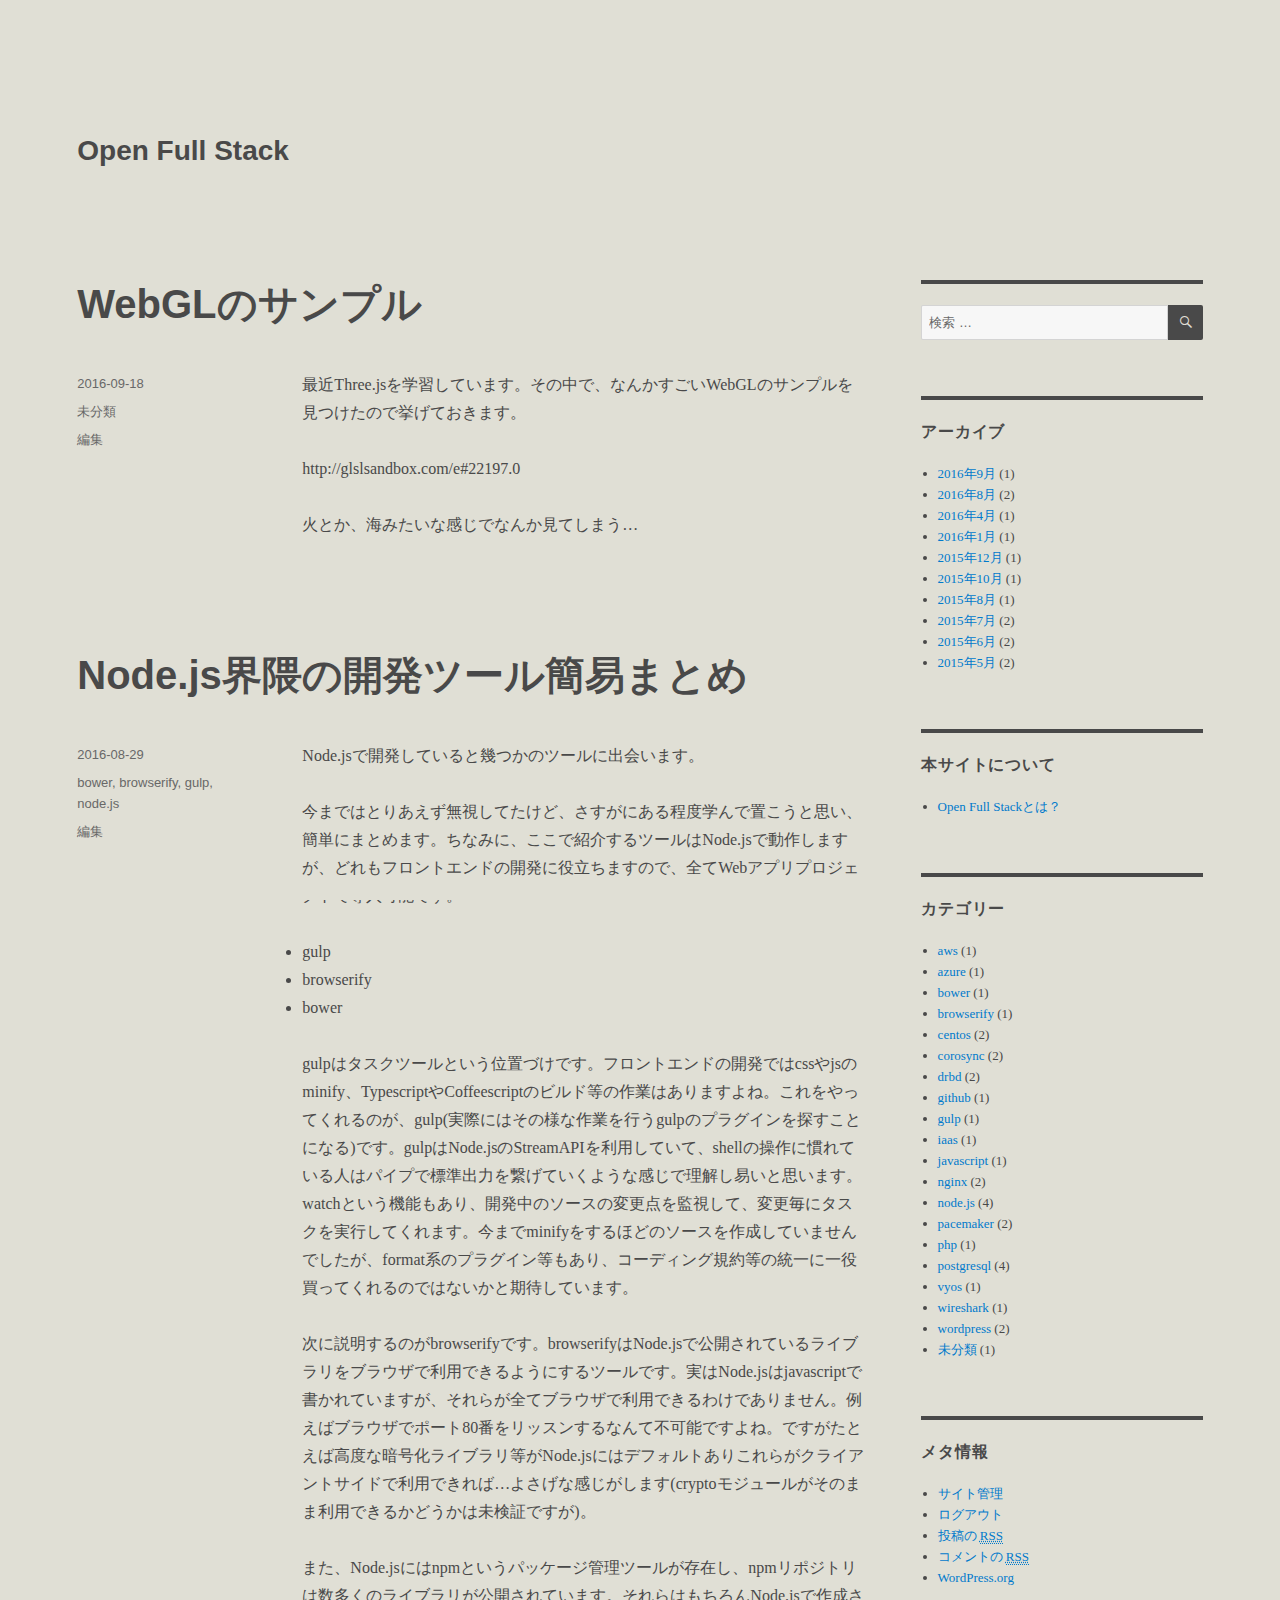
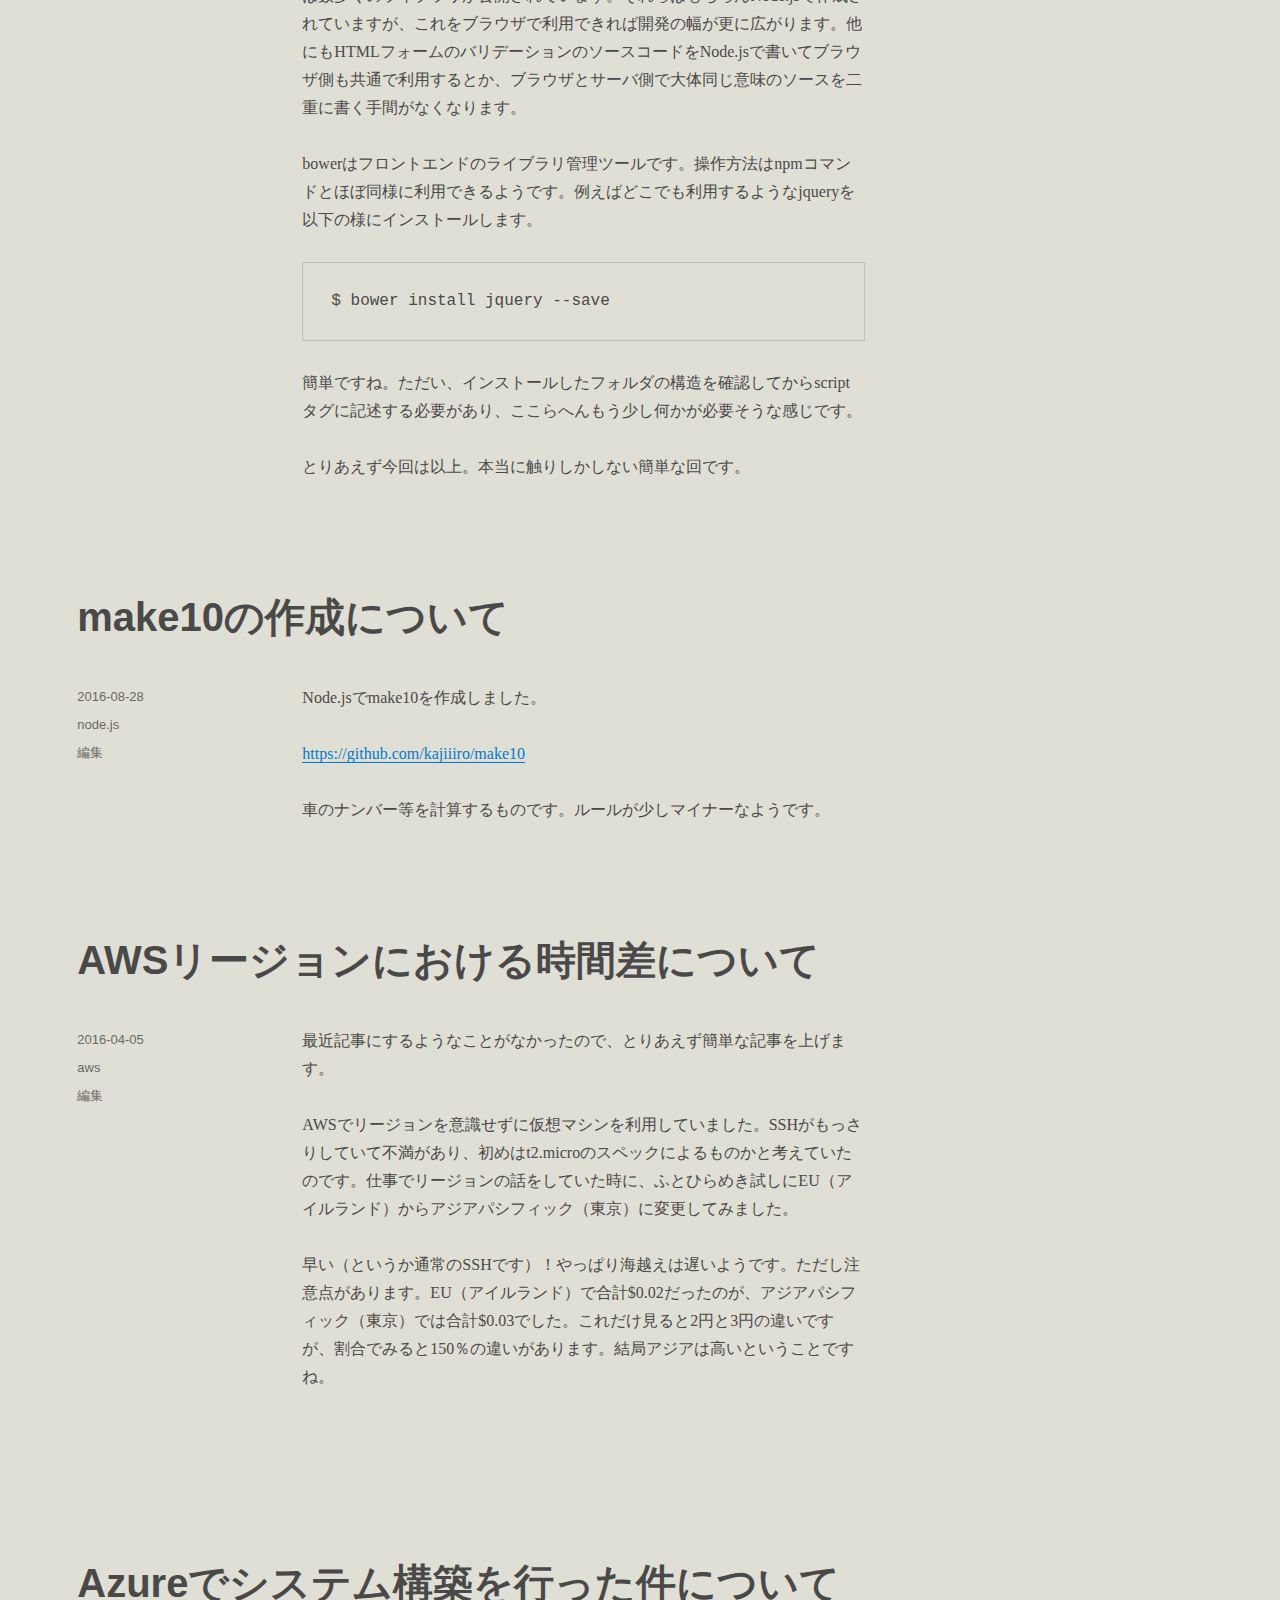
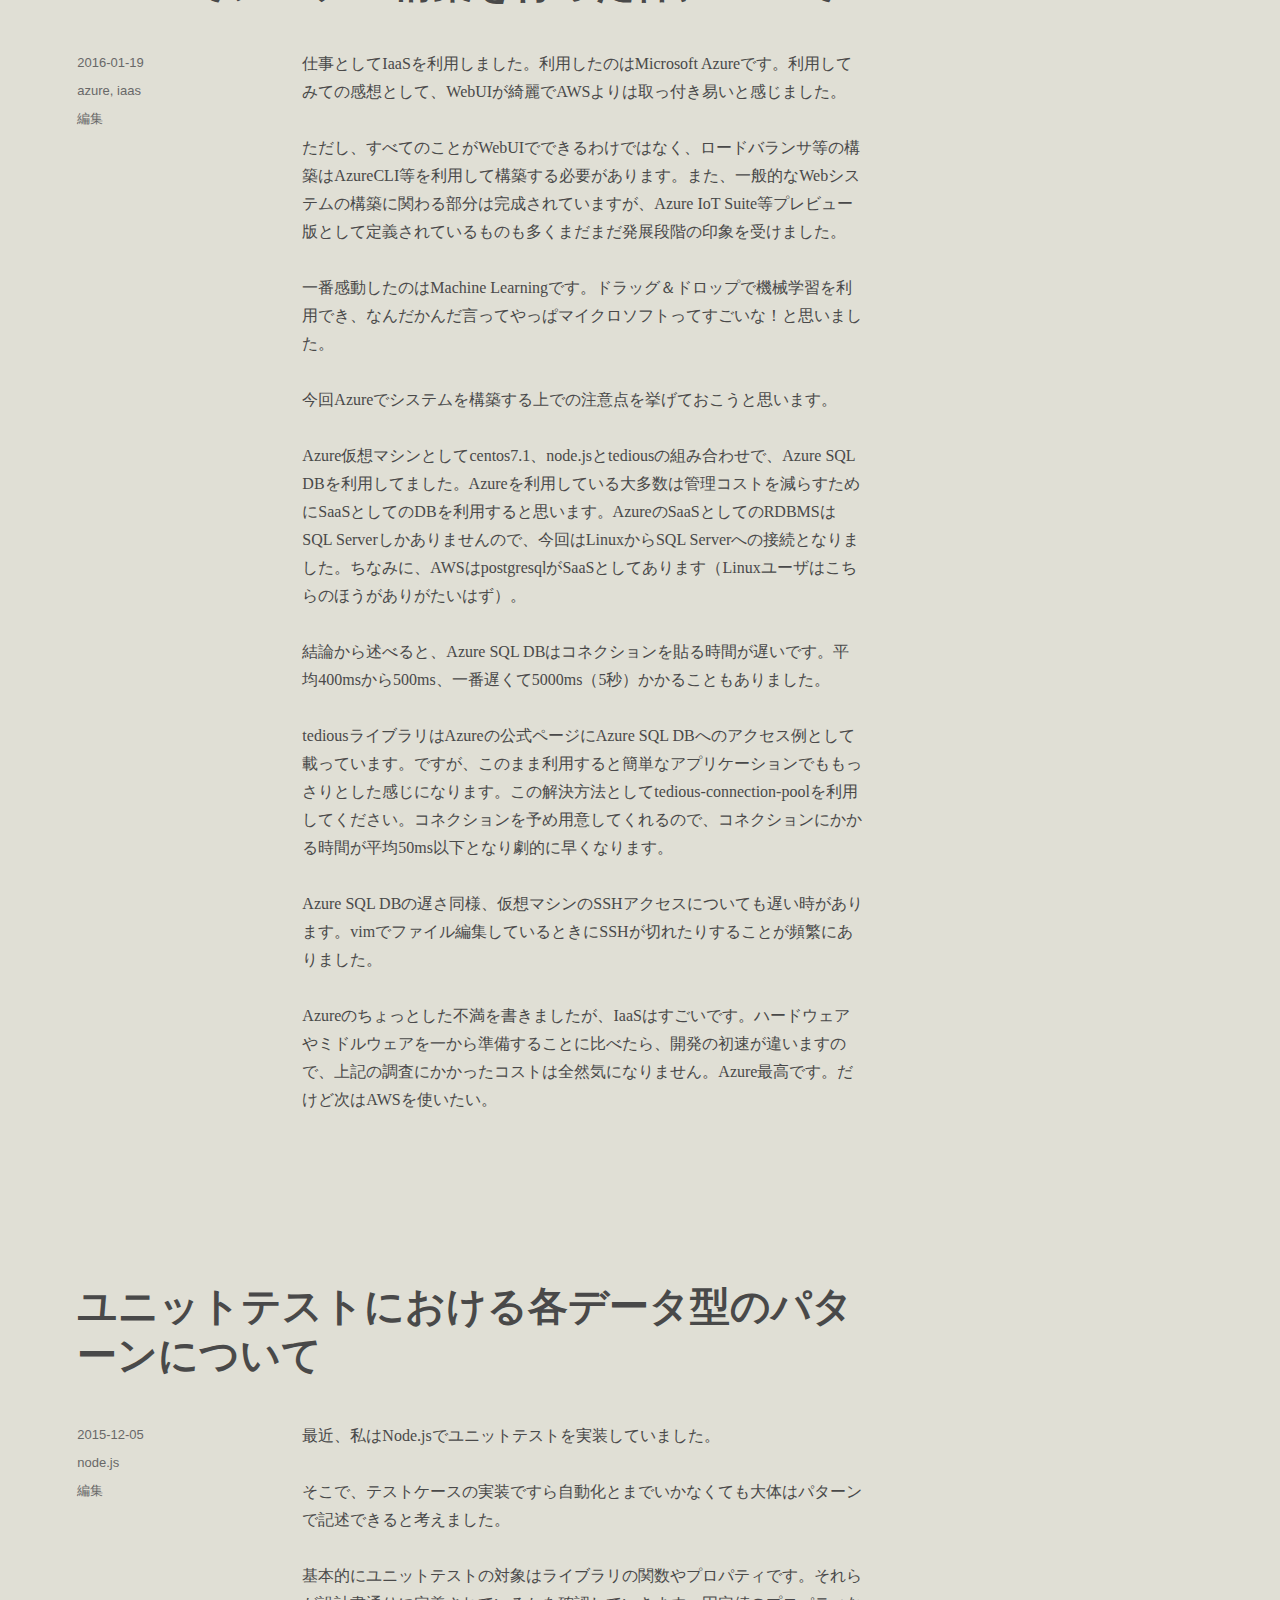
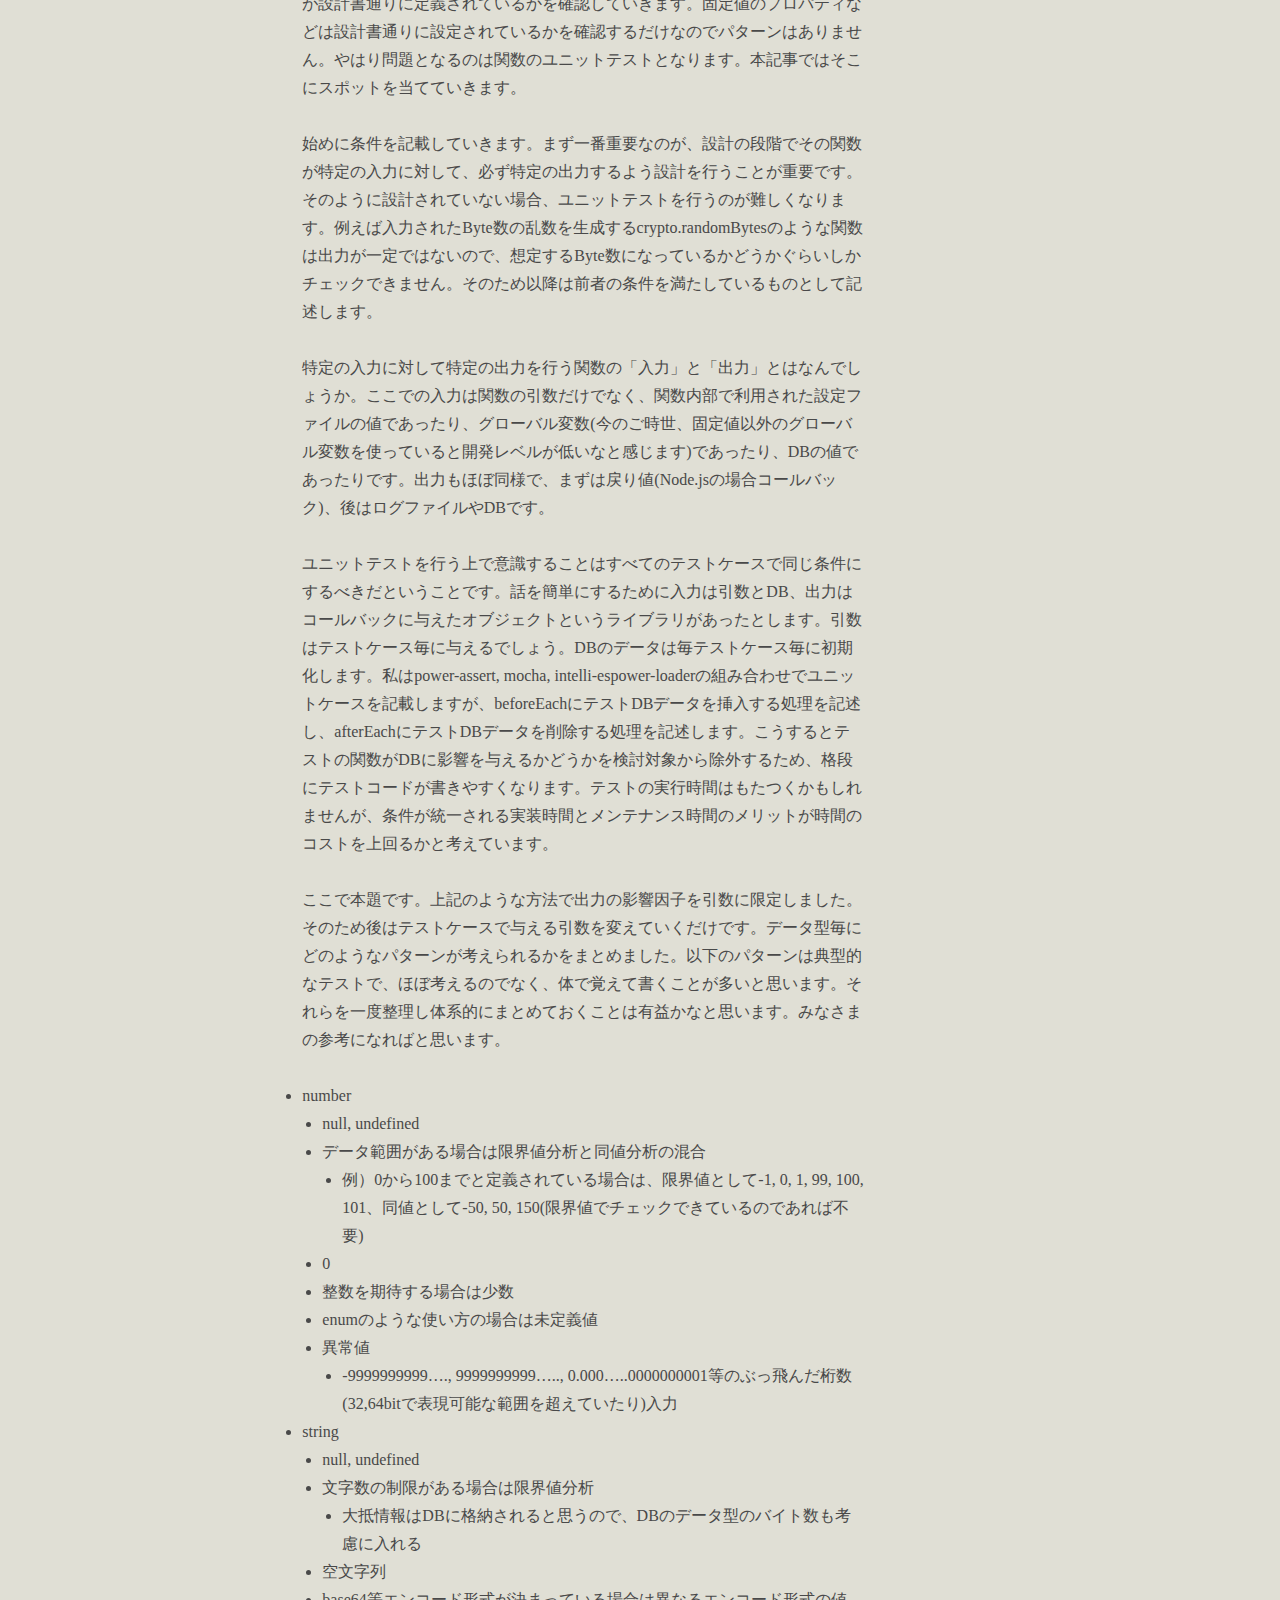
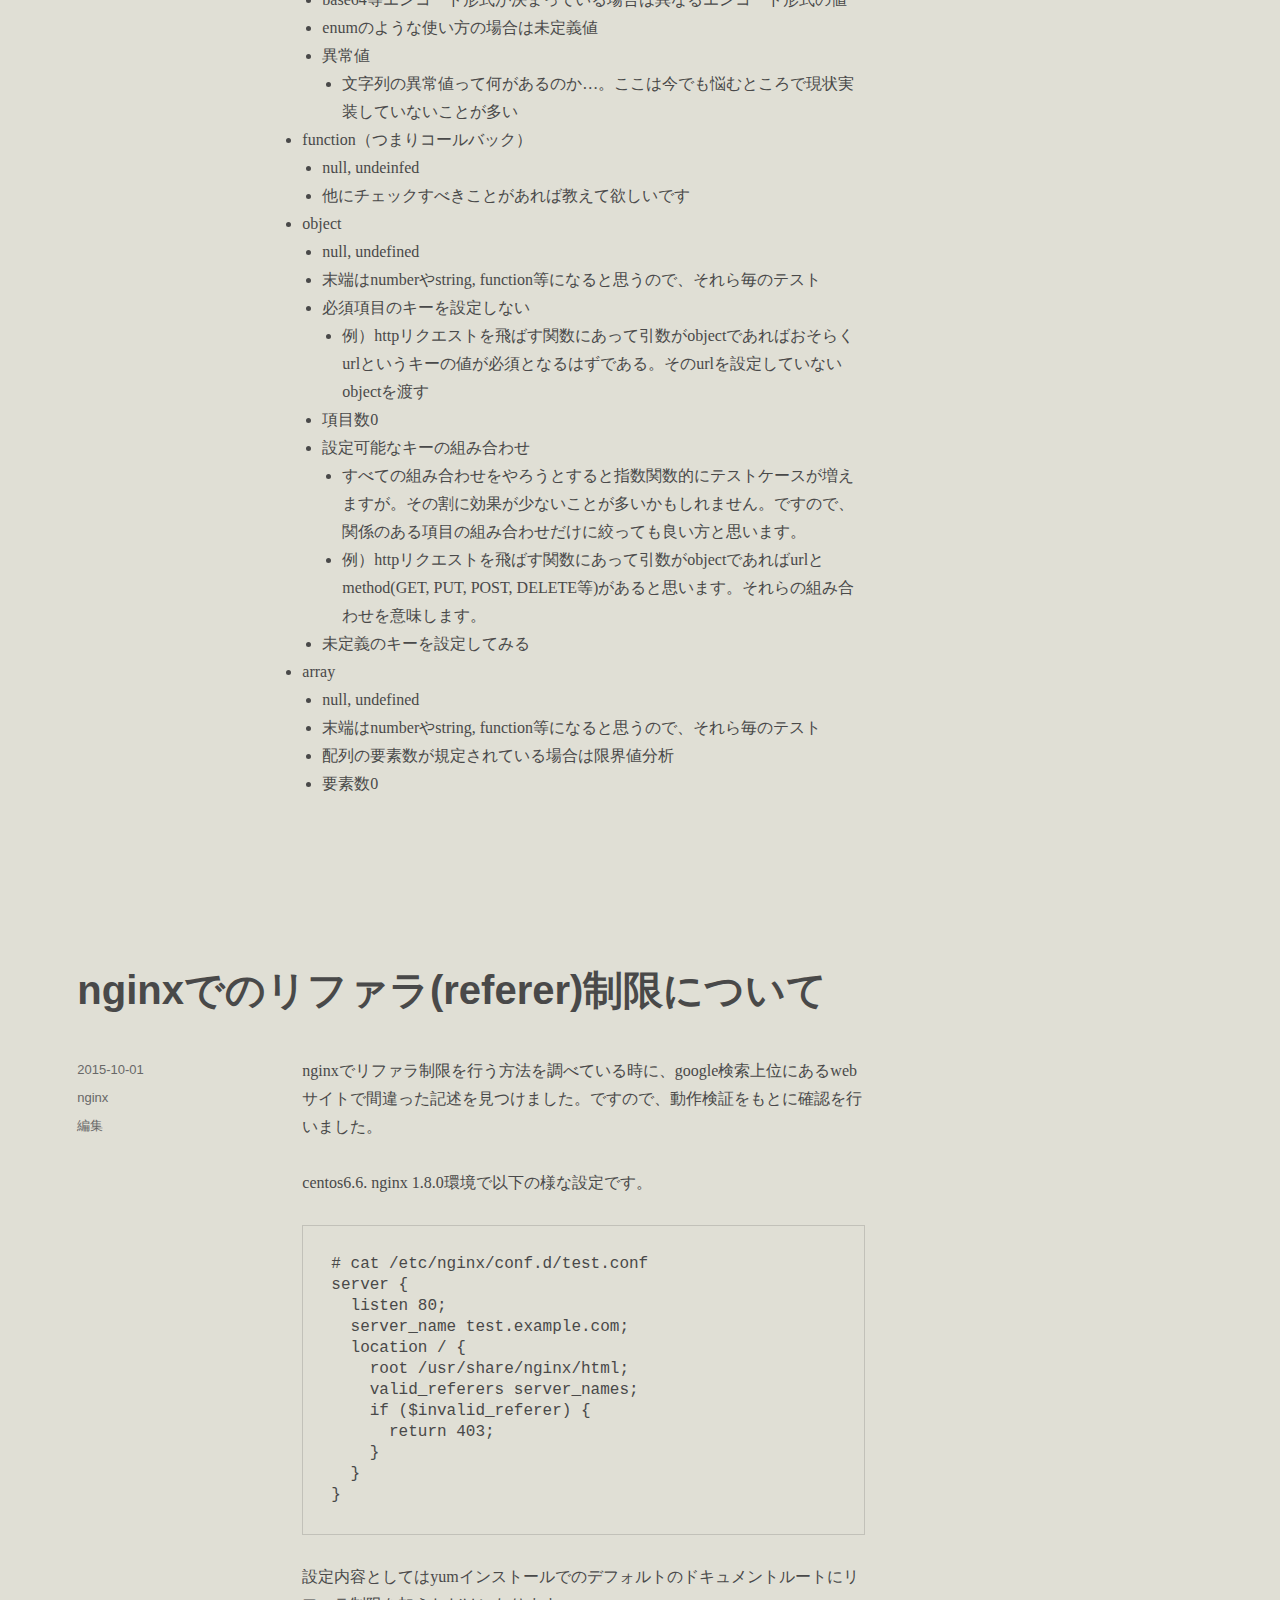
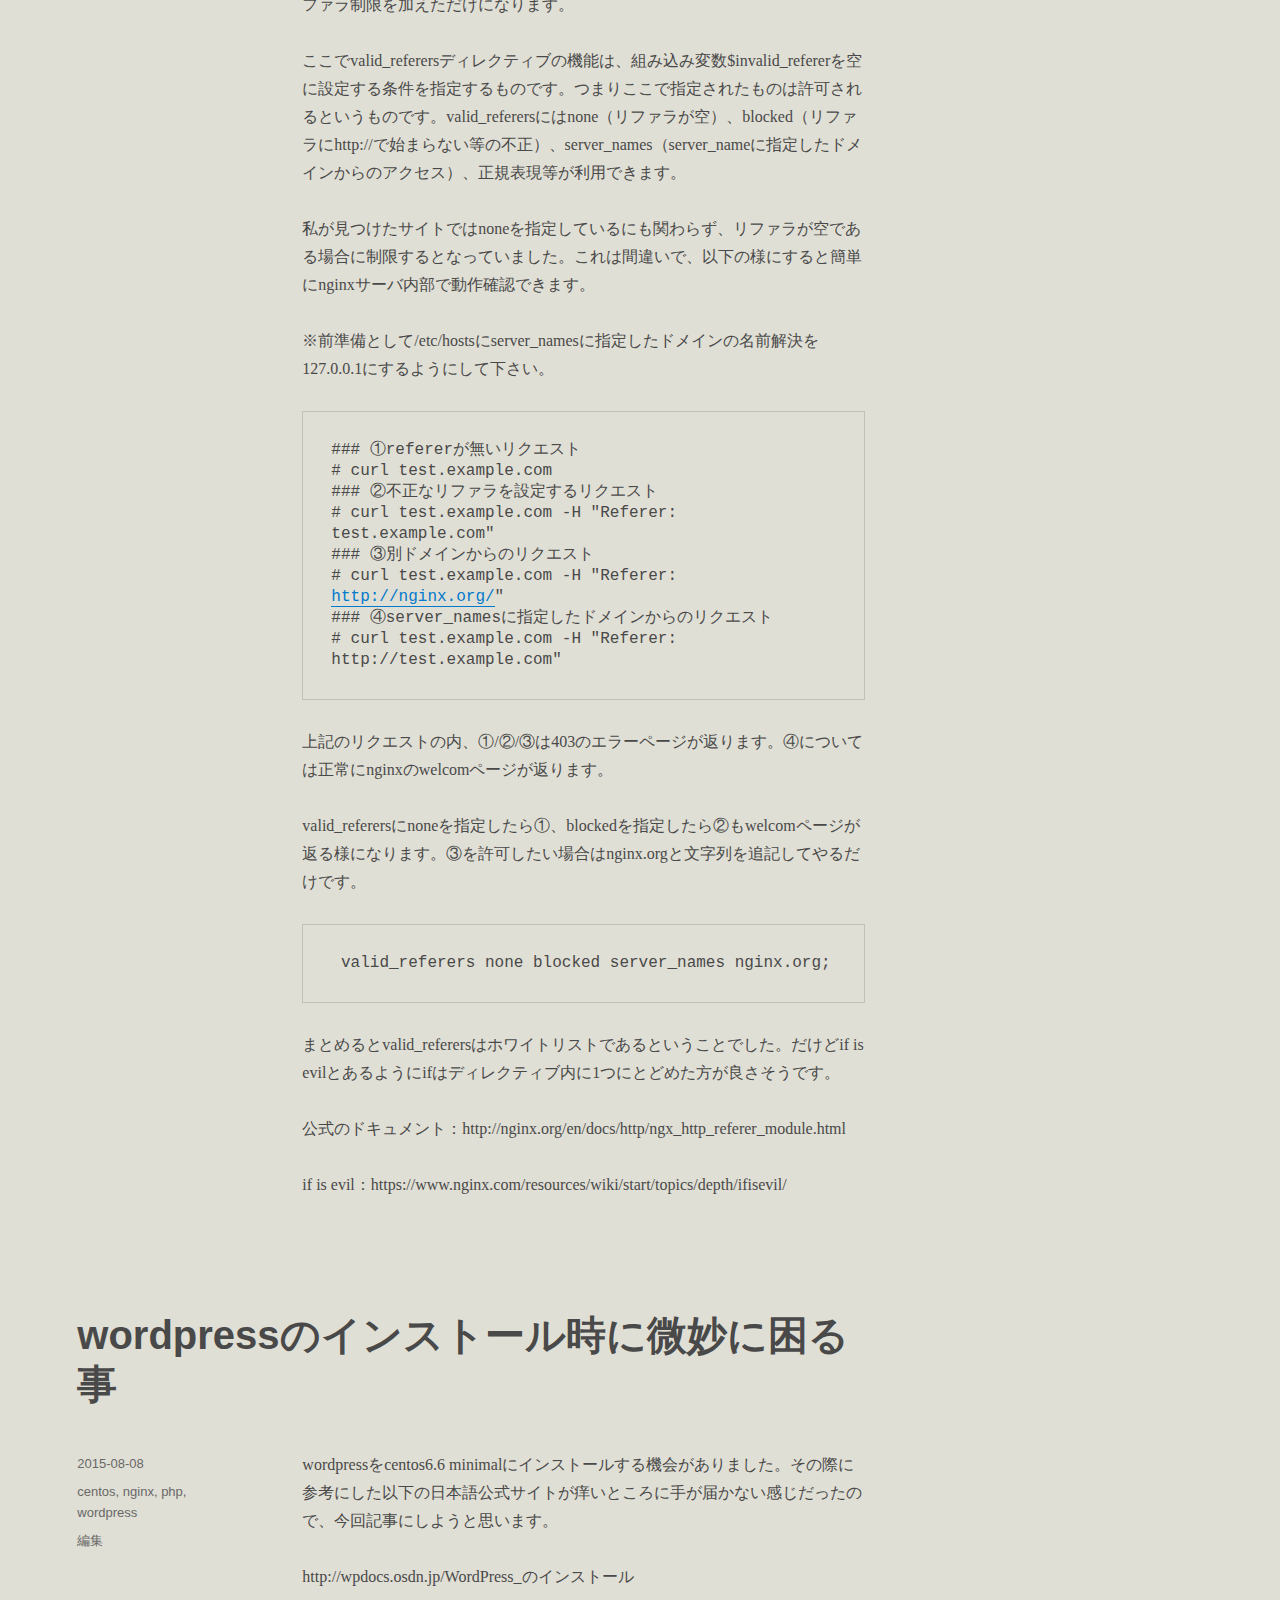
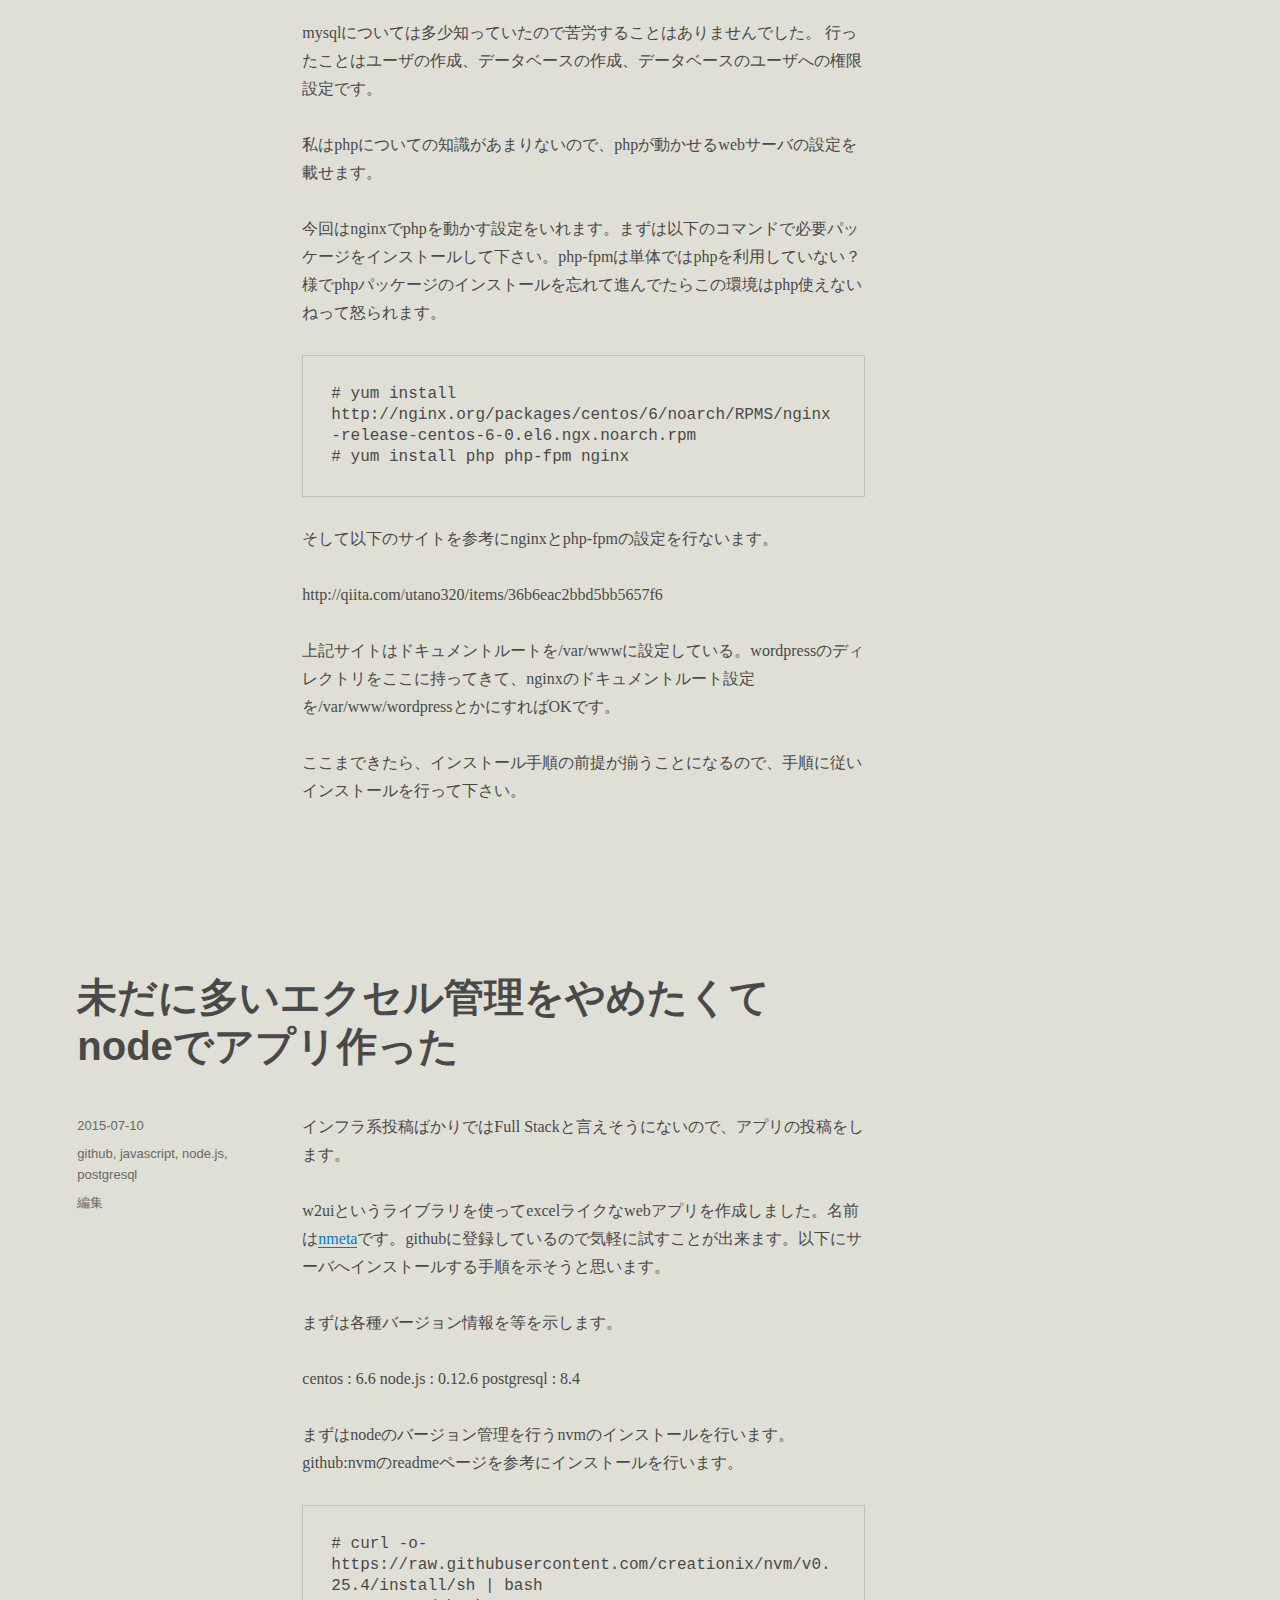
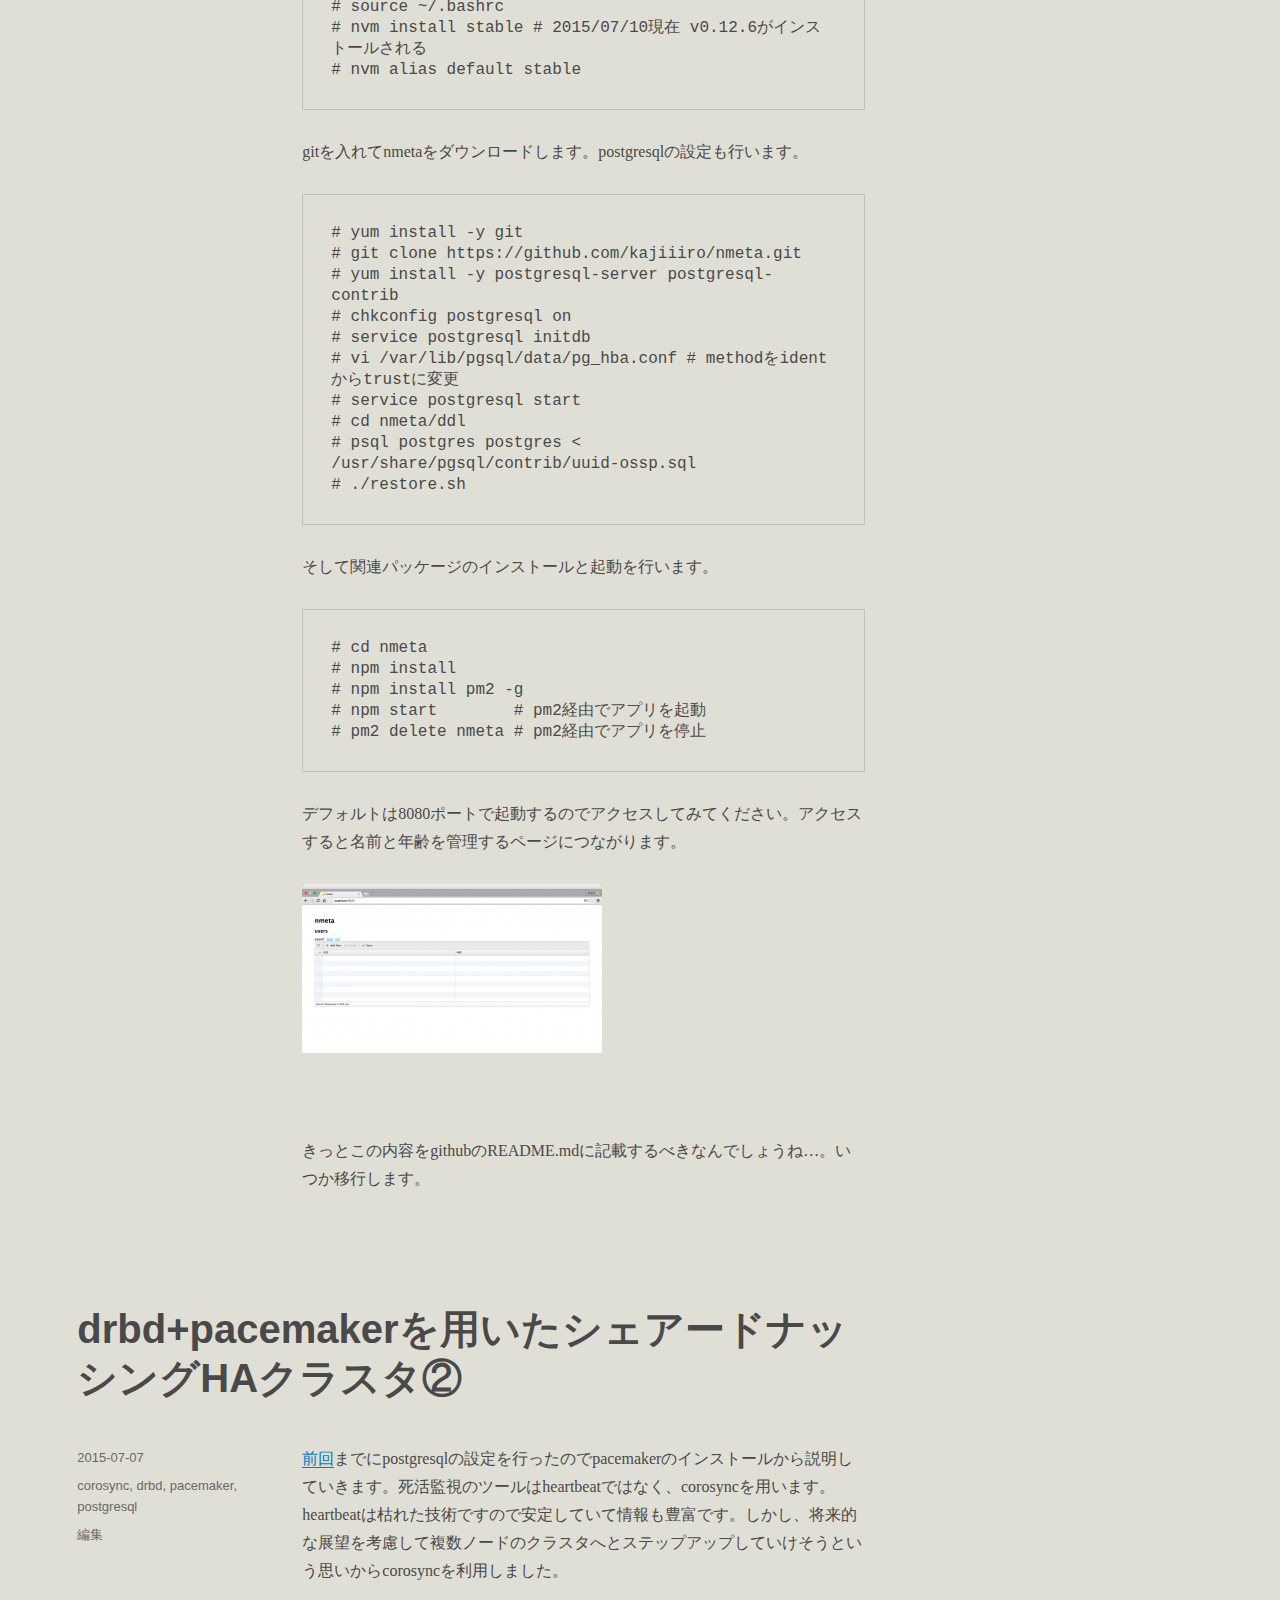
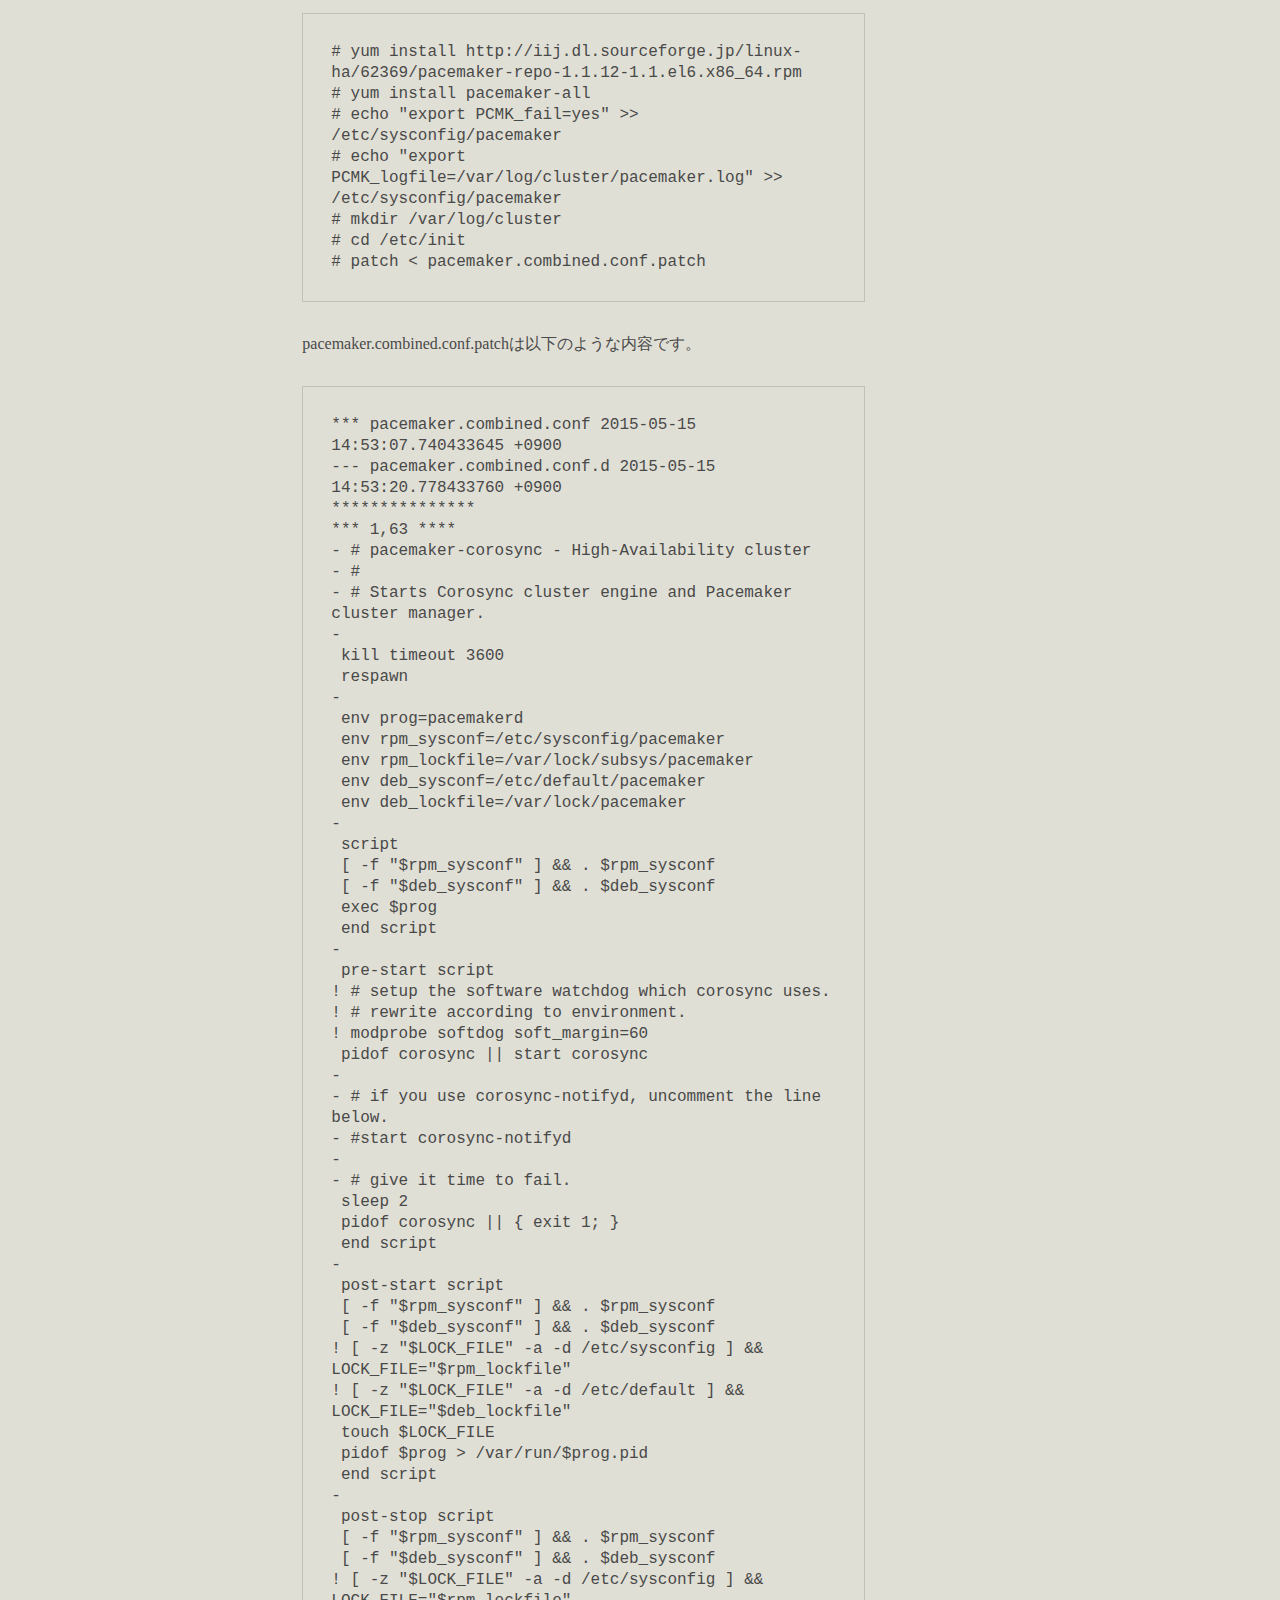
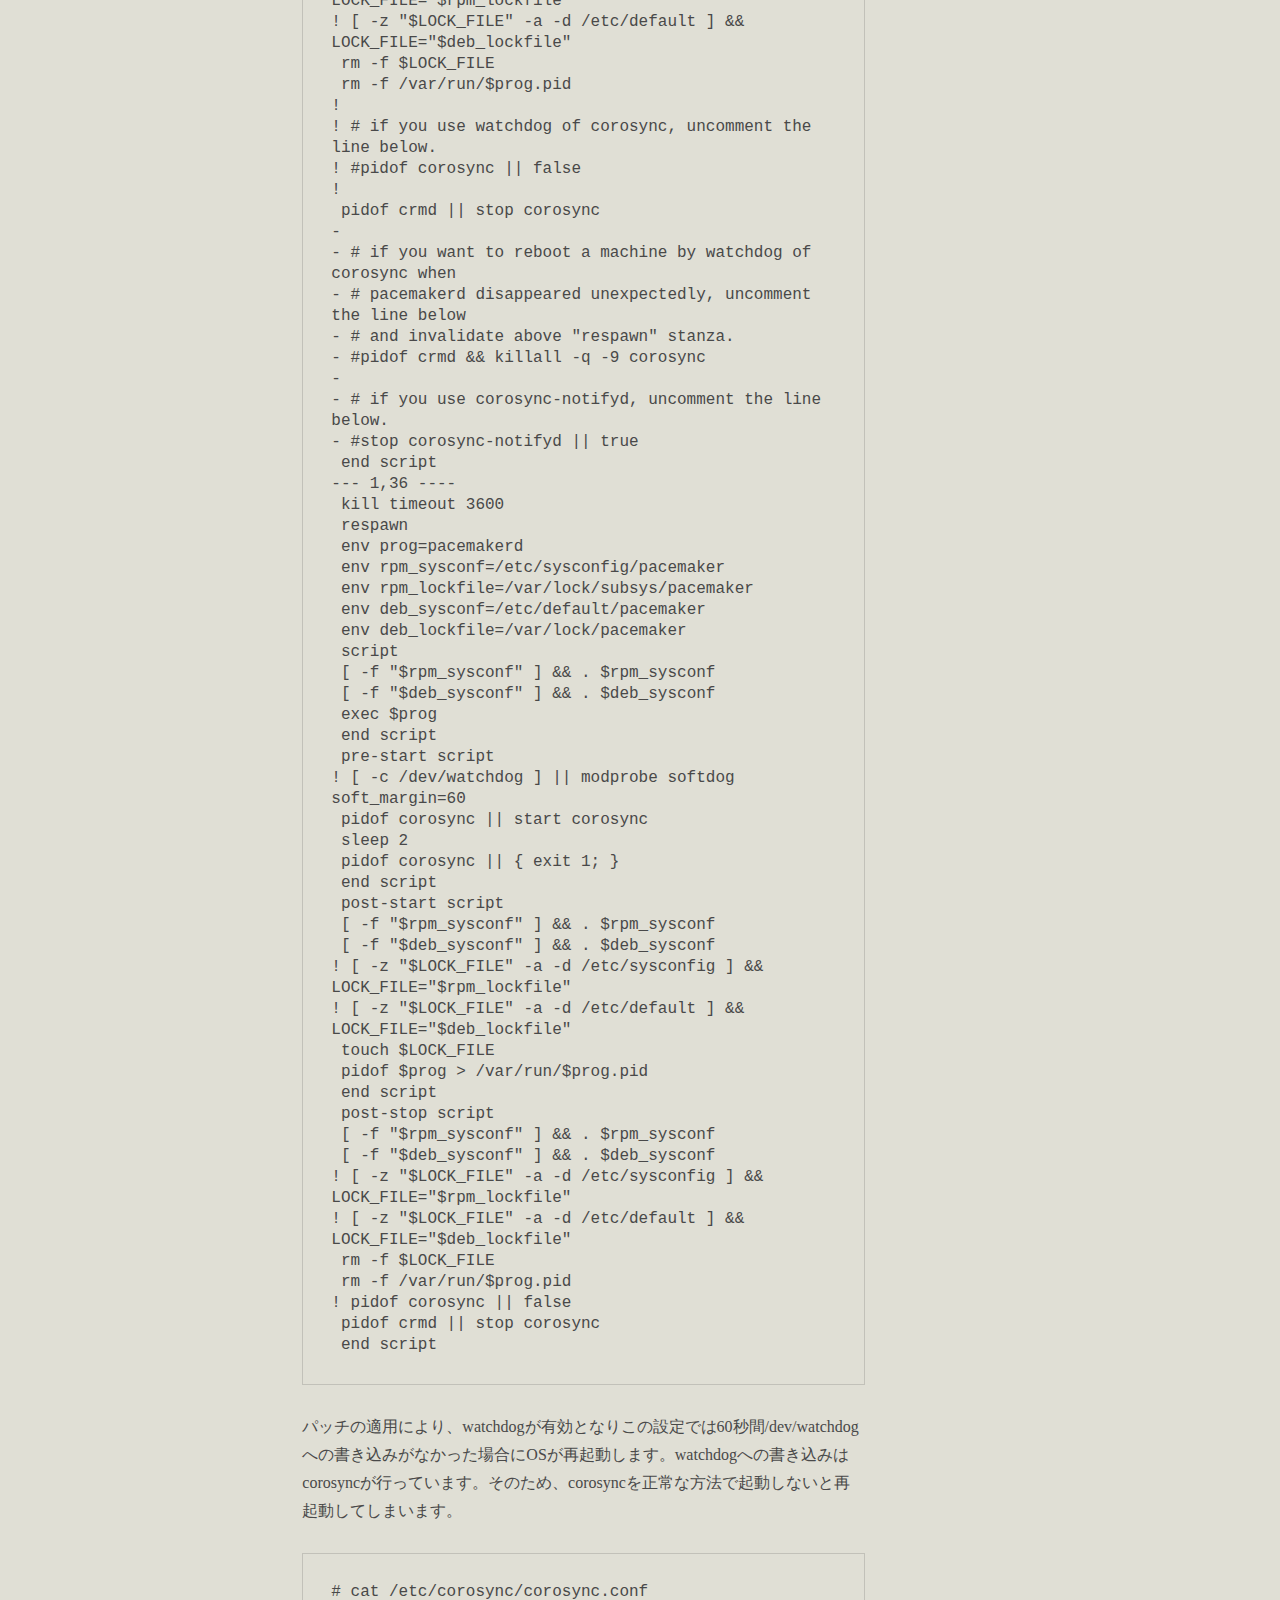
<file: public/archive/1.html>
<!DOCTYPE html>
<!-- saved from url=(0022)http://www.yota.tokyo/ -->
<html lang="ja" class="js"><head><meta http-equiv="Content-Type" content="text/html; charset=UTF-8">
	
	<meta name="viewport" content="width=device-width, initial-scale=1">
	<link rel="profile" href="http://gmpg.org/xfn/11">
		<script>(function(html){html.className = html.className.replace(/\bno-js\b/,'js')})(document.documentElement);</script>
<title>Open Full Stack</title>
<link rel="dns-prefetch" href="http://www.yota.tokyo/">
<link rel="dns-prefetch" href="http://fonts.googleapis.com/">
<link rel="dns-prefetch" href="http://s.w.org/">
<link rel="alternate" type="application/rss+xml" title="Open Full Stack » フィード" href="http://www.yota.tokyo/?feed=rss2">
<link rel="alternate" type="application/rss+xml" title="Open Full Stack » コメントフィード" href="http://www.yota.tokyo/?feed=comments-rss2">
		<script type="text/javascript">
			window._wpemojiSettings = {"baseUrl":"https:\/\/s.w.org\/images\/core\/emoji\/2\/72x72\/","ext":".png","svgUrl":"https:\/\/s.w.org\/images\/core\/emoji\/2\/svg\/","svgExt":".svg","source":{"concatemoji":".\/1\/wp-emoji-release.min.js"}};
			!function(a,b,c){function d(a){var c,d,e,f,g,h=b.createElement("canvas"),i=h.getContext&&h.getContext("2d"),j=String.fromCharCode;if(!i||!i.fillText)return!1;switch(i.textBaseline="top",i.font="600 32px Arial",a){case"flag":return i.fillText(j(55356,56806,55356,56826),0,0),!(h.toDataURL().length<3e3)&&(i.clearRect(0,0,h.width,h.height),i.fillText(j(55356,57331,65039,8205,55356,57096),0,0),c=h.toDataURL(),i.clearRect(0,0,h.width,h.height),i.fillText(j(55356,57331,55356,57096),0,0),d=h.toDataURL(),c!==d);case"diversity":return i.fillText(j(55356,57221),0,0),e=i.getImageData(16,16,1,1).data,f=e[0]+","+e[1]+","+e[2]+","+e[3],i.fillText(j(55356,57221,55356,57343),0,0),e=i.getImageData(16,16,1,1).data,g=e[0]+","+e[1]+","+e[2]+","+e[3],f!==g;case"simple":return i.fillText(j(55357,56835),0,0),0!==i.getImageData(16,16,1,1).data[0];case"unicode8":return i.fillText(j(55356,57135),0,0),0!==i.getImageData(16,16,1,1).data[0];case"unicode9":return i.fillText(j(55358,56631),0,0),0!==i.getImageData(16,16,1,1).data[0]}return!1}function e(a){var c=b.createElement("script");c.src=a,c.type="text/javascript",b.getElementsByTagName("head")[0].appendChild(c)}var f,g,h,i;for(i=Array("simple","flag","unicode8","diversity","unicode9"),c.supports={everything:!0,everythingExceptFlag:!0},h=0;h<i.length;h++)c.supports[i[h]]=d(i[h]),c.supports.everything=c.supports.everything&&c.supports[i[h]],"flag"!==i[h]&&(c.supports.everythingExceptFlag=c.supports.everythingExceptFlag&&c.supports[i[h]]);c.supports.everythingExceptFlag=c.supports.everythingExceptFlag&&!c.supports.flag,c.DOMReady=!1,c.readyCallback=function(){c.DOMReady=!0},c.supports.everything||(g=function(){c.readyCallback()},b.addEventListener?(b.addEventListener("DOMContentLoaded",g,!1),a.addEventListener("load",g,!1)):(a.attachEvent("onload",g),b.attachEvent("onreadystatechange",function(){"complete"===b.readyState&&c.readyCallback()})),f=c.source||{},f.concatemoji?e(f.concatemoji):f.wpemoji&&f.twemoji&&(e(f.twemoji),e(f.wpemoji)))}(window,document,window._wpemojiSettings);
		</script><script src="./1/wp-emoji-release.min.js" type="text/javascript"></script>
		<style type="text/css">
img.wp-smiley,
img.emoji {
	display: inline !important;
	border: none !important;
	box-shadow: none !important;
	height: 1em !important;
	width: 1em !important;
	margin: 0 .07em !important;
	vertical-align: -0.1em !important;
	background: none !important;
	padding: 0 !important;
}
</style>
<link rel="stylesheet" id="twentysixteen-fonts-css" href="./1/css" type="text/css" media="all">
<link rel="stylesheet" id="genericons-css" href="./1/genericons.css" type="text/css" media="all">
<link rel="stylesheet" id="twentysixteen-style-css" href="./1/style.css" type="text/css" media="all">
<style id="twentysixteen-style-inline-css" type="text/css">

		/* Custom Page Background Color */
		.site {
			background-color: #e0dfd5;
		}

		mark,
		ins,
		button,
		button[disabled]:hover,
		button[disabled]:focus,
		input[type="button"],
		input[type="button"][disabled]:hover,
		input[type="button"][disabled]:focus,
		input[type="reset"],
		input[type="reset"][disabled]:hover,
		input[type="reset"][disabled]:focus,
		input[type="submit"],
		input[type="submit"][disabled]:hover,
		input[type="submit"][disabled]:focus,
		.menu-toggle.toggled-on,
		.menu-toggle.toggled-on:hover,
		.menu-toggle.toggled-on:focus,
		.pagination .prev,
		.pagination .next,
		.pagination .prev:hover,
		.pagination .prev:focus,
		.pagination .next:hover,
		.pagination .next:focus,
		.pagination .nav-links:before,
		.pagination .nav-links:after,
		.widget_calendar tbody a,
		.widget_calendar tbody a:hover,
		.widget_calendar tbody a:focus,
		.page-links a,
		.page-links a:hover,
		.page-links a:focus {
			color: #e0dfd5;
		}

		@media screen and (min-width: 56.875em) {
			.main-navigation ul ul li {
				background-color: #e0dfd5;
			}

			.main-navigation ul ul:after {
				border-top-color: #e0dfd5;
				border-bottom-color: #e0dfd5;
			}
		}
	

		/* Custom Main Text Color */
		body,
		blockquote cite,
		blockquote small,
		.main-navigation a,
		.menu-toggle,
		.dropdown-toggle,
		.social-navigation a,
		.post-navigation a,
		.pagination a:hover,
		.pagination a:focus,
		.widget-title a,
		.site-branding .site-title a,
		.entry-title a,
		.page-links > .page-links-title,
		.comment-author,
		.comment-reply-title small a:hover,
		.comment-reply-title small a:focus {
			color: #494949
		}

		blockquote,
		.menu-toggle.toggled-on,
		.menu-toggle.toggled-on:hover,
		.menu-toggle.toggled-on:focus,
		.post-navigation,
		.post-navigation div + div,
		.pagination,
		.widget,
		.page-header,
		.page-links a,
		.comments-title,
		.comment-reply-title {
			border-color: #494949;
		}

		button,
		button[disabled]:hover,
		button[disabled]:focus,
		input[type="button"],
		input[type="button"][disabled]:hover,
		input[type="button"][disabled]:focus,
		input[type="reset"],
		input[type="reset"][disabled]:hover,
		input[type="reset"][disabled]:focus,
		input[type="submit"],
		input[type="submit"][disabled]:hover,
		input[type="submit"][disabled]:focus,
		.menu-toggle.toggled-on,
		.menu-toggle.toggled-on:hover,
		.menu-toggle.toggled-on:focus,
		.pagination:before,
		.pagination:after,
		.pagination .prev,
		.pagination .next,
		.page-links a {
			background-color: #494949;
		}

		/* Border Color */
		fieldset,
		pre,
		abbr,
		acronym,
		table,
		th,
		td,
		input[type="date"],
		input[type="time"],
		input[type="datetime-local"],
		input[type="week"],
		input[type="month"],
		input[type="text"],
		input[type="email"],
		input[type="url"],
		input[type="password"],
		input[type="search"],
		input[type="tel"],
		input[type="number"],
		textarea,
		.main-navigation li,
		.main-navigation .primary-menu,
		.menu-toggle,
		.dropdown-toggle:after,
		.social-navigation a,
		.image-navigation,
		.comment-navigation,
		.tagcloud a,
		.entry-content,
		.entry-summary,
		.page-links a,
		.page-links > span,
		.comment-list article,
		.comment-list .pingback,
		.comment-list .trackback,
		.comment-reply-link,
		.no-comments,
		.widecolumn .mu_register .mu_alert {
			border-color: #494949; /* Fallback for IE7 and IE8 */
			border-color: rgba( 73, 73, 73, 0.2);
		}

		hr,
		code {
			background-color: #494949; /* Fallback for IE7 and IE8 */
			background-color: rgba( 73, 73, 73, 0.2);
		}

		@media screen and (min-width: 56.875em) {
			.main-navigation ul ul,
			.main-navigation ul ul li {
				border-color: rgba( 73, 73, 73, 0.2);
			}

			.main-navigation ul ul:before {
				border-top-color: rgba( 73, 73, 73, 0.2);
				border-bottom-color: rgba( 73, 73, 73, 0.2);
			}
		}
	
</style>
<!--[if lt IE 10]>
<link rel='stylesheet' id='twentysixteen-ie-css'  href='http://www.yota.tokyo/wp-content/themes/twentysixteen/css/ie.css?ver=20160816' type='text/css' media='all' />
<![endif]-->
<!--[if lt IE 9]>
<link rel='stylesheet' id='twentysixteen-ie8-css'  href='http://www.yota.tokyo/wp-content/themes/twentysixteen/css/ie8.css?ver=20160816' type='text/css' media='all' />
<![endif]-->
<!--[if lt IE 8]>
<link rel='stylesheet' id='twentysixteen-ie7-css'  href='http://www.yota.tokyo/wp-content/themes/twentysixteen/css/ie7.css?ver=20160816' type='text/css' media='all' />
<![endif]-->
<!--[if lt IE 9]>
<script type='text/javascript' src='http://www.yota.tokyo/wp-content/themes/twentysixteen/js/html5.js?ver=3.7.3'></script>
<![endif]-->
<script type="text/javascript" src="./1/jquery.js"></script>
<script type="text/javascript" src="./1/jquery-migrate.min.js"></script>
<link rel="https://api.w.org/" href="http://www.yota.tokyo/?rest_route=/">
<link rel="EditURI" type="application/rsd+xml" title="RSD" href="http://www.yota.tokyo/xmlrpc.php?rsd">
<link rel="wlwmanifest" type="application/wlwmanifest+xml" href="http://www.yota.tokyo/wp-includes/wlwmanifest.xml"> 
<meta name="generator" content="WordPress 4.6.1">
<style type="text/css" id="custom-background-css">
body.custom-background { background-color: #e0dfd5; }
</style>
<link rel="icon" href="http://www.yota.tokyo/wp-content/uploads/2016/02/cropped-sun-32x32.png" sizes="32x32">
<link rel="icon" href="http://www.yota.tokyo/wp-content/uploads/2016/02/cropped-sun-192x192.png" sizes="192x192">
<link rel="apple-touch-icon-precomposed" href="http://www.yota.tokyo/wp-content/uploads/2016/02/cropped-sun-180x180.png">
<meta name="msapplication-TileImage" content="http://www.yota.tokyo/wp-content/uploads/2016/02/cropped-sun-270x270.png">
</head>

<body class="home blog logged-in custom-background hfeed">
<div id="page" class="site">
	<div class="site-inner">
		<a class="skip-link screen-reader-text" href="http://www.yota.tokyo/#content">コンテンツへスキップ</a>

		<header id="masthead" class="site-header" role="banner">
			<div class="site-header-main">
				<div class="site-branding">
					
											<h1 class="site-title"><a href="http://www.yota.tokyo/" rel="home">Open Full Stack</a></h1>
									</div><!-- .site-branding -->

							</div><!-- .site-header-main -->

					</header><!-- .site-header -->

		<div id="content" class="site-content">

	<div id="primary" class="content-area">
		<main id="main" class="site-main" role="main">

		
			
			
<article id="post-106" class="post-106 post type-post status-publish format-standard hentry category-1">
	<header class="entry-header">
		
		<h2 class="entry-title"><a href="http://www.yota.tokyo/?p=106" rel="bookmark">WebGLのサンプル</a></h2>	</header><!-- .entry-header -->

	
	
	<div class="entry-content">
		<p>最近Three.jsを学習しています。その中で、なんかすごいWebGLのサンプルを見つけたので挙げておきます。</p>
<p>http://glslsandbox.com/e#22197.0</p>
<p>火とか、海みたいな感じでなんか見てしまう…</p>
	</div><!-- .entry-content -->

	<footer class="entry-footer">
		<span class="byline"><span class="author vcard"><img alt="" src="./1/b448a72e3f30e454f7a55ac06a67e448" srcset="http://2.gravatar.com/avatar/b448a72e3f30e454f7a55ac06a67e448?s=98&amp;r=g 2x" class="avatar avatar-49 photo" height="49" width="49"><span class="screen-reader-text">投稿者 </span> <a class="url fn n" href="http://www.yota.tokyo/?author=1">yota</a></span></span><span class="posted-on"><span class="screen-reader-text">投稿日: </span><a href="http://www.yota.tokyo/?p=106" rel="bookmark"><time class="entry-date published updated" datetime="2016-09-18T18:40:09+00:00">2016-09-18</time></a></span><span class="cat-links"><span class="screen-reader-text">カテゴリー </span><a href="http://www.yota.tokyo/?cat=1" rel="category">未分類</a></span>		<span class="edit-link"><a class="post-edit-link" href="http://www.yota.tokyo/wp-admin/post.php?post=106&amp;action=edit"><span class="screen-reader-text">"WebGLのサンプル"を</span>編集</a></span>	</footer><!-- .entry-footer -->
</article><!-- #post-## -->

<article id="post-102" class="post-102 post type-post status-publish format-standard hentry category-bower category-browserify category-gulp category-node-js">
	<header class="entry-header">
		
		<h2 class="entry-title"><a href="http://www.yota.tokyo/?p=102" rel="bookmark">Node.js界隈の開発ツール簡易まとめ</a></h2>	</header><!-- .entry-header -->

	
	
	<div class="entry-content">
		<p>Node.jsで開発していると幾つかのツールに出会います。</p>
<p>今まではとりあえず無視してたけど、さすがにある程度学んで置こうと思い、簡単にまとめます。ちなみに、ここで紹介するツールはNode.jsで動作しますが、どれもフロントエンドの開発に役立ちますので、全てWebアプリプロジェクトで導入可能です。</p>
<ul>
<li>gulp</li>
<li>browserify</li>
<li>bower</li>
</ul>
<p>gulpはタスクツールという位置づけです。フロントエンドの開発ではcssやjsのminify、TypescriptやCoffeescriptのビルド等の作業はありますよね。これをやってくれるのが、gulp(実際にはその様な作業を行うgulpのプラグインを探すことになる)です。gulpはNode.jsのStreamAPIを利用していて、shellの操作に慣れている人はパイプで標準出力を繋げていくような感じで理解し易いと思います。watchという機能もあり、開発中のソースの変更点を監視して、変更毎にタスクを実行してくれます。今までminifyをするほどのソースを作成していませんでしたが、format系のプラグイン等もあり、コーディング規約等の統一に一役買ってくれるのではないかと期待しています。</p>
<p>次に説明するのがbrowserifyです。browserifyはNode.jsで公開されているライブラリをブラウザで利用できるようにするツールです。実はNode.jsはjavascriptで書かれていますが、それらが全てブラウザで利用できるわけでありません。例えばブラウザでポート80番をリッスンするなんて不可能ですよね。ですがたとえば高度な暗号化ライブラリ等がNode.jsにはデフォルトありこれらがクライアントサイドで利用できれば…よさげな感じがします(cryptoモジュールがそのまま利用できるかどうかは未検証ですが)。</p>
<p>また、Node.jsにはnpmというパッケージ管理ツールが存在し、npmリポジトリは数多くのライブラリが公開されています。それらはもちろんNode.jsで作成されていますが、これをブラウザで利用できれば開発の幅が更に広がります。他にもHTMLフォームのバリデーションのソースコードをNode.jsで書いてブラウザ側も共通で利用するとか、ブラウザとサーバ側で大体同じ意味のソースを二重に書く手間がなくなります。</p>
<p>bowerはフロントエンドのライブラリ管理ツールです。操作方法はnpmコマンドとほぼ同様に利用できるようです。例えばどこでも利用するようなjqueryを以下の様にインストールします。</p>
<pre class="code" data-unlink="">$ bower install jquery --save</pre>
<p>簡単ですね。ただい、インストールしたフォルダの構造を確認してからscriptタグに記述する必要があり、ここらへんもう少し何かが必要そうな感じです。</p>
<p>とりあえず今回は以上。本当に触りしかしない簡単な回です。</p>
	</div><!-- .entry-content -->

	<footer class="entry-footer">
		<span class="byline"><span class="author vcard"><img alt="" src="./1/b448a72e3f30e454f7a55ac06a67e448" srcset="http://2.gravatar.com/avatar/b448a72e3f30e454f7a55ac06a67e448?s=98&amp;r=g 2x" class="avatar avatar-49 photo" height="49" width="49"><span class="screen-reader-text">投稿者 </span> <a class="url fn n" href="http://www.yota.tokyo/?author=1">yota</a></span></span><span class="posted-on"><span class="screen-reader-text">投稿日: </span><a href="http://www.yota.tokyo/?p=102" rel="bookmark"><time class="entry-date published updated" datetime="2016-08-29T22:26:25+00:00">2016-08-29</time></a></span><span class="cat-links"><span class="screen-reader-text">カテゴリー </span><a href="http://www.yota.tokyo/?cat=21" rel="category">bower</a>, <a href="http://www.yota.tokyo/?cat=22" rel="category">browserify</a>, <a href="http://www.yota.tokyo/?cat=20" rel="category">gulp</a>, <a href="http://www.yota.tokyo/?cat=13" rel="category">node.js</a></span>		<span class="edit-link"><a class="post-edit-link" href="http://www.yota.tokyo/wp-admin/post.php?post=102&amp;action=edit"><span class="screen-reader-text">"Node.js界隈の開発ツール簡易まとめ"を</span>編集</a></span>	</footer><!-- .entry-footer -->
</article><!-- #post-## -->

<article id="post-99" class="post-99 post type-post status-publish format-standard hentry category-node-js">
	<header class="entry-header">
		
		<h2 class="entry-title"><a href="http://www.yota.tokyo/?p=99" rel="bookmark">make10の作成について</a></h2>	</header><!-- .entry-header -->

	
	
	<div class="entry-content">
		<p>Node.jsでmake10を作成しました。</p>
<p><a href="https://github.com/kajiiiro/make10">https://github.com/kajiiiro/make10</a></p>
<p>車のナンバー等を計算するものです。ルールが少しマイナーなようです。</p>
	</div><!-- .entry-content -->

	<footer class="entry-footer">
		<span class="byline"><span class="author vcard"><img alt="" src="./1/b448a72e3f30e454f7a55ac06a67e448" srcset="http://2.gravatar.com/avatar/b448a72e3f30e454f7a55ac06a67e448?s=98&amp;r=g 2x" class="avatar avatar-49 photo" height="49" width="49"><span class="screen-reader-text">投稿者 </span> <a class="url fn n" href="http://www.yota.tokyo/?author=1">yota</a></span></span><span class="posted-on"><span class="screen-reader-text">投稿日: </span><a href="http://www.yota.tokyo/?p=99" rel="bookmark"><time class="entry-date published" datetime="2016-08-28T22:05:14+00:00">2016-08-28</time><time class="updated" datetime="2016-08-28T22:05:42+00:00">2016-08-28</time></a></span><span class="cat-links"><span class="screen-reader-text">カテゴリー </span><a href="http://www.yota.tokyo/?cat=13" rel="category">node.js</a></span>		<span class="edit-link"><a class="post-edit-link" href="http://www.yota.tokyo/wp-admin/post.php?post=99&amp;action=edit"><span class="screen-reader-text">"make10の作成について"を</span>編集</a></span>	</footer><!-- .entry-footer -->
</article><!-- #post-## -->

<article id="post-96" class="post-96 post type-post status-publish format-standard hentry category-aws">
	<header class="entry-header">
		
		<h2 class="entry-title"><a href="http://www.yota.tokyo/?p=96" rel="bookmark">AWSリージョンにおける時間差について</a></h2>	</header><!-- .entry-header -->

	
	
	<div class="entry-content">
		<p>最近記事にするようなことがなかったので、とりあえず簡単な記事を上げます。</p>
<p>AWSでリージョンを意識せずに仮想マシンを利用していました。SSHがもっさりしていて不満があり、初めはt2.microのスペックによるものかと考えていたのです。仕事でリージョンの話をしていた時に、ふとひらめき試しにEU（アイルランド）からアジアパシフィック（東京）に変更してみました。</p>
<p>早い（というか通常のSSHです）！やっぱり海越えは遅いようです。ただし注意点があります。EU（アイルランド）で合計$0.02だったのが、アジアパシフィック（東京）では合計$0.03でした。これだけ見ると2円と3円の違いですが、割合でみると150％の違いがあります。結局アジアは高いということですね。</p>
<p>&nbsp;</p>
	</div><!-- .entry-content -->

	<footer class="entry-footer">
		<span class="byline"><span class="author vcard"><img alt="" src="./1/b448a72e3f30e454f7a55ac06a67e448" srcset="http://2.gravatar.com/avatar/b448a72e3f30e454f7a55ac06a67e448?s=98&amp;r=g 2x" class="avatar avatar-49 photo" height="49" width="49"><span class="screen-reader-text">投稿者 </span> <a class="url fn n" href="http://www.yota.tokyo/?author=1">yota</a></span></span><span class="posted-on"><span class="screen-reader-text">投稿日: </span><a href="http://www.yota.tokyo/?p=96" rel="bookmark"><time class="entry-date published" datetime="2016-04-05T15:57:22+00:00">2016-04-05</time><time class="updated" datetime="2016-08-28T22:06:36+00:00">2016-08-28</time></a></span><span class="cat-links"><span class="screen-reader-text">カテゴリー </span><a href="http://www.yota.tokyo/?cat=19" rel="category">aws</a></span>		<span class="edit-link"><a class="post-edit-link" href="http://www.yota.tokyo/wp-admin/post.php?post=96&amp;action=edit"><span class="screen-reader-text">"AWSリージョンにおける時間差について"を</span>編集</a></span>	</footer><!-- .entry-footer -->
</article><!-- #post-## -->

<article id="post-83" class="post-83 post type-post status-publish format-standard hentry category-azure category-iaas">
	<header class="entry-header">
		
		<h2 class="entry-title"><a href="http://www.yota.tokyo/?p=83" rel="bookmark">Azureでシステム構築を行った件について</a></h2>	</header><!-- .entry-header -->

	
	
	<div class="entry-content">
		<p>仕事としてIaaSを利用しました。利用したのはMicrosoft Azureです。利用してみての感想として、WebUIが綺麗でAWSよりは取っ付き易いと感じました。</p>
<p>ただし、すべてのことがWebUIでできるわけではなく、ロードバランサ等の構築はAzureCLI等を利用して構築する必要があります。また、一般的なWebシステムの構築に関わる部分は完成されていますが、Azure IoT Suite等プレビュー版として定義されているものも多くまだまだ発展段階の印象を受けました。</p>
<p>一番感動したのはMachine Learningです。ドラッグ＆ドロップで機械学習を利用でき、なんだかんだ言ってやっぱマイクロソフトってすごいな！と思いました。</p>
<p>今回Azureでシステムを構築する上での注意点を挙げておこうと思います。</p>
<p>Azure仮想マシンとしてcentos7.1、node.jsとtediousの組み合わせで、Azure SQL DBを利用してました。Azureを利用している大多数は管理コストを減らすためにSaaSとしてのDBを利用すると思います。AzureのSaaSとしてのRDBMSはSQL Serverしかありませんので、今回はLinuxからSQL Serverへの接続となりました。ちなみに、AWSはpostgresqlがSaaSとしてあります（Linuxユーザはこちらのほうがありがたいはず）。</p>
<p>結論から述べると、Azure SQL DBはコネクションを貼る時間が遅いです。平均400msから500ms、一番遅くて5000ms（5秒）かかることもありました。</p>
<p>tediousライブラリはAzureの公式ページにAzure SQL DBへのアクセス例として載っています。ですが、このまま利用すると簡単なアプリケーションでももっさりとした感じになります。この解決方法としてtedious-connection-poolを利用してください。コネクションを予め用意してくれるので、コネクションにかかる時間が平均50ms以下となり劇的に早くなります。</p>
<p>Azure SQL DBの遅さ同様、仮想マシンのSSHアクセスについても遅い時があります。vimでファイル編集しているときにSSHが切れたりすることが頻繁にありました。</p>
<p>Azureのちょっとした不満を書きましたが、IaaSはすごいです。ハードウェアやミドルウェアを一から準備することに比べたら、開発の初速が違いますので、上記の調査にかかったコストは全然気になりません。Azure最高です。だけど次はAWSを使いたい。</p>
<p>&nbsp;</p>
	</div><!-- .entry-content -->

	<footer class="entry-footer">
		<span class="byline"><span class="author vcard"><img alt="" src="./1/b448a72e3f30e454f7a55ac06a67e448" srcset="http://2.gravatar.com/avatar/b448a72e3f30e454f7a55ac06a67e448?s=98&amp;r=g 2x" class="avatar avatar-49 photo" height="49" width="49"><span class="screen-reader-text">投稿者 </span> <a class="url fn n" href="http://www.yota.tokyo/?author=1">yota</a></span></span><span class="posted-on"><span class="screen-reader-text">投稿日: </span><a href="http://www.yota.tokyo/?p=83" rel="bookmark"><time class="entry-date published" datetime="2016-01-19T23:10:09+00:00">2016-01-19</time><time class="updated" datetime="2016-08-28T20:08:35+00:00">2016-08-28</time></a></span><span class="cat-links"><span class="screen-reader-text">カテゴリー </span><a href="http://www.yota.tokyo/?cat=17" rel="category">azure</a>, <a href="http://www.yota.tokyo/?cat=18" rel="category">iaas</a></span>		<span class="edit-link"><a class="post-edit-link" href="http://www.yota.tokyo/wp-admin/post.php?post=83&amp;action=edit"><span class="screen-reader-text">"Azureでシステム構築を行った件について"を</span>編集</a></span>	</footer><!-- .entry-footer -->
</article><!-- #post-## -->

<article id="post-80" class="post-80 post type-post status-publish format-standard hentry category-node-js">
	<header class="entry-header">
		
		<h2 class="entry-title"><a href="http://www.yota.tokyo/?p=80" rel="bookmark">ユニットテストにおける各データ型のパターンについて</a></h2>	</header><!-- .entry-header -->

	
	
	<div class="entry-content">
		<p>最近、私はNode.jsでユニットテストを実装していました。</p>
<p>そこで、テストケースの実装ですら自動化とまでいかなくても大体はパターンで記述できると考えました。</p>
<p>基本的にユニットテストの対象はライブラリの関数やプロパティです。それらが設計書通りに定義されているかを確認していきます。固定値のプロパティなどは設計書通りに設定されているかを確認するだけなのでパターンはありません。やはり問題となるのは関数のユニットテストとなります。本記事ではそこにスポットを当てていきます。</p>
<p>始めに条件を記載していきます。まず一番重要なのが、設計の段階でその関数が特定の入力に対して、必ず特定の出力するよう設計を行うことが重要です。そのように設計されていない場合、ユニットテストを行うのが難しくなります。例えば入力されたByte数の乱数を生成するcrypto.randomBytesのような関数は出力が一定ではないので、想定するByte数になっているかどうかぐらいしかチェックできません。そのため以降は前者の条件を満たしているものとして記述します。</p>
<p>特定の入力に対して特定の出力を行う関数の「入力」と「出力」とはなんでしょうか。ここでの入力は関数の引数だけでなく、関数内部で利用された設定ファイルの値であったり、グローバル変数(今のご時世、固定値以外のグローバル変数を使っていると開発レベルが低いなと感じます)であったり、DBの値であったりです。出力もほぼ同様で、まずは戻り値(Node.jsの場合コールバック)、後はログファイルやDBです。</p>
<p>ユニットテストを行う上で意識することはすべてのテストケースで同じ条件にするべきだということです。話を簡単にするために入力は引数とDB、出力はコールバックに与えたオブジェクトというライブラリがあったとします。引数はテストケース毎に与えるでしょう。DBのデータは毎テストケース毎に初期化します。私はpower-assert, mocha, intelli-espower-loaderの組み合わせでユニットケースを記載しますが、beforeEachにテストDBデータを挿入する処理を記述し、afterEachにテストDBデータを削除する処理を記述します。こうするとテストの関数がDBに影響を与えるかどうかを検討対象から除外するため、格段にテストコードが書きやすくなります。テストの実行時間はもたつくかもしれませんが、条件が統一される実装時間とメンテナンス時間のメリットが時間のコストを上回るかと考えています。</p>
<p>ここで本題です。上記のような方法で出力の影響因子を引数に限定しました。そのため後はテストケースで与える引数を変えていくだけです。データ型毎にどのようなパターンが考えられるかをまとめました。以下のパターンは典型的なテストで、ほぼ考えるのでなく、体で覚えて書くことが多いと思います。それらを一度整理し体系的にまとめておくことは有益かなと思います。みなさまの参考になればと思います。</p>
<ul>
<li>number
<ul>
<li>null, undefined</li>
<li>データ範囲がある場合は限界値分析と同値分析の混合
<ul>
<li>例）0から100までと定義されている場合は、限界値として-1, 0, 1, 99, 100, 101、同値として-50, 50, 150(限界値でチェックできているのであれば不要)</li>
</ul>
</li>
<li>0</li>
<li>整数を期待する場合は少数</li>
<li>enumのような使い方の場合は未定義値</li>
<li>異常値
<ul>
<li>-9999999999…., 9999999999….., 0.000…..0000000001等のぶっ飛んだ桁数(32,64bitで表現可能な範囲を超えていたり)入力</li>
</ul>
</li>
</ul>
</li>
<li>string
<ul>
<li>null, undefined</li>
<li>文字数の制限がある場合は限界値分析
<ul>
<li>大抵情報はDBに格納されると思うので、DBのデータ型のバイト数も考慮に入れる</li>
</ul>
</li>
<li>空文字列</li>
<li>base64等エンコード形式が決まっている場合は異なるエンコード形式の値</li>
<li>enumのような使い方の場合は未定義値</li>
<li>異常値
<ul>
<li>文字列の異常値って何があるのか…。ここは今でも悩むところで現状実装していないことが多い</li>
</ul>
</li>
</ul>
</li>
<li>function（つまりコールバック）
<ul>
<li>null, undeinfed</li>
<li>他にチェックすべきことがあれば教えて欲しいです</li>
</ul>
</li>
<li>object
<ul>
<li>null, undefined</li>
<li>末端はnumberやstring, function等になると思うので、それら毎のテスト</li>
<li>必須項目のキーを設定しない
<ul>
<li>例）httpリクエストを飛ばす関数にあって引数がobjectであればおそらくurlというキーの値が必須となるはずである。そのurlを設定していないobjectを渡す</li>
</ul>
</li>
<li>項目数0</li>
<li>設定可能なキーの組み合わせ
<ul>
<li>すべての組み合わせをやろうとすると指数関数的にテストケースが増えますが。その割に効果が少ないことが多いかもしれません。ですので、関係のある項目の組み合わせだけに絞っても良い方と思います。</li>
<li>例）httpリクエストを飛ばす関数にあって引数がobjectであればurlとmethod(GET, PUT, POST, DELETE等)があると思います。それらの組み合わせを意味します。</li>
</ul>
</li>
<li>未定義のキーを設定してみる</li>
</ul>
</li>
<li>array
<ul>
<li>null, undefined</li>
<li><span style="line-height: 1.6471;">末端はnumberやstring, function等になると思うので、それら毎のテスト</span></li>
<li>配列の要素数が規定されている場合は限界値分析</li>
<li>要素数0</li>
</ul>
</li>
</ul>
<p>&nbsp;</p>
	</div><!-- .entry-content -->

	<footer class="entry-footer">
		<span class="byline"><span class="author vcard"><img alt="" src="./1/b448a72e3f30e454f7a55ac06a67e448" srcset="http://2.gravatar.com/avatar/b448a72e3f30e454f7a55ac06a67e448?s=98&amp;r=g 2x" class="avatar avatar-49 photo" height="49" width="49"><span class="screen-reader-text">投稿者 </span> <a class="url fn n" href="http://www.yota.tokyo/?author=1">yota</a></span></span><span class="posted-on"><span class="screen-reader-text">投稿日: </span><a href="http://www.yota.tokyo/?p=80" rel="bookmark"><time class="entry-date published" datetime="2015-12-05T21:05:24+00:00">2015-12-05</time><time class="updated" datetime="2016-08-28T20:08:36+00:00">2016-08-28</time></a></span><span class="cat-links"><span class="screen-reader-text">カテゴリー </span><a href="http://www.yota.tokyo/?cat=13" rel="category">node.js</a></span>		<span class="edit-link"><a class="post-edit-link" href="http://www.yota.tokyo/wp-admin/post.php?post=80&amp;action=edit"><span class="screen-reader-text">"ユニットテストにおける各データ型のパターンについて"を</span>編集</a></span>	</footer><!-- .entry-footer -->
</article><!-- #post-## -->

<article id="post-74" class="post-74 post type-post status-publish format-standard hentry category-nginx">
	<header class="entry-header">
		
		<h2 class="entry-title"><a href="http://www.yota.tokyo/?p=74" rel="bookmark">nginxでのリファラ(referer)制限について</a></h2>	</header><!-- .entry-header -->

	
	
	<div class="entry-content">
		<p>nginxでリファラ制限を行う方法を調べている時に、google検索上位にあるwebサイトで間違った記述を見つけました。ですので、動作検証をもとに確認を行いました。</p>
<p>centos6.6. nginx 1.8.0環境で以下の様な設定です。</p>
<pre># cat /etc/nginx/conf.d/test.conf
server {
  listen 80;
  server_name test.example.com;
  location / {
    root /usr/share/nginx/html;
    valid_referers server_names;
    if ($invalid_referer) {
      return 403;
    }
  }
}</pre>
<p>設定内容としてはyumインストールでのデフォルトのドキュメントルートにリファラ制限を加えただけになります。</p>
<p>ここでvalid_referersディレクティブの機能は、組み込み変数$invalid_refererを空に設定する条件を指定するものです。つまりここで指定されたものは許可されるというものです。valid_referersにはnone（リファラが空）、blocked（リファラにhttp://で始まらない等の不正）、server_names（server_nameに指定したドメインからのアクセス）、正規表現等が利用できます。</p>
<p>私が見つけたサイトではnoneを指定しているにも関わらず、リファラが空である場合に制限するとなっていました。これは間違いで、以下の様にすると簡単にnginxサーバ内部で動作確認できます。</p>
<p>※前準備として/etc/hostsにserver_namesに指定したドメインの名前解決を127.0.0.1にするようにして下さい。</p>
<pre>### ①refererが無いリクエスト
# curl test.example.com
### ②不正なリファラを設定するリクエスト
# curl test.example.com -H "Referer: test.example.com"
### ③別ドメインからのリクエスト
# curl test.example.com -H "Referer: <a href="http://nginx.org/">http://nginx.org/</a>"
### ④server_namesに指定したドメインからのリクエスト
# curl test.example.com -H "Referer: http://test.example.com"</pre>
<p>上記のリクエストの内、①/②/③は403のエラーページが返ります。④については正常にnginxのwelcomページが返ります。</p>
<p>valid_referersにnoneを指定したら①、blockedを指定したら②もwelcomページが返る様になります。③を許可したい場合はnginx.orgと文字列を追記してやるだけです。</p>
<pre> valid_referers none blocked server_names nginx.org;</pre>
<p>まとめるとvalid_referersはホワイトリストであるということでした。だけどif is evilとあるようにifはディレクティブ内に1つにとどめた方が良さそうです。</p>
<p>公式のドキュメント：http://nginx.org/en/docs/http/ngx_http_referer_module.html</p>
<p>if is evil：https://www.nginx.com/resources/wiki/start/topics/depth/ifisevil/</p>
	</div><!-- .entry-content -->

	<footer class="entry-footer">
		<span class="byline"><span class="author vcard"><img alt="" src="./1/b448a72e3f30e454f7a55ac06a67e448" srcset="http://2.gravatar.com/avatar/b448a72e3f30e454f7a55ac06a67e448?s=98&amp;r=g 2x" class="avatar avatar-49 photo" height="49" width="49"><span class="screen-reader-text">投稿者 </span> <a class="url fn n" href="http://www.yota.tokyo/?author=1">yota</a></span></span><span class="posted-on"><span class="screen-reader-text">投稿日: </span><a href="http://www.yota.tokyo/?p=74" rel="bookmark"><time class="entry-date published" datetime="2015-10-01T11:13:21+00:00">2015-10-01</time><time class="updated" datetime="2016-08-28T20:08:36+00:00">2016-08-28</time></a></span><span class="cat-links"><span class="screen-reader-text">カテゴリー </span><a href="http://www.yota.tokyo/?cat=16" rel="category">nginx</a></span>		<span class="edit-link"><a class="post-edit-link" href="http://www.yota.tokyo/wp-admin/post.php?post=74&amp;action=edit"><span class="screen-reader-text">"nginxでのリファラ(referer)制限について"を</span>編集</a></span>	</footer><!-- .entry-footer -->
</article><!-- #post-## -->

<article id="post-70" class="post-70 post type-post status-publish format-standard hentry category-centos category-nginx category-php category-wordpress">
	<header class="entry-header">
		
		<h2 class="entry-title"><a href="http://www.yota.tokyo/?p=70" rel="bookmark">wordpressのインストール時に微妙に困る事</a></h2>	</header><!-- .entry-header -->

	
	
	<div class="entry-content">
		<p>wordpressをcentos6.6 minimalにインストールする機会がありました。その際に参考にした以下の日本語公式サイトが痒いところに手が届かない感じだったので、今回記事にしようと思います。</p>
<p>http://wpdocs.osdn.jp/WordPress_のインストール</p>
<p>mysqlについては多少知っていたので苦労することはありませんでした。 行ったことはユーザの作成、データベースの作成、データベースのユーザへの権限設定です。</p>
<p>私はphpについての知識があまりないので、phpが動かせるwebサーバの設定を載せます。</p>
<p>今回はnginxでphpを動かす設定をいれます。まずは以下のコマンドで必要パッケージをインストールして下さい。php-fpmは単体ではphpを利用していない？様でphpパッケージのインストールを忘れて進んでたらこの環境はphp使えないねって怒られます。</p>
<pre># yum install http://nginx.org/packages/centos/6/noarch/RPMS/nginx-release-centos-6-0.el6.ngx.noarch.rpm
# yum install php php-fpm nginx</pre>
<p>そして以下のサイトを参考にnginxとphp-fpmの設定を行ないます。</p>
<p>http://qiita.com/utano320/items/36b6eac2bbd5bb5657f6</p>
<p>上記サイトはドキュメントルートを/var/wwwに設定している。wordpressのディレクトリをここに持ってきて、nginxのドキュメントルート設定を/var/www/wordpressとかにすればOKです。</p>
<p>ここまできたら、インストール手順の前提が揃うことになるので、手順に従いインストールを行って下さい。</p>
<p>&nbsp;</p>
	</div><!-- .entry-content -->

	<footer class="entry-footer">
		<span class="byline"><span class="author vcard"><img alt="" src="./1/b448a72e3f30e454f7a55ac06a67e448" srcset="http://2.gravatar.com/avatar/b448a72e3f30e454f7a55ac06a67e448?s=98&amp;r=g 2x" class="avatar avatar-49 photo" height="49" width="49"><span class="screen-reader-text">投稿者 </span> <a class="url fn n" href="http://www.yota.tokyo/?author=1">yota</a></span></span><span class="posted-on"><span class="screen-reader-text">投稿日: </span><a href="http://www.yota.tokyo/?p=70" rel="bookmark"><time class="entry-date published" datetime="2015-08-08T07:57:36+00:00">2015-08-08</time><time class="updated" datetime="2016-08-28T20:08:36+00:00">2016-08-28</time></a></span><span class="cat-links"><span class="screen-reader-text">カテゴリー </span><a href="http://www.yota.tokyo/?cat=2" rel="category">centos</a>, <a href="http://www.yota.tokyo/?cat=16" rel="category">nginx</a>, <a href="http://www.yota.tokyo/?cat=15" rel="category">php</a>, <a href="http://www.yota.tokyo/?cat=11" rel="category">wordpress</a></span>		<span class="edit-link"><a class="post-edit-link" href="http://www.yota.tokyo/wp-admin/post.php?post=70&amp;action=edit"><span class="screen-reader-text">"wordpressのインストール時に微妙に困る事"を</span>編集</a></span>	</footer><!-- .entry-footer -->
</article><!-- #post-## -->

<article id="post-51" class="post-51 post type-post status-publish format-standard hentry category-github category-javascript category-node-js category-postgresql">
	<header class="entry-header">
		
		<h2 class="entry-title"><a href="http://www.yota.tokyo/?p=51" rel="bookmark">未だに多いエクセル管理をやめたくてnodeでアプリ作った</a></h2>	</header><!-- .entry-header -->

	
	
	<div class="entry-content">
		<p>インフラ系投稿ばかりではFull Stackと言えそうにないので、アプリの投稿をします。</p>
<p>w2uiというライブラリを使ってexcelライクなwebアプリを作成しました。名前は<a href="https://github.com/kajiiiro/nmeta.git" target="_blank">nmeta</a>です。githubに登録しているので気軽に試すことが出来ます。以下にサーバへインストールする手順を示そうと思います。</p>
<p>まずは各種バージョン情報を等を示します。</p>
<p>centos : 6.6 node.js : 0.12.6 postgresql : 8.4</p>
<p>まずはnodeのバージョン管理を行うnvmのインストールを行います。github:nvmのreadmeページを参考にインストールを行います。</p>
<pre># curl -o- https://raw.githubusercontent.com/creationix/nvm/v0.25.4/install/sh | bash
# source ~/.bashrc
# nvm install stable # 2015/07/10現在 v0.12.6がインストールされる
# nvm alias default stable</pre>
<p>gitを入れてnmetaをダウンロードします。postgresqlの設定も行います。</p>
<pre># yum install -y git
# git clone https://github.com/kajiiiro/nmeta.git
# yum install -y postgresql-server postgresql-contrib
# chkconfig postgresql on
# service postgresql initdb
# vi /var/lib/pgsql/data/pg_hba.conf # methodをidentからtrustに変更
# service postgresql start
# cd nmeta/ddl
# psql postgres postgres &lt; /usr/share/pgsql/contrib/uuid-ossp.sql
# ./restore.sh</pre>
<p>そして関連パッケージのインストールと起動を行います。</p>
<pre># cd nmeta
# npm install
# npm install pm2 -g
# npm start        # pm2経由でアプリを起動
# pm2 delete nmeta # pm2経由でアプリを停止</pre>
<p>デフォルトは8080ポートで起動するのでアクセスしてみてください。アクセスすると名前と年齢を管理するページにつながります。</p>
<p><a href="./1/nmeta-sample.png"><img class="alignnone size-medium wp-image-61" src="./1/nmeta-sample-300x169.png" alt="nmeta-sample" width="300" height="169" srcset="./1/nmeta-sample-300x169.png 300w, ./1/nmeta-sample-1024x576.png 1024w, ./1/nmeta-sample.png 1366w" sizes="(max-width: 300px) 85vw, 300px"></a></p>
<p>&nbsp;</p>
<p>きっとこの内容をgithubのREADME.mdに記載するべきなんでしょうね…。いつか移行します。</p>
	</div><!-- .entry-content -->

	<footer class="entry-footer">
		<span class="byline"><span class="author vcard"><img alt="" src="./1/b448a72e3f30e454f7a55ac06a67e448" srcset="http://2.gravatar.com/avatar/b448a72e3f30e454f7a55ac06a67e448?s=98&amp;r=g 2x" class="avatar avatar-49 photo" height="49" width="49"><span class="screen-reader-text">投稿者 </span> <a class="url fn n" href="http://www.yota.tokyo/?author=1">yota</a></span></span><span class="posted-on"><span class="screen-reader-text">投稿日: </span><a href="http://www.yota.tokyo/?p=51" rel="bookmark"><time class="entry-date published" datetime="2015-07-10T00:52:03+00:00">2015-07-10</time><time class="updated" datetime="2016-08-28T20:08:36+00:00">2016-08-28</time></a></span><span class="cat-links"><span class="screen-reader-text">カテゴリー </span><a href="http://www.yota.tokyo/?cat=14" rel="category">github</a>, <a href="http://www.yota.tokyo/?cat=12" rel="category">javascript</a>, <a href="http://www.yota.tokyo/?cat=13" rel="category">node.js</a>, <a href="http://www.yota.tokyo/?cat=9" rel="category">postgresql</a></span>		<span class="edit-link"><a class="post-edit-link" href="http://www.yota.tokyo/wp-admin/post.php?post=51&amp;action=edit"><span class="screen-reader-text">"未だに多いエクセル管理をやめたくてnodeでアプリ作った"を</span>編集</a></span>	</footer><!-- .entry-footer -->
</article><!-- #post-## -->

<article id="post-39" class="post-39 post type-post status-publish format-standard hentry category-corosync category-drbd category-pacemaker category-postgresql">
	<header class="entry-header">
		
		<h2 class="entry-title"><a href="http://www.yota.tokyo/?p=39" rel="bookmark">drbd+pacemakerを用いたシェアードナッシングHAクラスタ②</a></h2>	</header><!-- .entry-header -->

	
	
	<div class="entry-content">
		<p><a href="http://www.yota.tokyo/?p=24">前回</a>までにpostgresqlの設定を行ったのでpacemakerのインストールから説明していきます。死活監視のツールはheartbeatではなく、corosyncを用います。heartbeatは枯れた技術ですので安定していて情報も豊富です。しかし、将来的な展望を考慮して複数ノードのクラスタへとステップアップしていけそうという思いからcorosyncを利用しました。</p>
<pre># yum install http://iij.dl.sourceforge.jp/linux-ha/62369/pacemaker-repo-1.1.12-1.1.el6.x86_64.rpm
# yum install pacemaker-all
# echo "export PCMK_fail=yes" &gt;&gt; /etc/sysconfig/pacemaker
# echo "export PCMK_logfile=/var/log/cluster/pacemaker.log" &gt;&gt; /etc/sysconfig/pacemaker
# mkdir /var/log/cluster
# cd /etc/init
# patch &lt; pacemaker.combined.conf.patch</pre>
<p>pacemaker.combined.conf.patchは以下のような内容です。</p>
<pre>*** pacemaker.combined.conf 2015-05-15 14:53:07.740433645 +0900
--- pacemaker.combined.conf.d 2015-05-15 14:53:20.778433760 +0900
***************
*** 1,63 ****
- # pacemaker-corosync - High-Availability cluster
- #
- # Starts Corosync cluster engine and Pacemaker cluster manager.
-
 kill timeout 3600
 respawn
-
 env prog=pacemakerd
 env rpm_sysconf=/etc/sysconfig/pacemaker
 env rpm_lockfile=/var/lock/subsys/pacemaker
 env deb_sysconf=/etc/default/pacemaker
 env deb_lockfile=/var/lock/pacemaker
-
 script
 [ -f "$rpm_sysconf" ] &amp;&amp; . $rpm_sysconf
 [ -f "$deb_sysconf" ] &amp;&amp; . $deb_sysconf
 exec $prog
 end script
-
 pre-start script
! # setup the software watchdog which corosync uses.
! # rewrite according to environment.
! modprobe softdog soft_margin=60
 pidof corosync || start corosync
-
- # if you use corosync-notifyd, uncomment the line below.
- #start corosync-notifyd
-
- # give it time to fail.
 sleep 2
 pidof corosync || { exit 1; }
 end script
-
 post-start script
 [ -f "$rpm_sysconf" ] &amp;&amp; . $rpm_sysconf
 [ -f "$deb_sysconf" ] &amp;&amp; . $deb_sysconf
! [ -z "$LOCK_FILE" -a -d /etc/sysconfig ] &amp;&amp; LOCK_FILE="$rpm_lockfile"
! [ -z "$LOCK_FILE" -a -d /etc/default ] &amp;&amp; LOCK_FILE="$deb_lockfile"
 touch $LOCK_FILE
 pidof $prog &gt; /var/run/$prog.pid
 end script
-
 post-stop script
 [ -f "$rpm_sysconf" ] &amp;&amp; . $rpm_sysconf
 [ -f "$deb_sysconf" ] &amp;&amp; . $deb_sysconf
! [ -z "$LOCK_FILE" -a -d /etc/sysconfig ] &amp;&amp; LOCK_FILE="$rpm_lockfile"
! [ -z "$LOCK_FILE" -a -d /etc/default ] &amp;&amp; LOCK_FILE="$deb_lockfile"
 rm -f $LOCK_FILE
 rm -f /var/run/$prog.pid
!
! # if you use watchdog of corosync, uncomment the line below.
! #pidof corosync || false
!
 pidof crmd || stop corosync
-
- # if you want to reboot a machine by watchdog of corosync when
- # pacemakerd disappeared unexpectedly, uncomment the line below
- # and invalidate above "respawn" stanza.
- #pidof crmd &amp;&amp; killall -q -9 corosync
-
- # if you use corosync-notifyd, uncomment the line below.
- #stop corosync-notifyd || true
 end script
--- 1,36 ----
 kill timeout 3600
 respawn
 env prog=pacemakerd
 env rpm_sysconf=/etc/sysconfig/pacemaker
 env rpm_lockfile=/var/lock/subsys/pacemaker
 env deb_sysconf=/etc/default/pacemaker
 env deb_lockfile=/var/lock/pacemaker
 script
 [ -f "$rpm_sysconf" ] &amp;&amp; . $rpm_sysconf
 [ -f "$deb_sysconf" ] &amp;&amp; . $deb_sysconf
 exec $prog
 end script
 pre-start script
! [ -c /dev/watchdog ] || modprobe softdog soft_margin=60
 pidof corosync || start corosync
 sleep 2
 pidof corosync || { exit 1; }
 end script
 post-start script
 [ -f "$rpm_sysconf" ] &amp;&amp; . $rpm_sysconf
 [ -f "$deb_sysconf" ] &amp;&amp; . $deb_sysconf
! [ -z "$LOCK_FILE" -a -d /etc/sysconfig ] &amp;&amp; LOCK_FILE="$rpm_lockfile"
! [ -z "$LOCK_FILE" -a -d /etc/default ] &amp;&amp; LOCK_FILE="$deb_lockfile"
 touch $LOCK_FILE
 pidof $prog &gt; /var/run/$prog.pid
 end script
 post-stop script
 [ -f "$rpm_sysconf" ] &amp;&amp; . $rpm_sysconf
 [ -f "$deb_sysconf" ] &amp;&amp; . $deb_sysconf
! [ -z "$LOCK_FILE" -a -d /etc/sysconfig ] &amp;&amp; LOCK_FILE="$rpm_lockfile"
! [ -z "$LOCK_FILE" -a -d /etc/default ] &amp;&amp; LOCK_FILE="$deb_lockfile"
 rm -f $LOCK_FILE
 rm -f /var/run/$prog.pid
! pidof corosync || false
 pidof crmd || stop corosync
 end script</pre>
<p>パッチの適用により、watchdogが有効となりこの設定では60秒間/dev/watchdogへの書き込みがなかった場合にOSが再起動します。watchdogへの書き込みはcorosyncが行っています。そのため、corosyncを正常な方法で起動しないと再起動してしまいます。</p>
<pre># cat /etc/corosync/corosync.conf
compatibility: whitetank
service {
 name: pacemaker
 ver: 0
 use_mgmud: yes
}
totem {
 version: 2
 crypto_cipher: none
 crypto_hash: none
 secauth: off
 rrp_mode: none
 interface {
 ringnumber: 0
 bindnetaddr: 192.168.0.0
 mcastport: 5405
 ttl: 1
 }
 transport: udpu
}
logging {
 fileline: off
 to_stderr: no
 to_logfile: yes
 logfile: /var/log/cluster/corosync.log
 logfile_priority: info
 to_syslog: no
 debug: off
 timestamp: on
 logger_subsys {
 subsys: QUORUM
 debug: off
 }
}
nodelist {
 node {
 ring0_addr: 192.168.0.1
 nodeid: 1
 }
 node {
 ring0_addr: 192.168.0.2
 nodeid: 2
 }
}
quorum {
 provider: corosync_votequorum
 expected_votes: 2
}</pre>
<p>ここまで出来たら起動確認を行います。起動/停止は以下のように行います。また、クラスタの状態を確認するコマンドも以下に載せます。</p>
<pre># initctl start pacemaker.combined
# initctl stop  pacemaker.combined
# crm # topコマンドのように画面が切り替わり、認識したノードやリソース情報がわかる</pre>
<p>pacemakerを起動した状態でcrmコマンドで管理するリソースの設定を行います。以下の内容のファイル(crm.ini)を作成します。</p>
<pre>property stonith-enabled="false" \
 no-quorum-policy="ignore" \
 crmd-transition-delay="2s" 
rsc_defaults resource-stickiness="INFINITY" \
 migration-threshold="1" 
primitive pr_ping2gw ocf:pacemaker:ping \
 params name="ping_to_gateway" host_list="192.168.0.254" multiplier="100" dampen="1" \
 op monitor interval="10s" timeout="60" \
 op start timeout="60" 
primitive pr_vip ocf:heartbeat:IPaddr2 \
 params ip=192.168.0.100 nic="eth0" cidr_netmask="24" \
 op monitor interval="10s" 
primitive pr_postgres_drbd ocf:linbit:drbd \
 params drbd_resource="postgres" \
 op start interval="0s" timeout="240s" \
 op stop interval="0s" timeout="100s" \
 op monitor interval="15s" timeout="60s" role="Master" \
 op monitor interval="30s" timeout="60s" role="Slave" 
primitive pr_fs_postgres_drbd ocf:heartbeat:Filesystem \
 params device="/dev/drbd0" directory="/var/lib/pgsql/9.4/data" fstype="ext4" \
 op start interval="0s" timeout="60s" \
 op stop interval="0s" timeout="60s" \
 op monitor interval="30s" timeout="40s" 
primitive pr_postgres ocf:heartbeat:pgsql \
 params pgctl="/usr/pgsql-9.4/bin/pg_ctl" \
 psql="/usr/pgsql-9.4/bin/psql" \
 pgdata="/var/lib/pgsql/9.4/data" \
 pghost="192.168.0.100" \
 op start interval="0s" timeout="120s" \
 op monitor interval="10s" timeout="60s" \
 op stop interval="0s" timeout="120s" 
ms ms_postgres_drbd pr_postgres_drbd \
 meta master-max="1" master-node-max="1" \
 clone-max="2" clone-node-max="1" notify="true" \
 is-managed="true" target-role="Started" 
group grp_postgres pr_vip pr_fs_postgres_drbd pr_postgres
clone clo_ping2gw pr_ping2gw
location loc_ping grp_postgres \
 rule -inf: not_defined ping_to_gateway or ping_to_gateway lt 100
colocation col_postgres_on_drbd inf: grp_postgres ms_postgres_drbd:Master
order ord_postgres_after_drbd inf: ms_postgres_drbd:promote grp_postgres:start</pre>
<p>上記で作成したcrm.iniを以下のコマンドでpacemakerに登録したら、クラスタの出来上がりです。</p>
<pre># crm configure load update crm.ini</pre>
<p>長い戦いが終わりました。慣れてしまえば意外と早く設定出来ます。</p>
<p>ここで注意点があります。pacemakerに登録できるリソースにlsbというのがあります。これは特定の条件を満たしたinitスクリプトのことを指すのですが、lsb準拠のinitスクリプトはリソース登録できるのです。postgresqlはyumで入れるとinitスクリプトがありますがこれでもクラスタは動きます。ですが試験を行った結果、全くフェールオーバ(“killall -9 postmaster”で強制終了しました)してくれず、冗長化の意味をなさないという問題が起きました。これは監視方法が違うためでinitスクリプトはstatus(“service *** status”)の結果を見るのに対し、ocf:heartbeat:pgsqlはちゃんとサービス監視をしてくれるのです(詳細は失念しました…)。同様にapache等もinitスクリプトではフェールオーバしてくれず、ocf:heartbeatを利用した方が良いです…というかocf:heartbeatにあればそちらを利用した方が良さそうです。</p>
<p>またgatewayへのping監視も注意が必要です。crm.iniの最後の方にlocation指定しポイント付を行っていますが、これがないとgatewayにpingが飛ばなくてもフェールオーバしてくれません。pingの設定してるんだから失敗したらフェールオーバしてほしいものですが、pingの宛先が複数存在した場合の挙動を柔軟に設定するためにこのような方法をとっているのだと解釈しています。</p>
<p>今回は一番利用効果が大きいと思われるdrbdを例に載せました。あくまでもサービスの可用性のみを高める方法なので、性能を上げるためにはLB等が必要になります。この他にも私はnginx、drbd+nfs、drbd+mysql、drbd+apache+zabbixの冗長化を行った経験があります。基本的になんでも冗長化できるということはインフラエンジニアとしては武器になると思いますので、これからも活用していきたいものです。</p>
	</div><!-- .entry-content -->

	<footer class="entry-footer">
		<span class="byline"><span class="author vcard"><img alt="" src="./1/b448a72e3f30e454f7a55ac06a67e448" srcset="http://2.gravatar.com/avatar/b448a72e3f30e454f7a55ac06a67e448?s=98&amp;r=g 2x" class="avatar avatar-49 photo" height="49" width="49"><span class="screen-reader-text">投稿者 </span> <a class="url fn n" href="http://www.yota.tokyo/?author=1">yota</a></span></span><span class="posted-on"><span class="screen-reader-text">投稿日: </span><a href="http://www.yota.tokyo/?p=39" rel="bookmark"><time class="entry-date published" datetime="2015-07-07T23:25:46+00:00">2015-07-07</time><time class="updated" datetime="2016-08-28T20:08:36+00:00">2016-08-28</time></a></span><span class="cat-links"><span class="screen-reader-text">カテゴリー </span><a href="http://www.yota.tokyo/?cat=8" rel="category">corosync</a>, <a href="http://www.yota.tokyo/?cat=6" rel="category">drbd</a>, <a href="http://www.yota.tokyo/?cat=7" rel="category">pacemaker</a>, <a href="http://www.yota.tokyo/?cat=9" rel="category">postgresql</a></span>		<span class="edit-link"><a class="post-edit-link" href="http://www.yota.tokyo/wp-admin/post.php?post=39&amp;action=edit"><span class="screen-reader-text">"drbd+pacemakerを用いたシェアードナッシングHAクラスタ②"を</span>編集</a></span>	</footer><!-- .entry-footer -->
</article><!-- #post-## -->

	<nav class="navigation pagination" role="navigation">
		<h2 class="screen-reader-text">投稿ナビゲーション</h2>
		<div class="nav-links"><span class="page-numbers current"><span class="meta-nav screen-reader-text">ページ </span>1</span>
<a class="page-numbers" href="http://www.yota.tokyo/?paged=2"><span class="meta-nav screen-reader-text">ページ </span>2</a>
<a class="next page-numbers" href="http://www.yota.tokyo/?paged=2">次のページ</a></div>
	</nav>
		</main><!-- .site-main -->
	</div><!-- .content-area -->


	<aside id="secondary" class="sidebar widget-area" role="complementary">
		<section id="search-2" class="widget widget_search">
<form role="search" method="get" class="search-form" action="http://www.yota.tokyo/">
	<label>
		<span class="screen-reader-text">検索対象:</span>
		<input type="search" class="search-field" placeholder="検索 …" value="" name="s">
	</label>
	<button type="submit" class="search-submit"><span class="screen-reader-text">検索</span></button>
</form>
</section><section id="archives-2" class="widget widget_archive"><h2 class="widget-title">アーカイブ</h2>		<ul>
			<li><a href="http://www.yota.tokyo/?m=201609">2016年9月</a>&nbsp;(1)</li>
	<li><a href="http://www.yota.tokyo/?m=201608">2016年8月</a>&nbsp;(2)</li>
	<li><a href="http://www.yota.tokyo/?m=201604">2016年4月</a>&nbsp;(1)</li>
	<li><a href="http://www.yota.tokyo/?m=201601">2016年1月</a>&nbsp;(1)</li>
	<li><a href="http://www.yota.tokyo/?m=201512">2015年12月</a>&nbsp;(1)</li>
	<li><a href="http://www.yota.tokyo/?m=201510">2015年10月</a>&nbsp;(1)</li>
	<li><a href="http://www.yota.tokyo/?m=201508">2015年8月</a>&nbsp;(1)</li>
	<li><a href="http://www.yota.tokyo/?m=201507">2015年7月</a>&nbsp;(2)</li>
	<li><a href="http://www.yota.tokyo/?m=201506">2015年6月</a>&nbsp;(2)</li>
	<li><a href="http://www.yota.tokyo/?m=201505">2015年5月</a>&nbsp;(2)</li>
		</ul>
		</section><section id="pages-3" class="widget widget_pages"><h2 class="widget-title">本サイトについて</h2>		<ul>
			<li class="page_item page-item-15"><a href="http://www.yota.tokyo/?page_id=15">Open Full Stackとは？</a></li>
		</ul>
		</section><section id="categories-2" class="widget widget_categories"><h2 class="widget-title">カテゴリー</h2>		<ul>
	<li class="cat-item cat-item-19"><a href="http://www.yota.tokyo/?cat=19">aws</a> (1)
</li>
	<li class="cat-item cat-item-17"><a href="http://www.yota.tokyo/?cat=17">azure</a> (1)
</li>
	<li class="cat-item cat-item-21"><a href="http://www.yota.tokyo/?cat=21">bower</a> (1)
</li>
	<li class="cat-item cat-item-22"><a href="http://www.yota.tokyo/?cat=22">browserify</a> (1)
</li>
	<li class="cat-item cat-item-2"><a href="http://www.yota.tokyo/?cat=2">centos</a> (2)
</li>
	<li class="cat-item cat-item-8"><a href="http://www.yota.tokyo/?cat=8">corosync</a> (2)
</li>
	<li class="cat-item cat-item-6"><a href="http://www.yota.tokyo/?cat=6">drbd</a> (2)
</li>
	<li class="cat-item cat-item-14"><a href="http://www.yota.tokyo/?cat=14">github</a> (1)
</li>
	<li class="cat-item cat-item-20"><a href="http://www.yota.tokyo/?cat=20">gulp</a> (1)
</li>
	<li class="cat-item cat-item-18"><a href="http://www.yota.tokyo/?cat=18">iaas</a> (1)
</li>
	<li class="cat-item cat-item-12"><a href="http://www.yota.tokyo/?cat=12">javascript</a> (1)
</li>
	<li class="cat-item cat-item-16"><a href="http://www.yota.tokyo/?cat=16">nginx</a> (2)
</li>
	<li class="cat-item cat-item-13"><a href="http://www.yota.tokyo/?cat=13">node.js</a> (4)
</li>
	<li class="cat-item cat-item-7"><a href="http://www.yota.tokyo/?cat=7">pacemaker</a> (2)
</li>
	<li class="cat-item cat-item-15"><a href="http://www.yota.tokyo/?cat=15">php</a> (1)
</li>
	<li class="cat-item cat-item-9"><a href="http://www.yota.tokyo/?cat=9">postgresql</a> (4)
</li>
	<li class="cat-item cat-item-5"><a href="http://www.yota.tokyo/?cat=5">vyos</a> (1)
</li>
	<li class="cat-item cat-item-10"><a href="http://www.yota.tokyo/?cat=10">wireshark</a> (1)
</li>
	<li class="cat-item cat-item-11"><a href="http://www.yota.tokyo/?cat=11">wordpress</a> (2)
</li>
	<li class="cat-item cat-item-1"><a href="http://www.yota.tokyo/?cat=1">未分類</a> (1)
</li>
		</ul>
</section><section id="meta-2" class="widget widget_meta"><h2 class="widget-title">メタ情報</h2>			<ul>
			<li><a href="http://www.yota.tokyo/wp-admin/">サイト管理</a></li>			<li><a href="http://www.yota.tokyo/wp-login.php?action=logout&amp;_wpnonce=54339facdb">ログアウト</a></li>
			<li><a href="http://www.yota.tokyo/?feed=rss2">投稿の <abbr title="Really Simple Syndication">RSS</abbr></a></li>
			<li><a href="http://www.yota.tokyo/?feed=comments-rss2">コメントの <abbr title="Really Simple Syndication">RSS</abbr></a></li>
			<li><a href="https://ja.wordpress.org/" title="Powered by WordPress, state-of-the-art semantic personal publishing platform.">WordPress.org</a></li>			</ul>
			</section>	</aside><!-- .sidebar .widget-area -->

		</div><!-- .site-content -->

		<footer id="colophon" class="site-footer" role="contentinfo">
			
			
			<div class="site-info">
								<span class="site-title"><a href="http://www.yota.tokyo/" rel="home">Open Full Stack</a></span>
				<a href="https://ja.wordpress.org/">Proudly powered by WordPress</a>
			</div><!-- .site-info -->
		</footer><!-- .site-footer -->
	</div><!-- .site-inner -->
</div><!-- .site -->

<script type="text/javascript" src="./1/skip-link-focus-fix.js"></script>
<script type="text/javascript">
/* <![CDATA[ */
var screenReaderText = {"expand":"\u30b5\u30d6\u30e1\u30cb\u30e5\u30fc\u3092\u5c55\u958b","collapse":"\u30b5\u30d6\u30e1\u30cb\u30e5\u30fc\u3092\u9589\u3058\u308b"};
/* ]]> */
</script>
<script type="text/javascript" src="./1/functions.js"></script>
<script type="text/javascript" src="./1/wp-embed.min.js"></script>


</body></html>
</file>
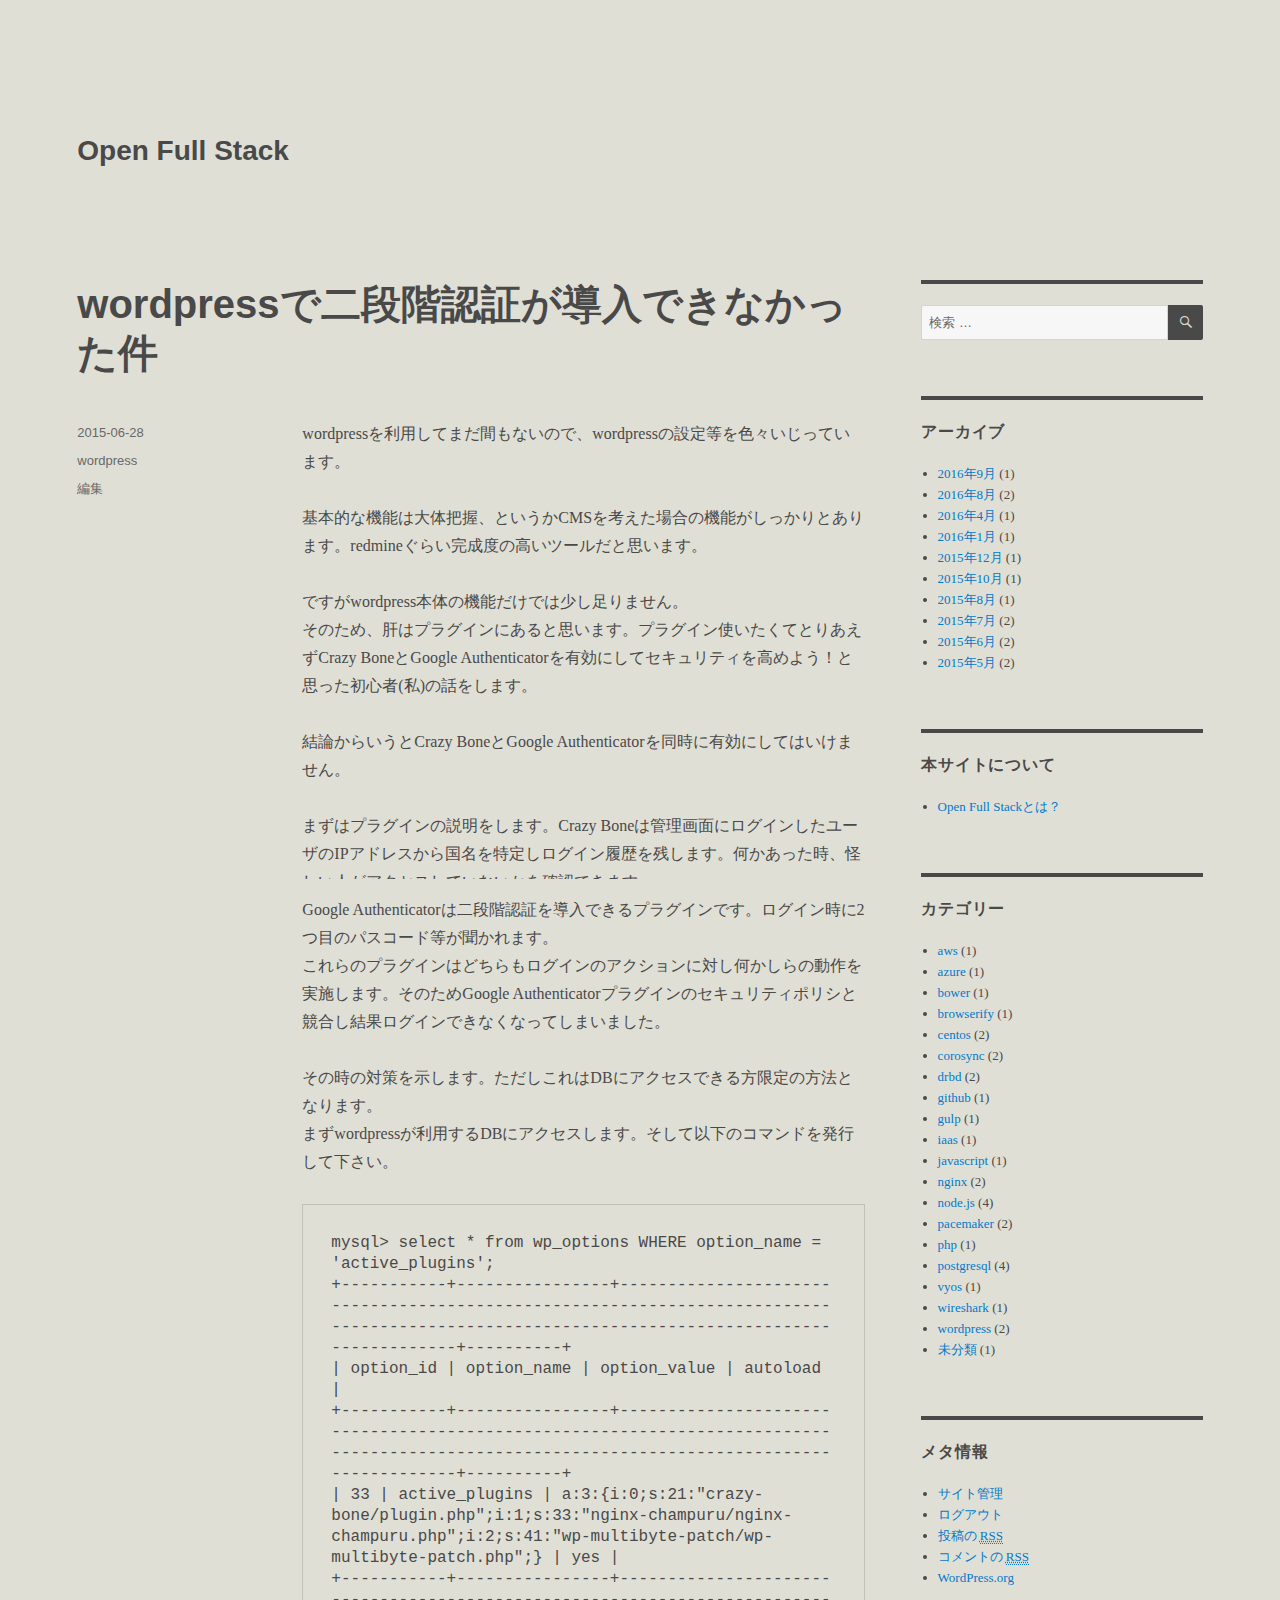
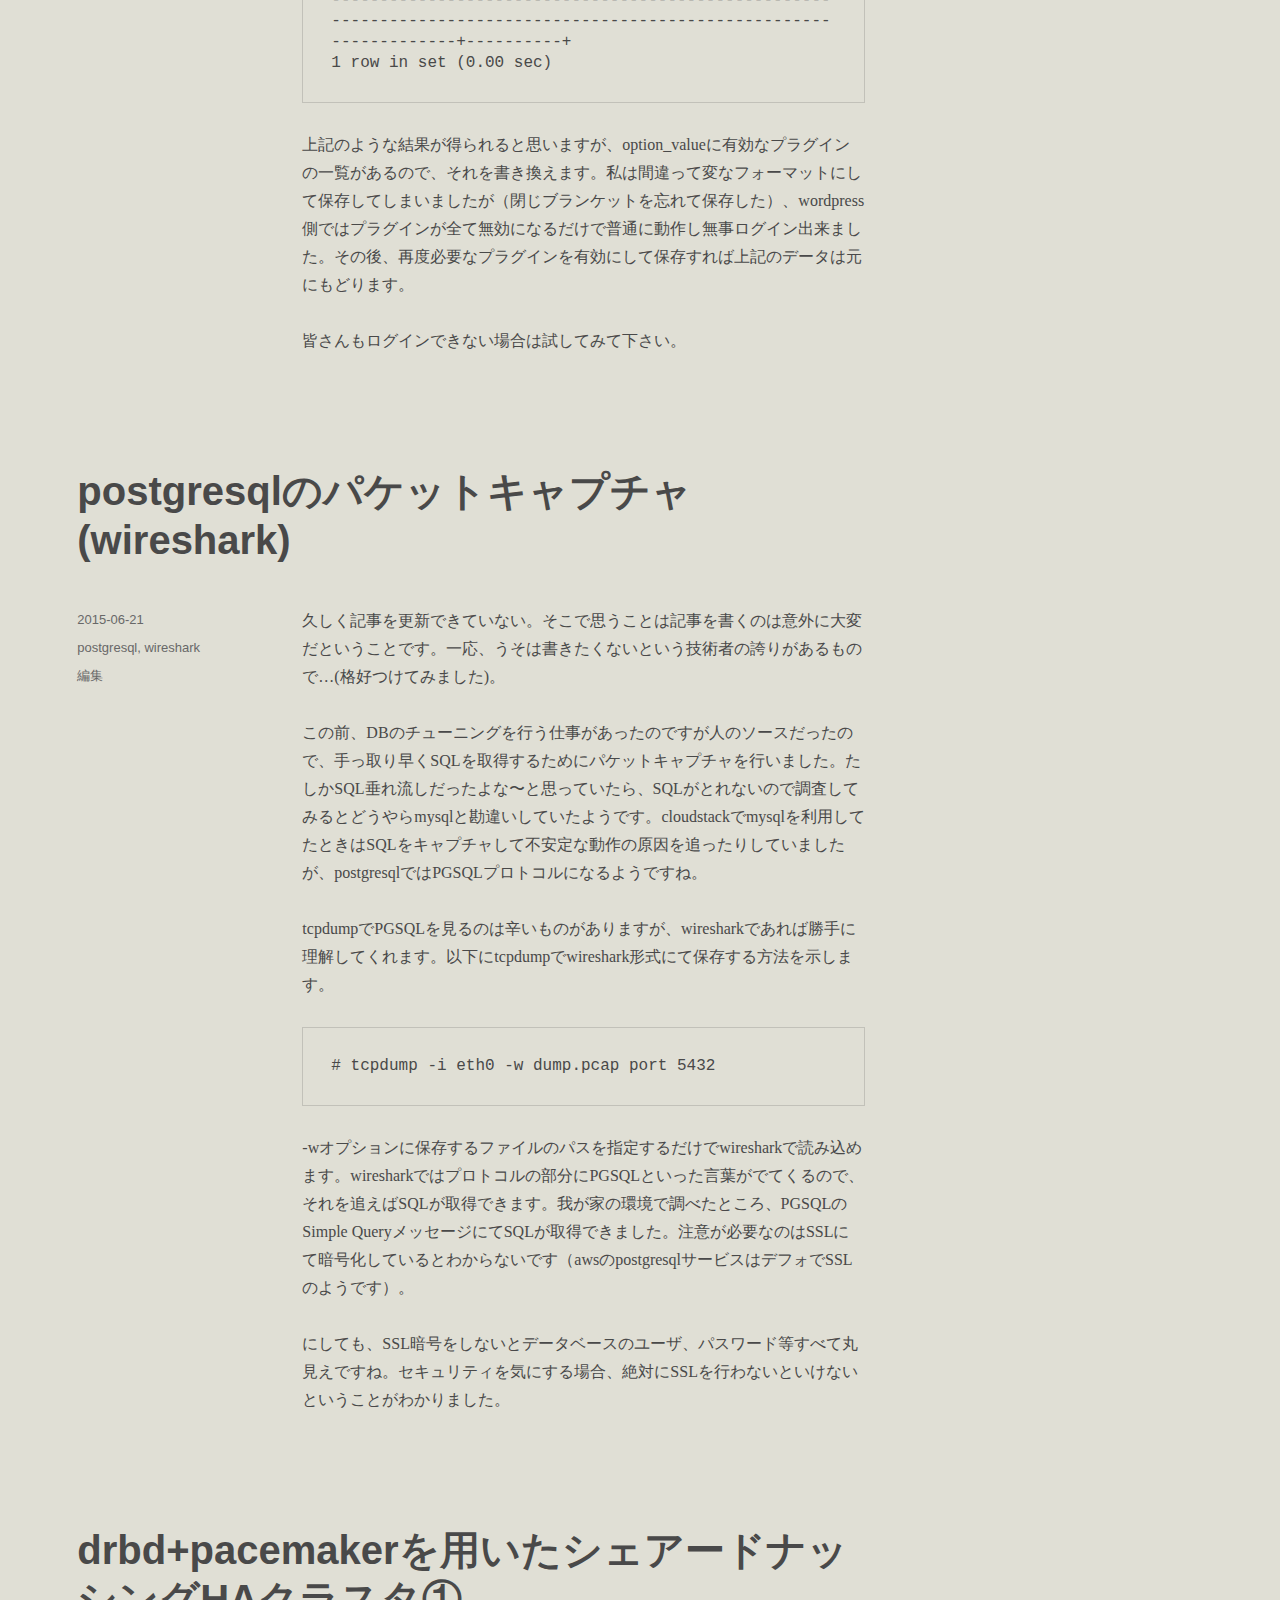
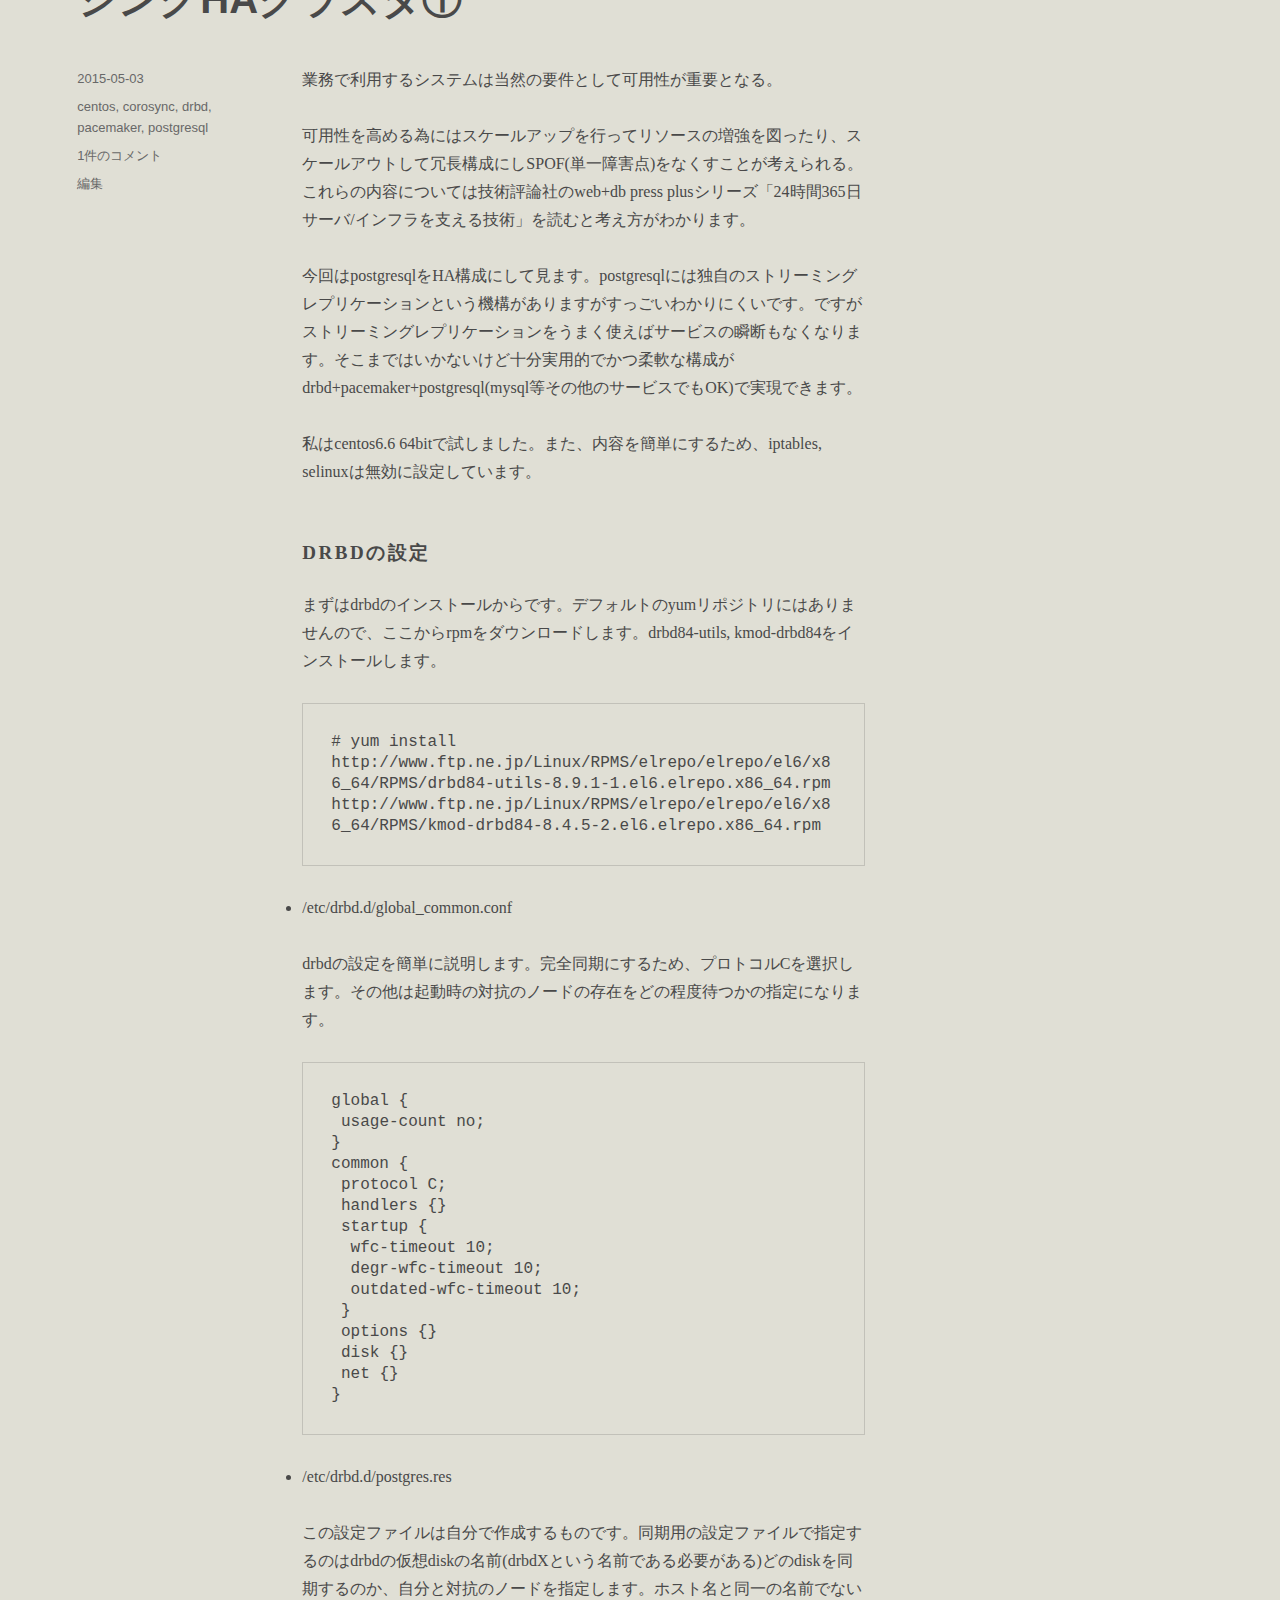
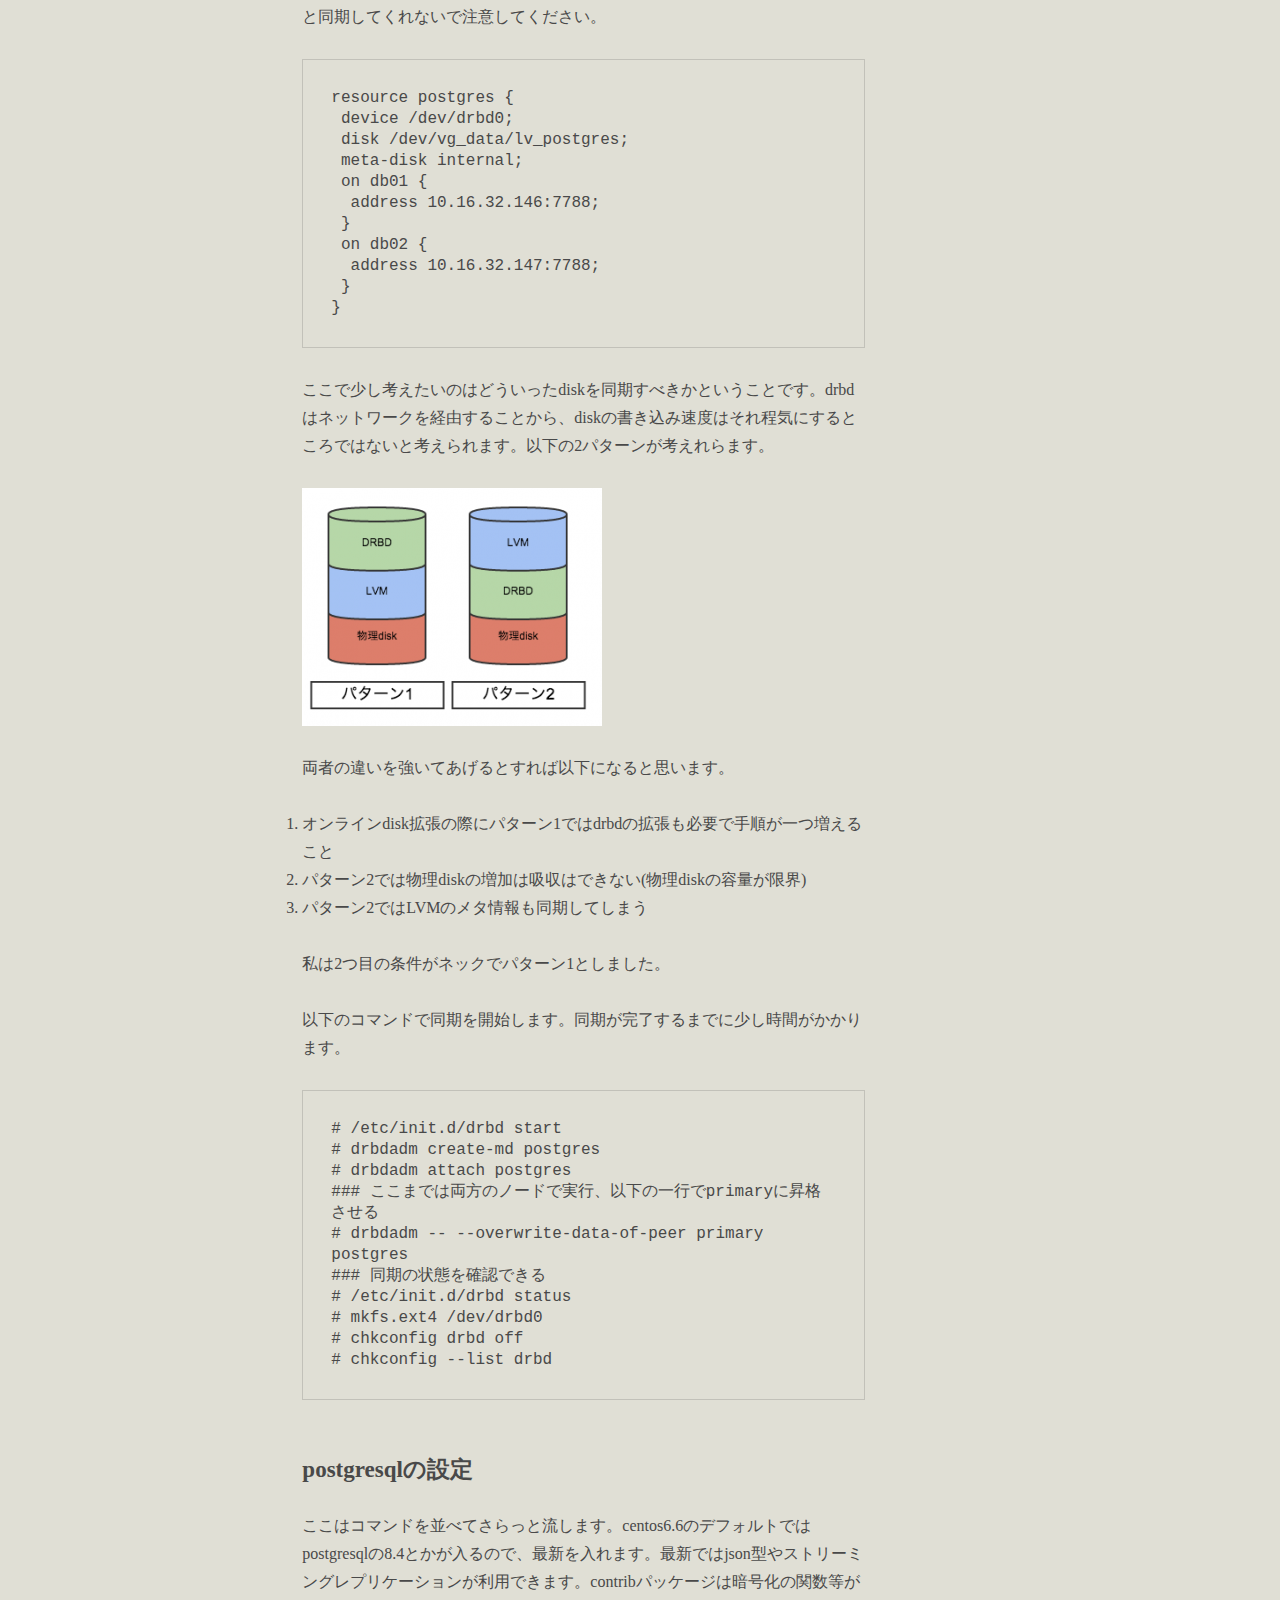
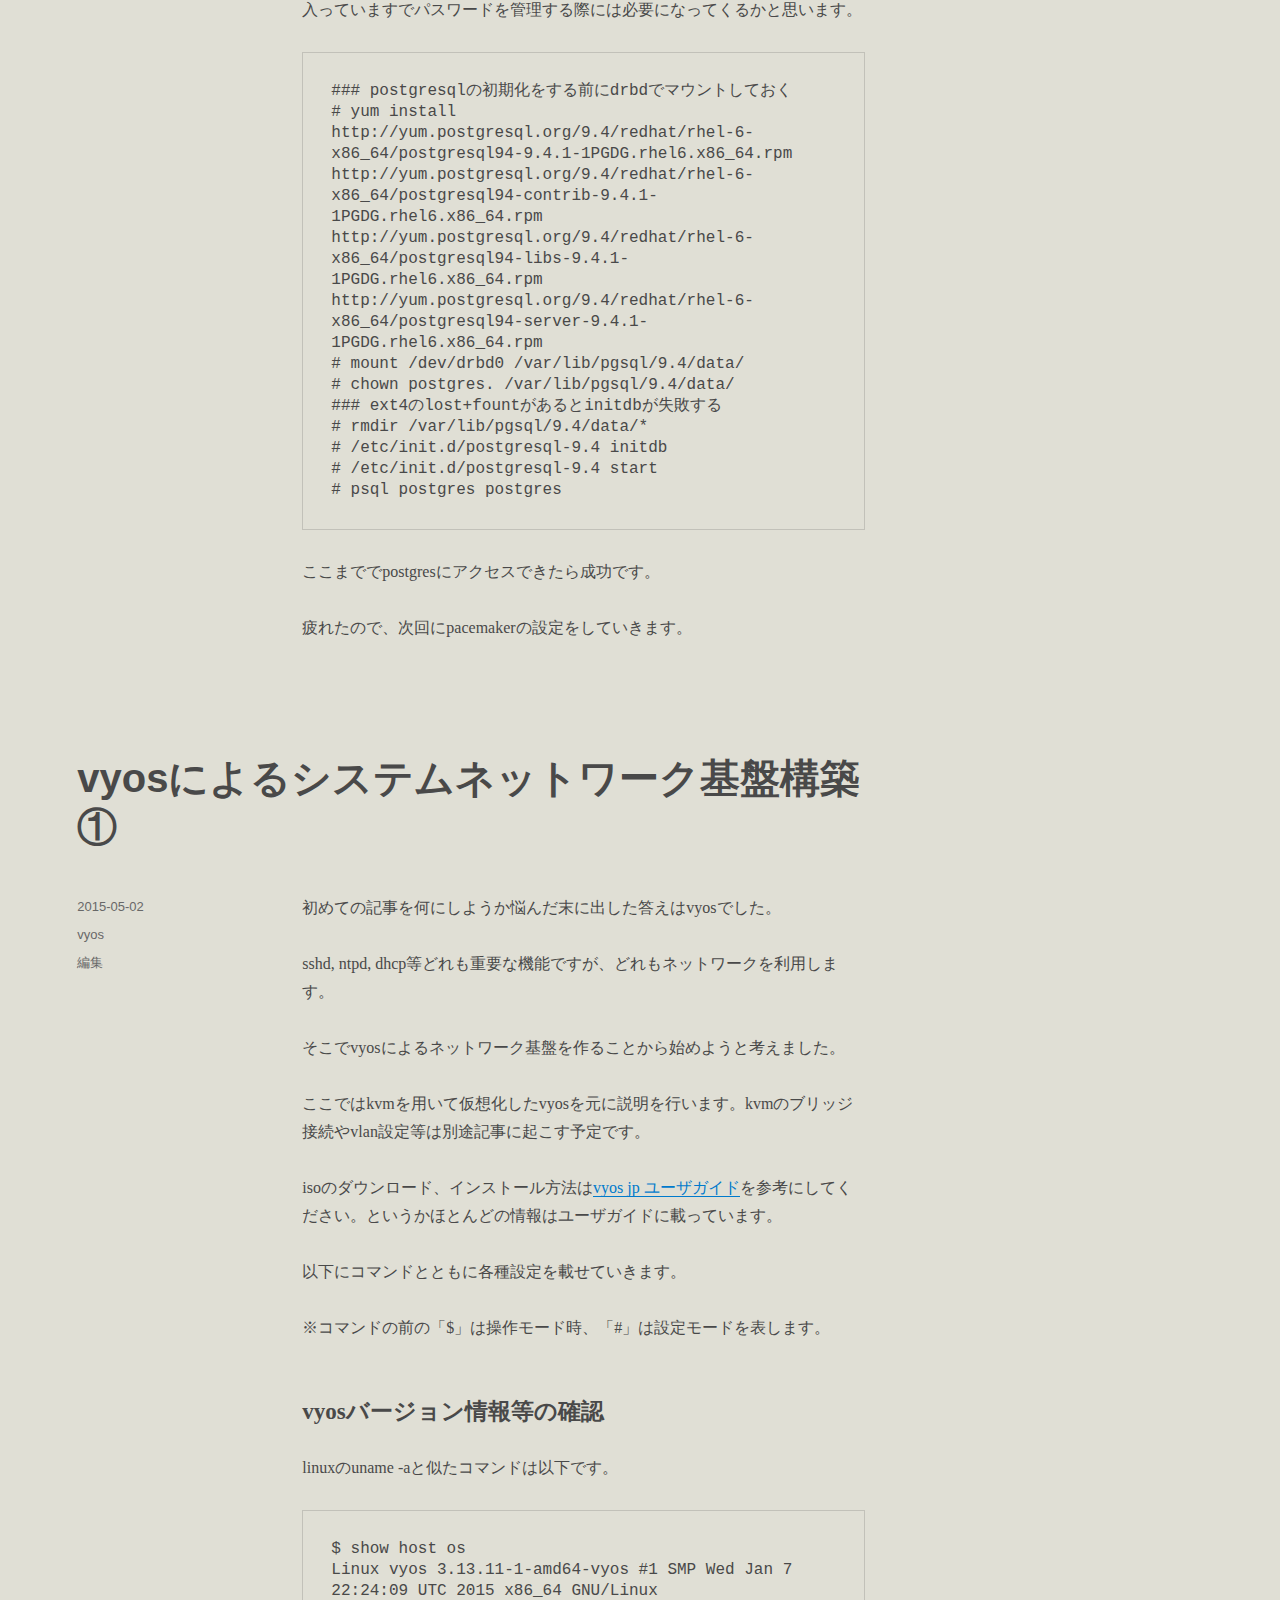
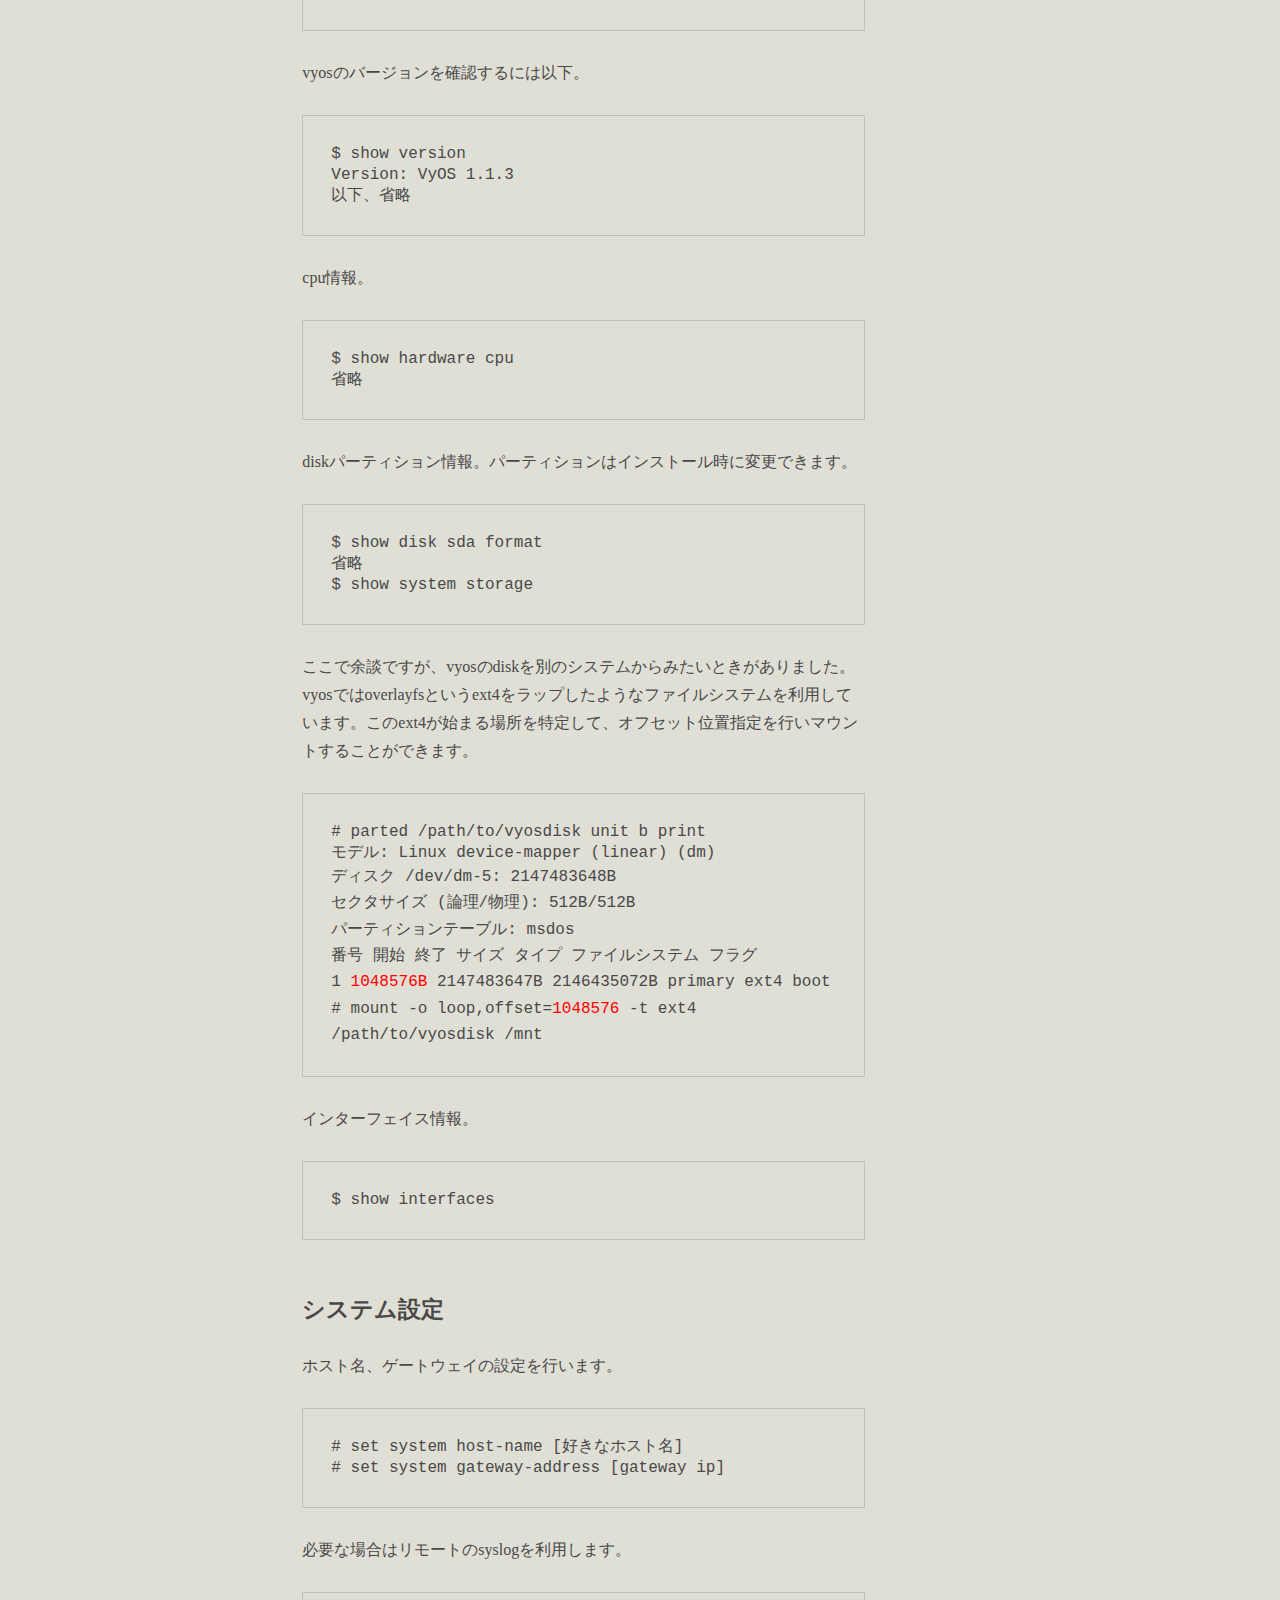
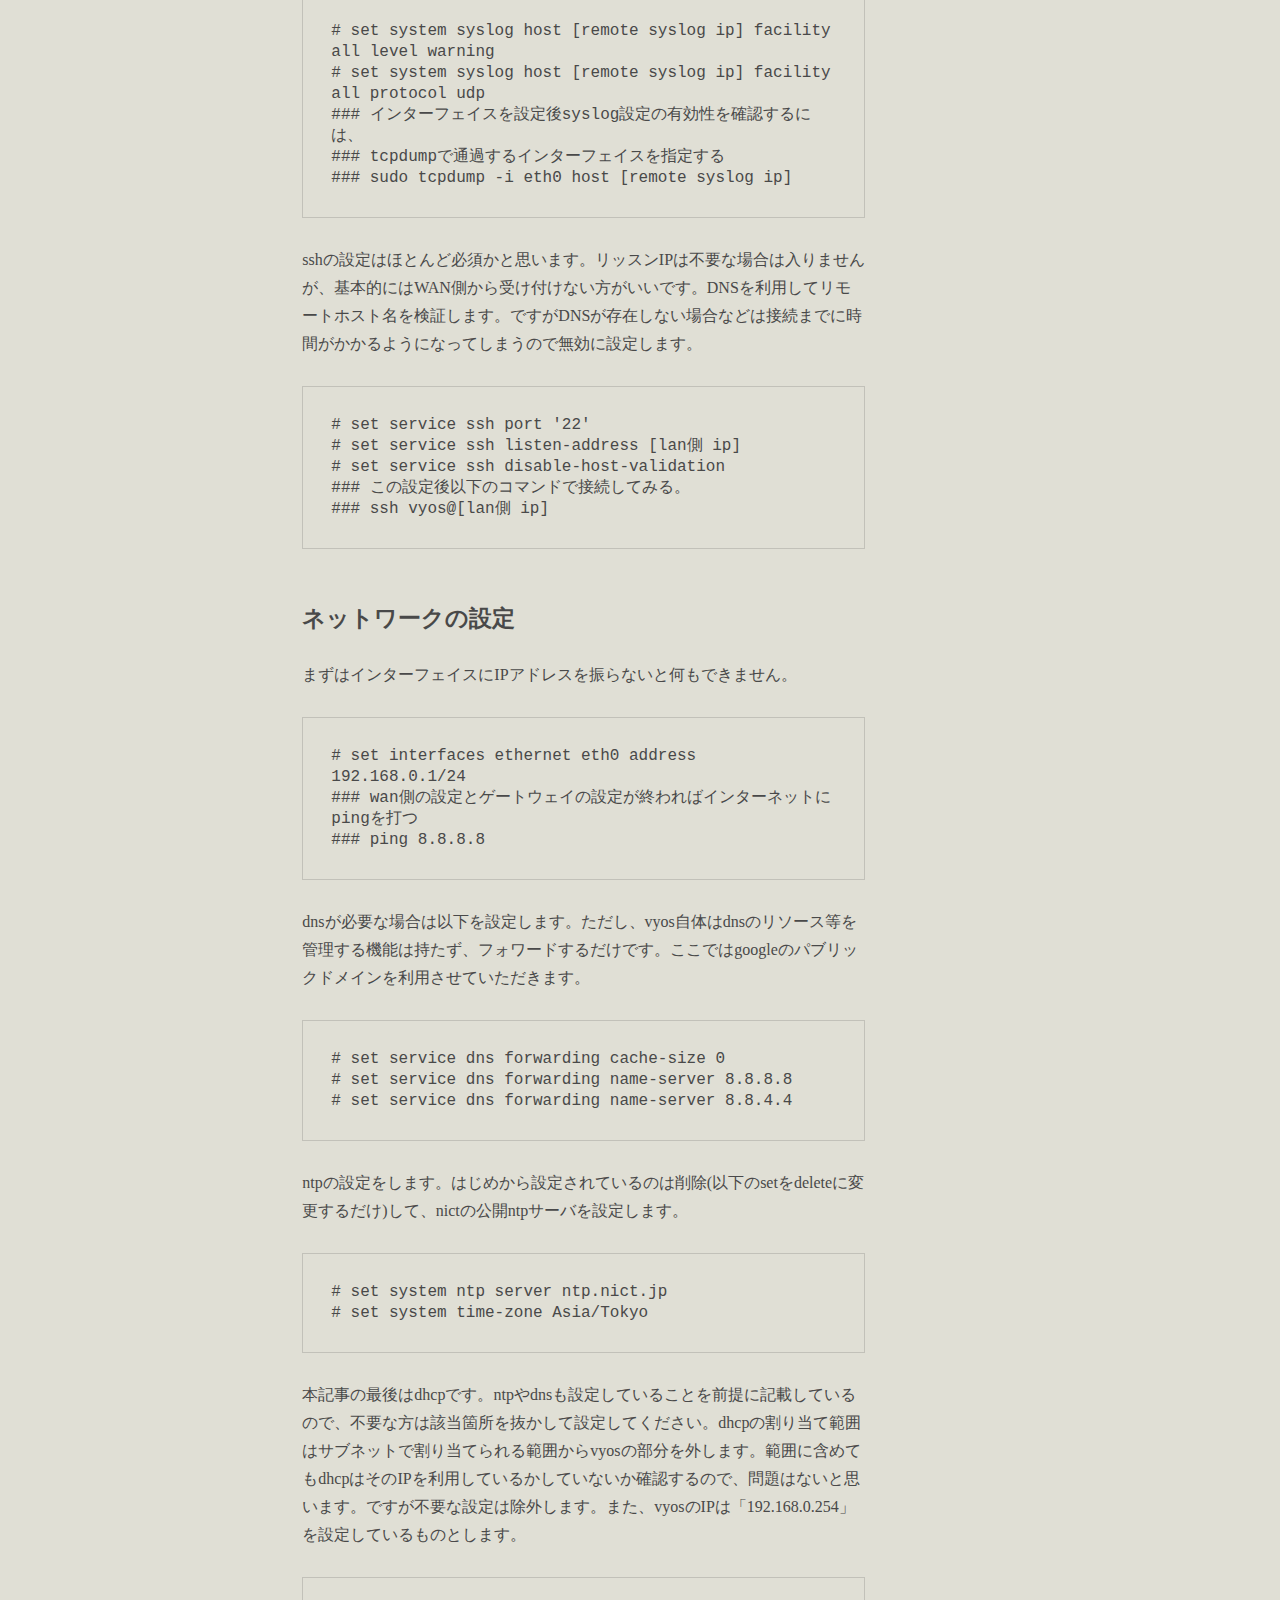
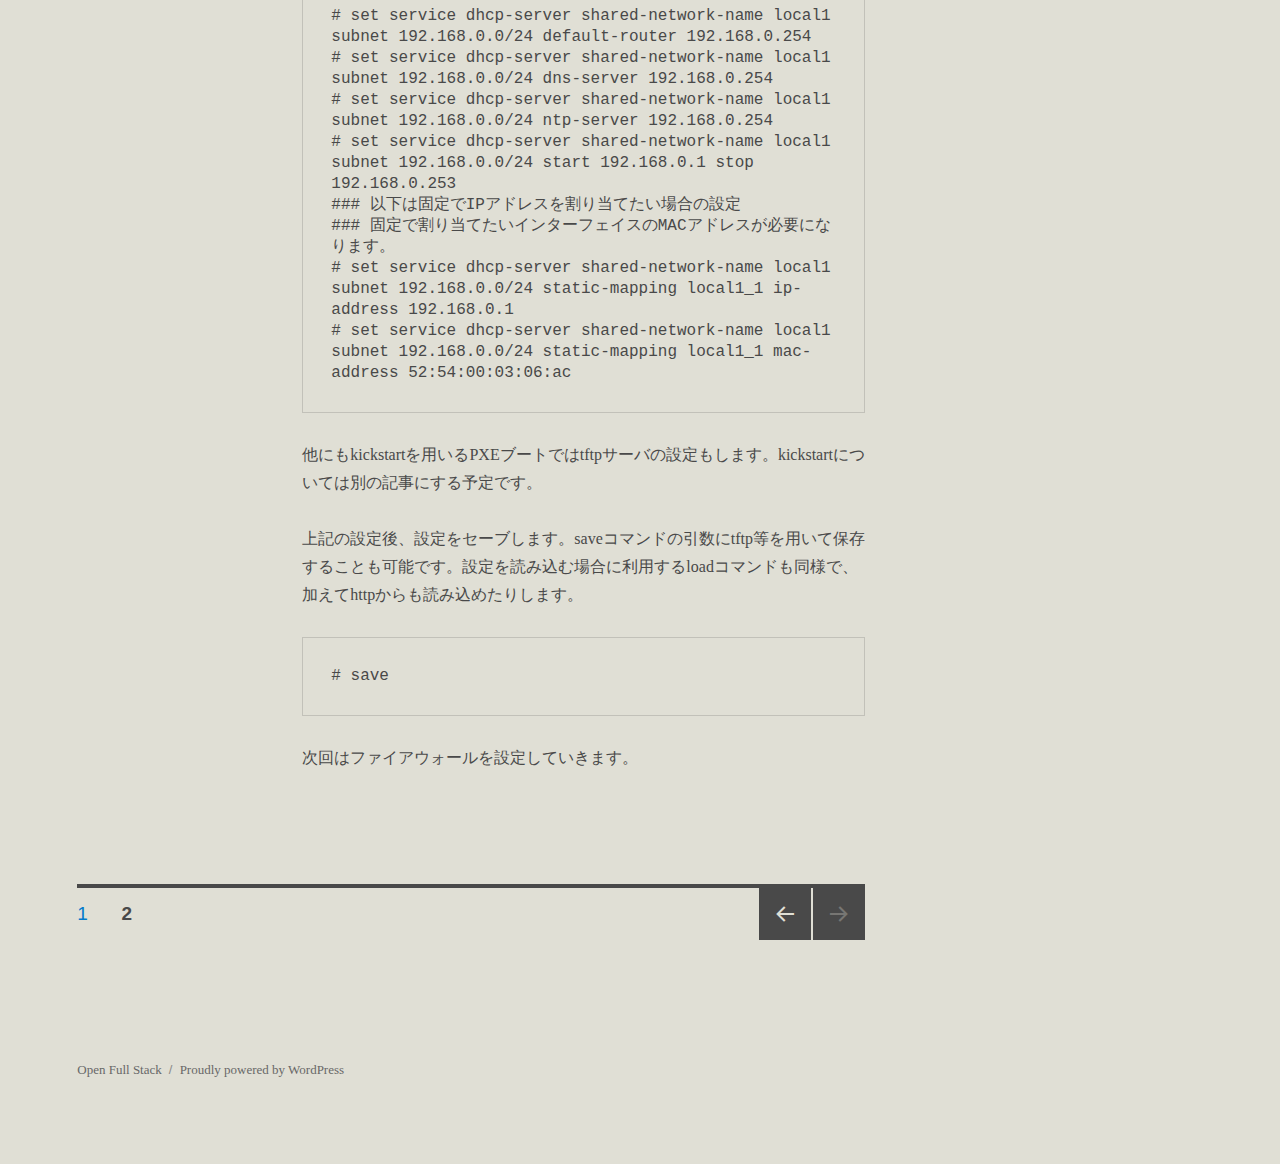
<file: public/archive/2.html>
<!DOCTYPE html>
<!-- saved from url=(0030)http://www.yota.tokyo/?paged=2 -->
<html lang="ja" class="js"><head><meta http-equiv="Content-Type" content="text/html; charset=UTF-8">
	
	<meta name="viewport" content="width=device-width, initial-scale=1">
	<link rel="profile" href="http://gmpg.org/xfn/11">
		<script>(function(html){html.className = html.className.replace(/\bno-js\b/,'js')})(document.documentElement);</script>
<title>Open Full Stack – ページ 2</title>
<link rel="dns-prefetch" href="http://www.yota.tokyo/">
<link rel="dns-prefetch" href="http://fonts.googleapis.com/">
<link rel="dns-prefetch" href="http://s.w.org/">
<link rel="alternate" type="application/rss+xml" title="Open Full Stack » フィード" href="http://www.yota.tokyo/?feed=rss2">
<link rel="alternate" type="application/rss+xml" title="Open Full Stack » コメントフィード" href="http://www.yota.tokyo/?feed=comments-rss2">
		<script type="text/javascript">
			window._wpemojiSettings = {"baseUrl":"https:\/\/s.w.org\/images\/core\/emoji\/2\/72x72\/","ext":".png","svgUrl":"https:\/\/s.w.org\/images\/core\/emoji\/2\/svg\/","svgExt":".svg","source":{"concatemoji":".\/2\/wp-emoji-release.min.js?ver=4.6.1"}};
			!function(a,b,c){function d(a){var c,d,e,f,g,h=b.createElement("canvas"),i=h.getContext&&h.getContext("2d"),j=String.fromCharCode;if(!i||!i.fillText)return!1;switch(i.textBaseline="top",i.font="600 32px Arial",a){case"flag":return i.fillText(j(55356,56806,55356,56826),0,0),!(h.toDataURL().length<3e3)&&(i.clearRect(0,0,h.width,h.height),i.fillText(j(55356,57331,65039,8205,55356,57096),0,0),c=h.toDataURL(),i.clearRect(0,0,h.width,h.height),i.fillText(j(55356,57331,55356,57096),0,0),d=h.toDataURL(),c!==d);case"diversity":return i.fillText(j(55356,57221),0,0),e=i.getImageData(16,16,1,1).data,f=e[0]+","+e[1]+","+e[2]+","+e[3],i.fillText(j(55356,57221,55356,57343),0,0),e=i.getImageData(16,16,1,1).data,g=e[0]+","+e[1]+","+e[2]+","+e[3],f!==g;case"simple":return i.fillText(j(55357,56835),0,0),0!==i.getImageData(16,16,1,1).data[0];case"unicode8":return i.fillText(j(55356,57135),0,0),0!==i.getImageData(16,16,1,1).data[0];case"unicode9":return i.fillText(j(55358,56631),0,0),0!==i.getImageData(16,16,1,1).data[0]}return!1}function e(a){var c=b.createElement("script");c.src=a,c.type="text/javascript",b.getElementsByTagName("head")[0].appendChild(c)}var f,g,h,i;for(i=Array("simple","flag","unicode8","diversity","unicode9"),c.supports={everything:!0,everythingExceptFlag:!0},h=0;h<i.length;h++)c.supports[i[h]]=d(i[h]),c.supports.everything=c.supports.everything&&c.supports[i[h]],"flag"!==i[h]&&(c.supports.everythingExceptFlag=c.supports.everythingExceptFlag&&c.supports[i[h]]);c.supports.everythingExceptFlag=c.supports.everythingExceptFlag&&!c.supports.flag,c.DOMReady=!1,c.readyCallback=function(){c.DOMReady=!0},c.supports.everything||(g=function(){c.readyCallback()},b.addEventListener?(b.addEventListener("DOMContentLoaded",g,!1),a.addEventListener("load",g,!1)):(a.attachEvent("onload",g),b.attachEvent("onreadystatechange",function(){"complete"===b.readyState&&c.readyCallback()})),f=c.source||{},f.concatemoji?e(f.concatemoji):f.wpemoji&&f.twemoji&&(e(f.twemoji),e(f.wpemoji)))}(window,document,window._wpemojiSettings);
		</script><script src="./2/wp-emoji-release.min.js" type="text/javascript"></script>
		<style type="text/css">
img.wp-smiley,
img.emoji {
	display: inline !important;
	border: none !important;
	box-shadow: none !important;
	height: 1em !important;
	width: 1em !important;
	margin: 0 .07em !important;
	vertical-align: -0.1em !important;
	background: none !important;
	padding: 0 !important;
}
</style>
<link rel="stylesheet" id="twentysixteen-fonts-css" href="./2/css" type="text/css" media="all">
<link rel="stylesheet" id="genericons-css" href="./2/genericons.css" type="text/css" media="all">
<link rel="stylesheet" id="twentysixteen-style-css" href="./2/style.css" type="text/css" media="all">
<style id="twentysixteen-style-inline-css" type="text/css">

		/* Custom Page Background Color */
		.site {
			background-color: #e0dfd5;
		}

		mark,
		ins,
		button,
		button[disabled]:hover,
		button[disabled]:focus,
		input[type="button"],
		input[type="button"][disabled]:hover,
		input[type="button"][disabled]:focus,
		input[type="reset"],
		input[type="reset"][disabled]:hover,
		input[type="reset"][disabled]:focus,
		input[type="submit"],
		input[type="submit"][disabled]:hover,
		input[type="submit"][disabled]:focus,
		.menu-toggle.toggled-on,
		.menu-toggle.toggled-on:hover,
		.menu-toggle.toggled-on:focus,
		.pagination .prev,
		.pagination .next,
		.pagination .prev:hover,
		.pagination .prev:focus,
		.pagination .next:hover,
		.pagination .next:focus,
		.pagination .nav-links:before,
		.pagination .nav-links:after,
		.widget_calendar tbody a,
		.widget_calendar tbody a:hover,
		.widget_calendar tbody a:focus,
		.page-links a,
		.page-links a:hover,
		.page-links a:focus {
			color: #e0dfd5;
		}

		@media screen and (min-width: 56.875em) {
			.main-navigation ul ul li {
				background-color: #e0dfd5;
			}

			.main-navigation ul ul:after {
				border-top-color: #e0dfd5;
				border-bottom-color: #e0dfd5;
			}
		}
	

		/* Custom Main Text Color */
		body,
		blockquote cite,
		blockquote small,
		.main-navigation a,
		.menu-toggle,
		.dropdown-toggle,
		.social-navigation a,
		.post-navigation a,
		.pagination a:hover,
		.pagination a:focus,
		.widget-title a,
		.site-branding .site-title a,
		.entry-title a,
		.page-links > .page-links-title,
		.comment-author,
		.comment-reply-title small a:hover,
		.comment-reply-title small a:focus {
			color: #494949
		}

		blockquote,
		.menu-toggle.toggled-on,
		.menu-toggle.toggled-on:hover,
		.menu-toggle.toggled-on:focus,
		.post-navigation,
		.post-navigation div + div,
		.pagination,
		.widget,
		.page-header,
		.page-links a,
		.comments-title,
		.comment-reply-title {
			border-color: #494949;
		}

		button,
		button[disabled]:hover,
		button[disabled]:focus,
		input[type="button"],
		input[type="button"][disabled]:hover,
		input[type="button"][disabled]:focus,
		input[type="reset"],
		input[type="reset"][disabled]:hover,
		input[type="reset"][disabled]:focus,
		input[type="submit"],
		input[type="submit"][disabled]:hover,
		input[type="submit"][disabled]:focus,
		.menu-toggle.toggled-on,
		.menu-toggle.toggled-on:hover,
		.menu-toggle.toggled-on:focus,
		.pagination:before,
		.pagination:after,
		.pagination .prev,
		.pagination .next,
		.page-links a {
			background-color: #494949;
		}

		/* Border Color */
		fieldset,
		pre,
		abbr,
		acronym,
		table,
		th,
		td,
		input[type="date"],
		input[type="time"],
		input[type="datetime-local"],
		input[type="week"],
		input[type="month"],
		input[type="text"],
		input[type="email"],
		input[type="url"],
		input[type="password"],
		input[type="search"],
		input[type="tel"],
		input[type="number"],
		textarea,
		.main-navigation li,
		.main-navigation .primary-menu,
		.menu-toggle,
		.dropdown-toggle:after,
		.social-navigation a,
		.image-navigation,
		.comment-navigation,
		.tagcloud a,
		.entry-content,
		.entry-summary,
		.page-links a,
		.page-links > span,
		.comment-list article,
		.comment-list .pingback,
		.comment-list .trackback,
		.comment-reply-link,
		.no-comments,
		.widecolumn .mu_register .mu_alert {
			border-color: #494949; /* Fallback for IE7 and IE8 */
			border-color: rgba( 73, 73, 73, 0.2);
		}

		hr,
		code {
			background-color: #494949; /* Fallback for IE7 and IE8 */
			background-color: rgba( 73, 73, 73, 0.2);
		}

		@media screen and (min-width: 56.875em) {
			.main-navigation ul ul,
			.main-navigation ul ul li {
				border-color: rgba( 73, 73, 73, 0.2);
			}

			.main-navigation ul ul:before {
				border-top-color: rgba( 73, 73, 73, 0.2);
				border-bottom-color: rgba( 73, 73, 73, 0.2);
			}
		}
	
</style>
<!--[if lt IE 10]>
<link rel='stylesheet' id='twentysixteen-ie-css'  href='http://www.yota.tokyo/wp-content/themes/twentysixteen/css/ie.css?ver=20160816' type='text/css' media='all' />
<![endif]-->
<!--[if lt IE 9]>
<link rel='stylesheet' id='twentysixteen-ie8-css'  href='http://www.yota.tokyo/wp-content/themes/twentysixteen/css/ie8.css?ver=20160816' type='text/css' media='all' />
<![endif]-->
<!--[if lt IE 8]>
<link rel='stylesheet' id='twentysixteen-ie7-css'  href='http://www.yota.tokyo/wp-content/themes/twentysixteen/css/ie7.css?ver=20160816' type='text/css' media='all' />
<![endif]-->
<!--[if lt IE 9]>
<script type='text/javascript' src='http://www.yota.tokyo/wp-content/themes/twentysixteen/js/html5.js?ver=3.7.3'></script>
<![endif]-->
<script type="text/javascript" src="./2/jquery.js"></script>
<script type="text/javascript" src="./2/jquery-migrate.min.js"></script>
<link rel="https://api.w.org/" href="http://www.yota.tokyo/?rest_route=/">
<link rel="EditURI" type="application/rsd+xml" title="RSD" href="http://www.yota.tokyo/xmlrpc.php?rsd">
<link rel="wlwmanifest" type="application/wlwmanifest+xml" href="http://www.yota.tokyo/wp-includes/wlwmanifest.xml"> 
<meta name="generator" content="WordPress 4.6.1">
<style type="text/css" id="custom-background-css">
body.custom-background { background-color: #e0dfd5; }
</style>
<link rel="icon" href="http://www.yota.tokyo/wp-content/uploads/2016/02/cropped-sun-32x32.png" sizes="32x32">
<link rel="icon" href="http://www.yota.tokyo/wp-content/uploads/2016/02/cropped-sun-192x192.png" sizes="192x192">
<link rel="apple-touch-icon-precomposed" href="http://www.yota.tokyo/wp-content/uploads/2016/02/cropped-sun-180x180.png">
<meta name="msapplication-TileImage" content="http://www.yota.tokyo/wp-content/uploads/2016/02/cropped-sun-270x270.png">
</head>

<body class="home blog paged logged-in custom-background paged-2 hfeed">
<div id="page" class="site">
	<div class="site-inner">
		<a class="skip-link screen-reader-text" href="http://www.yota.tokyo/?paged=2#content">コンテンツへスキップ</a>

		<header id="masthead" class="site-header" role="banner">
			<div class="site-header-main">
				<div class="site-branding">
					
											<h1 class="site-title"><a href="http://www.yota.tokyo/" rel="home">Open Full Stack</a></h1>
									</div><!-- .site-branding -->

							</div><!-- .site-header-main -->

					</header><!-- .site-header -->

		<div id="content" class="site-content">

	<div id="primary" class="content-area">
		<main id="main" class="site-main" role="main">

		
			
			
<article id="post-34" class="post-34 post type-post status-publish format-standard hentry category-wordpress">
	<header class="entry-header">
		
		<h2 class="entry-title"><a href="http://www.yota.tokyo/?p=34" rel="bookmark">wordpressで二段階認証が導入できなかった件</a></h2>	</header><!-- .entry-header -->

	
	
	<div class="entry-content">
		<p>wordpressを利用してまだ間もないので、wordpressの設定等を色々いじっています。</p>
<p>基本的な機能は大体把握、というかCMSを考えた場合の機能がしっかりとあります。redmineぐらい完成度の高いツールだと思います。</p>
<p>ですがwordpress本体の機能だけでは少し足りません。<br>
そのため、肝はプラグインにあると思います。プラグイン使いたくてとりあえずCrazy BoneとGoogle Authenticatorを有効にしてセキュリティを高めよう！と思った初心者(私)の話をします。</p>
<p>結論からいうとCrazy BoneとGoogle Authenticatorを同時に有効にしてはいけません。</p>
<p>まずはプラグインの説明をします。Crazy Boneは管理画面にログインしたユーザのIPアドレスから国名を特定しログイン履歴を残します。何かあった時、怪しい人がアクセスしていないかを確認できます。<br>
Google Authenticatorは二段階認証を導入できるプラグインです。ログイン時に2つ目のパスコード等が聞かれます。<br>
これらのプラグインはどちらもログインのアクションに対し何かしらの動作を実施します。そのためGoogle Authenticatorプラグインのセキュリティポリシと競合し結果ログインできなくなってしまいました。</p>
<p>その時の対策を示します。ただしこれはDBにアクセスできる方限定の方法となります。<br>
まずwordpressが利用するDBにアクセスします。そして以下のコマンドを発行して下さい。</p>
<pre>mysql&gt; select * from wp_options WHERE option_name = 'active_plugins';
+-----------+----------------+-------------------------------------------------------------------------------------------------------------------------------------------+----------+
| option_id | option_name | option_value | autoload |
+-----------+----------------+-------------------------------------------------------------------------------------------------------------------------------------------+----------+
| 33 | active_plugins | a:3:{i:0;s:21:"crazy-bone/plugin.php";i:1;s:33:"nginx-champuru/nginx-champuru.php";i:2;s:41:"wp-multibyte-patch/wp-multibyte-patch.php";} | yes |
+-----------+----------------+-------------------------------------------------------------------------------------------------------------------------------------------+----------+
1 row in set (0.00 sec)</pre>
<p>上記のような結果が得られると思いますが、option_valueに有効なプラグインの一覧があるので、それを書き換えます。私は間違って変なフォーマットにして保存してしまいましたが（閉じブランケットを忘れて保存した）、wordpress側ではプラグインが全て無効になるだけで普通に動作し無事ログイン出来ました。その後、再度必要なプラグインを有効にして保存すれば上記のデータは元にもどります。</p>
<p>皆さんもログインできない場合は試してみて下さい。</p>
	</div><!-- .entry-content -->

	<footer class="entry-footer">
		<span class="byline"><span class="author vcard"><img alt="" src="./2/b448a72e3f30e454f7a55ac06a67e448" srcset="http://2.gravatar.com/avatar/b448a72e3f30e454f7a55ac06a67e448?s=98&amp;r=g 2x" class="avatar avatar-49 photo" height="49" width="49"><span class="screen-reader-text">投稿者 </span> <a class="url fn n" href="http://www.yota.tokyo/?author=1">yota</a></span></span><span class="posted-on"><span class="screen-reader-text">投稿日: </span><a href="http://www.yota.tokyo/?p=34" rel="bookmark"><time class="entry-date published" datetime="2015-06-28T10:04:12+00:00">2015-06-28</time><time class="updated" datetime="2016-08-28T20:08:36+00:00">2016-08-28</time></a></span><span class="cat-links"><span class="screen-reader-text">カテゴリー </span><a href="http://www.yota.tokyo/?cat=11" rel="category">wordpress</a></span>		<span class="edit-link"><a class="post-edit-link" href="http://www.yota.tokyo/wp-admin/post.php?post=34&amp;action=edit"><span class="screen-reader-text">"wordpressで二段階認証が導入できなかった件"を</span>編集</a></span>	</footer><!-- .entry-footer -->
</article><!-- #post-## -->

<article id="post-44" class="post-44 post type-post status-publish format-standard hentry category-postgresql category-wireshark">
	<header class="entry-header">
		
		<h2 class="entry-title"><a href="http://www.yota.tokyo/?p=44" rel="bookmark">postgresqlのパケットキャプチャ(wireshark)</a></h2>	</header><!-- .entry-header -->

	
	
	<div class="entry-content">
		<p>久しく記事を更新できていない。そこで思うことは記事を書くのは意外に大変だということです。一応、うそは書きたくないという技術者の誇りがあるもので…(格好つけてみました)。</p>
<p>この前、DBのチューニングを行う仕事があったのですが人のソースだったので、手っ取り早くSQLを取得するためにパケットキャプチャを行いました。たしかSQL垂れ流しだったよな〜と思っていたら、SQLがとれないので調査してみるとどうやらmysqlと勘違いしていたようです。cloudstackでmysqlを利用してたときはSQLをキャプチャして不安定な動作の原因を追ったりしていましたが、postgresqlではPGSQLプロトコルになるようですね。</p>
<p>tcpdumpでPGSQLを見るのは辛いものがありますが、wiresharkであれば勝手に理解してくれます。以下にtcpdumpでwireshark形式にて保存する方法を示します。</p>
<pre># tcpdump -i eth0 -w dump.pcap port 5432</pre>
<p>-wオプションに保存するファイルのパスを指定するだけでwiresharkで読み込めます。wiresharkではプロトコルの部分にPGSQLといった言葉がでてくるので、それを追えばSQLが取得できます。我が家の環境で調べたところ、PGSQLのSimple QueryメッセージにてSQLが取得できました。注意が必要なのはSSLにて暗号化しているとわからないです（awsのpostgresqlサービスはデフォでSSLのようです）。</p>
<p>にしても、SSL暗号をしないとデータベースのユーザ、パスワード等すべて丸見えですね。セキュリティを気にする場合、絶対にSSLを行わないといけないということがわかりました。</p>
	</div><!-- .entry-content -->

	<footer class="entry-footer">
		<span class="byline"><span class="author vcard"><img alt="" src="./2/b448a72e3f30e454f7a55ac06a67e448" srcset="http://2.gravatar.com/avatar/b448a72e3f30e454f7a55ac06a67e448?s=98&amp;r=g 2x" class="avatar avatar-49 photo" height="49" width="49"><span class="screen-reader-text">投稿者 </span> <a class="url fn n" href="http://www.yota.tokyo/?author=1">yota</a></span></span><span class="posted-on"><span class="screen-reader-text">投稿日: </span><a href="http://www.yota.tokyo/?p=44" rel="bookmark"><time class="entry-date published" datetime="2015-06-21T21:06:37+00:00">2015-06-21</time><time class="updated" datetime="2016-08-28T20:08:36+00:00">2016-08-28</time></a></span><span class="cat-links"><span class="screen-reader-text">カテゴリー </span><a href="http://www.yota.tokyo/?cat=9" rel="category">postgresql</a>, <a href="http://www.yota.tokyo/?cat=10" rel="category">wireshark</a></span>		<span class="edit-link"><a class="post-edit-link" href="http://www.yota.tokyo/wp-admin/post.php?post=44&amp;action=edit"><span class="screen-reader-text">"postgresqlのパケットキャプチャ(wireshark)"を</span>編集</a></span>	</footer><!-- .entry-footer -->
</article><!-- #post-## -->

<article id="post-24" class="post-24 post type-post status-publish format-standard hentry category-centos category-corosync category-drbd category-pacemaker category-postgresql">
	<header class="entry-header">
		
		<h2 class="entry-title"><a href="http://www.yota.tokyo/?p=24" rel="bookmark">drbd+pacemakerを用いたシェアードナッシングHAクラスタ①</a></h2>	</header><!-- .entry-header -->

	
	
	<div class="entry-content">
		<p>業務で利用するシステムは当然の要件として可用性が重要となる。</p>
<p>可用性を高める為にはスケールアップを行ってリソースの増強を図ったり、スケールアウトして冗長構成にしSPOF(単一障害点)をなくすことが考えられる。これらの内容については技術評論社のweb+db press plusシリーズ「24時間365日 サーバ/インフラを支える技術」を読むと考え方がわかります。</p>
<p>今回はpostgresqlをHA構成にして見ます。postgresqlには独自のストリーミングレプリケーションという機構がありますがすっごいわかりにくいです。ですがストリーミングレプリケーションをうまく使えばサービスの瞬断もなくなります。そこまではいかないけど十分実用的でかつ柔軟な構成がdrbd+pacemaker+postgresql(mysql等その他のサービスでもOK)で実現できます。</p>
<p>私はcentos6.6 64bitで試しました。また、内容を簡単にするため、iptables, selinuxは無効に設定しています。</p>
<h4>drbdの設定</h4>
<p>まずはdrbdのインストールからです。デフォルトのyumリポジトリにはありませんので、ここからrpmをダウンロードします。drbd84-utils, kmod-drbd84をインストールします。</p>
<pre># yum install http://www.ftp.ne.jp/Linux/RPMS/elrepo/elrepo/el6/x86_64/RPMS/drbd84-utils-8.9.1-1.el6.elrepo.x86_64.rpm http://www.ftp.ne.jp/Linux/RPMS/elrepo/elrepo/el6/x86_64/RPMS/kmod-drbd84-8.4.5-2.el6.elrepo.x86_64.rpm</pre>
<ul>
<li>/etc/drbd.d/global_common.conf</li>
</ul>
<p>drbdの設定を簡単に説明します。完全同期にするため、プロトコルCを選択します。その他は起動時の対抗のノードの存在をどの程度待つかの指定になります。</p>
<pre>global {
 usage-count no;
}
common {&nbsp;
 protocol C;
 handlers {}
 startup {
  wfc-timeout 10;
  degr-wfc-timeout 10;
  outdated-wfc-timeout 10;
 }
 options {}
 disk {}
 net {}
}</pre>
<ul>
<li>/etc/drbd.d/postgres.res</li>
</ul>
<p>この設定ファイルは自分で作成するものです。同期用の設定ファイルで指定するのはdrbdの仮想diskの名前(drbdXという名前である必要がある)どのdiskを同期するのか、自分と対抗のノードを指定します。ホスト名と同一の名前でないと同期してくれないで注意してください。</p>
<pre>resource postgres {
 device /dev/drbd0;
 disk /dev/vg_data/lv_postgres;
 meta-disk internal;
 on db01 {
  address 10.16.32.146:7788;
 }
 on db02 {
  address 10.16.32.147:7788;
 }
}</pre>
<p>ここで少し考えたいのはどういったdiskを同期すべきかということです。drbdはネットワークを経由することから、diskの書き込み速度はそれ程気にするところではないと考えられます。以下の2パターンが考えれらます。</p>
<p><a href="./2/drbd_disk_sync.png"><img class="alignnone size-medium wp-image-29" src="./2/drbd_disk_sync-300x238.png" alt="drbd_disk_sync" width="300" height="238" srcset="./2/drbd_disk_sync-300x238.png 300w, ./2/drbd_disk_sync.png 340w" sizes="(max-width: 300px) 85vw, 300px"></a></p>
<p>両者の違いを強いてあげるとすれば以下になると思います。</p>
<ol>
<li>オンラインdisk拡張の際にパターン1ではdrbdの拡張も必要で手順が一つ増えること</li>
<li>パターン2では物理diskの増加は吸収はできない(物理diskの容量が限界)</li>
<li>パターン2ではLVMのメタ情報も同期してしまう</li>
</ol>
<p>私は2つ目の条件がネックでパターン1としました。</p>
<p>以下のコマンドで同期を開始します。同期が完了するまでに少し時間がかかります。</p>
<pre># /etc/init.d/drbd start
# drbdadm create-md postgres
# drbdadm attach postgres
### ここまでは両方のノードで実行、以下の一行でprimaryに昇格させる
# drbdadm -- --overwrite-data-of-peer primary postgres
### 同期の状態を確認できる
# /etc/init.d/drbd status
# mkfs.ext4 /dev/drbd0
# chkconfig drbd off
# chkconfig --list drbd</pre>
<h3>postgresqlの設定</h3>
<p>ここはコマンドを並べてさらっと流します。centos6.6のデフォルトではpostgresqlの8.4とかが入るので、最新を入れます。最新ではjson型やストリーミングレプリケーションが利用できます。contribパッケージは暗号化の関数等が入っていますでパスワードを管理する際には必要になってくるかと思います。</p>
<pre>### postgresqlの初期化をする前にdrbdでマウントしておく
# yum install http://yum.postgresql.org/9.4/redhat/rhel-6-x86_64/postgresql94-9.4.1-1PGDG.rhel6.x86_64.rpm http://yum.postgresql.org/9.4/redhat/rhel-6-x86_64/postgresql94-contrib-9.4.1-1PGDG.rhel6.x86_64.rpm http://yum.postgresql.org/9.4/redhat/rhel-6-x86_64/postgresql94-libs-9.4.1-1PGDG.rhel6.x86_64.rpm http://yum.postgresql.org/9.4/redhat/rhel-6-x86_64/postgresql94-server-9.4.1-1PGDG.rhel6.x86_64.rpm
# mount /dev/drbd0 /var/lib/pgsql/9.4/data/
# chown postgres. /var/lib/pgsql/9.4/data/
### ext4のlost+fountがあるとinitdbが失敗する
# rmdir /var/lib/pgsql/9.4/data/*
# /etc/init.d/postgresql-9.4 initdb
# /etc/init.d/postgresql-9.4 start
# psql postgres postgres</pre>
<p>ここまででpostgresにアクセスできたら成功です。</p>
<p>疲れたので、次回にpacemakerの設定をしていきます。</p>
	</div><!-- .entry-content -->

	<footer class="entry-footer">
		<span class="byline"><span class="author vcard"><img alt="" src="./2/b448a72e3f30e454f7a55ac06a67e448" srcset="http://2.gravatar.com/avatar/b448a72e3f30e454f7a55ac06a67e448?s=98&amp;r=g 2x" class="avatar avatar-49 photo" height="49" width="49"><span class="screen-reader-text">投稿者 </span> <a class="url fn n" href="http://www.yota.tokyo/?author=1">yota</a></span></span><span class="posted-on"><span class="screen-reader-text">投稿日: </span><a href="http://www.yota.tokyo/?p=24" rel="bookmark"><time class="entry-date published" datetime="2015-05-03T15:39:21+00:00">2015-05-03</time><time class="updated" datetime="2016-08-28T20:08:36+00:00">2016-08-28</time></a></span><span class="cat-links"><span class="screen-reader-text">カテゴリー </span><a href="http://www.yota.tokyo/?cat=2" rel="category">centos</a>, <a href="http://www.yota.tokyo/?cat=8" rel="category">corosync</a>, <a href="http://www.yota.tokyo/?cat=6" rel="category">drbd</a>, <a href="http://www.yota.tokyo/?cat=7" rel="category">pacemaker</a>, <a href="http://www.yota.tokyo/?cat=9" rel="category">postgresql</a></span><span class="comments-link"><a href="http://www.yota.tokyo/?p=24#comments"><span class="screen-reader-text">drbd+pacemakerを用いたシェアードナッシングHAクラスタ① への</span>1件のコメント</a></span>		<span class="edit-link"><a class="post-edit-link" href="http://www.yota.tokyo/wp-admin/post.php?post=24&amp;action=edit"><span class="screen-reader-text">"drbd+pacemakerを用いたシェアードナッシングHAクラスタ①"を</span>編集</a></span>	</footer><!-- .entry-footer -->
</article><!-- #post-## -->

<article id="post-21" class="post-21 post type-post status-publish format-standard hentry category-vyos">
	<header class="entry-header">
		
		<h2 class="entry-title"><a href="http://www.yota.tokyo/?p=21" rel="bookmark">vyosによるシステムネットワーク基盤構築①</a></h2>	</header><!-- .entry-header -->

	
	
	<div class="entry-content">
		<p>初めての記事を何にしようか悩んだ末に出した答えはvyosでした。</p>
<p>sshd, ntpd, dhcp等どれも重要な機能ですが、どれもネットワークを利用します。</p>
<p>そこでvyosによるネットワーク基盤を作ることから始めようと考えました。</p>
<p>ここではkvmを用いて仮想化したvyosを元に説明を行います。kvmのブリッジ接続やvlan設定等は別途記事に起こす予定です。</p>
<p>isoのダウンロード、インストール方法は<a href="http://wiki.vyos-users.jp/" target="_blank">vyos jp ユーザガイド</a>を参考にしてください。というかほとんどの情報はユーザガイドに載っています。</p>
<p>以下にコマンドとともに各種設定を載せていきます。</p>
<p>※コマンドの前の「$」は操作モード時、「#」は設定モードを表します。</p>
<h3>vyosバージョン情報等の確認</h3>
<p>linuxのuname -aと似たコマンドは以下です。</p>
<pre>$ show host os
Linux vyos 3.13.11-1-amd64-vyos #1 SMP Wed Jan 7 22:24:09 UTC 2015 x86_64 GNU/Linux</pre>
<p>vyosのバージョンを確認するには以下。</p>
<pre>$ show version
Version: VyOS 1.1.3
以下、省略</pre>
<p>cpu情報。</p>
<div class="page" title="Page 48">
<div class="layoutArea">
<div class="column">
<pre>$ show hardware cpu
省略</pre>
</div>
</div>
</div>
<p>diskパーティション情報。パーティションはインストール時に変更できます。</p>
<div class="page" title="Page 49">
<div class="layoutArea">
<div class="column">
<pre>$ show disk sda format
省略
$ show system storage</pre>
</div>
</div>
</div>
<p>ここで余談ですが、vyosのdiskを別のシステムからみたいときがありました。vyosではoverlayfsというext4をラップしたようなファイルシステムを利用しています。このext4が始まる場所を特定して、オフセット位置指定を行いマウントすることができます。</p>
<div class="page" title="Page 46">
<div class="layoutArea">
<div class="column">
<pre># parted /path/to/vyosdisk unit b print
モデル: Linux device-mapper (linear) (dm)
<span style="line-height: 1.6471;">ディスク /dev/dm-5: 2147483648B
</span><span style="line-height: 1.6471;">セクタサイズ (論理/物理): 512B/512B
</span><span style="line-height: 1.6471;">パーティションテーブル: msdos
番号 開始 終了 サイズ タイプ ファイルシステム フラグ
</span><span style="line-height: 1.6471;">1 <span style="color: #ff0000;">1048576B</span> 2147483647B 2146435072B primary ext4 boot
</span><span style="line-height: 1.6471;"># mount -o loop,offset=<span style="color: #ff0000;">1048576</span> -t ext4 /path/to/vyosdisk /mnt</span></pre>
</div>
</div>
</div>
<p>インターフェイス情報。</p>
<div class="page" title="Page 49">
<div class="layoutArea">
<div class="column">
<pre>$ show interfaces</pre>
</div>
</div>
</div>
<h3>システム設定</h3>
<p>ホスト名、ゲートウェイの設定を行います。</p>
<pre># set system host-name [好きなホスト名]
# set system gateway-address [gateway ip]</pre>
<p>必要な場合はリモートのsyslogを利用します。</p>
<pre># set system syslog host [remote syslog ip] facility all level warning
# set system syslog host [remote syslog ip] facility all protocol udp
### インターフェイスを設定後syslog設定の有効性を確認するには、
### tcpdumpで通過するインターフェイスを指定する
### sudo tcpdump -i eth0 host [remote syslog ip]</pre>
<p>sshの設定はほとんど必須かと思います。リッスンIPは不要な場合は入りませんが、基本的にはWAN側から受け付けない方がいいです。DNSを利用してリモートホスト名を検証します。ですがDNSが存在しない場合などは接続までに時間がかかるようになってしまうので無効に設定します。</p>
<pre># set service ssh port '22'
# set service ssh listen-address [lan側 ip]
# set service ssh disable-host-validation
### この設定後以下のコマンドで接続してみる。
### ssh vyos@[lan側 ip]</pre>
<h3>ネットワークの設定</h3>
<p>まずはインターフェイスにIPアドレスを振らないと何もできません。</p>
<pre># set interfaces ethernet eth0 address 192.168.0.1/24
### wan側の設定とゲートウェイの設定が終わればインターネットにpingを打つ
### ping 8.8.8.8</pre>
<p>dnsが必要な場合は以下を設定します。ただし、vyos自体はdnsのリソース等を管理する機能は持たず、フォワードするだけです。ここではgoogleのパブリックドメインを利用させていただきます。</p>
<pre># set service dns forwarding cache-size 0
# set service dns forwarding name-server 8.8.8.8
# set service dns forwarding name-server 8.8.4.4</pre>
<p>ntpの設定をします。はじめから設定されているのは削除(以下のsetをdeleteに変更するだけ)して、nictの公開ntpサーバを設定します。</p>
<pre># set system ntp server ntp.nict.jp
# set system time-zone Asia/Tokyo</pre>
<p>本記事の最後はdhcpです。ntpやdnsも設定していることを前提に記載しているので、不要な方は該当箇所を抜かして設定してください。dhcpの割り当て範囲はサブネットで割り当てられる範囲からvyosの部分を外します。範囲に含めてもdhcpはそのIPを利用しているかしていないか確認するので、問題はないと思います。ですが不要な設定は除外します。また、vyosのIPは「192.168.0.254」を設定しているものとします。</p>
<pre># set service dhcp-server shared-network-name local1 subnet 192.168.0.0/24 default-router 192.168.0.254
# set service dhcp-server shared-network-name local1 subnet 192.168.0.0/24 dns-server 192.168.0.254
# set service dhcp-server shared-network-name local1 subnet 192.168.0.0/24 ntp-server 192.168.0.254
# set service dhcp-server shared-network-name local1 subnet 192.168.0.0/24 start 192.168.0.1 stop 192.168.0.253
### 以下は固定でIPアドレスを割り当てたい場合の設定
### 固定で割り当てたいインターフェイスのMACアドレスが必要になります。
# set service dhcp-server shared-network-name local1 subnet 192.168.0.0/24 static-mapping local1_1 ip-address 192.168.0.1
# set service dhcp-server shared-network-name local1 subnet 192.168.0.0/24 static-mapping local1_1 mac-address 52:54:00:03:06:ac</pre>
<p>他にもkickstartを用いるPXEブートではtftpサーバの設定もします。kickstartについては別の記事にする予定です。</p>
<p>上記の設定後、設定をセーブします。saveコマンドの引数にtftp等を用いて保存することも可能です。設定を読み込む場合に利用するloadコマンドも同様で、加えてhttpからも読み込めたりします。</p>
<pre># save</pre>
<p>次回はファイアウォールを設定していきます。</p>
	</div><!-- .entry-content -->

	<footer class="entry-footer">
		<span class="byline"><span class="author vcard"><img alt="" src="./2/b448a72e3f30e454f7a55ac06a67e448" srcset="http://2.gravatar.com/avatar/b448a72e3f30e454f7a55ac06a67e448?s=98&amp;r=g 2x" class="avatar avatar-49 photo" height="49" width="49"><span class="screen-reader-text">投稿者 </span> <a class="url fn n" href="http://www.yota.tokyo/?author=1">yota</a></span></span><span class="posted-on"><span class="screen-reader-text">投稿日: </span><a href="http://www.yota.tokyo/?p=21" rel="bookmark"><time class="entry-date published" datetime="2015-05-02T15:32:20+00:00">2015-05-02</time><time class="updated" datetime="2016-08-28T20:08:36+00:00">2016-08-28</time></a></span><span class="cat-links"><span class="screen-reader-text">カテゴリー </span><a href="http://www.yota.tokyo/?cat=5" rel="category">vyos</a></span>		<span class="edit-link"><a class="post-edit-link" href="http://www.yota.tokyo/wp-admin/post.php?post=21&amp;action=edit"><span class="screen-reader-text">"vyosによるシステムネットワーク基盤構築①"を</span>編集</a></span>	</footer><!-- .entry-footer -->
</article><!-- #post-## -->

	<nav class="navigation pagination" role="navigation">
		<h2 class="screen-reader-text">投稿ナビゲーション</h2>
		<div class="nav-links"><a class="prev page-numbers" href="http://www.yota.tokyo/">前のページ</a>
<a class="page-numbers" href="http://www.yota.tokyo/"><span class="meta-nav screen-reader-text">ページ </span>1</a>
<span class="page-numbers current"><span class="meta-nav screen-reader-text">ページ </span>2</span></div>
	</nav>
		</main><!-- .site-main -->
	</div><!-- .content-area -->


	<aside id="secondary" class="sidebar widget-area" role="complementary">
		<section id="search-2" class="widget widget_search">
<form role="search" method="get" class="search-form" action="http://www.yota.tokyo/">
	<label>
		<span class="screen-reader-text">検索対象:</span>
		<input type="search" class="search-field" placeholder="検索 …" value="" name="s">
	</label>
	<button type="submit" class="search-submit"><span class="screen-reader-text">検索</span></button>
</form>
</section><section id="archives-2" class="widget widget_archive"><h2 class="widget-title">アーカイブ</h2>		<ul>
			<li><a href="http://www.yota.tokyo/?m=201609">2016年9月</a>&nbsp;(1)</li>
	<li><a href="http://www.yota.tokyo/?m=201608">2016年8月</a>&nbsp;(2)</li>
	<li><a href="http://www.yota.tokyo/?m=201604">2016年4月</a>&nbsp;(1)</li>
	<li><a href="http://www.yota.tokyo/?m=201601">2016年1月</a>&nbsp;(1)</li>
	<li><a href="http://www.yota.tokyo/?m=201512">2015年12月</a>&nbsp;(1)</li>
	<li><a href="http://www.yota.tokyo/?m=201510">2015年10月</a>&nbsp;(1)</li>
	<li><a href="http://www.yota.tokyo/?m=201508">2015年8月</a>&nbsp;(1)</li>
	<li><a href="http://www.yota.tokyo/?m=201507">2015年7月</a>&nbsp;(2)</li>
	<li><a href="http://www.yota.tokyo/?m=201506">2015年6月</a>&nbsp;(2)</li>
	<li><a href="http://www.yota.tokyo/?m=201505">2015年5月</a>&nbsp;(2)</li>
		</ul>
		</section><section id="pages-3" class="widget widget_pages"><h2 class="widget-title">本サイトについて</h2>		<ul>
			<li class="page_item page-item-15"><a href="http://www.yota.tokyo/?page_id=15">Open Full Stackとは？</a></li>
		</ul>
		</section><section id="categories-2" class="widget widget_categories"><h2 class="widget-title">カテゴリー</h2>		<ul>
	<li class="cat-item cat-item-19"><a href="http://www.yota.tokyo/?cat=19">aws</a> (1)
</li>
	<li class="cat-item cat-item-17"><a href="http://www.yota.tokyo/?cat=17">azure</a> (1)
</li>
	<li class="cat-item cat-item-21"><a href="http://www.yota.tokyo/?cat=21">bower</a> (1)
</li>
	<li class="cat-item cat-item-22"><a href="http://www.yota.tokyo/?cat=22">browserify</a> (1)
</li>
	<li class="cat-item cat-item-2"><a href="http://www.yota.tokyo/?cat=2">centos</a> (2)
</li>
	<li class="cat-item cat-item-8"><a href="http://www.yota.tokyo/?cat=8">corosync</a> (2)
</li>
	<li class="cat-item cat-item-6"><a href="http://www.yota.tokyo/?cat=6">drbd</a> (2)
</li>
	<li class="cat-item cat-item-14"><a href="http://www.yota.tokyo/?cat=14">github</a> (1)
</li>
	<li class="cat-item cat-item-20"><a href="http://www.yota.tokyo/?cat=20">gulp</a> (1)
</li>
	<li class="cat-item cat-item-18"><a href="http://www.yota.tokyo/?cat=18">iaas</a> (1)
</li>
	<li class="cat-item cat-item-12"><a href="http://www.yota.tokyo/?cat=12">javascript</a> (1)
</li>
	<li class="cat-item cat-item-16"><a href="http://www.yota.tokyo/?cat=16">nginx</a> (2)
</li>
	<li class="cat-item cat-item-13"><a href="http://www.yota.tokyo/?cat=13">node.js</a> (4)
</li>
	<li class="cat-item cat-item-7"><a href="http://www.yota.tokyo/?cat=7">pacemaker</a> (2)
</li>
	<li class="cat-item cat-item-15"><a href="http://www.yota.tokyo/?cat=15">php</a> (1)
</li>
	<li class="cat-item cat-item-9"><a href="http://www.yota.tokyo/?cat=9">postgresql</a> (4)
</li>
	<li class="cat-item cat-item-5"><a href="http://www.yota.tokyo/?cat=5">vyos</a> (1)
</li>
	<li class="cat-item cat-item-10"><a href="http://www.yota.tokyo/?cat=10">wireshark</a> (1)
</li>
	<li class="cat-item cat-item-11"><a href="http://www.yota.tokyo/?cat=11">wordpress</a> (2)
</li>
	<li class="cat-item cat-item-1"><a href="http://www.yota.tokyo/?cat=1">未分類</a> (1)
</li>
		</ul>
</section><section id="meta-2" class="widget widget_meta"><h2 class="widget-title">メタ情報</h2>			<ul>
			<li><a href="http://www.yota.tokyo/wp-admin/">サイト管理</a></li>			<li><a href="http://www.yota.tokyo/wp-login.php?action=logout&amp;_wpnonce=54339facdb">ログアウト</a></li>
			<li><a href="http://www.yota.tokyo/?feed=rss2">投稿の <abbr title="Really Simple Syndication">RSS</abbr></a></li>
			<li><a href="http://www.yota.tokyo/?feed=comments-rss2">コメントの <abbr title="Really Simple Syndication">RSS</abbr></a></li>
			<li><a href="https://ja.wordpress.org/" title="Powered by WordPress, state-of-the-art semantic personal publishing platform.">WordPress.org</a></li>			</ul>
			</section>	</aside><!-- .sidebar .widget-area -->

		</div><!-- .site-content -->

		<footer id="colophon" class="site-footer" role="contentinfo">
			
			
			<div class="site-info">
								<span class="site-title"><a href="http://www.yota.tokyo/" rel="home">Open Full Stack</a></span>
				<a href="https://ja.wordpress.org/">Proudly powered by WordPress</a>
			</div><!-- .site-info -->
		</footer><!-- .site-footer -->
	</div><!-- .site-inner -->
</div><!-- .site -->

<script type="text/javascript" src="./2/skip-link-focus-fix.js"></script>
<script type="text/javascript">
/* <![CDATA[ */
var screenReaderText = {"expand":"\u30b5\u30d6\u30e1\u30cb\u30e5\u30fc\u3092\u5c55\u958b","collapse":"\u30b5\u30d6\u30e1\u30cb\u30e5\u30fc\u3092\u9589\u3058\u308b"};
/* ]]> */
</script>
<script type="text/javascript" src="./2/functions.js"></script>
<script type="text/javascript" src="./2/wp-embed.min.js"></script>


</body></html>
</file>
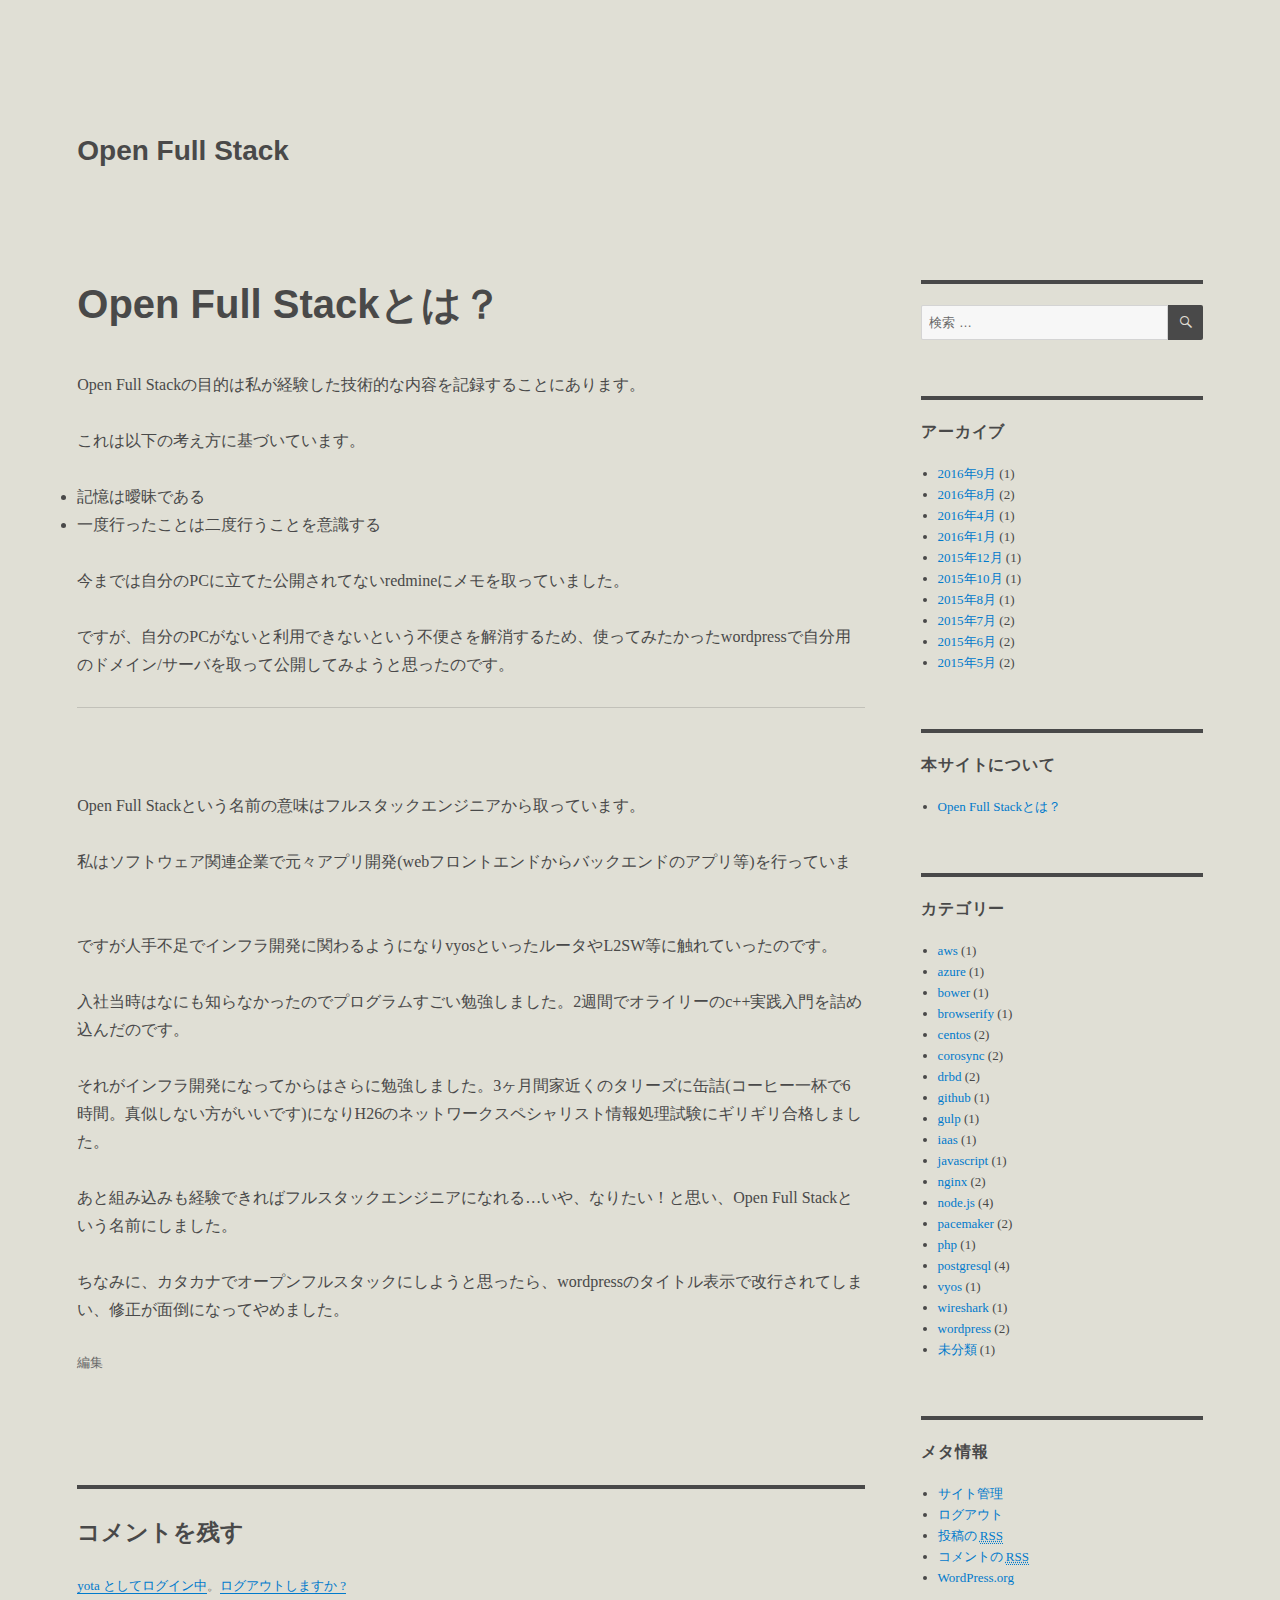
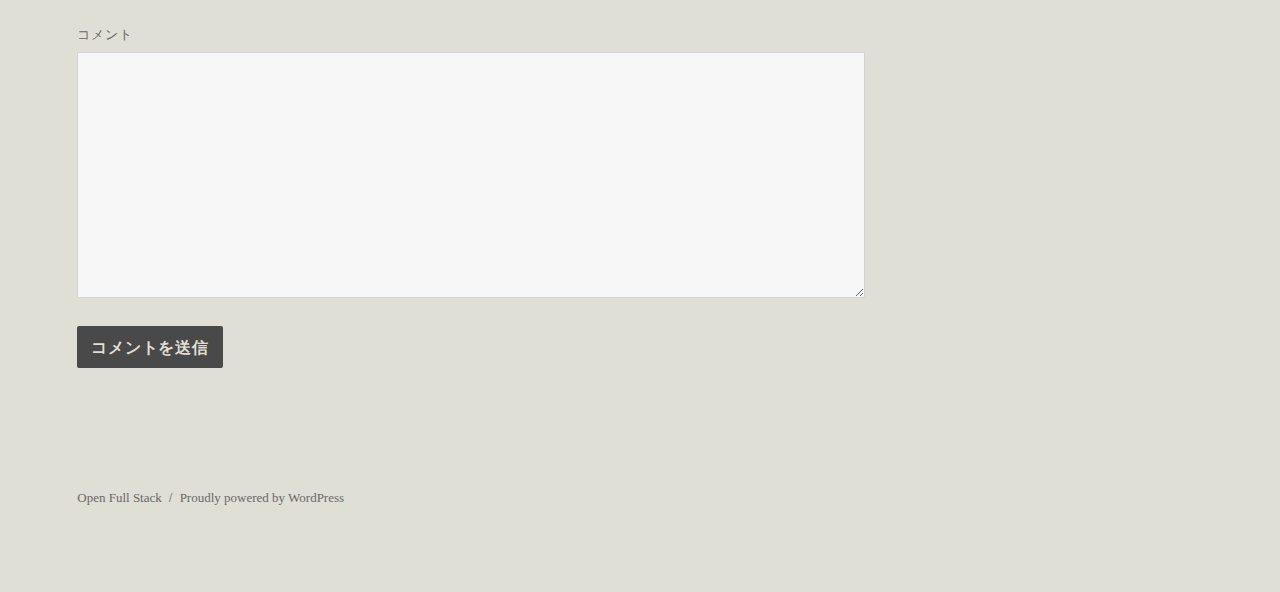
<file: public/archive/3.html>
<!DOCTYPE html>
<!-- saved from url=(0033)http://www.yota.tokyo/?page_id=15 -->
<html lang="ja" class="js"><head><meta http-equiv="Content-Type" content="text/html; charset=UTF-8">
	
	<meta name="viewport" content="width=device-width, initial-scale=1">
	<link rel="profile" href="http://gmpg.org/xfn/11">
		<link rel="pingback" href="http://www.yota.tokyo/xmlrpc.php">
		<script>(function(html){html.className = html.className.replace(/\bno-js\b/,'js')})(document.documentElement);</script>
<title>Open Full Stackとは？ – Open Full Stack</title>
<link rel="dns-prefetch" href="http://www.yota.tokyo/">
<link rel="dns-prefetch" href="http://fonts.googleapis.com/">
<link rel="dns-prefetch" href="http://s.w.org/">
<link rel="alternate" type="application/rss+xml" title="Open Full Stack » フィード" href="http://www.yota.tokyo/?feed=rss2">
<link rel="alternate" type="application/rss+xml" title="Open Full Stack » コメントフィード" href="http://www.yota.tokyo/?feed=comments-rss2">
<link rel="alternate" type="application/rss+xml" title="Open Full Stack » Open Full Stackとは？ のコメントのフィード" href="http://www.yota.tokyo/?feed=rss2&amp;page_id=15">
		<script type="text/javascript">
			window._wpemojiSettings = {"baseUrl":"https:\/\/s.w.org\/images\/core\/emoji\/2\/72x72\/","ext":".png","svgUrl":"https:\/\/s.w.org\/images\/core\/emoji\/2\/svg\/","svgExt":".svg","source":{"concatemoji":".\/3\/wp-emoji-release.min.js?ver=4.6.1"}};
			!function(a,b,c){function d(a){var c,d,e,f,g,h=b.createElement("canvas"),i=h.getContext&&h.getContext("2d"),j=String.fromCharCode;if(!i||!i.fillText)return!1;switch(i.textBaseline="top",i.font="600 32px Arial",a){case"flag":return i.fillText(j(55356,56806,55356,56826),0,0),!(h.toDataURL().length<3e3)&&(i.clearRect(0,0,h.width,h.height),i.fillText(j(55356,57331,65039,8205,55356,57096),0,0),c=h.toDataURL(),i.clearRect(0,0,h.width,h.height),i.fillText(j(55356,57331,55356,57096),0,0),d=h.toDataURL(),c!==d);case"diversity":return i.fillText(j(55356,57221),0,0),e=i.getImageData(16,16,1,1).data,f=e[0]+","+e[1]+","+e[2]+","+e[3],i.fillText(j(55356,57221,55356,57343),0,0),e=i.getImageData(16,16,1,1).data,g=e[0]+","+e[1]+","+e[2]+","+e[3],f!==g;case"simple":return i.fillText(j(55357,56835),0,0),0!==i.getImageData(16,16,1,1).data[0];case"unicode8":return i.fillText(j(55356,57135),0,0),0!==i.getImageData(16,16,1,1).data[0];case"unicode9":return i.fillText(j(55358,56631),0,0),0!==i.getImageData(16,16,1,1).data[0]}return!1}function e(a){var c=b.createElement("script");c.src=a,c.type="text/javascript",b.getElementsByTagName("head")[0].appendChild(c)}var f,g,h,i;for(i=Array("simple","flag","unicode8","diversity","unicode9"),c.supports={everything:!0,everythingExceptFlag:!0},h=0;h<i.length;h++)c.supports[i[h]]=d(i[h]),c.supports.everything=c.supports.everything&&c.supports[i[h]],"flag"!==i[h]&&(c.supports.everythingExceptFlag=c.supports.everythingExceptFlag&&c.supports[i[h]]);c.supports.everythingExceptFlag=c.supports.everythingExceptFlag&&!c.supports.flag,c.DOMReady=!1,c.readyCallback=function(){c.DOMReady=!0},c.supports.everything||(g=function(){c.readyCallback()},b.addEventListener?(b.addEventListener("DOMContentLoaded",g,!1),a.addEventListener("load",g,!1)):(a.attachEvent("onload",g),b.attachEvent("onreadystatechange",function(){"complete"===b.readyState&&c.readyCallback()})),f=c.source||{},f.concatemoji?e(f.concatemoji):f.wpemoji&&f.twemoji&&(e(f.twemoji),e(f.wpemoji)))}(window,document,window._wpemojiSettings);
		</script><script src="./3/wp-emoji-release.min.js" type="text/javascript"></script>
		<style type="text/css">
img.wp-smiley,
img.emoji {
	display: inline !important;
	border: none !important;
	box-shadow: none !important;
	height: 1em !important;
	width: 1em !important;
	margin: 0 .07em !important;
	vertical-align: -0.1em !important;
	background: none !important;
	padding: 0 !important;
}
</style>
<link rel="stylesheet" id="twentysixteen-fonts-css" href="./3/css" type="text/css" media="all">
<link rel="stylesheet" id="genericons-css" href="./3/genericons.css" type="text/css" media="all">
<link rel="stylesheet" id="twentysixteen-style-css" href="./3/style.css" type="text/css" media="all">
<style id="twentysixteen-style-inline-css" type="text/css">

		/* Custom Page Background Color */
		.site {
			background-color: #e0dfd5;
		}

		mark,
		ins,
		button,
		button[disabled]:hover,
		button[disabled]:focus,
		input[type="button"],
		input[type="button"][disabled]:hover,
		input[type="button"][disabled]:focus,
		input[type="reset"],
		input[type="reset"][disabled]:hover,
		input[type="reset"][disabled]:focus,
		input[type="submit"],
		input[type="submit"][disabled]:hover,
		input[type="submit"][disabled]:focus,
		.menu-toggle.toggled-on,
		.menu-toggle.toggled-on:hover,
		.menu-toggle.toggled-on:focus,
		.pagination .prev,
		.pagination .next,
		.pagination .prev:hover,
		.pagination .prev:focus,
		.pagination .next:hover,
		.pagination .next:focus,
		.pagination .nav-links:before,
		.pagination .nav-links:after,
		.widget_calendar tbody a,
		.widget_calendar tbody a:hover,
		.widget_calendar tbody a:focus,
		.page-links a,
		.page-links a:hover,
		.page-links a:focus {
			color: #e0dfd5;
		}

		@media screen and (min-width: 56.875em) {
			.main-navigation ul ul li {
				background-color: #e0dfd5;
			}

			.main-navigation ul ul:after {
				border-top-color: #e0dfd5;
				border-bottom-color: #e0dfd5;
			}
		}
	

		/* Custom Main Text Color */
		body,
		blockquote cite,
		blockquote small,
		.main-navigation a,
		.menu-toggle,
		.dropdown-toggle,
		.social-navigation a,
		.post-navigation a,
		.pagination a:hover,
		.pagination a:focus,
		.widget-title a,
		.site-branding .site-title a,
		.entry-title a,
		.page-links > .page-links-title,
		.comment-author,
		.comment-reply-title small a:hover,
		.comment-reply-title small a:focus {
			color: #494949
		}

		blockquote,
		.menu-toggle.toggled-on,
		.menu-toggle.toggled-on:hover,
		.menu-toggle.toggled-on:focus,
		.post-navigation,
		.post-navigation div + div,
		.pagination,
		.widget,
		.page-header,
		.page-links a,
		.comments-title,
		.comment-reply-title {
			border-color: #494949;
		}

		button,
		button[disabled]:hover,
		button[disabled]:focus,
		input[type="button"],
		input[type="button"][disabled]:hover,
		input[type="button"][disabled]:focus,
		input[type="reset"],
		input[type="reset"][disabled]:hover,
		input[type="reset"][disabled]:focus,
		input[type="submit"],
		input[type="submit"][disabled]:hover,
		input[type="submit"][disabled]:focus,
		.menu-toggle.toggled-on,
		.menu-toggle.toggled-on:hover,
		.menu-toggle.toggled-on:focus,
		.pagination:before,
		.pagination:after,
		.pagination .prev,
		.pagination .next,
		.page-links a {
			background-color: #494949;
		}

		/* Border Color */
		fieldset,
		pre,
		abbr,
		acronym,
		table,
		th,
		td,
		input[type="date"],
		input[type="time"],
		input[type="datetime-local"],
		input[type="week"],
		input[type="month"],
		input[type="text"],
		input[type="email"],
		input[type="url"],
		input[type="password"],
		input[type="search"],
		input[type="tel"],
		input[type="number"],
		textarea,
		.main-navigation li,
		.main-navigation .primary-menu,
		.menu-toggle,
		.dropdown-toggle:after,
		.social-navigation a,
		.image-navigation,
		.comment-navigation,
		.tagcloud a,
		.entry-content,
		.entry-summary,
		.page-links a,
		.page-links > span,
		.comment-list article,
		.comment-list .pingback,
		.comment-list .trackback,
		.comment-reply-link,
		.no-comments,
		.widecolumn .mu_register .mu_alert {
			border-color: #494949; /* Fallback for IE7 and IE8 */
			border-color: rgba( 73, 73, 73, 0.2);
		}

		hr,
		code {
			background-color: #494949; /* Fallback for IE7 and IE8 */
			background-color: rgba( 73, 73, 73, 0.2);
		}

		@media screen and (min-width: 56.875em) {
			.main-navigation ul ul,
			.main-navigation ul ul li {
				border-color: rgba( 73, 73, 73, 0.2);
			}

			.main-navigation ul ul:before {
				border-top-color: rgba( 73, 73, 73, 0.2);
				border-bottom-color: rgba( 73, 73, 73, 0.2);
			}
		}
	
</style>
<!--[if lt IE 10]>
<link rel='stylesheet' id='twentysixteen-ie-css'  href='http://www.yota.tokyo/wp-content/themes/twentysixteen/css/ie.css?ver=20160816' type='text/css' media='all' />
<![endif]-->
<!--[if lt IE 9]>
<link rel='stylesheet' id='twentysixteen-ie8-css'  href='http://www.yota.tokyo/wp-content/themes/twentysixteen/css/ie8.css?ver=20160816' type='text/css' media='all' />
<![endif]-->
<!--[if lt IE 8]>
<link rel='stylesheet' id='twentysixteen-ie7-css'  href='http://www.yota.tokyo/wp-content/themes/twentysixteen/css/ie7.css?ver=20160816' type='text/css' media='all' />
<![endif]-->
<!--[if lt IE 9]>
<script type='text/javascript' src='http://www.yota.tokyo/wp-content/themes/twentysixteen/js/html5.js?ver=3.7.3'></script>
<![endif]-->
<script type="text/javascript" src="./3/jquery.js"></script>
<script type="text/javascript" src="./3/jquery-migrate.min.js"></script>
<link rel="https://api.w.org/" href="http://www.yota.tokyo/?rest_route=/">
<link rel="EditURI" type="application/rsd+xml" title="RSD" href="http://www.yota.tokyo/xmlrpc.php?rsd">
<link rel="wlwmanifest" type="application/wlwmanifest+xml" href="http://www.yota.tokyo/wp-includes/wlwmanifest.xml"> 
<meta name="generator" content="WordPress 4.6.1">
<link rel="canonical" href="http://www.yota.tokyo/?page_id=15">
<link rel="shortlink" href="http://www.yota.tokyo/?p=15">
<link rel="alternate" type="application/json+oembed" href="http://www.yota.tokyo/?rest_route=%2Foembed%2F1.0%2Fembed&amp;url=http%3A%2F%2Fwww.yota.tokyo%2F%3Fpage_id%3D15">
<link rel="alternate" type="text/xml+oembed" href="http://www.yota.tokyo/?rest_route=%2Foembed%2F1.0%2Fembed&amp;url=http%3A%2F%2Fwww.yota.tokyo%2F%3Fpage_id%3D15&amp;format=xml">
<style type="text/css" id="custom-background-css">
body.custom-background { background-color: #e0dfd5; }
</style>
<link rel="icon" href="http://www.yota.tokyo/wp-content/uploads/2016/02/cropped-sun-32x32.png" sizes="32x32">
<link rel="icon" href="http://www.yota.tokyo/wp-content/uploads/2016/02/cropped-sun-192x192.png" sizes="192x192">
<link rel="apple-touch-icon-precomposed" href="http://www.yota.tokyo/wp-content/uploads/2016/02/cropped-sun-180x180.png">
<meta name="msapplication-TileImage" content="http://www.yota.tokyo/wp-content/uploads/2016/02/cropped-sun-270x270.png">
</head>

<body class="page page-id-15 page-template-default logged-in custom-background">
<div id="page" class="site">
	<div class="site-inner">
		<a class="skip-link screen-reader-text" href="http://www.yota.tokyo/?page_id=15#content">コンテンツへスキップ</a>

		<header id="masthead" class="site-header" role="banner">
			<div class="site-header-main">
				<div class="site-branding">
					
											<p class="site-title"><a href="http://www.yota.tokyo/" rel="home">Open Full Stack</a></p>
									</div><!-- .site-branding -->

							</div><!-- .site-header-main -->

					</header><!-- .site-header -->

		<div id="content" class="site-content">

<div id="primary" class="content-area">
	<main id="main" class="site-main" role="main">
		
<article id="post-15" class="post-15 page type-page status-publish hentry">
	<header class="entry-header">
		<h1 class="entry-title">Open Full Stackとは？</h1>	</header><!-- .entry-header -->

	
	<div class="entry-content">
		<p>Open Full Stackの目的は私が経験した技術的な内容を記録することにあります。</p>
<p>これは以下の考え方に基づいています。</p>
<ul>
<li>記憶は曖昧である</li>
<li>一度行ったことは二度行うことを意識する</li>
</ul>
<p>今までは自分のPCに立てた公開されてないredmineにメモを取っていました。</p>
<p>ですが、自分のPCがないと利用できないという不便さを解消するため、使ってみたかったwordpressで自分用のドメイン/サーバを取って公開してみようと思ったのです。</p>
<hr>
<p>&nbsp;</p>
<p>Open Full Stackという名前の意味はフルスタックエンジニアから取っています。</p>
<p>私はソフトウェア関連企業で元々アプリ開発(webフロントエンドからバックエンドのアプリ等)を行っていました。</p>
<p>ですが人手不足でインフラ開発に関わるようになりvyosといったルータやL2SW等に触れていったのです。</p>
<p>入社当時はなにも知らなかったのでプログラムすごい勉強しました。2週間でオライリーのc++実践入門を詰め込んだのです。</p>
<p>それがインフラ開発になってからはさらに勉強しました。3ヶ月間家近くのタリーズに缶詰(コーヒー一杯で6時間。真似しない方がいいです)になりH26のネットワークスペシャリスト情報処理試験にギリギリ合格しました。</p>
<p>あと組み込みも経験できればフルスタックエンジニアになれる…いや、なりたい！と思い、Open Full Stackという名前にしました。</p>
<p>ちなみに、カタカナでオープンフルスタックにしようと思ったら、wordpressのタイトル表示で改行されてしまい、修正が面倒になってやめました。</p>
	</div><!-- .entry-content -->

	<footer class="entry-footer"><span class="edit-link"><a class="post-edit-link" href="http://www.yota.tokyo/wp-admin/post.php?post=15&amp;action=edit"><span class="screen-reader-text">"Open Full Stackとは？"を</span>編集</a></span></footer><!-- .entry-footer -->
</article><!-- #post-## -->

<div id="comments" class="comments-area">

	
	
					<div id="respond" class="comment-respond">
			<h2 id="reply-title" class="comment-reply-title">コメントを残す <small><a rel="nofollow" id="cancel-comment-reply-link" href="http://www.yota.tokyo/?page_id=15#respond" style="display:none;">コメントをキャンセル</a></small></h2>				<form action="http://www.yota.tokyo/wp-comments-post.php" method="post" id="commentform" class="comment-form" novalidate="">
					<p class="logged-in-as"><a href="http://www.yota.tokyo/wp-admin/profile.php" aria-label="yota としてログイン中。プロフィールを編集。">yota としてログイン中</a>。<a href="http://www.yota.tokyo/wp-login.php?action=logout&amp;redirect_to=http%3A%2F%2Fwww.yota.tokyo%2F%3Fpage_id%3D15&amp;_wpnonce=54339facdb">ログアウトしますか ?</a></p><p class="comment-form-comment"><label for="comment">コメント</label> <textarea id="comment" name="comment" cols="45" rows="8" maxlength="65525" aria-required="true" required="required"></textarea></p><p class="form-submit"><input name="submit" type="submit" id="submit" class="submit" value="コメントを送信"> <input type="hidden" name="comment_post_ID" value="15" id="comment_post_ID">
<input type="hidden" name="comment_parent" id="comment_parent" value="0">
</p><input type="hidden" id="_wp_unfiltered_html_comment_disabled" name="_wp_unfiltered_html_comment" value="6b510fc90b"><script>(function(){if(window===window.parent){document.getElementById('_wp_unfiltered_html_comment_disabled').name='_wp_unfiltered_html_comment';}})();</script>
				</form>
					</div><!-- #respond -->
		
</div><!-- .comments-area -->

	</main><!-- .site-main -->

	
</div><!-- .content-area -->


	<aside id="secondary" class="sidebar widget-area" role="complementary">
		<section id="search-2" class="widget widget_search">
<form role="search" method="get" class="search-form" action="http://www.yota.tokyo/">
	<label>
		<span class="screen-reader-text">検索対象:</span>
		<input type="search" class="search-field" placeholder="検索 …" value="" name="s">
	</label>
	<button type="submit" class="search-submit"><span class="screen-reader-text">検索</span></button>
</form>
</section><section id="archives-2" class="widget widget_archive"><h2 class="widget-title">アーカイブ</h2>		<ul>
			<li><a href="http://www.yota.tokyo/?m=201609">2016年9月</a>&nbsp;(1)</li>
	<li><a href="http://www.yota.tokyo/?m=201608">2016年8月</a>&nbsp;(2)</li>
	<li><a href="http://www.yota.tokyo/?m=201604">2016年4月</a>&nbsp;(1)</li>
	<li><a href="http://www.yota.tokyo/?m=201601">2016年1月</a>&nbsp;(1)</li>
	<li><a href="http://www.yota.tokyo/?m=201512">2015年12月</a>&nbsp;(1)</li>
	<li><a href="http://www.yota.tokyo/?m=201510">2015年10月</a>&nbsp;(1)</li>
	<li><a href="http://www.yota.tokyo/?m=201508">2015年8月</a>&nbsp;(1)</li>
	<li><a href="http://www.yota.tokyo/?m=201507">2015年7月</a>&nbsp;(2)</li>
	<li><a href="http://www.yota.tokyo/?m=201506">2015年6月</a>&nbsp;(2)</li>
	<li><a href="http://www.yota.tokyo/?m=201505">2015年5月</a>&nbsp;(2)</li>
		</ul>
		</section><section id="pages-3" class="widget widget_pages"><h2 class="widget-title">本サイトについて</h2>		<ul>
			<li class="page_item page-item-15 current_page_item"><a href="http://www.yota.tokyo/?page_id=15">Open Full Stackとは？</a></li>
		</ul>
		</section><section id="categories-2" class="widget widget_categories"><h2 class="widget-title">カテゴリー</h2>		<ul>
	<li class="cat-item cat-item-19"><a href="http://www.yota.tokyo/?cat=19">aws</a> (1)
</li>
	<li class="cat-item cat-item-17"><a href="http://www.yota.tokyo/?cat=17">azure</a> (1)
</li>
	<li class="cat-item cat-item-21"><a href="http://www.yota.tokyo/?cat=21">bower</a> (1)
</li>
	<li class="cat-item cat-item-22"><a href="http://www.yota.tokyo/?cat=22">browserify</a> (1)
</li>
	<li class="cat-item cat-item-2"><a href="http://www.yota.tokyo/?cat=2">centos</a> (2)
</li>
	<li class="cat-item cat-item-8"><a href="http://www.yota.tokyo/?cat=8">corosync</a> (2)
</li>
	<li class="cat-item cat-item-6"><a href="http://www.yota.tokyo/?cat=6">drbd</a> (2)
</li>
	<li class="cat-item cat-item-14"><a href="http://www.yota.tokyo/?cat=14">github</a> (1)
</li>
	<li class="cat-item cat-item-20"><a href="http://www.yota.tokyo/?cat=20">gulp</a> (1)
</li>
	<li class="cat-item cat-item-18"><a href="http://www.yota.tokyo/?cat=18">iaas</a> (1)
</li>
	<li class="cat-item cat-item-12"><a href="http://www.yota.tokyo/?cat=12">javascript</a> (1)
</li>
	<li class="cat-item cat-item-16"><a href="http://www.yota.tokyo/?cat=16">nginx</a> (2)
</li>
	<li class="cat-item cat-item-13"><a href="http://www.yota.tokyo/?cat=13">node.js</a> (4)
</li>
	<li class="cat-item cat-item-7"><a href="http://www.yota.tokyo/?cat=7">pacemaker</a> (2)
</li>
	<li class="cat-item cat-item-15"><a href="http://www.yota.tokyo/?cat=15">php</a> (1)
</li>
	<li class="cat-item cat-item-9"><a href="http://www.yota.tokyo/?cat=9">postgresql</a> (4)
</li>
	<li class="cat-item cat-item-5"><a href="http://www.yota.tokyo/?cat=5">vyos</a> (1)
</li>
	<li class="cat-item cat-item-10"><a href="http://www.yota.tokyo/?cat=10">wireshark</a> (1)
</li>
	<li class="cat-item cat-item-11"><a href="http://www.yota.tokyo/?cat=11">wordpress</a> (2)
</li>
	<li class="cat-item cat-item-1"><a href="http://www.yota.tokyo/?cat=1">未分類</a> (1)
</li>
		</ul>
</section><section id="meta-2" class="widget widget_meta"><h2 class="widget-title">メタ情報</h2>			<ul>
			<li><a href="http://www.yota.tokyo/wp-admin/">サイト管理</a></li>			<li><a href="http://www.yota.tokyo/wp-login.php?action=logout&amp;_wpnonce=54339facdb">ログアウト</a></li>
			<li><a href="http://www.yota.tokyo/?feed=rss2">投稿の <abbr title="Really Simple Syndication">RSS</abbr></a></li>
			<li><a href="http://www.yota.tokyo/?feed=comments-rss2">コメントの <abbr title="Really Simple Syndication">RSS</abbr></a></li>
			<li><a href="https://ja.wordpress.org/" title="Powered by WordPress, state-of-the-art semantic personal publishing platform.">WordPress.org</a></li>			</ul>
			</section>	</aside><!-- .sidebar .widget-area -->

		</div><!-- .site-content -->

		<footer id="colophon" class="site-footer" role="contentinfo">
			
			
			<div class="site-info">
								<span class="site-title"><a href="http://www.yota.tokyo/" rel="home">Open Full Stack</a></span>
				<a href="https://ja.wordpress.org/">Proudly powered by WordPress</a>
			</div><!-- .site-info -->
		</footer><!-- .site-footer -->
	</div><!-- .site-inner -->
</div><!-- .site -->

<script type="text/javascript" src="./3/skip-link-focus-fix.js"></script>
<script type="text/javascript" src="./3/comment-reply.min.js"></script>
<script type="text/javascript">
/* <![CDATA[ */
var screenReaderText = {"expand":"\u30b5\u30d6\u30e1\u30cb\u30e5\u30fc\u3092\u5c55\u958b","collapse":"\u30b5\u30d6\u30e1\u30cb\u30e5\u30fc\u3092\u9589\u3058\u308b"};
/* ]]> */
</script>
<script type="text/javascript" src="./3/functions.js"></script>
<script type="text/javascript" src="./3/wp-embed.min.js"></script>


</body></html>
</file>
<file: public/archive/1/genericons.css>
/**

	Genericons

*/


/* IE8 and below use EOT and allow cross-site embedding. 
   IE9 uses WOFF which is base64 encoded to allow cross-site embedding.
   So unfortunately, IE9 will throw a console error, but it'll still work.
   When the font is base64 encoded, cross-site embedding works in Firefox */
@font-face {
  font-family: "Genericons";
  src: url("./Genericons.eot");
  src: url("./Genericons.eot?") format("embedded-opentype");
  font-weight: normal;
  font-style: normal;
}

@font-face {
  font-family: "Genericons";
  src: url("[data-uri]") format("woff"),
       url("./Genericons.ttf") format("truetype"),
       url("./Genericons.svg#Genericons") format("svg");
  font-weight: normal;
  font-style: normal;
}

@media screen and (-webkit-min-device-pixel-ratio:0) {
  @font-face {
    font-family: "Genericons";
    src: url("./Genericons.svg#Genericons") format("svg");
  }
}


/**
 * All Genericons
 */

.genericon {
	font-size: 16px;
	vertical-align: top;
	text-align: center;
	-moz-transition: color .1s ease-in 0;
	-webkit-transition: color .1s ease-in 0;
	display: inline-block;
	font-family: "Genericons";
	font-style: normal;
	font-weight: normal;
	font-variant: normal;
	line-height: 1;
	text-decoration: inherit;
	text-transform: none;
	-moz-osx-font-smoothing: grayscale;
	-webkit-font-smoothing: antialiased;
	speak: none;
}


/**
 * Helper classes
 */

.genericon-rotate-90 {
	-webkit-transform: rotate(90deg);
	-moz-transform: rotate(90deg);
	-ms-transform: rotate(90deg);
	-o-transform: rotate(90deg);
	transform: rotate(90deg);
	filter: progid:DXImageTransform.Microsoft.BasicImage(rotation=1);
}

.genericon-rotate-180 {
	-webkit-transform: rotate(180deg);
	-moz-transform: rotate(180deg);
	-ms-transform: rotate(180deg);
	-o-transform: rotate(180deg);
	transform: rotate(180deg);
	filter: progid:DXImageTransform.Microsoft.BasicImage(rotation=2);
}

.genericon-rotate-270 {
	-webkit-transform: rotate(270deg);
	-moz-transform: rotate(270deg);
	-ms-transform: rotate(270deg);
	-o-transform: rotate(270deg);
	transform: rotate(270deg);
	filter: progid:DXImageTransform.Microsoft.BasicImage(rotation=3);
}

.genericon-flip-horizontal {
	-webkit-transform: scale(-1, 1);
	-moz-transform: scale(-1, 1);
	-ms-transform: scale(-1, 1);
	-o-transform: scale(-1, 1);
	transform: scale(-1, 1);
}

.genericon-flip-vertical {
	-webkit-transform: scale(1, -1);
	-moz-transform: scale(1, -1);
	-ms-transform: scale(1, -1);
	-o-transform: scale(1, -1);
	transform: scale(1, -1);
}


/**
 * Individual icons
 */

.genericon-404:before { content: "\f423"; }
.genericon-activity:before { content: "\f508"; }
.genericon-anchor:before { content: "\f509"; }
.genericon-aside:before { content: "\f101"; }
.genericon-attachment:before { content: "\f416"; }
.genericon-audio:before { content: "\f109"; }
.genericon-bold:before { content: "\f471"; }
.genericon-book:before { content: "\f444"; }
.genericon-bug:before { content: "\f50a"; }
.genericon-cart:before { content: "\f447"; }
.genericon-category:before { content: "\f301"; }
.genericon-chat:before { content: "\f108"; }
.genericon-checkmark:before { content: "\f418"; }
.genericon-close:before { content: "\f405"; }
.genericon-close-alt:before { content: "\f406"; }
.genericon-cloud:before { content: "\f426"; }
.genericon-cloud-download:before { content: "\f440"; }
.genericon-cloud-upload:before { content: "\f441"; }
.genericon-code:before { content: "\f462"; }
.genericon-codepen:before { content: "\f216"; }
.genericon-cog:before { content: "\f445"; }
.genericon-collapse:before { content: "\f432"; }
.genericon-comment:before { content: "\f300"; }
.genericon-day:before { content: "\f305"; }
.genericon-digg:before { content: "\f221"; }
.genericon-document:before { content: "\f443"; }
.genericon-dot:before { content: "\f428"; }
.genericon-downarrow:before { content: "\f502"; }
.genericon-download:before { content: "\f50b"; }
.genericon-draggable:before { content: "\f436"; }
.genericon-dribbble:before { content: "\f201"; }
.genericon-dropbox:before { content: "\f225"; }
.genericon-dropdown:before { content: "\f433"; }
.genericon-dropdown-left:before { content: "\f434"; }
.genericon-edit:before { content: "\f411"; }
.genericon-ellipsis:before { content: "\f476"; }
.genericon-expand:before { content: "\f431"; }
.genericon-external:before { content: "\f442"; }
.genericon-facebook:before { content: "\f203"; }
.genericon-facebook-alt:before { content: "\f204"; }
.genericon-fastforward:before { content: "\f458"; }
.genericon-feed:before { content: "\f413"; }
.genericon-flag:before { content: "\f468"; }
.genericon-flickr:before { content: "\f211"; }
.genericon-foursquare:before { content: "\f226"; }
.genericon-fullscreen:before { content: "\f474"; }
.genericon-gallery:before { content: "\f103"; }
.genericon-github:before { content: "\f200"; }
.genericon-googleplus:before { content: "\f206"; }
.genericon-googleplus-alt:before { content: "\f218"; }
.genericon-handset:before { content: "\f50c"; }
.genericon-heart:before { content: "\f461"; }
.genericon-help:before { content: "\f457"; }
.genericon-hide:before { content: "\f404"; }
.genericon-hierarchy:before { content: "\f505"; }
.genericon-home:before { content: "\f409"; }
.genericon-image:before { content: "\f102"; }
.genericon-info:before { content: "\f455"; }
.genericon-instagram:before { content: "\f215"; }
.genericon-italic:before { content: "\f472"; }
.genericon-key:before { content: "\f427"; }
.genericon-leftarrow:before { content: "\f503"; }
.genericon-link:before { content: "\f107"; }
.genericon-linkedin:before { content: "\f207"; }
.genericon-linkedin-alt:before { content: "\f208"; }
.genericon-location:before { content: "\f417"; }
.genericon-lock:before { content: "\f470"; }
.genericon-mail:before { content: "\f410"; }
.genericon-maximize:before { content: "\f422"; }
.genericon-menu:before { content: "\f419"; }
.genericon-microphone:before { content: "\f50d"; }
.genericon-minimize:before { content: "\f421"; }
.genericon-minus:before { content: "\f50e"; }
.genericon-month:before { content: "\f307"; }
.genericon-move:before { content: "\f50f"; }
.genericon-next:before { content: "\f429"; }
.genericon-notice:before { content: "\f456"; }
.genericon-paintbrush:before { content: "\f506"; }
.genericon-path:before { content: "\f219"; }
.genericon-pause:before { content: "\f448"; }
.genericon-phone:before { content: "\f437"; }
.genericon-picture:before { content: "\f473"; }
.genericon-pinned:before { content: "\f308"; }
.genericon-pinterest:before { content: "\f209"; }
.genericon-pinterest-alt:before { content: "\f210"; }
.genericon-play:before { content: "\f452"; }
.genericon-plugin:before { content: "\f439"; }
.genericon-plus:before { content: "\f510"; }
.genericon-pocket:before { content: "\f224"; }
.genericon-polldaddy:before { content: "\f217"; }
.genericon-portfolio:before { content: "\f460"; }
.genericon-previous:before { content: "\f430"; }
.genericon-print:before { content: "\f469"; }
.genericon-quote:before { content: "\f106"; }
.genericon-rating-empty:before { content: "\f511"; }
.genericon-rating-full:before { content: "\f512"; }
.genericon-rating-half:before { content: "\f513"; }
.genericon-reddit:before { content: "\f222"; }
.genericon-refresh:before { content: "\f420"; }
.genericon-reply:before { content: "\f412"; }
.genericon-reply-alt:before { content: "\f466"; }
.genericon-reply-single:before { content: "\f467"; }
.genericon-rewind:before { content: "\f459"; }
.genericon-rightarrow:before { content: "\f501"; }
.genericon-search:before { content: "\f400"; }
.genericon-send-to-phone:before { content: "\f438"; }
.genericon-send-to-tablet:before { content: "\f454"; }
.genericon-share:before { content: "\f415"; }
.genericon-show:before { content: "\f403"; }
.genericon-shuffle:before { content: "\f514"; }
.genericon-sitemap:before { content: "\f507"; }
.genericon-skip-ahead:before { content: "\f451"; }
.genericon-skip-back:before { content: "\f450"; }
.genericon-skype:before { content: "\f220"; }
.genericon-spam:before { content: "\f424"; }
.genericon-spotify:before { content: "\f515"; }
.genericon-standard:before { content: "\f100"; }
.genericon-star:before { content: "\f408"; }
.genericon-status:before { content: "\f105"; }
.genericon-stop:before { content: "\f449"; }
.genericon-stumbleupon:before { content: "\f223"; }
.genericon-subscribe:before { content: "\f463"; }
.genericon-subscribed:before { content: "\f465"; }
.genericon-summary:before { content: "\f425"; }
.genericon-tablet:before { content: "\f453"; }
.genericon-tag:before { content: "\f302"; }
.genericon-time:before { content: "\f303"; }
.genericon-top:before { content: "\f435"; }
.genericon-trash:before { content: "\f407"; }
.genericon-tumblr:before { content: "\f214"; }
.genericon-twitch:before { content: "\f516"; }
.genericon-twitter:before { content: "\f202"; }
.genericon-unapprove:before { content: "\f446"; }
.genericon-unsubscribe:before { content: "\f464"; }
.genericon-unzoom:before { content: "\f401"; }
.genericon-uparrow:before { content: "\f500"; }
.genericon-user:before { content: "\f304"; }
.genericon-video:before { content: "\f104"; }
.genericon-videocamera:before { content: "\f517"; }
.genericon-vimeo:before { content: "\f212"; }
.genericon-warning:before { content: "\f414"; }
.genericon-website:before { content: "\f475"; }
.genericon-week:before { content: "\f306"; }
.genericon-wordpress:before { content: "\f205"; }
.genericon-xpost:before { content: "\f504"; }
.genericon-youtube:before { content: "\f213"; }
.genericon-zoom:before { content: "\f402"; }
</file>
<file: public/archive/1/style.css>
/*
Theme Name: Twenty Sixteen
Theme URI: https://wordpress.org/themes/twentysixteen/
Author: the WordPress team
Author URI: https://wordpress.org/
Description: Twenty Sixteen is a modernized take on an ever-popular WordPress layout — the horizontal masthead with an optional right sidebar that works perfectly for blogs and websites. It has custom color options with beautiful default color schemes, a harmonious fluid grid using a mobile-first approach, and impeccable polish in every detail. Twenty Sixteen will make your WordPress look beautiful everywhere.
Version: 1.3
License: GNU General Public License v2 or later
License URI: http://www.gnu.org/licenses/gpl-2.0.html
Tags: one-column, two-columns, right-sidebar, accessibility-ready, custom-background, custom-colors, custom-header, custom-menu, editor-style, featured-images, flexible-header, microformats, post-formats, rtl-language-support, sticky-post, threaded-comments, translation-ready, blog
Text Domain: twentysixteen

This theme, like WordPress, is licensed under the GPL.
Use it to make something cool, have fun, and share what you've learned with others.
*/


/**
 * Table of Contents
 *
 * 1.0 - Normalize
 * 2.0 - Genericons
 * 3.0 - Typography
 * 4.0 - Elements
 * 5.0 - Forms
 * 6.0 - Navigation
 *   6.1 - Links
 *   6.2 - Menus
 * 7.0 - Accessibility
 * 8.0 - Alignments
 * 9.0 - Clearings
 * 10.0 - Widgets
 * 11.0 - Content
 *    11.1 - Header
 *    11.2 - Posts and pages
 *    11.3 - Post Formats
 *    11.4 - Comments
 *    11.5 - Sidebar
 *    11.6 - Footer
 * 12.0 - Media
 *    12.1 - Captions
 *    12.2 - Galleries
 * 13.0 - Multisite
 * 14.0 - Media Queries
 *    14.1 - >= 710px
 *    14.2 - >= 783px
 *    14.3 - >= 910px
 *    14.4 - >= 985px
 *    14.5 - >= 1200px
 * 15.0 - Print
 */


/**
 * 1.0 - Normalize
 *
 * Normalizing styles have been helped along thanks to the fine work of
 * Nicolas Gallagher and Jonathan Neal http://necolas.github.com/normalize.css/
 */

html {
	font-family: sans-serif;
	-webkit-text-size-adjust: 100%;
	-ms-text-size-adjust: 100%;
}

body {
	margin: 0;
}

article,
aside,
details,
figcaption,
figure,
footer,
header,
main,
menu,
nav,
section,
summary {
	display: block;
}

audio,
canvas,
progress,
video {
	display: inline-block;
	vertical-align: baseline;
}

audio:not([controls]) {
	display: none;
	height: 0;
}

[hidden],
template {
	display: none;
}

a {
	background-color: transparent;
}

abbr[title] {
	border-bottom: 1px dotted;
}

b,
strong {
	font-weight: 700;
}

small {
	font-size: 80%;
}

sub,
sup {
	font-size: 75%;
	line-height: 0;
	position: relative;
	vertical-align: baseline;
}

sup {
	top: -0.5em;
}

sub {
	bottom: -0.25em;
}

img {
	border: 0;
}

svg:not(:root) {
	overflow: hidden;
}

figure {
	margin: 0;
}

hr {
	-webkit-box-sizing: content-box;
	-moz-box-sizing: content-box;
	box-sizing: content-box;
}

code,
kbd,
pre,
samp {
	font-size: 1em;
}

button,
input,
optgroup,
select,
textarea {
	color: inherit;
	font: inherit;
	margin: 0;
}

select {
	text-transform: none;
}

button {
	overflow: visible;
}

button,
input,
select,
textarea {
	max-width: 100%;
}

button,
html input[type="button"],
input[type="reset"],
input[type="submit"] {
	-webkit-appearance: button;
	cursor: pointer;
}

button[disabled],
html input[disabled] {
	cursor: default;
	opacity: .5;
}

button::-moz-focus-inner,
input::-moz-focus-inner {
	border: 0;
	padding: 0;
}

input[type="checkbox"],
input[type="radio"] {
	-webkit-box-sizing: border-box;
	-moz-box-sizing: border-box;
	box-sizing: border-box;
	margin-right: 0.4375em;
	padding: 0;
}

input[type="date"]::-webkit-inner-spin-button,
input[type="date"]::-webkit-outer-spin-button,
input[type="time"]::-webkit-inner-spin-button,
input[type="time"]::-webkit-outer-spin-button,
input[type="datetime-local"]::-webkit-inner-spin-button,
input[type="datetime-local"]::-webkit-outer-spin-button,
input[type="week"]::-webkit-inner-spin-button,
input[type="week"]::-webkit-outer-spin-button,
input[type="month"]::-webkit-inner-spin-button,
input[type="month"]::-webkit-outer-spin-button,
input[type="number"]::-webkit-inner-spin-button,
input[type="number"]::-webkit-outer-spin-button {
	height: auto;
}

input[type="search"] {
	-webkit-appearance: textfield;
}

input[type="search"]::-webkit-search-cancel-button,
input[type="search"]::-webkit-search-decoration {
	-webkit-appearance: none;
}

fieldset {
	border: 1px solid #d1d1d1;
	margin: 0 0 1.75em;
	min-width: inherit;
	padding: 0.875em;
}

fieldset > :last-child {
	margin-bottom: 0;
}

legend {
	border: 0;
	padding: 0;
}

textarea {
	overflow: auto;
	vertical-align: top;
}

optgroup {
	font-weight: bold;
}


/**
 * 2.0 - Genericons
 */

.menu-item-has-children a:after,
.social-navigation a:before,
.dropdown-toggle:after,
.bypostauthor > article .fn:after,
.comment-reply-title small a:before,
.pagination .prev:before,
.pagination .next:before,
.pagination .nav-links:before,
.pagination .nav-links:after,
.search-submit:before {
	-moz-osx-font-smoothing: grayscale;
	-webkit-font-smoothing: antialiased;
	display: inline-block;
	font-family: "Genericons";
	font-size: 16px;
	font-style: normal;
	font-variant: normal;
	font-weight: normal;
	line-height: 1;
	speak: none;
	text-align: center;
	text-decoration: inherit;
	text-transform: none;
	vertical-align: top;
}


/**
 * 3.0 - Typography
 */

body,
button,
input,
select,
textarea {
	color: #1a1a1a;
	font-family: Merriweather, Georgia, serif;
	font-size: 16px;
	font-size: 1rem;
	line-height: 1.75;
}

h1,
h2,
h3,
h4,
h5,
h6 {
	clear: both;
	font-weight: 700;
	margin: 0;
	text-rendering: optimizeLegibility;
}

p {
	margin: 0 0 1.75em;
}

dfn,
cite,
em,
i {
	font-style: italic;
}

blockquote {
	border: 0 solid #1a1a1a;
	border-left-width: 4px;
	color: #686868;
	font-size: 19px;
	font-size: 1.1875rem;
	font-style: italic;
	line-height: 1.4736842105;
	margin: 0 0 1.4736842105em;
	overflow: hidden;
	padding: 0 0 0 1.263157895em;
}

blockquote,
q {
	quotes: none;
}

blockquote:before,
blockquote:after,
q:before,
q:after {
	content: "";
}

blockquote p {
	margin-bottom: 1.4736842105em;
}

blockquote cite,
blockquote small {
	color: #1a1a1a;
	display: block;
	font-size: 16px;
	font-size: 1rem;
	line-height: 1.75;
}

blockquote cite:before,
blockquote small:before {
	content: "\2014\00a0";
}

blockquote em,
blockquote i,
blockquote cite {
	font-style: normal;
}

blockquote strong,
blockquote b {
	font-weight: 400;
}

blockquote > :last-child {
	margin-bottom: 0;
}

address {
	font-style: italic;
	margin: 0 0 1.75em;
}

code,
kbd,
tt,
var,
samp,
pre {
	font-family: Inconsolata, monospace;
}

pre {
	border: 1px solid #d1d1d1;
	font-size: 16px;
	font-size: 1rem;
	line-height: 1.3125;
	margin: 0 0 1.75em;
	max-width: 100%;
	overflow: auto;
	padding: 1.75em;
	white-space: pre;
	white-space: pre-wrap;
	word-wrap: break-word;
}

code {
	background-color: #d1d1d1;
	padding: 0.125em 0.25em;
}

abbr,
acronym {
	border-bottom: 1px dotted #d1d1d1;
	cursor: help;
}

mark,
ins {
	background: #007acc;
	color: #fff;
	padding: 0.125em 0.25em;
	text-decoration: none;
}

big {
	font-size: 125%;
}


/**
 * 4.0 - Elements
 */

html {
	-webkit-box-sizing: border-box;
	-moz-box-sizing: border-box;
	box-sizing: border-box;
}

*,
*:before,
*:after {
	/* Inherit box-sizing to make it easier to change the property for components that leverage other behavior; see http://css-tricks.com/inheriting-box-sizing-probably-slightly-better-best-practice/ */
	-webkit-box-sizing: inherit;
	-moz-box-sizing: inherit;
	box-sizing: inherit;
}

body {
	background: #1a1a1a;
	/* Fallback for when there is no custom background color defined. */
}

hr {
	background-color: #d1d1d1;
	border: 0;
	height: 1px;
	margin: 0 0 1.75em;
}

ul,
ol {
	margin: 0 0 1.75em 1.25em;
	padding: 0;
}

ul {
	list-style: disc;
}

ol {
	list-style: decimal;
	margin-left: 1.5em;
}

li > ul,
li > ol {
	margin-bottom: 0;
}

dl {
	margin: 0 0 1.75em;
}

dt {
	font-weight: 700;
}

dd {
	margin: 0 0 1.75em;
}

img {
	height: auto;
	/* Make sure images are scaled correctly. */
	max-width: 100%;
	/* Adhere to container width. */
	vertical-align: middle;
}

del {
	opacity: 0.8;
}

table,
th,
td {
	border: 1px solid #d1d1d1;
}

table {
	border-collapse: separate;
	border-spacing: 0;
	border-width: 1px 0 0 1px;
	margin: 0 0 1.75em;
	table-layout: fixed;
	/* Prevents HTML tables from becoming too wide */
	width: 100%;
}

caption,
th,
td {
	font-weight: normal;
	text-align: left;
}

th {
	border-width: 0 1px 1px 0;
	font-weight: 700;
}

td {
	border-width: 0 1px 1px 0;
}

th,
td {
	padding: 0.4375em;
}

/* Placeholder text color -- selectors need to be separate to work. */
::-webkit-input-placeholder {
	color: #686868;
	font-family: Montserrat, "Helvetica Neue", sans-serif;
}

:-moz-placeholder {
	color: #686868;
	font-family: Montserrat, "Helvetica Neue", sans-serif;
}

::-moz-placeholder {
	color: #686868;
	font-family: Montserrat, "Helvetica Neue", sans-serif;
	opacity: 1;
	/* Since FF19 lowers the opacity of the placeholder by default */
}

:-ms-input-placeholder {
	color: #686868;
	font-family: Montserrat, "Helvetica Neue", sans-serif;
}


/**
 * 5.0 - Forms
 */

input {
	line-height: normal;
}

button,
button[disabled]:hover,
button[disabled]:focus,
input[type="button"],
input[type="button"][disabled]:hover,
input[type="button"][disabled]:focus,
input[type="reset"],
input[type="reset"][disabled]:hover,
input[type="reset"][disabled]:focus,
input[type="submit"],
input[type="submit"][disabled]:hover,
input[type="submit"][disabled]:focus {
	background: #1a1a1a;
	border: 0;
	border-radius: 2px;
	color: #fff;
	font-family: Montserrat, "Helvetica Neue", sans-serif;
	font-weight: 700;
	letter-spacing: 0.046875em;
	line-height: 1;
	padding: 0.84375em 0.875em 0.78125em;
	text-transform: uppercase;
}

button:hover,
button:focus,
input[type="button"]:hover,
input[type="button"]:focus,
input[type="reset"]:hover,
input[type="reset"]:focus,
input[type="submit"]:hover,
input[type="submit"]:focus {
	background: #007acc;
}

button:focus,
input[type="button"]:focus,
input[type="reset"]:focus,
input[type="submit"]:focus {
	outline: thin dotted;
	outline-offset: -4px;
}

input[type="date"],
input[type="time"],
input[type="datetime-local"],
input[type="week"],
input[type="month"],
input[type="text"],
input[type="email"],
input[type="url"],
input[type="password"],
input[type="search"],
input[type="tel"],
input[type="number"],
textarea {
	background: #f7f7f7;
	background-image: -webkit-linear-gradient(rgba(255, 255, 255, 0), rgba(255, 255, 255, 0));
	border: 1px solid #d1d1d1;
	border-radius: 2px;
	color: #686868;
	padding: 0.625em 0.4375em;
	width: 100%;
}

input[type="date"]:focus,
input[type="time"]:focus,
input[type="datetime-local"]:focus,
input[type="week"]:focus,
input[type="month"]:focus,
input[type="text"]:focus,
input[type="email"]:focus,
input[type="url"]:focus,
input[type="password"]:focus,
input[type="search"]:focus,
input[type="tel"]:focus,
input[type="number"]:focus,
textarea:focus {
	background-color: #fff;
	border-color: #007acc;
	color: #1a1a1a;
	outline: 0;
}

.post-password-form {
	margin-bottom: 1.75em;
}

.post-password-form label {
	color: #686868;
	display: block;
	font-family: Montserrat, "Helvetica Neue", sans-serif;
	font-size: 13px;
	font-size: 0.8125rem;
	letter-spacing: 0.076923077em;
	line-height: 1.6153846154;
	margin-bottom: 1.75em;
	text-transform: uppercase;
}

.post-password-form input[type="password"] {
	margin-top: 0.4375em;
}

.post-password-form > :last-child {
	margin-bottom: 0;
}

.search-form {
	position: relative;
}

input[type="search"].search-field {
	border-radius: 2px 0 0 2px;
	width: -webkit-calc(100% - 42px);
	width: calc(100% - 42px);
}

.search-submit:before {
	content: "\f400";
	font-size: 24px;
	left: 2px;
	line-height: 42px;
	position: relative;
	width: 40px;
}

.search-submit {
	border-radius: 0 2px 2px 0;
	bottom: 0;
	overflow: hidden;
	padding: 0;
	position: absolute;
	right: 0;
	top: 0;
	width: 42px;
}


/**
 * 6.0 - Navigation
 */

/**
 * 6.1 - Links
 */

a {
	color: #007acc;
	text-decoration: none;
}

a:hover,
a:focus,
a:active {
	color: #686868;
}

a:focus {
	outline: thin dotted;
}

a:hover,
a:active {
	outline: 0;
}

.entry-content a,
.entry-summary a,
.taxonomy-description a,
.logged-in-as a,
.comment-content a,
.pingback .comment-body > a,
.textwidget a,
.entry-footer a:hover,
.site-info a:hover {
	box-shadow: 0 1px 0 0 currentColor;
}

.entry-content a:hover,
.entry-content a:focus,
.entry-summary a:hover,
.entry-summary a:focus,
.taxonomy-description a:hover,
.taxonomy-description a:focus,
.logged-in-as a:hover,
.logged-in-as a:focus,
.comment-content a:hover,
.comment-content a:focus,
.pingback .comment-body > a:hover,
.pingback .comment-body > a:focus,
.textwidget a:hover,
.textwidget a:focus {
	box-shadow: none;
}


/**
 * 6.2 - Menus
 */

.site-header-menu {
	display: none;
	-webkit-flex: 0 1 100%;
	-ms-flex: 0 1 100%;
	flex: 0 1 100%;
	margin: 0.875em 0;
}

.site-header-menu.toggled-on,
.no-js .site-header-menu {
	display: block;
}

.main-navigation {
	font-family: Montserrat, "Helvetica Neue", sans-serif;
}

.site-footer .main-navigation {
	margin-bottom: 1.75em;
}

.main-navigation ul {
	list-style: none;
	margin: 0;
}

.main-navigation li {
	border-top: 1px solid #d1d1d1;
	position: relative;
}

.main-navigation a {
	color: #1a1a1a;
	display: block;
	line-height: 1.3125;
	outline-offset: -1px;
	padding: 0.84375em 0;
}

.main-navigation a:hover,
.main-navigation a:focus {
	color: #007acc;
}

.main-navigation .current-menu-item > a,
.main-navigation .current-menu-ancestor > a {
	font-weight: 700;
}

.main-navigation ul ul {
	display: none;
	margin-left: 0.875em;
}

.no-js .main-navigation ul ul {
	display: block;
}

.main-navigation ul .toggled-on {
	display: block;
}

.main-navigation .primary-menu {
	border-bottom: 1px solid #d1d1d1;
}

.main-navigation .menu-item-has-children > a {
	margin-right: 56px;
}

.dropdown-toggle {
	background-color: transparent;
	border: 0;
	border-radius: 0;
	color: #1a1a1a;
	content: "";
	height: 48px;
	padding: 0;
	position: absolute;
	right: 0;
	text-transform: none;
	top: 0;
	width: 48px;
}

.dropdown-toggle:after {
	border: 0 solid #d1d1d1;
	border-left-width: 1px;
	content: "\f431";
	font-size: 24px;
	left: 1px;
	position: relative;
	width: 48px;
}

.dropdown-toggle:hover,
.dropdown-toggle:focus {
	background-color: transparent;
	color: #007acc;
}

.dropdown-toggle:focus {
	outline: thin dotted;
	outline-offset: -1px;
}

.dropdown-toggle:focus:after {
	border-color: transparent;
}

.dropdown-toggle.toggled-on:after {
	content: "\f432";
}

.site-header .main-navigation + .social-navigation {
	margin-top: 1.75em;
}

.site-footer .social-navigation {
	margin-bottom: 1.75em;
}

.social-navigation ul {
	list-style: none;
	margin: 0 0 -0.4375em;
}

.social-navigation li {
	float: left;
	margin: 0 0.4375em 0.4375em 0;
}

.social-navigation a {
	border: 1px solid #d1d1d1;
	border-radius: 50%;
	color: #1a1a1a;
	display: block;
	height: 35px;
	position: relative;
	width: 35px;
}

.social-navigation a:before {
	content: "\f415";
	height: 33px;
	line-height: 33px;
	text-align: center;
	width: 33px;
}

.social-navigation a:hover:before,
.social-navigation a:focus:before {
	color: #007acc;
}

.social-navigation a[href*="codepen.io"]:before {
	content: "\f216";
}

.social-navigation a[href*="digg.com"]:before {
	content: "\f221";
}

.social-navigation a[href*="dribbble.com"]:before {
	content: "\f201";
}

.social-navigation a[href*="dropbox.com"]:before {
	content: "\f225";
}

.social-navigation a[href*="facebook.com"]:before {
	content: "\f203";
}

.social-navigation a[href*="flickr.com"]:before {
	content: "\f211";
}

.social-navigation a[href*="foursquare.com"]:before {
	content: "\f226";
}

.social-navigation a[href*="plus.google.com"]:before {
	content: "\f206";
}

.social-navigation a[href*="github.com"]:before {
	content: "\f200";
}

.social-navigation a[href*="instagram.com"]:before {
	content: "\f215";
}

.social-navigation a[href*="linkedin.com"]:before {
	content: "\f208";
}

.social-navigation a[href*="path.com"]:before {
	content: "\f219";
}

.social-navigation a[href*="pinterest.com"]:before {
	content: "\f210";
}

.social-navigation a[href*="getpocket.com"]:before {
	content: "\f224";
}

.social-navigation a[href*="polldaddy.com"]:before {
	content: "\f217";
}

.social-navigation a[href*="reddit.com"]:before {
	content: "\f222";
}

.social-navigation a[href*="skype.com"]:before {
	content: "\f220";
}

.social-navigation a[href*="stumbleupon.com"]:before {
	content: "\f223";
}

.social-navigation a[href*="tumblr.com"]:before {
	content: "\f214";
}

.social-navigation a[href*="twitter.com"]:before {
	content: "\f202";
}

.social-navigation a[href*="vimeo.com"]:before {
	content: "\f212";
}

.social-navigation a[href*="wordpress.com"]:before,
.social-navigation a[href*="wordpress.org"]:before {
	content: "\f205";
}

.social-navigation a[href*="youtube.com"]:before {
	content: "\f213";
}

.social-navigation a[href^="mailto:"]:before {
	content: "\f410";
}

.social-navigation a[href*="spotify.com"]:before {
	content: "\f515";
}

.social-navigation a[href*="twitch.tv"]:before {
	content: "\f516";
}

.social-navigation a[href$="/feed/"]:before {
	content: "\f413";
}

.post-navigation {
	border-top: 4px solid #1a1a1a;
	border-bottom: 4px solid #1a1a1a;
	clear: both;
	font-family: Montserrat, "Helvetica Neue", sans-serif;
	margin: 0 7.6923% 3.5em;
}

.post-navigation a {
	color: #1a1a1a;
	display: block;
	padding: 1.75em 0;
}

.post-navigation span {
	display: block;
}

.post-navigation .meta-nav {
	color: #686868;
	font-size: 13px;
	font-size: 0.8125rem;
	letter-spacing: 0.076923077em;
	line-height: 1.6153846154;
	margin-bottom: 0.5384615385em;
	text-transform: uppercase;
}

.post-navigation .post-title {
	display: inline;
	font-family: Montserrat, "Helvetica Neue", sans-serif;
	font-size: 23px;
	font-size: 1.4375rem;
	font-weight: 700;
	line-height: 1.2173913043;
	text-rendering: optimizeLegibility;
}

.post-navigation a:hover .post-title,
.post-navigation a:focus .post-title {
	color: #007acc;
}

.post-navigation div + div {
	border-top: 4px solid #1a1a1a;
}

.pagination {
	border-top: 4px solid #1a1a1a;
	font-family: Montserrat, "Helvetica Neue", sans-serif;
	font-size: 19px;
	font-size: 1.1875rem;
	margin: 0 7.6923% 2.947368421em;
	min-height: 56px;
	position: relative;
}

.pagination:before,
.pagination:after {
	background-color: #1a1a1a;
	content: "";
	height: 52px;
	position: absolute;
	top:0;
	width: 52px;
	z-index: 0;
}

.pagination:before {
	right: 0;
}

.pagination:after {
	right: 54px;
}

.pagination a:hover,
.pagination a:focus {
	color: #1a1a1a;
}

.pagination .nav-links {
	padding-right: 106px;
	position: relative;
}

.pagination .nav-links:before,
.pagination .nav-links:after {
	color: #fff;
	font-size: 32px;
	line-height: 51px;
	opacity: 0.3;
	position: absolute;
	width: 52px;
	z-index: 1;
}

.pagination .nav-links:before {
	content: "\f429";
	right: -1px;
}

.pagination .nav-links:after {
	content: "\f430";
	right: 55px;
}

/* reset screen-reader-text */
.pagination .current .screen-reader-text {
	position: static !important;
}

.pagination .page-numbers {
	display: none;
	letter-spacing: 0.013157895em;
	line-height: 1;
	margin: 0 0.7368421053em 0 -0.7368421053em;
	padding: 0.8157894737em 0.7368421053em 0.3947368421em;
	text-transform: uppercase;
}

.pagination .current {
	display: inline-block;
	font-weight: 700;
}

.pagination .prev,
.pagination .next {
	background-color: #1a1a1a;
	color: #fff;
	display: inline-block;
	height: 52px;
	margin: 0;
	overflow: hidden;
	padding: 0;
	position: absolute;
	top: 0;
	width: 52px;
	z-index: 2;
}

.pagination .prev:before,
.pagination .next:before {
	font-size: 32px;
	height: 53px;
	line-height: 52px;
	position: relative;
	width: 53px;
}

.pagination .prev:hover,
.pagination .prev:focus,
.pagination .next:hover,
.pagination .next:focus {
	background-color: #007acc;
	color: #fff;
}

.pagination .prev:focus,
.pagination .next:focus {
	outline: 0;
}

.pagination .prev {
	right: 54px;
}

.pagination .prev:before {
	content: "\f430";
	left: -1px;
	top: -1px;
}

.pagination .next {
	right: 0;
}

.pagination .next:before {
	content: "\f429";
	right: -1px;
	top: -1px;
}

.image-navigation,
.comment-navigation {
	border-top: 1px solid #d1d1d1;
	border-bottom: 1px solid #d1d1d1;
	color: #686868;
	font-family: Montserrat, "Helvetica Neue", sans-serif;
	font-size: 13px;
	font-size: 0.8125rem;
	line-height: 1.6153846154;
	margin: 0 7.6923% 2.1538461538em;
	padding: 1.0769230769em 0;
}

.comment-navigation {
	margin-right: 0;
	margin-left: 0;
}

.comments-title + .comment-navigation {
	border-bottom: 0;
	margin-bottom: 0;
}

.image-navigation .nav-previous:not(:empty),
.image-navigation .nav-next:not(:empty),
.comment-navigation .nav-previous:not(:empty),
.comment-navigation .nav-next:not(:empty) {
	display: inline-block;
}

.image-navigation .nav-previous:not(:empty) + .nav-next:not(:empty):before,
.comment-navigation .nav-previous:not(:empty) + .nav-next:not(:empty):before {
	content: "\002f";
	display: inline-block;
	opacity: 0.7;
	padding: 0 0.538461538em;
}


/**
 * 7.0 - Accessibility
 */

/* Text meant only for screen readers */
.says,
.screen-reader-text {
	clip: rect(1px, 1px, 1px, 1px);
	height: 1px;
	overflow: hidden;
	position: absolute !important;
	width: 1px;
	/* many screen reader and browser combinations announce broken words as they would appear visually */
	word-wrap: normal !important;
}

/* must have higher specificity than alternative color schemes inline styles */
.site .skip-link {
	background-color: #f1f1f1;
	box-shadow: 0 0 1px 1px rgba(0, 0, 0, 0.2);
	color: #21759b;
	display: block;
	font-family: Montserrat, "Helvetica Neue", sans-serif;
	font-size: 14px;
	font-weight: 700;
	left: -9999em;
	outline: none;
	padding: 15px 23px 14px;
	text-decoration: none;
	text-transform: none;
	top: -9999em;
}

.logged-in .site .skip-link {
	box-shadow: 0 0 2px 2px rgba(0, 0, 0, 0.2);
	font-family: "Open Sans", sans-serif;
}

.site .skip-link:focus {
	clip: auto;
	height: auto;
	left: 6px;
	top: 7px;
	width: auto;
	z-index: 100000;
}


/**
 * 8.0 - Alignments
 */

.alignleft {
	float: left;
	margin: 0.375em 1.75em 1.75em 0;
}

.alignright {
	float: right;
	margin: 0.375em 0 1.75em 1.75em;
}

.aligncenter {
	clear: both;
	display: block;
	margin: 0 auto 1.75em;
}

blockquote.alignleft {
	margin: 0.3157894737em 1.4736842105em 1.473684211em 0;
}

blockquote.alignright {
	margin: 0.3157894737em 0 1.473684211em 1.4736842105em;
}

blockquote.aligncenter {
	margin-bottom: 1.473684211em;
}


/**
 * 9.0 - Clearings
 */

.clear:before,
.clear:after,
blockquote:before,
blockquote:after,
.entry-content:before,
.entry-content:after,
.entry-summary:before,
.entry-summary:after,
.comment-content:before,
.comment-content:after,
.site-content:before,
.site-content:after,
.site-main > article:before,
.site-main > article:after,
.primary-menu:before,
.primary-menu:after,
.social-links-menu:before,
.social-links-menu:after,
.textwidget:before,
.textwidget:after,
.content-bottom-widgets:before,
.content-bottom-widgets:after {
	content: "";
	display: table;
}

.clear:after,
blockquote:after,
.entry-content:after,
.entry-summary:after,
.comment-content:after,
.site-content:after,
.site-main > article:after,
.primary-menu:after,
.social-links-menu:after,
.textwidget:after,
.content-bottom-widgets:after {
	clear: both;
}


/**
 * 10.0 - Widgets
 */

.widget {
	border-top: 4px solid #1a1a1a;
	margin-bottom: 3.5em;
	padding-top: 1.75em;
}

.widget-area > :last-child,
.widget > :last-child {
	margin-bottom: 0;
}

.widget .widget-title {
	font-family: Montserrat, "Helvetica Neue", sans-serif;
	font-size: 16px;
	font-size: 1rem;
	letter-spacing: 0.046875em;
	line-height: 1.3125;
	margin: 0 0 1.75em;
	text-transform: uppercase;
}

.widget .widget-title:empty {
	margin-bottom: 0;
}

.widget-title a {
	color: #1a1a1a;
}

/* Calendar widget */
.widget.widget_calendar table {
	margin: 0;
}

.widget_calendar td,
.widget_calendar th {
	line-height: 2.5625;
	padding: 0;
	text-align: center;
}

.widget_calendar caption {
	font-weight: 900;
	margin-bottom: 1.75em;
}

.widget_calendar tbody a {
	background-color: #007acc;
	color: #fff;
	display: block;
	font-weight: 700;
}

.widget_calendar tbody a:hover,
.widget_calendar tbody a:focus {
	background-color: #686868;
	color: #fff;
}

/* Recent Posts widget */
.widget_recent_entries .post-date {
	color: #686868;
	display: block;
	font-family: Montserrat, "Helvetica Neue", sans-serif;
	font-size: 13px;
	font-size: 0.8125rem;
	line-height: 1.615384615;
	margin-bottom: 0.538461538em;
}

.widget_recent_entries li:last-child .post-date {
	margin-bottom: 0;
}

/* RSS widget */
.widget_rss .rsswidget img {
	margin-top: -0.375em;
}

.widget_rss .rss-date,
.widget_rss cite {
	color: #686868;
	display: block;
	font-family: Montserrat, "Helvetica Neue", sans-serif;
	font-size: 13px;
	font-size: 0.8125rem;
	font-style: normal;
	line-height: 1.615384615;
	margin-bottom: 0.538461538em;
}

.widget_rss .rssSummary:last-child {
	margin-bottom: 2.1538461538em;
}

.widget_rss li:last-child :last-child {
	margin-bottom: 0;
}

/* Tag Cloud widget */
.tagcloud a {
	border: 1px solid #d1d1d1;
	border-radius: 2px;
	display: inline-block;
	font-family: Montserrat, "Helvetica Neue", sans-serif;
	line-height: 1;
	margin: 0 0.1875em 0.4375em 0;
	padding: 0.5625em 0.4375em 0.5em;
}

.tagcloud a:hover,
.tagcloud a:focus {
	border-color: #007acc;
	color: #007acc;
	outline: 0;
}


/**
 * 11.0 - Content
 */

.site {
	background-color: #fff;
}

.site-inner {
	margin: 0 auto;
	max-width: 1320px;
	position: relative;
}

.site-content {
	word-wrap: break-word;
}

/* Do not show the outline on the skip link target. */
#content[tabindex="-1"]:focus {
	outline: 0;
}

.site-main {
	margin-bottom: 3.5em;
}

.site-main > :last-child {
	margin-bottom: 0;
}


/**
 * 11.1 - Header
 */

.site-header {
	padding: 2.625em 7.6923%;
}

.site-header-main {
	-webkit-align-items: center;
	-ms-flex-align: center;
	align-items: center;
	display: -webkit-flex;
	display: -ms-flexbox;
	display: flex;
	-webkit-flex-wrap: wrap;
	-ms-flex-wrap: wrap;
	flex-wrap: wrap;
}

.site-branding {
	margin: 0.875em auto 0.875em 0;
	/* Avoid overflowing wide custom logo in small screens in Firefox and IEs */
	max-width: 100%;
	min-width: 0;
	overflow: hidden;
}

.custom-logo-link {
	display: block;
}

.custom-logo {
	max-width: 180px;
}

.site-title {
	font-family: Montserrat, "Helvetica Neue", sans-serif;
	font-size: 23px;
	font-size: 1.4375rem;
	font-weight: 700;
	line-height: 1.2173913043;
	margin: 0;
}

.site-branding .site-title a {
	color: #1a1a1a;
}

.site-branding .site-title a:hover,
.site-branding .site-title a:focus {
	color: #007acc;
}

.wp-custom-logo .site-title {
	margin-top: 0.608695652em;
}

.site-description {
	color: #686868;
	display: none;
	font-size: 13px;
	font-size: 0.8125rem;
	font-weight: 400;
	line-height: 1.0769230769;
	margin: 0.538461538em 0 0;
}

.menu-toggle {
	background-color: transparent;
	border: 1px solid #d1d1d1;
	color: #1a1a1a;
	font-size: 13px;
	font-size: 0.8125rem;
	margin: 1.076923077em 0;
	padding: 0.769230769em;
}

.no-js .menu-toggle {
	display: none;
}

.menu-toggle:hover,
.menu-toggle:focus {
	background-color: transparent;
	border-color: #007acc;
	color: #007acc;
}

.menu-toggle.toggled-on,
.menu-toggle.toggled-on:hover,
.menu-toggle.toggled-on:focus {
	background-color: #1a1a1a;
	border-color: #1a1a1a;
	color: #fff;
}

.menu-toggle:focus {
	outline: 0;
}

.menu-toggle.toggled-on:focus {
	outline: thin dotted;
}

.header-image {
	clear: both;
	margin: 0.875em 0;
}

.header-image a {
	display: block;
}

.header-image a:hover img,
.header-image a:focus img {
	opacity: 0.85;
}

/**
 * 11.2 - Posts and pages
 */

.site-main > article {
	margin-bottom: 3.5em;
	position: relative;
}

.entry-header,
.entry-summary,
.entry-content,
.entry-footer,
.page-content {
	margin-right: 7.6923%;
	margin-left: 7.6923%;
}

.entry-title {
	font-family: Montserrat, "Helvetica Neue", sans-serif;
	font-size: 28px;
	font-size: 1.75rem;
	font-weight: 700;
	line-height: 1.25;
	margin-bottom: 1em;
}

.entry-title a {
	color: #1a1a1a;
}

.entry-title a:hover,
.entry-title a:focus {
	color: #007acc;
}

.post-thumbnail {
	display: block;
	margin: 0 7.6923% 1.75em;
}

.post-thumbnail img {
	display: block;
}

.no-sidebar .post-thumbnail img {
	margin: 0 auto;
}

a.post-thumbnail:hover,
a.post-thumbnail:focus {
	opacity: 0.85;
}

.entry-content,
.entry-summary {
	border-color: #d1d1d1;
}

.entry-content h1,
.entry-summary h1,
.comment-content h1,
.textwidget h1 {
	font-size: 28px;
	font-size: 1.75rem;
	line-height: 1.25;
	margin-top: 2em;
	margin-bottom: 1em;
}

.entry-content h2,
.entry-summary h2,
.comment-content h2,
.textwidget h2 {
	font-size: 23px;
	font-size: 1.4375rem;
	line-height: 1.2173913043;
	margin-top: 2.4347826087em;
	margin-bottom: 1.2173913043em;
}

.entry-content h3,
.entry-summary h3,
.comment-content h3,
.textwidget h3 {
	font-size: 19px;
	font-size: 1.1875rem;
	line-height: 1.1052631579;
	margin-top: 2.9473684211em;
	margin-bottom: 1.4736842105em;
}

.entry-content h4,
.entry-content h5,
.entry-content h6,
.entry-summary h4,
.entry-summary h5,
.entry-summary h6,
.comment-content h4,
.comment-content h5,
.comment-content h6,
.textwidget h4,
.textwidget h5,
.textwidget h6 {
	font-size: 16px;
	font-size: 1rem;
	line-height: 1.3125;
	margin-top: 3.5em;
	margin-bottom: 1.75em;
}

.entry-content h4,
.entry-summary h4,
.comment-content h4,
.textwidget h4 {
	letter-spacing: 0.140625em;
	text-transform: uppercase;
}

.entry-content h6,
.entry-summary h6,
.comment-content h6,
.textwidget h6 {
	font-style: italic;
}

.entry-content h1,
.entry-content h2,
.entry-content h3,
.entry-content h4,
.entry-content h5,
.entry-content h6,
.entry-summary h1,
.entry-summary h2,
.entry-summary h3,
.entry-summary h4,
.entry-summary h5,
.entry-summary h6,
.comment-content h1,
.comment-content h2,
.comment-content h3,
.comment-content h4,
.comment-content h5,
.comment-content h6,
.textwidget h1,
.textwidget h2,
.textwidget h3,
.textwidget h4,
.textwidget h5,
.textwidget h6 {
	font-weight: 900;
}

.entry-content h1:first-child,
.entry-content h2:first-child,
.entry-content h3:first-child,
.entry-content h4:first-child,
.entry-content h5:first-child,
.entry-content h6:first-child,
.entry-summary h1:first-child,
.entry-summary h2:first-child,
.entry-summary h3:first-child,
.entry-summary h4:first-child,
.entry-summary h5:first-child,
.entry-summary h6:first-child,
.comment-content h1:first-child,
.comment-content h2:first-child,
.comment-content h3:first-child,
.comment-content h4:first-child,
.comment-content h5:first-child,
.comment-content h6:first-child,
.textwidget h1:first-child,
.textwidget h2:first-child,
.textwidget h3:first-child,
.textwidget h4:first-child,
.textwidget h5:first-child,
.textwidget h6:first-child {
	margin-top: 0;
}

.post-navigation .post-title,
.entry-title,
.comments-title {
	-webkit-hyphens: auto;
	-moz-hyphens: auto;
	-ms-hyphens: auto;
	hyphens: auto;
}

body:not(.search-results) .entry-summary {
	color: #686868;
	font-size: 19px;
	font-size: 1.1875rem;
	line-height: 1.4736842105;
	margin-bottom: 1.4736842105em;
}

body:not(.search-results) .entry-header + .entry-summary {
	margin-top: -0.736842105em;
}

body:not(.search-results) .entry-summary p,
body:not(.search-results) .entry-summary address,
body:not(.search-results) .entry-summary hr,
body:not(.search-results) .entry-summary ul,
body:not(.search-results) .entry-summary ol,
body:not(.search-results) .entry-summary dl,
body:not(.search-results) .entry-summary dd,
body:not(.search-results) .entry-summary table {
	margin-bottom: 1.4736842105em;
}

body:not(.search-results) .entry-summary li > ul,
body:not(.search-results) .entry-summary li > ol {
	margin-bottom: 0;
}

body:not(.search-results) .entry-summary th,
body:not(.search-results) .entry-summary td {
	padding: 0.3684210526em;
}

body:not(.search-results) .entry-summary fieldset {
	margin-bottom: 1.4736842105em;
	padding: 0.3684210526em;
}

body:not(.search-results) .entry-summary blockquote {
	border-color: currentColor;
}

body:not(.search-results) .entry-summary blockquote > :last-child {
	margin-bottom: 0;
}

body:not(.search-results) .entry-summary .alignleft {
	margin: 0.2631578947em 1.4736842105em 1.4736842105em 0;
}

body:not(.search-results) .entry-summary .alignright {
	margin: 0.2631578947em 0 1.4736842105em 1.4736842105em;
}

body:not(.search-results) .entry-summary .aligncenter {
	margin-bottom: 1.4736842105em;
}

.entry-content > :last-child,
.entry-summary > :last-child,
body:not(.search-results) .entry-summary > :last-child,
.page-content > :last-child,
.comment-content > :last-child,
.textwidget > :last-child {
	margin-bottom: 0;
}

.more-link {
	white-space: nowrap;
}

.author-info {
	border-color: inherit;
	border-style: solid;
	border-width: 1px 0 1px 0;
	clear: both;
	padding-top: 1.75em;
	padding-bottom: 1.75em;
}

.author-avatar .avatar {
	float: left;
	height: 42px;
	margin: 0 1.75em 1.75em 0;
	width: 42px;
}

.author-description > :last-child {
	margin-bottom: 0;
}

.entry-content .author-title {
	clear: none;
	font-size: 16px;
	font-size: 1rem;
	font-weight: 900;
	line-height: 1.75;
	margin: 0;
}

.author-bio {
	color: #686868;
	font-size: 13px;
	font-size: 0.8125rem;
	line-height: 1.6153846154;
	margin-bottom: 1.6153846154em;
	overflow: hidden;
}

.author-link {
	white-space: nowrap;
}

.entry-footer {
	color: #686868;
	font-family: Montserrat, "Helvetica Neue", sans-serif;
	font-size: 13px;
	font-size: 0.8125rem;
	line-height: 1.6153846154;
	margin-top: 2.1538461538em;
}

.entry-footer:empty {
	margin: 0;
}

.entry-footer a {
	color: #686868;
}

.entry-footer a:hover,
.entry-footer a:focus {
	color: #007acc;
}

.entry-footer > span:not(:last-child):after {
	content: "\002f";
	display: inline-block;
	opacity: 0.7;
	padding: 0 0.538461538em;
}

.entry-footer .avatar {
	height: 21px;
	margin: -0.1538461538em 0.5384615385em 0 0;
	width: 21px;
}

.sticky-post {
	color: #686868;
	display: block;
	font-family: Montserrat, "Helvetica Neue", sans-serif;
	font-size: 13px;
	font-size: 0.8125rem;
	letter-spacing: 0.076923077em;
	line-height: 1.6153846154;
	margin-bottom: 0.5384615385em;
	text-transform: uppercase;
}

/**
 * IE8 and earlier will drop any block with CSS3 selectors.
 * Do not combine these styles with the next block.
 */
.updated:not(.published) {
	display: none;
}

.sticky .posted-on,
.byline {
	display: none;
}

.single .byline,
.group-blog .byline {
	display: inline;
}

.page-header {
	border-top: 4px solid #1a1a1a;
	margin: 0 7.6923% 3.5em;
	padding-top: 1.75em;
}

body.error404 .page-header,
body.search-no-results .page-header {
	border-top: 0;
	padding-top: 0;
}

.page-title {
	font-family: Montserrat, "Helvetica Neue", sans-serif;
	font-size: 23px;
	font-size: 1.4375rem;
	line-height: 1.2173913043;
}

.taxonomy-description {
	color: #686868;
	font-size: 13px;
	font-size: 0.8125rem;
	line-height: 1.6153846154;
}

.taxonomy-description p {
	margin: 0.5384615385em 0 1.6153846154em;
}

.taxonomy-description > :last-child {
	margin-bottom: 0;
}

.page-links {
	clear: both;
	font-family: Montserrat, "Helvetica Neue", sans-serif;
	margin: 0 0 1.75em;
}

.page-links a,
.page-links > span {
	border: 1px solid #d1d1d1;
	border-radius: 2px;
	display: inline-block;
	font-size: 13px;
	font-size: 0.8125rem;
	height: 1.8461538462em;
	line-height: 1.6923076923em;
	margin-right: 0.3076923077em;
	text-align: center;
	width: 1.8461538462em;
}

.page-links a {
	background-color: #1a1a1a;
	border-color: #1a1a1a;
	color: #fff;
}

.page-links a:hover,
.page-links a:focus {
	background-color: #007acc;
	border-color: transparent;
	color: #fff;
}

.page-links > .page-links-title {
	border: 0;
	color: #1a1a1a;
	height: auto;
	margin: 0;
	padding-right: 0.6153846154em;
	width: auto;
}

.entry-attachment {
	margin-bottom: 1.75em;
}

.entry-caption {
	color: #686868;
	font-size: 13px;
	font-size: 0.8125rem;
	font-style: italic;
	line-height: 1.6153846154;
	padding-top: 1.0769230769em;
}

.entry-caption > :last-child {
	margin-bottom: 0;
}

.content-bottom-widgets {
	margin: 0 7.6923%;
}

.content-bottom-widgets .widget-area {
	margin-bottom: 3.5em;
}


/**
 * 11.3 - Post Formats
 */

.format-aside .entry-title,
.format-image .entry-title,
.format-video .entry-title,
.format-quote .entry-title,
.format-gallery .entry-title,
.format-status .entry-title,
.format-link .entry-title,
.format-audio .entry-title,
.format-chat .entry-title {
	font-size: 19px;
	font-size: 1.1875rem;
	line-height: 1.473684211;
	margin-bottom: 1.473684211em;
}

.blog .format-status .entry-title,
.archive .format-status .entry-title {
	display: none;
}


/**
 * 11.4 - Comments
 */

.comments-area {
	margin: 0 7.6923% 3.5em;
}

.comment-list + .comment-respond,
.comment-navigation + .comment-respond {
	padding-top: 1.75em;
}

.comments-title,
.comment-reply-title {
	border-top: 4px solid #1a1a1a;
	font-family: Montserrat, "Helvetica Neue", sans-serif;
	font-size: 23px;
	font-size: 1.4375rem;
	font-weight: 700;
	line-height: 1.3125;
	padding-top: 1.217391304em;
}

.comments-title {
	margin-bottom: 1.217391304em;
}

.comment-list {
	list-style: none;
	margin: 0;
}

.comment-list article,
.comment-list .pingback,
.comment-list .trackback {
	border-top: 1px solid #d1d1d1;
	padding: 1.75em 0;
}

.comment-list .children {
	list-style: none;
	margin: 0;
}

.comment-list .children > li {
	padding-left: 0.875em;
}

.comment-author {
	color: #1a1a1a;
	margin-bottom: 0.4375em;
}

.comment-author .avatar {
	float: left;
	height: 28px;
	margin-right: 0.875em;
	position: relative;
	width: 28px;
}

.bypostauthor > article .fn:after {
	content: "\f304";
	left: 3px;
	position: relative;
	top: 5px;
}

.comment-metadata,
.pingback .edit-link {
	color: #686868;
	font-family: Montserrat, "Helvetica Neue", sans-serif;
	font-size: 13px;
	font-size: 0.8125rem;
	line-height: 1.6153846154;
}

.comment-metadata {
	margin-bottom: 2.1538461538em;
}

.comment-metadata a,
.pingback .comment-edit-link {
	color: #686868;
}

.comment-metadata a:hover,
.comment-metadata a:focus,
.pingback .comment-edit-link:hover,
.pingback .comment-edit-link:focus {
	color: #007acc;
}

.comment-metadata .edit-link,
.pingback .edit-link {
	display: inline-block;
}

.comment-metadata .edit-link:before,
.pingback .edit-link:before {
	content: "\002f";
	display: inline-block;
	opacity: 0.7;
	padding: 0 0.538461538em;
}

.comment-content ul,
.comment-content ol {
	margin: 0 0 1.5em 1.25em;
}

.comment-content li > ul,
.comment-content li > ol {
	margin-bottom: 0;
}

.comment-reply-link {
	border: 1px solid #d1d1d1;
	border-radius: 2px;
	color: #007acc;
	display: inline-block;
	font-family: Montserrat, "Helvetica Neue", sans-serif;
	font-size: 13px;
	font-size: 0.8125rem;
	line-height: 1;
	margin-top: 2.1538461538em;
	padding: 0.5384615385em 0.5384615385em 0.4615384615em;
}

.comment-reply-link:hover,
.comment-reply-link:focus {
	border-color: currentColor;
	color: #007acc;
	outline: 0;
}

.comment-form {
	padding-top: 1.75em;
}

.comment-form label {
	color: #686868;
	display: block;
	font-family: Montserrat, "Helvetica Neue", sans-serif;
	font-size: 13px;
	font-size: 0.8125rem;
	letter-spacing: 0.076923077em;
	line-height: 1.6153846154;
	margin-bottom: 0.5384615385em;
	text-transform: uppercase;
}

.comment-list .comment-form {
	padding-bottom: 1.75em;
}

.comment-notes,
.comment-awaiting-moderation,
.logged-in-as,
.form-allowed-tags {
	color: #686868;
	font-size: 13px;
	font-size: 0.8125rem;
	line-height: 1.6153846154;
	margin-bottom: 2.1538461538em;
}

.no-comments {
	border-top: 1px solid #d1d1d1;
	font-family: Montserrat, "Helvetica Neue", sans-serif;
	font-weight: 700;
	margin: 0;
	padding-top: 1.75em;
}

.comment-navigation + .no-comments {
	border-top: 0;
	padding-top: 0;
}

.form-allowed-tags code {
	font-family: Inconsolata, monospace;
}

.form-submit {
	margin-bottom: 0;
}

.required {
	color: #007acc;
	font-family: Merriweather, Georgia, serif;
}

.comment-reply-title small {
	font-size: 100%;
}

.comment-reply-title small a {
	border: 0;
	float: right;
	height: 32px;
	overflow: hidden;
	width: 26px;
}

.comment-reply-title small a:hover,
.comment-reply-title small a:focus {
	color: #1a1a1a;
}

.comment-reply-title small a:before {
	content: "\f405";
	font-size: 32px;
	position: relative;
	top: -5px;
}


/**
 * 11.5 - Sidebar
 */

.sidebar {
	margin-bottom: 3.5em;
	padding: 0 7.6923%;
}


/**
 * 11.6 - Footer
 */

.site-footer {
	padding: 0 7.6923% 1.75em;
}

.site-info {
	color: #686868;
	font-size: 13px;
	font-size: 0.8125rem;
	line-height: 1.6153846154;
}

.site-info a {
	color: #686868;
}

.site-info a:hover,
.site-info a:focus {
	color: #007acc;
}

.site-footer .site-title {
	font-family: inherit;
	font-size: inherit;
	font-weight: 400;
}

.site-footer .site-title:after {
	content: "\002f";
	display: inline-block;
	font-family: Montserrat, sans-serif;
	opacity: 0.7;
	padding: 0 0.307692308em 0 0.538461538em;
}


/**
 * 12.0 - Media
 */

.site .avatar {
	border-radius: 50%;
}

.entry-content .wp-smiley,
.entry-summary .wp-smiley,
.comment-content .wp-smiley,
.textwidget .wp-smiley {
	border: none;
	margin-top: 0;
	margin-bottom: 0;
	padding: 0;
}

.entry-content a img,
.entry-summary a img,
.comment-content a img,
.textwidget a img {
	display: block;
}

/* Make sure embeds and iframes fit their containers. */
embed,
iframe,
object,
video {
	margin-bottom: 1.75em;
	max-width: 100%;
	vertical-align: middle;
}

p > embed,
p > iframe,
p > object,
p > video {
	margin-bottom: 0;
}

.entry-content .wp-audio-shortcode a,
.entry-content .wp-playlist a {
	box-shadow: none;
}

.wp-audio-shortcode,
.wp-video,
.wp-playlist.wp-audio-playlist {
	margin-top: 0;
	margin-bottom: 1.75em;
}

.wp-playlist.wp-audio-playlist {
	padding-bottom: 0;
}

.wp-playlist .wp-playlist-tracks {
	margin-top: 0;
}

.wp-playlist-item .wp-playlist-caption {
	border-bottom: 0;
	padding: 0.7142857143em 0;
}

.wp-playlist-item .wp-playlist-item-length {
	top: 0.7142857143em;
}


/**
 * 12.1 - Captions
 */

.wp-caption {
	margin-bottom: 1.75em;
	max-width: 100%;
}

.wp-caption img[class*="wp-image-"] {
	display: block;
	margin: 0;
}

.wp-caption .wp-caption-text {
	color: #686868;
	font-size: 13px;
	font-size: 0.8125rem;
	font-style: italic;
	line-height: 1.6153846154;
	padding-top: 0.5384615385em;
}


/**
 * 12.2 - Galleries
 */

.gallery {
	margin: 0 -1.1666667% 1.75em;
}

.gallery-item {
	display: inline-block;
	max-width: 33.33%;
	padding: 0 1.1400652% 2.2801304%;
	text-align: center;
	vertical-align: top;
	width: 100%;
}

.gallery-columns-1 .gallery-item {
	max-width: 100%;
}

.gallery-columns-2 .gallery-item {
	max-width: 50%;
}

.gallery-columns-4 .gallery-item {
	max-width: 25%;
}

.gallery-columns-5 .gallery-item {
	max-width: 20%;
}

.gallery-columns-6 .gallery-item {
	max-width: 16.66%;
}

.gallery-columns-7 .gallery-item {
	max-width: 14.28%;
}

.gallery-columns-8 .gallery-item {
	max-width: 12.5%;
}

.gallery-columns-9 .gallery-item {
	max-width: 11.11%;
}

.gallery-icon img {
	margin: 0 auto;
}

.gallery-caption {
	color: #686868;
	display: block;
	font-size: 13px;
	font-size: 0.8125rem;
	font-style: italic;
	line-height: 1.6153846154;
	padding-top: 0.5384615385em;
}

.gallery-columns-6 .gallery-caption,
.gallery-columns-7 .gallery-caption,
.gallery-columns-8 .gallery-caption,
.gallery-columns-9 .gallery-caption {
	display: none;
}


/**
 * 13.0 - Multisites
 */

.widecolumn {
	margin-bottom: 3.5em;
	padding: 0 7.6923%;
}

.widecolumn .mu_register {
	width: auto;
}

.widecolumn .mu_register .mu_alert {
	background: transparent;
	border-color: #d1d1d1;
	color: inherit;
	margin-bottom: 3.5em;
	padding: 1.75em;
}

.widecolumn form,
.widecolumn .mu_register form {
	margin-top: 0;
}

.widecolumn h2 {
	font-size: 23px;
	font-size: 1.4375rem;
	font-weight: 900;
	line-height: 1.2173913043;
	margin-bottom: 1.2173913043em;
}

.widecolumn p {
	margin: 1.75em 0;
}

.widecolumn p + h2 {
	margin-top: 2.4347826087em;
}

.widecolumn label,
.widecolumn .mu_register label {
	color: #686868;
	font-family: Montserrat, "Helvetica Neue", sans-serif;
	font-size: 13px;
	font-size: 0.8125rem;
	font-weight: 400;
	letter-spacing: 0.076923077em;
	line-height: 1.6153846154;
	text-transform: uppercase;
}

.widecolumn .mu_register label {
	margin: 2.1538461538em 0.7692307692em 0.5384615385em 0;
}

.widecolumn .mu_register label strong {
	font-weight: 400;
}

.widecolumn #key,
.widecolumn .mu_register #blog_title,
.widecolumn .mu_register #user_email,
.widecolumn .mu_register #blogname,
.widecolumn .mu_register #user_name {
	font-size: 16px;
	font-size: 1rem;
	width: 100%;
}

.widecolumn .mu_register #blogname {
	margin: 0;
}

.widecolumn .mu_register #blog_title,
.widecolumn .mu_register #user_email,
.widecolumn .mu_register #user_name {
	margin: 0 0 0.375em;
}

.widecolumn #submit,
.widecolumn .mu_register input[type="submit"] {
	font-size: 16px;
	font-size: 1rem;
	margin: 0;
	width: auto;
}

.widecolumn .mu_register .prefix_address,
.widecolumn .mu_register .suffix_address {
	font-size: inherit;
}

.widecolumn .mu_register > :last-child,
.widecolumn form > :last-child {
	margin-bottom: 0;
}


/**
 * 14.0 - Media Queries
 */

/**
 * Does the same thing as <meta name="viewport" content="width=device-width">,
 * but in the future W3C standard way. -ms- prefix is required for IE10+ to
 * render responsive styling in Windows 8 "snapped" views; IE10+ does not honor
 * the meta tag. See https://core.trac.wordpress.org/ticket/25888.
 */
@-ms-viewport {
	width: device-width;
}

@viewport {
	width: device-width;
}


/**
 * 14.1 - >= 710px
 */

@media screen and (min-width: 44.375em) {
	body:not(.custom-background-image):before,
	body:not(.custom-background-image):after {
		background: inherit;
		content: "";
		display: block;
		height: 21px;
		left: 0;
		position: fixed;
		width: 100%;
		z-index: 99;
	}

	body:not(.custom-background-image):before {
		top: 0;
	}

	body:not(.custom-background-image).admin-bar:before {
		top: 46px;
	}

	body:not(.custom-background-image):after {
		bottom: 0;
	}

	.site {
		margin: 21px;
	}

	.site-main {
		margin-bottom: 5.25em;
	}

	.site-header {
		padding: 3.9375em 7.6923%;
	}

	.site-branding {
		margin-top: 1.3125em;
		margin-bottom: 1.3125em;
	}

	.custom-logo {
		max-width: 210px;
	}

	.site-title {
		font-size: 28px;
		font-size: 1.75rem;
		line-height: 1.25;
	}

	.wp-custom-logo .site-title {
		margin-top: 0.5em;
	}

	.site-description {
		display: block;
	}

	.menu-toggle {
		font-size: 16px;
		font-size: 1.0rem;
		margin: 1.3125em 0;
		padding: 0.8125em 0.875em 0.6875em;
	}

	.site-header-menu {
		margin: 1.3125em 0;
	}

	.site-header .main-navigation + .social-navigation {
		margin-top: 2.625em;
	}

	.header-image {
		margin: 1.3125em 0;
	}

	.pagination {
		margin: 0 23.0769% 4.421052632em 7.6923%
	}

	.post-navigation {
		margin-bottom: 5.25em;
	}

	.post-navigation .post-title {
		font-size: 28px;
		font-size: 1.75rem;
		line-height: 1.25;
	}

	/* restore screen-reader-text */
	.pagination .current .screen-reader-text {
		position: absolute !important;
	}

	.pagination .page-numbers {
		display: inline-block;
	}

	.site-main > article {
		margin-bottom: 5.25em;
	}

	.entry-header,
	.post-thumbnail,
	.entry-content,
	.entry-summary,
	.entry-footer,
	.comments-area,
	.image-navigation,
	.post-navigation,
	.page-header,
	.page-content,
	.content-bottom-widgets {
		margin-right: 23.0769%;
	}

	.entry-title {
		font-size: 33px;
		font-size: 2.0625rem;
		line-height: 1.2727272727;
		margin-bottom: 0.8484848485em;
	}

	.entry-content blockquote.alignleft,
	.entry-content blockquote.alignright {
		border-width: 4px 0 0 0;
		padding: 0.9473684211em 0 0;
		width: -webkit-calc(50% - 0.736842105em);
		width: calc(50% - 0.736842105em);
	}

	.entry-content blockquote:not(.alignleft):not(.alignright),
	.entry-summary blockquote,
	.comment-content blockquote {
		margin-left: -1.473684211em;
	}

	.entry-content blockquote blockquote:not(.alignleft):not(.alignright),
	.entry-summary blockquote blockquote,
	.comment-content blockquote blockquote {
		margin-left: 0;
	}

	.entry-content ul,
	.entry-summary ul,
	.comment-content ul,
	.entry-content ol,
	.entry-summary ol,
	.comment-content ol {
		margin-left: 0;
	}

	.entry-content li > ul,
	.entry-summary li > ul,
	.comment-content li > ul,
	.entry-content blockquote > ul,
	.entry-summary blockquote > ul,
	.comment-content blockquote > ul {
		margin-left: 1.25em;
	}

	.entry-content li > ol,
	.entry-summary li > ol,
	.comment-content li > ol,
	.entry-content blockquote > ol,
	.entry-summary blockquote > ol,
	.comment-content blockquote > ol {
		margin-left: 1.5em;
	}

	.comment-author {
		margin-bottom: 0;
	}

	.comment-author .avatar {
		height: 42px;
		position: relative;
		top: 0.25em;
		width: 42px;
	}

	.comment-list .children > li {
		padding-left: 1.75em;
	}

	.comment-list + .comment-respond,
	.comment-navigation + .comment-respond {
		padding-top: 3.5em;
	}

	.comments-area,
	.widget,
	.content-bottom-widgets .widget-area {
		margin-bottom: 5.25em;
	}

	.sidebar,
	.widecolumn {
		margin-bottom: 5.25em;
		padding-right: 23.0769%;
	}

	body:not(.search-results) .entry-summary li > ul,
	body:not(.search-results) .entry-summary blockquote > ul {
		margin-left: 1.157894737em;
	}

	body:not(.search-results) .entry-summary li > ol,
	body:not(.search-results) .entry-summary blockquote > ol {
		margin-left: 1.473684211em;
	}
}


/**
 * 14.2 - >= 783px
 */

@media screen and (min-width: 48.9375em) {
	body:not(.custom-background-image).admin-bar:before {
		top: 32px;
	}
}


/**
 * 14.3 - >= 910px
 */

@media screen and (min-width: 56.875em) {
	.site-header {
		padding-right: 4.5455%;
		padding-left: 4.5455%;
	}

	.site-header-main {
		-webkit-align-items: flex-start;
		-ms-flex-align: start;
		align-items: flex-start;
	}

	.wp-custom-logo .site-header-main {
		-webkit-align-items: center;
		-ms-flex-align: center;
		align-items: center;
	}

	.site-header-menu {
		display: block;
		-webkit-flex: 0 1 auto;
		-ms-flex: 0 1 auto;
		flex: 0 1 auto;
	}

	.main-navigation {
		margin: 0 -0.875em;
	}

	.main-navigation .primary-menu,
	.main-navigation .primary-menu > li {
		border: 0;
	}

	.main-navigation .primary-menu > li {
		float: left;
	}

	.main-navigation a {
		outline-offset: -8px;
		padding: 0.65625em 0.875em;
		white-space: nowrap;
	}

	.main-navigation li:hover > a,
	.main-navigation li.focus > a {
		color: #007acc;
	}

	.main-navigation ul ul {
		border-bottom: 1px solid #d1d1d1;
		display: block;
		left: -999em;
		margin: 0;
		position: absolute;
		z-index: 99999;
	}

	.main-navigation ul ul ul {
		top: -1px;
	}

	.main-navigation ul ul ul:before,
	.main-navigation ul ul ul:after {
		border: 0;
	}

	.main-navigation ul ul li {
		background-color: #fff;
		border: 1px solid #d1d1d1;
		border-bottom-width: 0;
	}

	.main-navigation ul ul a {
		white-space: normal;
		width: 12.6875em;
	}

	.main-navigation ul ul:before,
	.main-navigation ul ul:after {
		border-style: solid;
		content: "";
		position: absolute;
	}

	.main-navigation ul ul:before {
		border-color: #d1d1d1 transparent;
		border-width: 0 10px 10px;
		right: 9px;
		top: -9px;
	}

	.main-navigation ul ul:after {
		border-color: #fff transparent;
		border-width: 0 8px 8px;
		right: 11px;
		top: -7px;
	}

	.main-navigation li:hover > ul,
	.main-navigation li.focus > ul {
		left: auto;
		right: 0;
	}

	.main-navigation ul ul li:hover > ul,
	.main-navigation ul ul li.focus > ul {
		left: auto;
		right: 100%;
	}

	.main-navigation .menu-item-has-children > a {
		margin: 0;
		padding-right: 2.25em;
	}

	.main-navigation .menu-item-has-children > a:after {
		content: "\f431";
		position: absolute;
		right: 0.625em;
		top: 0.8125em;
	}

	.main-navigation ul ul .menu-item-has-children > a {
		padding-right: 2.0625em;
	}

	.main-navigation ul ul .menu-item-has-children > a:after {
		right: 0.5625em;
		top: 0.875em;
		-webkit-transform: rotate(90deg);
		-moz-transform: rotate(90deg);
		-ms-transform: rotate(90deg);
		transform: rotate(90deg);
	}

	.dropdown-toggle,
	.main-navigation ul .dropdown-toggle.toggled-on,
	.menu-toggle,
	.site-header .social-navigation,
	.site-footer .main-navigation {
		display: none;
	}

	.site-content {
		padding: 0 4.5455%;
	}

	.content-area {
		float: left;
		margin-right: -100%;
		width: 70%;
	}

	.entry-header,
	.post-thumbnail,
	.entry-content,
	.entry-summary,
	.entry-footer,
	.comments-area,
	.image-navigation,
	.post-navigation,
	.pagination,
	.page-header,
	.page-content,
	.content-bottom-widgets {
		margin-right: 0;
		margin-left: 0;
	}

	.sidebar {
		float: left;
		margin-left: 75%;
		padding: 0;
		width: 25%;
	}

	.widget {
		font-size: 13px;
		font-size: 0.8125rem;
		line-height: 1.6153846154;
		margin-bottom: 3.230769231em;
		padding-top: 1.615384615em;
	}

	.widget .widget-title {
		margin-bottom: 1.3125em;
	}

	.widget p,
	.widget address,
	.widget hr,
	.widget ul,
	.widget ol,
	.widget dl,
	.widget dd,
	.widget table {
		margin-bottom: 1.6153846154em;
	}

	.widget li > ul,
	.widget li > ol {
		margin-bottom: 0;
	}

	.widget blockquote {
		font-size: 16px;
		font-size: 1rem;
		line-height: 1.3125;
		margin-bottom: 1.3125em;
		padding-left: 1.0625em;
	}

	.widget blockquote cite,
	.widget blockquote small {
		font-size: 13px;
		font-size: 0.8125rem;
		line-height: 1.6153846154;
	}

	.widget th,
	.widget td {
		padding: 0.5384615385em;
	}

	.widget pre {
		font-size: 13px;
		font-size: 0.8125rem;
		line-height: 1.6153846154;
		margin-bottom: 1.6153846154em;
		padding: 0.5384615385em;
	}

	.widget fieldset {
		margin-bottom: 1.6153846154em;
		padding: 0.5384615385em;
	}

	.widget button,
	.widget input,
	.widget select,
	.widget textarea {
		font-size: 13px;
		font-size: 0.8125rem;
		line-height: 1.6153846154;
	}

	.widget button,
	.widget input[type="button"],
	.widget input[type="reset"],
	.widget input[type="submit"] {
		line-height: 1;
		padding: 0.846153846em;
	}

	.widget input[type="date"],
	.widget input[type="time"],
	.widget input[type="datetime-local"],
	.widget input[type="week"],
	.widget input[type="month"],
	.widget input[type="text"],
	.widget input[type="email"],
	.widget input[type="url"],
	.widget input[type="password"],
	.widget input[type="search"],
	.widget input[type="tel"],
	.widget input[type="number"],
	.widget textarea {
		padding: 0.4615384615em 0.5384615385em;
	}

	.widget h1 {
		font-size: 23px;
		font-size: 1.4375rem;
		line-height: 1.2173913043;
		margin-bottom: 0.9130434783em;
	}

	.widget h2 {
		font-size: 19px;
		font-size: 1.1875rem;
		line-height: 1.1052631579;
		margin-bottom: 1.1052631579em;
	}

	.widget h3 {
		font-size: 16px;
		font-size: 1rem;
		line-height: 1.3125;
		margin-bottom: 1.3125em;
	}

	.widget h4,
	.widget h5,
	.widget h6 {
		font-size: 13px;
		font-size: 0.8125rem;
		line-height: 1.6153846154;
		margin-bottom: 0.9130434783em;
	}

	.widget .alignleft {
		margin: 0.2307692308em 1.6153846154em 1.6153846154em 0;
	}

	.widget .alignright {
		margin: 0.2307692308em 0 1.6153846154em 1.6153846154em;
	}

	.widget .aligncenter {
		margin-bottom: 1.6153846154em;
	}

	.widget_calendar td,
	.widget_calendar th {
		line-height: 2.6923076923;
		padding: 0;
	}

	.widget_rss .rssSummary:last-child {
		margin-bottom: 1.615384615em;
	}

	.widget input[type="search"].search-field {
		width: -webkit-calc(100% - 35px);
		width: calc(100% - 35px);
	}

	.widget .search-submit:before {
		font-size: 16px;
		left: 1px;
		line-height: 35px;
		width: 34px;
	}

	.widget button.search-submit {
		padding: 0;
		width: 35px;
	}

	.tagcloud a {
		margin: 0 0.2307692308em 0.5384615385em 0;
		padding: 0.5384615385em 0.4615384615em 0.4615384615em;
	}

	.textwidget h1 {
		margin-top: 1.8260869565em;
	}

	.textwidget h2 {
		margin-top: 2.2105263158em;
	}

	.textwidget h3 {
		margin-top: 2.625em;
	}

	.textwidget h4 {
		letter-spacing: 0.153846154em;
	}

	.textwidget h4,
	.textwidget h5,
	.textwidget h6 {
		margin-top: 3.2307692308em;
	}

	.content-bottom-widgets .widget-area:nth-child(1):nth-last-child(2),
	.content-bottom-widgets .widget-area:nth-child(2):nth-last-child(1) {
		float: left;
		margin-right: 7.1428571%;
		width: 46.42857145%;
	}

	.content-bottom-widgets .widget-area:nth-child(2):nth-last-child(1):last-of-type {
		margin-right: 0;
	}

	.site-footer {
		-webkit-align-items: center;
		-ms-flex-align: center;
		align-items: center;
		display: -webkit-flex;
		display: -ms-flexbox;
		display: flex;
		-webkit-flex-wrap: wrap;
		-ms-flex-wrap: wrap;
		flex-wrap: wrap;
		padding: 0 4.5455% 3.5em;
	}

	.site-footer .social-navigation {
		margin: 0;
		-webkit-order: 2;
		-ms-flex-order: 2;
		order: 2;
	}

	.site-info {
		margin: 0.538461538em auto 0.538461538em 0;
		-webkit-order: 1;
		-ms-flex-order: 1;
		order: 1;
	}

	.no-sidebar .content-area {
		float: none;
		margin: 0;
		width: 100%;
	}

	.no-sidebar .entry-header,
	.no-sidebar .entry-content,
	.no-sidebar .entry-summary,
	.no-sidebar .entry-footer,
	.no-sidebar .comments-area,
	.no-sidebar .image-navigation,
	.no-sidebar .post-navigation,
	.no-sidebar .pagination,
	.no-sidebar .page-header,
	.no-sidebar .page-content,
	.no-sidebar .content-bottom-widgets {
		margin-right: 15%;
		margin-left: 15%;
	}

	.widecolumn {
		padding-right: 15%;
		padding-left: 15%;
	}
}


/**
 * 14.4 - >= 985px
 */

@media screen and (min-width: 61.5625em) {
	.site-main {
		margin-bottom: 7.0em;
	}

	.site-header {
		padding: 5.25em 4.5455%;
	}

	.site-branding,
	.site-header-menu,
	.header-image {
		margin-top: 1.75em;
		margin-bottom: 1.75em;
	}

	.custom-logo {
		max-width: 240px;
	}

	.image-navigation {
		margin-bottom: 3.230769231em;
	}

	.post-navigation {
		margin-bottom: 7.0em;
	}

	.pagination {
		margin-bottom: 5.894736842em;
	}

	.widget {
		margin-bottom: 4.307692308em;
	}

	.site-main > article {
		margin-bottom: 7.0em;
	}

	.entry-title {
		font-size: 40px;
		font-size: 2.5rem;
		line-height: 1.225;
		margin-bottom: 1.05em;
	}

	.format-aside .entry-title,
	.format-image .entry-title,
	.format-video .entry-title,
	.format-quote .entry-title,
	.format-gallery .entry-title,
	.format-status .entry-title,
	.format-link .entry-title,
	.format-audio .entry-title,
	.format-chat .entry-title {
		font-size: 23px;
		font-size: 1.4375em;
		line-height: 1.304347826;
		margin-bottom: 1.826086957em;
	}

	.post-thumbnail {
		margin-bottom: 2.625em;
	}

	.entry-content h1,
	.entry-summary h1,
	.comment-content h1 {
		font-size: 33px;
		font-size: 2.0625rem;
		line-height: 1.2727272727;
		margin-top: 1.696969697em;
		margin-bottom: 0.8484848485em;
	}

	.entry-content h2,
	.entry-summary h2,
	.comment-content h2 {
		font-size: 28px;
		font-size: 1.75rem;
		line-height: 1.25;
		margin-top: 2em;
		margin-bottom: 1em;
	}

	.entry-content h3,
	.entry-summary h3,
	.comment-content h3 {
		font-size: 23px;
		font-size: 1.4375rem;
		line-height: 1.2173913043;
		margin-top: 2.4347826087em;
		margin-bottom: 1.2173913043em;
	}

	.entry-content h4,
	.entry-summary h4,
	.entry-intro h4,
	.comment-content h4 {
		letter-spacing: 0.131578947em;
	}

	.entry-content h4,
	.entry-content h5,
	.entry-content h6,
	.entry-summary h4,
	.entry-summary h5,
	.entry-summary h6,
	.comment-content h4,
	.comment-content h5,
	.comment-content h6 {
		font-size: 19px;
		font-size: 1.1875rem;
		line-height: 1.1052631579;
		margin-top: 2.9473684211em;
		margin-bottom: 1.473684211em;
	}

	.author-info {
		border-bottom-width: 0;
		padding-bottom: 0;
	}

	.comment-list + .comment-respond,
	.comment-navigation + .comment-respond {
		padding-top: 5.25em;
	}

	.comments-area,
	.sidebar,
	.content-bottom-widgets .widget-area,
	.widecolumn {
		margin-bottom: 7.0em;
	}

	body:not(.search-results) .entry-summary {
		margin-bottom: 2.210526316em;
	}

	body:not(.search-results) .entry-header + .entry-summary {
		margin-top: -1.105263158em;
	}

	body:not(.search-results) article:not(.type-page) .entry-content {
		float: right;
		width: 71.42857144%;
	}

	body:not(.search-results) article:not(.type-page) .entry-content > blockquote.alignleft.below-entry-meta {
		margin-left: -40%;
		width: -webkit-calc(60% - 1.4736842105em);
		width: calc(60% - 1.4736842105em);
	}

	body:not(.search-results) article:not(.type-page) img.below-entry-meta,
	body:not(.search-results) article:not(.type-page) figure.below-entry-meta {
		clear: both;
		display: block;
		float: none;
		margin-right: 0;
		margin-left: -40%;
		max-width: 140%;
	}

	body:not(.search-results) article:not(.type-page) figure.below-entry-meta img.below-entry-meta,
	body:not(.search-results) article:not(.type-page) table figure.below-entry-meta,
	body:not(.search-results) article:not(.type-page) table img.below-entry-meta {
		margin: 0;
		max-width: 100%;
	}

	body:not(.search-results) article:not(.type-page) .entry-footer {
		float: left;
		margin-top: 0.1538461538em;
		width: 21.42857143%;
	}

	body:not(.search-results) article:not(.type-page) .entry-footer > span:not(:last-child):after {
		display: none;
	}

	.single .byline,
	.full-size-link,
	body:not(.search-results).group-blog .byline,
	body:not(.search-results) .entry-format,
	body:not(.search-results) .cat-links,
	body:not(.search-results) .tags-links,
	body:not(.search-results) article:not(.sticky) .posted-on,
	body:not(.search-results) article:not(.type-page) .comments-link,
	body:not(.search-results) article:not(.type-page) .entry-footer .edit-link {
		display: block;
		margin-bottom: 0.5384615385em;
	}

	body:not(.search-results) article:not(.type-page) .entry-footer > span:last-child {
		margin-bottom: 0;
	}

	body:not(.search-results) article:not(.type-page) .entry-footer .avatar {
		display: block;
		height: auto;
		margin: 0 0 0.5384615385em;
		width: 49px;
	}

	body.no-sidebar:not(.search-results) article:not(.type-page) .entry-content {
		float: left;
		margin-right: -100%;
		margin-left: 34.99999999%;
		width: 50.00000001%;
	}

	body.no-sidebar:not(.search-results) article:not(.type-page) .entry-footer {
		margin-right: -100%;
		margin-left: 15%;
		width: 15%;
	}
}


/**
 * 14.5 - >= 1200px
 */

@media screen and (min-width: 75em) {
	body:not(.search-results) .entry-summary {
		font-size: 23px;
		font-size: 1.4375rem;
		line-height: 1.5217391304;
		margin-bottom: 1.826086957em;
	}

	body:not(.search-results) .entry-header + .entry-summary {
		margin-top: -0.913043478em;
	}

	body:not(.search-results) .entry-summary p,
	body:not(.search-results) .entry-summary address,
	body:not(.search-results) .entry-summary hr,
	body:not(.search-results) .entry-summary ul,
	body:not(.search-results) .entry-summary ol,
	body:not(.search-results) .entry-summary dl,
	body:not(.search-results) .entry-summary dd,
	body:not(.search-results) .entry-summary table {
		margin-bottom: 1.5217391304em;
	}

	body:not(.search-results) .entry-summary li > ul,
	body:not(.search-results) .entry-summary blockquote > ul {
		margin-left: 0.956521739em;
	}

	body:not(.search-results) .entry-summary li > ol,
	body:not(.search-results) .entry-summary blockquote > ol {
		margin-left: 1.52173913em;
	}

	body:not(.search-results) .entry-summary blockquote {
		font-size: 23px;
		font-size: 1.4375rem;
		line-height: 1.5217391304;
		margin: 0 0 1.5217391304em;
		padding-left: 1.347826087em;
	}

	body:not(.search-results) .entry-summary blockquote:not(.alignleft):not(.alignright) {
		margin-left: -1.52173913em;
	}

	body:not(.search-results) .entry-summary blockquote blockquote:not(.alignleft):not(.alignright) {
		margin-left: 0;
	}

	body:not(.search-results) .entry-summary blockquote cite,
	body:not(.search-results) .entry-summary blockquote small {
		font-size: 19px;
		font-size: 1.1875rem;
		line-height: 1.8421052632;
	}

	body:not(.search-results) .entry-summary th,
	body:not(.search-results) .entry-summary td {
		padding: 0.3043478261em;
	}

	body:not(.search-results) .entry-summary pre {
		font-size: 16px;
		font-size: 1rem;
		line-height: 1.75;
		margin-bottom: 1.75em;
		padding: 1.75em;
	}

	body:not(.search-results) .entry-summary fieldset {
		margin-bottom: 1.5217391304em;
		padding: 0.3043478261em;
	}

	body:not(.search-results) .entry-summary h1 {
		margin-top: 2.121212121em;
		margin-bottom: 1.060606061em;
	}

	body:not(.search-results) .entry-summary h2 {
		margin-top: 2.5em;
		margin-bottom: 1.25em;
	}

	body:not(.search-results) .entry-summary h3 {
		margin-top: 3.043478261em;
		margin-bottom: 1.52173913em;
	}

	body:not(.search-results) .entry-summary h4,
	body:not(.search-results) .entry-summary h5,
	body:not(.search-results) .entry-summary h6 {
		margin-top: 3.684210526em;
		margin-bottom: 1.842105263em;
	}

	body:not(.search-results) .entry-summary h1:first-child,
	body:not(.search-results) .entry-summary h2:first-child,
	body:not(.search-results) .entry-summary h3:first-child,
	body:not(.search-results) .entry-summary h4:first-child,
	body:not(.search-results) .entry-summary h5:first-child,
	body:not(.search-results) .entry-summary h6:first-child {
		margin-top: 0;
	}

	body:not(.search-results) .entry-summary .alignleft {
		margin: 0.2608695652em 1.5217391304em 1.5217391304em 0;
	}

	body:not(.search-results) .entry-summary .alignright {
		margin: 0.2608695652em 0 1.5217391304em 1.5217391304em;
	}

	body:not(.search-results) .entry-summary .aligncenter {
		margin-bottom: 1.5217391304em;
	}
}


/**
 * 15.0 - Print
 */

@media print {
	form,
	button,
	input,
	select,
	textarea,
	.navigation,
	.main-navigation,
	.social-navigation,
	.sidebar,
	.content-bottom-widgets,
	.header-image,
	.page-links,
	.edit-link,
	.comment-respond,
	.comment-edit-link,
	.comment-reply-link,
	.comment-metadata .edit-link,
	.pingback .edit-link {
		display: none;
	}

	body,
	blockquote cite,
	blockquote small,
	pre,
	.entry-content h4,
	.entry-content h5,
	.entry-content h6,
	.entry-summary h4,
	.entry-summary h5,
	.entry-summary h6,
	.comment-content h4,
	.comment-content h5,
	.comment-content h6,
	.entry-content .author-title {
		font-size: 12pt;
	}

	blockquote {
		font-size: 14.25pt;
	}

	.site-title,
	.page-title,
	.comments-title,
	.entry-content h2,
	.entry-summary h2,
	.comment-content h2,
	.widecolumn h2 {
		font-size: 17.25pt;
	}

	.site-description {
		display: block;
	}

	.entry-title {
		font-size: 24.75pt;
		line-height: 1.2727272727;
		margin-bottom: 1.696969697em;
	}

	.format-aside .entry-title,
	.format-image .entry-title,
	.format-video .entry-title,
	.format-quote .entry-title,
	.format-gallery .entry-title,
	.format-status .entry-title,
	.format-link .entry-title,
	.format-audio .entry-title,
	.format-chat .entry-title {
		font-size: 17.25pt;
		line-height: 1.304347826;
		margin-bottom: 1.826086957em;
	}

	.entry-content h1,
	.entry-summary h1,
	.comment-content h1 {
		font-size: 21pt;
	}

	.entry-content h3,
	.entry-summary h3,
	.comment-content h3,
	body:not(.search-results) .entry-summary {
		font-size: 14.25pt;
	}

	.site-description,
	.author-bio,
	.entry-footer,
	.sticky-post,
	.taxonomy-description,
	.entry-caption,
	.comment-metadata,
	.comment-notes,
	.comment-awaiting-moderation,
	.site-info,
	.wp-caption .wp-caption-text,
	.gallery-caption {
		font-size: 9.75pt;
	}

	body,
	.site {
		background: none !important; /* Brute force since user agents all print differently. */
	}

	body,
	blockquote cite,
	blockquote small,
	.site-branding .site-title a,
	.entry-title a,
	.comment-author {
		color: #1a1a1a !important; /* Make sure color schemes don't affect to print */
	}

	blockquote,
	.page-header,
	.comments-title {
		border-color: #1a1a1a !important; /* Make sure color schemes don't affect to print */
	}

	blockquote,
	.site-description,
	body:not(.search-results) .entry-summary,
	body:not(.search-results) .entry-summary blockquote,
	.author-bio,
	.entry-footer,
	.entry-footer a,
	.sticky-post,
	.taxonomy-description,
	.entry-caption,
	.comment-author,
	.comment-metadata a,
	.comment-notes,
	.comment-awaiting-moderation,
	.site-info,
	.site-info a,
	.wp-caption .wp-caption-text,
	.gallery-caption {
		color: #686868 !important; /* Make sure color schemes don't affect to print */
	}

	code,
	hr {
		background-color: #d1d1d1 !important; /* Make sure color schemes don't affect to print */
	}

	pre,
	abbr,
	acronym,
	table,
	th,
	td,
	.author-info,
	.comment-list article,
	.comment-list .pingback,
	.comment-list .trackback,
	.no-comments {
		border-color: #d1d1d1 !important; /* Make sure color schemes don't affect to print */
	}

	a {
		color: #007acc !important; /* Make sure color schemes don't affect to print */
	}

	.entry-content a,
	.entry-summary a,
	.taxonomy-description a,
	.comment-content a,
	.pingback .comment-body > a {
		box-shadow: none;
		border-bottom: 1px solid #007acc !important; /* Make sure color schemes don't affect to print */
	}

	.site {
		margin: 5%;
	}

	.site-inner {
		max-width: none;
	}

	.site-header {
		padding: 0 0 1.75em;
	}

	.site-branding {
		margin-top: 0;
		margin-bottom: 1.75em;
	}

	.site-main {
		margin-bottom: 3.5em;
	}

	.entry-header,
	.entry-footer,
	.page-header,
	.page-content,
	.entry-content,
	.entry-summary,
	.post-thumbnail,
	.comments-area {
		margin-right: 0;
		margin-left: 0;
	}

	.post-thumbnail,
	.site-main > article {
		margin-bottom: 3.5em;
	}

	.entry-content blockquote.alignleft,
	.entry-content blockquote.alignright {
		border-width: 4px 0 0 0;
		padding: 0.9473684211em 0 0;
		width: -webkit-calc(50% - 0.736842105em);
		width: calc(50% - 0.736842105em);
	}

	body:not(.search-results) .entry-header + .entry-summary {
		margin-top: -1.473684211em;
	}

	.site-footer,
	.widecolumn {
		padding: 0;
	}
}
</file>
<file: public/archive/2/genericons.css>
/**

	Genericons

*/


/* IE8 and below use EOT and allow cross-site embedding. 
   IE9 uses WOFF which is base64 encoded to allow cross-site embedding.
   So unfortunately, IE9 will throw a console error, but it'll still work.
   When the font is base64 encoded, cross-site embedding works in Firefox */
@font-face {
  font-family: "Genericons";
  src: url("./Genericons.eot");
  src: url("./Genericons.eot?") format("embedded-opentype");
  font-weight: normal;
  font-style: normal;
}

@font-face {
  font-family: "Genericons";
  src: url("[data-uri]") format("woff"),
       url("./Genericons.ttf") format("truetype"),
       url("./Genericons.svg#Genericons") format("svg");
  font-weight: normal;
  font-style: normal;
}

@media screen and (-webkit-min-device-pixel-ratio:0) {
  @font-face {
    font-family: "Genericons";
    src: url("./Genericons.svg#Genericons") format("svg");
  }
}


/**
 * All Genericons
 */

.genericon {
	font-size: 16px;
	vertical-align: top;
	text-align: center;
	-moz-transition: color .1s ease-in 0;
	-webkit-transition: color .1s ease-in 0;
	display: inline-block;
	font-family: "Genericons";
	font-style: normal;
	font-weight: normal;
	font-variant: normal;
	line-height: 1;
	text-decoration: inherit;
	text-transform: none;
	-moz-osx-font-smoothing: grayscale;
	-webkit-font-smoothing: antialiased;
	speak: none;
}


/**
 * Helper classes
 */

.genericon-rotate-90 {
	-webkit-transform: rotate(90deg);
	-moz-transform: rotate(90deg);
	-ms-transform: rotate(90deg);
	-o-transform: rotate(90deg);
	transform: rotate(90deg);
	filter: progid:DXImageTransform.Microsoft.BasicImage(rotation=1);
}

.genericon-rotate-180 {
	-webkit-transform: rotate(180deg);
	-moz-transform: rotate(180deg);
	-ms-transform: rotate(180deg);
	-o-transform: rotate(180deg);
	transform: rotate(180deg);
	filter: progid:DXImageTransform.Microsoft.BasicImage(rotation=2);
}

.genericon-rotate-270 {
	-webkit-transform: rotate(270deg);
	-moz-transform: rotate(270deg);
	-ms-transform: rotate(270deg);
	-o-transform: rotate(270deg);
	transform: rotate(270deg);
	filter: progid:DXImageTransform.Microsoft.BasicImage(rotation=3);
}

.genericon-flip-horizontal {
	-webkit-transform: scale(-1, 1);
	-moz-transform: scale(-1, 1);
	-ms-transform: scale(-1, 1);
	-o-transform: scale(-1, 1);
	transform: scale(-1, 1);
}

.genericon-flip-vertical {
	-webkit-transform: scale(1, -1);
	-moz-transform: scale(1, -1);
	-ms-transform: scale(1, -1);
	-o-transform: scale(1, -1);
	transform: scale(1, -1);
}


/**
 * Individual icons
 */

.genericon-404:before { content: "\f423"; }
.genericon-activity:before { content: "\f508"; }
.genericon-anchor:before { content: "\f509"; }
.genericon-aside:before { content: "\f101"; }
.genericon-attachment:before { content: "\f416"; }
.genericon-audio:before { content: "\f109"; }
.genericon-bold:before { content: "\f471"; }
.genericon-book:before { content: "\f444"; }
.genericon-bug:before { content: "\f50a"; }
.genericon-cart:before { content: "\f447"; }
.genericon-category:before { content: "\f301"; }
.genericon-chat:before { content: "\f108"; }
.genericon-checkmark:before { content: "\f418"; }
.genericon-close:before { content: "\f405"; }
.genericon-close-alt:before { content: "\f406"; }
.genericon-cloud:before { content: "\f426"; }
.genericon-cloud-download:before { content: "\f440"; }
.genericon-cloud-upload:before { content: "\f441"; }
.genericon-code:before { content: "\f462"; }
.genericon-codepen:before { content: "\f216"; }
.genericon-cog:before { content: "\f445"; }
.genericon-collapse:before { content: "\f432"; }
.genericon-comment:before { content: "\f300"; }
.genericon-day:before { content: "\f305"; }
.genericon-digg:before { content: "\f221"; }
.genericon-document:before { content: "\f443"; }
.genericon-dot:before { content: "\f428"; }
.genericon-downarrow:before { content: "\f502"; }
.genericon-download:before { content: "\f50b"; }
.genericon-draggable:before { content: "\f436"; }
.genericon-dribbble:before { content: "\f201"; }
.genericon-dropbox:before { content: "\f225"; }
.genericon-dropdown:before { content: "\f433"; }
.genericon-dropdown-left:before { content: "\f434"; }
.genericon-edit:before { content: "\f411"; }
.genericon-ellipsis:before { content: "\f476"; }
.genericon-expand:before { content: "\f431"; }
.genericon-external:before { content: "\f442"; }
.genericon-facebook:before { content: "\f203"; }
.genericon-facebook-alt:before { content: "\f204"; }
.genericon-fastforward:before { content: "\f458"; }
.genericon-feed:before { content: "\f413"; }
.genericon-flag:before { content: "\f468"; }
.genericon-flickr:before { content: "\f211"; }
.genericon-foursquare:before { content: "\f226"; }
.genericon-fullscreen:before { content: "\f474"; }
.genericon-gallery:before { content: "\f103"; }
.genericon-github:before { content: "\f200"; }
.genericon-googleplus:before { content: "\f206"; }
.genericon-googleplus-alt:before { content: "\f218"; }
.genericon-handset:before { content: "\f50c"; }
.genericon-heart:before { content: "\f461"; }
.genericon-help:before { content: "\f457"; }
.genericon-hide:before { content: "\f404"; }
.genericon-hierarchy:before { content: "\f505"; }
.genericon-home:before { content: "\f409"; }
.genericon-image:before { content: "\f102"; }
.genericon-info:before { content: "\f455"; }
.genericon-instagram:before { content: "\f215"; }
.genericon-italic:before { content: "\f472"; }
.genericon-key:before { content: "\f427"; }
.genericon-leftarrow:before { content: "\f503"; }
.genericon-link:before { content: "\f107"; }
.genericon-linkedin:before { content: "\f207"; }
.genericon-linkedin-alt:before { content: "\f208"; }
.genericon-location:before { content: "\f417"; }
.genericon-lock:before { content: "\f470"; }
.genericon-mail:before { content: "\f410"; }
.genericon-maximize:before { content: "\f422"; }
.genericon-menu:before { content: "\f419"; }
.genericon-microphone:before { content: "\f50d"; }
.genericon-minimize:before { content: "\f421"; }
.genericon-minus:before { content: "\f50e"; }
.genericon-month:before { content: "\f307"; }
.genericon-move:before { content: "\f50f"; }
.genericon-next:before { content: "\f429"; }
.genericon-notice:before { content: "\f456"; }
.genericon-paintbrush:before { content: "\f506"; }
.genericon-path:before { content: "\f219"; }
.genericon-pause:before { content: "\f448"; }
.genericon-phone:before { content: "\f437"; }
.genericon-picture:before { content: "\f473"; }
.genericon-pinned:before { content: "\f308"; }
.genericon-pinterest:before { content: "\f209"; }
.genericon-pinterest-alt:before { content: "\f210"; }
.genericon-play:before { content: "\f452"; }
.genericon-plugin:before { content: "\f439"; }
.genericon-plus:before { content: "\f510"; }
.genericon-pocket:before { content: "\f224"; }
.genericon-polldaddy:before { content: "\f217"; }
.genericon-portfolio:before { content: "\f460"; }
.genericon-previous:before { content: "\f430"; }
.genericon-print:before { content: "\f469"; }
.genericon-quote:before { content: "\f106"; }
.genericon-rating-empty:before { content: "\f511"; }
.genericon-rating-full:before { content: "\f512"; }
.genericon-rating-half:before { content: "\f513"; }
.genericon-reddit:before { content: "\f222"; }
.genericon-refresh:before { content: "\f420"; }
.genericon-reply:before { content: "\f412"; }
.genericon-reply-alt:before { content: "\f466"; }
.genericon-reply-single:before { content: "\f467"; }
.genericon-rewind:before { content: "\f459"; }
.genericon-rightarrow:before { content: "\f501"; }
.genericon-search:before { content: "\f400"; }
.genericon-send-to-phone:before { content: "\f438"; }
.genericon-send-to-tablet:before { content: "\f454"; }
.genericon-share:before { content: "\f415"; }
.genericon-show:before { content: "\f403"; }
.genericon-shuffle:before { content: "\f514"; }
.genericon-sitemap:before { content: "\f507"; }
.genericon-skip-ahead:before { content: "\f451"; }
.genericon-skip-back:before { content: "\f450"; }
.genericon-skype:before { content: "\f220"; }
.genericon-spam:before { content: "\f424"; }
.genericon-spotify:before { content: "\f515"; }
.genericon-standard:before { content: "\f100"; }
.genericon-star:before { content: "\f408"; }
.genericon-status:before { content: "\f105"; }
.genericon-stop:before { content: "\f449"; }
.genericon-stumbleupon:before { content: "\f223"; }
.genericon-subscribe:before { content: "\f463"; }
.genericon-subscribed:before { content: "\f465"; }
.genericon-summary:before { content: "\f425"; }
.genericon-tablet:before { content: "\f453"; }
.genericon-tag:before { content: "\f302"; }
.genericon-time:before { content: "\f303"; }
.genericon-top:before { content: "\f435"; }
.genericon-trash:before { content: "\f407"; }
.genericon-tumblr:before { content: "\f214"; }
.genericon-twitch:before { content: "\f516"; }
.genericon-twitter:before { content: "\f202"; }
.genericon-unapprove:before { content: "\f446"; }
.genericon-unsubscribe:before { content: "\f464"; }
.genericon-unzoom:before { content: "\f401"; }
.genericon-uparrow:before { content: "\f500"; }
.genericon-user:before { content: "\f304"; }
.genericon-video:before { content: "\f104"; }
.genericon-videocamera:before { content: "\f517"; }
.genericon-vimeo:before { content: "\f212"; }
.genericon-warning:before { content: "\f414"; }
.genericon-website:before { content: "\f475"; }
.genericon-week:before { content: "\f306"; }
.genericon-wordpress:before { content: "\f205"; }
.genericon-xpost:before { content: "\f504"; }
.genericon-youtube:before { content: "\f213"; }
.genericon-zoom:before { content: "\f402"; }
</file>
<file: public/archive/2/style.css>
/*
Theme Name: Twenty Sixteen
Theme URI: https://wordpress.org/themes/twentysixteen/
Author: the WordPress team
Author URI: https://wordpress.org/
Description: Twenty Sixteen is a modernized take on an ever-popular WordPress layout — the horizontal masthead with an optional right sidebar that works perfectly for blogs and websites. It has custom color options with beautiful default color schemes, a harmonious fluid grid using a mobile-first approach, and impeccable polish in every detail. Twenty Sixteen will make your WordPress look beautiful everywhere.
Version: 1.3
License: GNU General Public License v2 or later
License URI: http://www.gnu.org/licenses/gpl-2.0.html
Tags: one-column, two-columns, right-sidebar, accessibility-ready, custom-background, custom-colors, custom-header, custom-menu, editor-style, featured-images, flexible-header, microformats, post-formats, rtl-language-support, sticky-post, threaded-comments, translation-ready, blog
Text Domain: twentysixteen

This theme, like WordPress, is licensed under the GPL.
Use it to make something cool, have fun, and share what you've learned with others.
*/


/**
 * Table of Contents
 *
 * 1.0 - Normalize
 * 2.0 - Genericons
 * 3.0 - Typography
 * 4.0 - Elements
 * 5.0 - Forms
 * 6.0 - Navigation
 *   6.1 - Links
 *   6.2 - Menus
 * 7.0 - Accessibility
 * 8.0 - Alignments
 * 9.0 - Clearings
 * 10.0 - Widgets
 * 11.0 - Content
 *    11.1 - Header
 *    11.2 - Posts and pages
 *    11.3 - Post Formats
 *    11.4 - Comments
 *    11.5 - Sidebar
 *    11.6 - Footer
 * 12.0 - Media
 *    12.1 - Captions
 *    12.2 - Galleries
 * 13.0 - Multisite
 * 14.0 - Media Queries
 *    14.1 - >= 710px
 *    14.2 - >= 783px
 *    14.3 - >= 910px
 *    14.4 - >= 985px
 *    14.5 - >= 1200px
 * 15.0 - Print
 */


/**
 * 1.0 - Normalize
 *
 * Normalizing styles have been helped along thanks to the fine work of
 * Nicolas Gallagher and Jonathan Neal http://necolas.github.com/normalize.css/
 */

html {
	font-family: sans-serif;
	-webkit-text-size-adjust: 100%;
	-ms-text-size-adjust: 100%;
}

body {
	margin: 0;
}

article,
aside,
details,
figcaption,
figure,
footer,
header,
main,
menu,
nav,
section,
summary {
	display: block;
}

audio,
canvas,
progress,
video {
	display: inline-block;
	vertical-align: baseline;
}

audio:not([controls]) {
	display: none;
	height: 0;
}

[hidden],
template {
	display: none;
}

a {
	background-color: transparent;
}

abbr[title] {
	border-bottom: 1px dotted;
}

b,
strong {
	font-weight: 700;
}

small {
	font-size: 80%;
}

sub,
sup {
	font-size: 75%;
	line-height: 0;
	position: relative;
	vertical-align: baseline;
}

sup {
	top: -0.5em;
}

sub {
	bottom: -0.25em;
}

img {
	border: 0;
}

svg:not(:root) {
	overflow: hidden;
}

figure {
	margin: 0;
}

hr {
	-webkit-box-sizing: content-box;
	-moz-box-sizing: content-box;
	box-sizing: content-box;
}

code,
kbd,
pre,
samp {
	font-size: 1em;
}

button,
input,
optgroup,
select,
textarea {
	color: inherit;
	font: inherit;
	margin: 0;
}

select {
	text-transform: none;
}

button {
	overflow: visible;
}

button,
input,
select,
textarea {
	max-width: 100%;
}

button,
html input[type="button"],
input[type="reset"],
input[type="submit"] {
	-webkit-appearance: button;
	cursor: pointer;
}

button[disabled],
html input[disabled] {
	cursor: default;
	opacity: .5;
}

button::-moz-focus-inner,
input::-moz-focus-inner {
	border: 0;
	padding: 0;
}

input[type="checkbox"],
input[type="radio"] {
	-webkit-box-sizing: border-box;
	-moz-box-sizing: border-box;
	box-sizing: border-box;
	margin-right: 0.4375em;
	padding: 0;
}

input[type="date"]::-webkit-inner-spin-button,
input[type="date"]::-webkit-outer-spin-button,
input[type="time"]::-webkit-inner-spin-button,
input[type="time"]::-webkit-outer-spin-button,
input[type="datetime-local"]::-webkit-inner-spin-button,
input[type="datetime-local"]::-webkit-outer-spin-button,
input[type="week"]::-webkit-inner-spin-button,
input[type="week"]::-webkit-outer-spin-button,
input[type="month"]::-webkit-inner-spin-button,
input[type="month"]::-webkit-outer-spin-button,
input[type="number"]::-webkit-inner-spin-button,
input[type="number"]::-webkit-outer-spin-button {
	height: auto;
}

input[type="search"] {
	-webkit-appearance: textfield;
}

input[type="search"]::-webkit-search-cancel-button,
input[type="search"]::-webkit-search-decoration {
	-webkit-appearance: none;
}

fieldset {
	border: 1px solid #d1d1d1;
	margin: 0 0 1.75em;
	min-width: inherit;
	padding: 0.875em;
}

fieldset > :last-child {
	margin-bottom: 0;
}

legend {
	border: 0;
	padding: 0;
}

textarea {
	overflow: auto;
	vertical-align: top;
}

optgroup {
	font-weight: bold;
}


/**
 * 2.0 - Genericons
 */

.menu-item-has-children a:after,
.social-navigation a:before,
.dropdown-toggle:after,
.bypostauthor > article .fn:after,
.comment-reply-title small a:before,
.pagination .prev:before,
.pagination .next:before,
.pagination .nav-links:before,
.pagination .nav-links:after,
.search-submit:before {
	-moz-osx-font-smoothing: grayscale;
	-webkit-font-smoothing: antialiased;
	display: inline-block;
	font-family: "Genericons";
	font-size: 16px;
	font-style: normal;
	font-variant: normal;
	font-weight: normal;
	line-height: 1;
	speak: none;
	text-align: center;
	text-decoration: inherit;
	text-transform: none;
	vertical-align: top;
}


/**
 * 3.0 - Typography
 */

body,
button,
input,
select,
textarea {
	color: #1a1a1a;
	font-family: Merriweather, Georgia, serif;
	font-size: 16px;
	font-size: 1rem;
	line-height: 1.75;
}

h1,
h2,
h3,
h4,
h5,
h6 {
	clear: both;
	font-weight: 700;
	margin: 0;
	text-rendering: optimizeLegibility;
}

p {
	margin: 0 0 1.75em;
}

dfn,
cite,
em,
i {
	font-style: italic;
}

blockquote {
	border: 0 solid #1a1a1a;
	border-left-width: 4px;
	color: #686868;
	font-size: 19px;
	font-size: 1.1875rem;
	font-style: italic;
	line-height: 1.4736842105;
	margin: 0 0 1.4736842105em;
	overflow: hidden;
	padding: 0 0 0 1.263157895em;
}

blockquote,
q {
	quotes: none;
}

blockquote:before,
blockquote:after,
q:before,
q:after {
	content: "";
}

blockquote p {
	margin-bottom: 1.4736842105em;
}

blockquote cite,
blockquote small {
	color: #1a1a1a;
	display: block;
	font-size: 16px;
	font-size: 1rem;
	line-height: 1.75;
}

blockquote cite:before,
blockquote small:before {
	content: "\2014\00a0";
}

blockquote em,
blockquote i,
blockquote cite {
	font-style: normal;
}

blockquote strong,
blockquote b {
	font-weight: 400;
}

blockquote > :last-child {
	margin-bottom: 0;
}

address {
	font-style: italic;
	margin: 0 0 1.75em;
}

code,
kbd,
tt,
var,
samp,
pre {
	font-family: Inconsolata, monospace;
}

pre {
	border: 1px solid #d1d1d1;
	font-size: 16px;
	font-size: 1rem;
	line-height: 1.3125;
	margin: 0 0 1.75em;
	max-width: 100%;
	overflow: auto;
	padding: 1.75em;
	white-space: pre;
	white-space: pre-wrap;
	word-wrap: break-word;
}

code {
	background-color: #d1d1d1;
	padding: 0.125em 0.25em;
}

abbr,
acronym {
	border-bottom: 1px dotted #d1d1d1;
	cursor: help;
}

mark,
ins {
	background: #007acc;
	color: #fff;
	padding: 0.125em 0.25em;
	text-decoration: none;
}

big {
	font-size: 125%;
}


/**
 * 4.0 - Elements
 */

html {
	-webkit-box-sizing: border-box;
	-moz-box-sizing: border-box;
	box-sizing: border-box;
}

*,
*:before,
*:after {
	/* Inherit box-sizing to make it easier to change the property for components that leverage other behavior; see http://css-tricks.com/inheriting-box-sizing-probably-slightly-better-best-practice/ */
	-webkit-box-sizing: inherit;
	-moz-box-sizing: inherit;
	box-sizing: inherit;
}

body {
	background: #1a1a1a;
	/* Fallback for when there is no custom background color defined. */
}

hr {
	background-color: #d1d1d1;
	border: 0;
	height: 1px;
	margin: 0 0 1.75em;
}

ul,
ol {
	margin: 0 0 1.75em 1.25em;
	padding: 0;
}

ul {
	list-style: disc;
}

ol {
	list-style: decimal;
	margin-left: 1.5em;
}

li > ul,
li > ol {
	margin-bottom: 0;
}

dl {
	margin: 0 0 1.75em;
}

dt {
	font-weight: 700;
}

dd {
	margin: 0 0 1.75em;
}

img {
	height: auto;
	/* Make sure images are scaled correctly. */
	max-width: 100%;
	/* Adhere to container width. */
	vertical-align: middle;
}

del {
	opacity: 0.8;
}

table,
th,
td {
	border: 1px solid #d1d1d1;
}

table {
	border-collapse: separate;
	border-spacing: 0;
	border-width: 1px 0 0 1px;
	margin: 0 0 1.75em;
	table-layout: fixed;
	/* Prevents HTML tables from becoming too wide */
	width: 100%;
}

caption,
th,
td {
	font-weight: normal;
	text-align: left;
}

th {
	border-width: 0 1px 1px 0;
	font-weight: 700;
}

td {
	border-width: 0 1px 1px 0;
}

th,
td {
	padding: 0.4375em;
}

/* Placeholder text color -- selectors need to be separate to work. */
::-webkit-input-placeholder {
	color: #686868;
	font-family: Montserrat, "Helvetica Neue", sans-serif;
}

:-moz-placeholder {
	color: #686868;
	font-family: Montserrat, "Helvetica Neue", sans-serif;
}

::-moz-placeholder {
	color: #686868;
	font-family: Montserrat, "Helvetica Neue", sans-serif;
	opacity: 1;
	/* Since FF19 lowers the opacity of the placeholder by default */
}

:-ms-input-placeholder {
	color: #686868;
	font-family: Montserrat, "Helvetica Neue", sans-serif;
}


/**
 * 5.0 - Forms
 */

input {
	line-height: normal;
}

button,
button[disabled]:hover,
button[disabled]:focus,
input[type="button"],
input[type="button"][disabled]:hover,
input[type="button"][disabled]:focus,
input[type="reset"],
input[type="reset"][disabled]:hover,
input[type="reset"][disabled]:focus,
input[type="submit"],
input[type="submit"][disabled]:hover,
input[type="submit"][disabled]:focus {
	background: #1a1a1a;
	border: 0;
	border-radius: 2px;
	color: #fff;
	font-family: Montserrat, "Helvetica Neue", sans-serif;
	font-weight: 700;
	letter-spacing: 0.046875em;
	line-height: 1;
	padding: 0.84375em 0.875em 0.78125em;
	text-transform: uppercase;
}

button:hover,
button:focus,
input[type="button"]:hover,
input[type="button"]:focus,
input[type="reset"]:hover,
input[type="reset"]:focus,
input[type="submit"]:hover,
input[type="submit"]:focus {
	background: #007acc;
}

button:focus,
input[type="button"]:focus,
input[type="reset"]:focus,
input[type="submit"]:focus {
	outline: thin dotted;
	outline-offset: -4px;
}

input[type="date"],
input[type="time"],
input[type="datetime-local"],
input[type="week"],
input[type="month"],
input[type="text"],
input[type="email"],
input[type="url"],
input[type="password"],
input[type="search"],
input[type="tel"],
input[type="number"],
textarea {
	background: #f7f7f7;
	background-image: -webkit-linear-gradient(rgba(255, 255, 255, 0), rgba(255, 255, 255, 0));
	border: 1px solid #d1d1d1;
	border-radius: 2px;
	color: #686868;
	padding: 0.625em 0.4375em;
	width: 100%;
}

input[type="date"]:focus,
input[type="time"]:focus,
input[type="datetime-local"]:focus,
input[type="week"]:focus,
input[type="month"]:focus,
input[type="text"]:focus,
input[type="email"]:focus,
input[type="url"]:focus,
input[type="password"]:focus,
input[type="search"]:focus,
input[type="tel"]:focus,
input[type="number"]:focus,
textarea:focus {
	background-color: #fff;
	border-color: #007acc;
	color: #1a1a1a;
	outline: 0;
}

.post-password-form {
	margin-bottom: 1.75em;
}

.post-password-form label {
	color: #686868;
	display: block;
	font-family: Montserrat, "Helvetica Neue", sans-serif;
	font-size: 13px;
	font-size: 0.8125rem;
	letter-spacing: 0.076923077em;
	line-height: 1.6153846154;
	margin-bottom: 1.75em;
	text-transform: uppercase;
}

.post-password-form input[type="password"] {
	margin-top: 0.4375em;
}

.post-password-form > :last-child {
	margin-bottom: 0;
}

.search-form {
	position: relative;
}

input[type="search"].search-field {
	border-radius: 2px 0 0 2px;
	width: -webkit-calc(100% - 42px);
	width: calc(100% - 42px);
}

.search-submit:before {
	content: "\f400";
	font-size: 24px;
	left: 2px;
	line-height: 42px;
	position: relative;
	width: 40px;
}

.search-submit {
	border-radius: 0 2px 2px 0;
	bottom: 0;
	overflow: hidden;
	padding: 0;
	position: absolute;
	right: 0;
	top: 0;
	width: 42px;
}


/**
 * 6.0 - Navigation
 */

/**
 * 6.1 - Links
 */

a {
	color: #007acc;
	text-decoration: none;
}

a:hover,
a:focus,
a:active {
	color: #686868;
}

a:focus {
	outline: thin dotted;
}

a:hover,
a:active {
	outline: 0;
}

.entry-content a,
.entry-summary a,
.taxonomy-description a,
.logged-in-as a,
.comment-content a,
.pingback .comment-body > a,
.textwidget a,
.entry-footer a:hover,
.site-info a:hover {
	box-shadow: 0 1px 0 0 currentColor;
}

.entry-content a:hover,
.entry-content a:focus,
.entry-summary a:hover,
.entry-summary a:focus,
.taxonomy-description a:hover,
.taxonomy-description a:focus,
.logged-in-as a:hover,
.logged-in-as a:focus,
.comment-content a:hover,
.comment-content a:focus,
.pingback .comment-body > a:hover,
.pingback .comment-body > a:focus,
.textwidget a:hover,
.textwidget a:focus {
	box-shadow: none;
}


/**
 * 6.2 - Menus
 */

.site-header-menu {
	display: none;
	-webkit-flex: 0 1 100%;
	-ms-flex: 0 1 100%;
	flex: 0 1 100%;
	margin: 0.875em 0;
}

.site-header-menu.toggled-on,
.no-js .site-header-menu {
	display: block;
}

.main-navigation {
	font-family: Montserrat, "Helvetica Neue", sans-serif;
}

.site-footer .main-navigation {
	margin-bottom: 1.75em;
}

.main-navigation ul {
	list-style: none;
	margin: 0;
}

.main-navigation li {
	border-top: 1px solid #d1d1d1;
	position: relative;
}

.main-navigation a {
	color: #1a1a1a;
	display: block;
	line-height: 1.3125;
	outline-offset: -1px;
	padding: 0.84375em 0;
}

.main-navigation a:hover,
.main-navigation a:focus {
	color: #007acc;
}

.main-navigation .current-menu-item > a,
.main-navigation .current-menu-ancestor > a {
	font-weight: 700;
}

.main-navigation ul ul {
	display: none;
	margin-left: 0.875em;
}

.no-js .main-navigation ul ul {
	display: block;
}

.main-navigation ul .toggled-on {
	display: block;
}

.main-navigation .primary-menu {
	border-bottom: 1px solid #d1d1d1;
}

.main-navigation .menu-item-has-children > a {
	margin-right: 56px;
}

.dropdown-toggle {
	background-color: transparent;
	border: 0;
	border-radius: 0;
	color: #1a1a1a;
	content: "";
	height: 48px;
	padding: 0;
	position: absolute;
	right: 0;
	text-transform: none;
	top: 0;
	width: 48px;
}

.dropdown-toggle:after {
	border: 0 solid #d1d1d1;
	border-left-width: 1px;
	content: "\f431";
	font-size: 24px;
	left: 1px;
	position: relative;
	width: 48px;
}

.dropdown-toggle:hover,
.dropdown-toggle:focus {
	background-color: transparent;
	color: #007acc;
}

.dropdown-toggle:focus {
	outline: thin dotted;
	outline-offset: -1px;
}

.dropdown-toggle:focus:after {
	border-color: transparent;
}

.dropdown-toggle.toggled-on:after {
	content: "\f432";
}

.site-header .main-navigation + .social-navigation {
	margin-top: 1.75em;
}

.site-footer .social-navigation {
	margin-bottom: 1.75em;
}

.social-navigation ul {
	list-style: none;
	margin: 0 0 -0.4375em;
}

.social-navigation li {
	float: left;
	margin: 0 0.4375em 0.4375em 0;
}

.social-navigation a {
	border: 1px solid #d1d1d1;
	border-radius: 50%;
	color: #1a1a1a;
	display: block;
	height: 35px;
	position: relative;
	width: 35px;
}

.social-navigation a:before {
	content: "\f415";
	height: 33px;
	line-height: 33px;
	text-align: center;
	width: 33px;
}

.social-navigation a:hover:before,
.social-navigation a:focus:before {
	color: #007acc;
}

.social-navigation a[href*="codepen.io"]:before {
	content: "\f216";
}

.social-navigation a[href*="digg.com"]:before {
	content: "\f221";
}

.social-navigation a[href*="dribbble.com"]:before {
	content: "\f201";
}

.social-navigation a[href*="dropbox.com"]:before {
	content: "\f225";
}

.social-navigation a[href*="facebook.com"]:before {
	content: "\f203";
}

.social-navigation a[href*="flickr.com"]:before {
	content: "\f211";
}

.social-navigation a[href*="foursquare.com"]:before {
	content: "\f226";
}

.social-navigation a[href*="plus.google.com"]:before {
	content: "\f206";
}

.social-navigation a[href*="github.com"]:before {
	content: "\f200";
}

.social-navigation a[href*="instagram.com"]:before {
	content: "\f215";
}

.social-navigation a[href*="linkedin.com"]:before {
	content: "\f208";
}

.social-navigation a[href*="path.com"]:before {
	content: "\f219";
}

.social-navigation a[href*="pinterest.com"]:before {
	content: "\f210";
}

.social-navigation a[href*="getpocket.com"]:before {
	content: "\f224";
}

.social-navigation a[href*="polldaddy.com"]:before {
	content: "\f217";
}

.social-navigation a[href*="reddit.com"]:before {
	content: "\f222";
}

.social-navigation a[href*="skype.com"]:before {
	content: "\f220";
}

.social-navigation a[href*="stumbleupon.com"]:before {
	content: "\f223";
}

.social-navigation a[href*="tumblr.com"]:before {
	content: "\f214";
}

.social-navigation a[href*="twitter.com"]:before {
	content: "\f202";
}

.social-navigation a[href*="vimeo.com"]:before {
	content: "\f212";
}

.social-navigation a[href*="wordpress.com"]:before,
.social-navigation a[href*="wordpress.org"]:before {
	content: "\f205";
}

.social-navigation a[href*="youtube.com"]:before {
	content: "\f213";
}

.social-navigation a[href^="mailto:"]:before {
	content: "\f410";
}

.social-navigation a[href*="spotify.com"]:before {
	content: "\f515";
}

.social-navigation a[href*="twitch.tv"]:before {
	content: "\f516";
}

.social-navigation a[href$="/feed/"]:before {
	content: "\f413";
}

.post-navigation {
	border-top: 4px solid #1a1a1a;
	border-bottom: 4px solid #1a1a1a;
	clear: both;
	font-family: Montserrat, "Helvetica Neue", sans-serif;
	margin: 0 7.6923% 3.5em;
}

.post-navigation a {
	color: #1a1a1a;
	display: block;
	padding: 1.75em 0;
}

.post-navigation span {
	display: block;
}

.post-navigation .meta-nav {
	color: #686868;
	font-size: 13px;
	font-size: 0.8125rem;
	letter-spacing: 0.076923077em;
	line-height: 1.6153846154;
	margin-bottom: 0.5384615385em;
	text-transform: uppercase;
}

.post-navigation .post-title {
	display: inline;
	font-family: Montserrat, "Helvetica Neue", sans-serif;
	font-size: 23px;
	font-size: 1.4375rem;
	font-weight: 700;
	line-height: 1.2173913043;
	text-rendering: optimizeLegibility;
}

.post-navigation a:hover .post-title,
.post-navigation a:focus .post-title {
	color: #007acc;
}

.post-navigation div + div {
	border-top: 4px solid #1a1a1a;
}

.pagination {
	border-top: 4px solid #1a1a1a;
	font-family: Montserrat, "Helvetica Neue", sans-serif;
	font-size: 19px;
	font-size: 1.1875rem;
	margin: 0 7.6923% 2.947368421em;
	min-height: 56px;
	position: relative;
}

.pagination:before,
.pagination:after {
	background-color: #1a1a1a;
	content: "";
	height: 52px;
	position: absolute;
	top:0;
	width: 52px;
	z-index: 0;
}

.pagination:before {
	right: 0;
}

.pagination:after {
	right: 54px;
}

.pagination a:hover,
.pagination a:focus {
	color: #1a1a1a;
}

.pagination .nav-links {
	padding-right: 106px;
	position: relative;
}

.pagination .nav-links:before,
.pagination .nav-links:after {
	color: #fff;
	font-size: 32px;
	line-height: 51px;
	opacity: 0.3;
	position: absolute;
	width: 52px;
	z-index: 1;
}

.pagination .nav-links:before {
	content: "\f429";
	right: -1px;
}

.pagination .nav-links:after {
	content: "\f430";
	right: 55px;
}

/* reset screen-reader-text */
.pagination .current .screen-reader-text {
	position: static !important;
}

.pagination .page-numbers {
	display: none;
	letter-spacing: 0.013157895em;
	line-height: 1;
	margin: 0 0.7368421053em 0 -0.7368421053em;
	padding: 0.8157894737em 0.7368421053em 0.3947368421em;
	text-transform: uppercase;
}

.pagination .current {
	display: inline-block;
	font-weight: 700;
}

.pagination .prev,
.pagination .next {
	background-color: #1a1a1a;
	color: #fff;
	display: inline-block;
	height: 52px;
	margin: 0;
	overflow: hidden;
	padding: 0;
	position: absolute;
	top: 0;
	width: 52px;
	z-index: 2;
}

.pagination .prev:before,
.pagination .next:before {
	font-size: 32px;
	height: 53px;
	line-height: 52px;
	position: relative;
	width: 53px;
}

.pagination .prev:hover,
.pagination .prev:focus,
.pagination .next:hover,
.pagination .next:focus {
	background-color: #007acc;
	color: #fff;
}

.pagination .prev:focus,
.pagination .next:focus {
	outline: 0;
}

.pagination .prev {
	right: 54px;
}

.pagination .prev:before {
	content: "\f430";
	left: -1px;
	top: -1px;
}

.pagination .next {
	right: 0;
}

.pagination .next:before {
	content: "\f429";
	right: -1px;
	top: -1px;
}

.image-navigation,
.comment-navigation {
	border-top: 1px solid #d1d1d1;
	border-bottom: 1px solid #d1d1d1;
	color: #686868;
	font-family: Montserrat, "Helvetica Neue", sans-serif;
	font-size: 13px;
	font-size: 0.8125rem;
	line-height: 1.6153846154;
	margin: 0 7.6923% 2.1538461538em;
	padding: 1.0769230769em 0;
}

.comment-navigation {
	margin-right: 0;
	margin-left: 0;
}

.comments-title + .comment-navigation {
	border-bottom: 0;
	margin-bottom: 0;
}

.image-navigation .nav-previous:not(:empty),
.image-navigation .nav-next:not(:empty),
.comment-navigation .nav-previous:not(:empty),
.comment-navigation .nav-next:not(:empty) {
	display: inline-block;
}

.image-navigation .nav-previous:not(:empty) + .nav-next:not(:empty):before,
.comment-navigation .nav-previous:not(:empty) + .nav-next:not(:empty):before {
	content: "\002f";
	display: inline-block;
	opacity: 0.7;
	padding: 0 0.538461538em;
}


/**
 * 7.0 - Accessibility
 */

/* Text meant only for screen readers */
.says,
.screen-reader-text {
	clip: rect(1px, 1px, 1px, 1px);
	height: 1px;
	overflow: hidden;
	position: absolute !important;
	width: 1px;
	/* many screen reader and browser combinations announce broken words as they would appear visually */
	word-wrap: normal !important;
}

/* must have higher specificity than alternative color schemes inline styles */
.site .skip-link {
	background-color: #f1f1f1;
	box-shadow: 0 0 1px 1px rgba(0, 0, 0, 0.2);
	color: #21759b;
	display: block;
	font-family: Montserrat, "Helvetica Neue", sans-serif;
	font-size: 14px;
	font-weight: 700;
	left: -9999em;
	outline: none;
	padding: 15px 23px 14px;
	text-decoration: none;
	text-transform: none;
	top: -9999em;
}

.logged-in .site .skip-link {
	box-shadow: 0 0 2px 2px rgba(0, 0, 0, 0.2);
	font-family: "Open Sans", sans-serif;
}

.site .skip-link:focus {
	clip: auto;
	height: auto;
	left: 6px;
	top: 7px;
	width: auto;
	z-index: 100000;
}


/**
 * 8.0 - Alignments
 */

.alignleft {
	float: left;
	margin: 0.375em 1.75em 1.75em 0;
}

.alignright {
	float: right;
	margin: 0.375em 0 1.75em 1.75em;
}

.aligncenter {
	clear: both;
	display: block;
	margin: 0 auto 1.75em;
}

blockquote.alignleft {
	margin: 0.3157894737em 1.4736842105em 1.473684211em 0;
}

blockquote.alignright {
	margin: 0.3157894737em 0 1.473684211em 1.4736842105em;
}

blockquote.aligncenter {
	margin-bottom: 1.473684211em;
}


/**
 * 9.0 - Clearings
 */

.clear:before,
.clear:after,
blockquote:before,
blockquote:after,
.entry-content:before,
.entry-content:after,
.entry-summary:before,
.entry-summary:after,
.comment-content:before,
.comment-content:after,
.site-content:before,
.site-content:after,
.site-main > article:before,
.site-main > article:after,
.primary-menu:before,
.primary-menu:after,
.social-links-menu:before,
.social-links-menu:after,
.textwidget:before,
.textwidget:after,
.content-bottom-widgets:before,
.content-bottom-widgets:after {
	content: "";
	display: table;
}

.clear:after,
blockquote:after,
.entry-content:after,
.entry-summary:after,
.comment-content:after,
.site-content:after,
.site-main > article:after,
.primary-menu:after,
.social-links-menu:after,
.textwidget:after,
.content-bottom-widgets:after {
	clear: both;
}


/**
 * 10.0 - Widgets
 */

.widget {
	border-top: 4px solid #1a1a1a;
	margin-bottom: 3.5em;
	padding-top: 1.75em;
}

.widget-area > :last-child,
.widget > :last-child {
	margin-bottom: 0;
}

.widget .widget-title {
	font-family: Montserrat, "Helvetica Neue", sans-serif;
	font-size: 16px;
	font-size: 1rem;
	letter-spacing: 0.046875em;
	line-height: 1.3125;
	margin: 0 0 1.75em;
	text-transform: uppercase;
}

.widget .widget-title:empty {
	margin-bottom: 0;
}

.widget-title a {
	color: #1a1a1a;
}

/* Calendar widget */
.widget.widget_calendar table {
	margin: 0;
}

.widget_calendar td,
.widget_calendar th {
	line-height: 2.5625;
	padding: 0;
	text-align: center;
}

.widget_calendar caption {
	font-weight: 900;
	margin-bottom: 1.75em;
}

.widget_calendar tbody a {
	background-color: #007acc;
	color: #fff;
	display: block;
	font-weight: 700;
}

.widget_calendar tbody a:hover,
.widget_calendar tbody a:focus {
	background-color: #686868;
	color: #fff;
}

/* Recent Posts widget */
.widget_recent_entries .post-date {
	color: #686868;
	display: block;
	font-family: Montserrat, "Helvetica Neue", sans-serif;
	font-size: 13px;
	font-size: 0.8125rem;
	line-height: 1.615384615;
	margin-bottom: 0.538461538em;
}

.widget_recent_entries li:last-child .post-date {
	margin-bottom: 0;
}

/* RSS widget */
.widget_rss .rsswidget img {
	margin-top: -0.375em;
}

.widget_rss .rss-date,
.widget_rss cite {
	color: #686868;
	display: block;
	font-family: Montserrat, "Helvetica Neue", sans-serif;
	font-size: 13px;
	font-size: 0.8125rem;
	font-style: normal;
	line-height: 1.615384615;
	margin-bottom: 0.538461538em;
}

.widget_rss .rssSummary:last-child {
	margin-bottom: 2.1538461538em;
}

.widget_rss li:last-child :last-child {
	margin-bottom: 0;
}

/* Tag Cloud widget */
.tagcloud a {
	border: 1px solid #d1d1d1;
	border-radius: 2px;
	display: inline-block;
	font-family: Montserrat, "Helvetica Neue", sans-serif;
	line-height: 1;
	margin: 0 0.1875em 0.4375em 0;
	padding: 0.5625em 0.4375em 0.5em;
}

.tagcloud a:hover,
.tagcloud a:focus {
	border-color: #007acc;
	color: #007acc;
	outline: 0;
}


/**
 * 11.0 - Content
 */

.site {
	background-color: #fff;
}

.site-inner {
	margin: 0 auto;
	max-width: 1320px;
	position: relative;
}

.site-content {
	word-wrap: break-word;
}

/* Do not show the outline on the skip link target. */
#content[tabindex="-1"]:focus {
	outline: 0;
}

.site-main {
	margin-bottom: 3.5em;
}

.site-main > :last-child {
	margin-bottom: 0;
}


/**
 * 11.1 - Header
 */

.site-header {
	padding: 2.625em 7.6923%;
}

.site-header-main {
	-webkit-align-items: center;
	-ms-flex-align: center;
	align-items: center;
	display: -webkit-flex;
	display: -ms-flexbox;
	display: flex;
	-webkit-flex-wrap: wrap;
	-ms-flex-wrap: wrap;
	flex-wrap: wrap;
}

.site-branding {
	margin: 0.875em auto 0.875em 0;
	/* Avoid overflowing wide custom logo in small screens in Firefox and IEs */
	max-width: 100%;
	min-width: 0;
	overflow: hidden;
}

.custom-logo-link {
	display: block;
}

.custom-logo {
	max-width: 180px;
}

.site-title {
	font-family: Montserrat, "Helvetica Neue", sans-serif;
	font-size: 23px;
	font-size: 1.4375rem;
	font-weight: 700;
	line-height: 1.2173913043;
	margin: 0;
}

.site-branding .site-title a {
	color: #1a1a1a;
}

.site-branding .site-title a:hover,
.site-branding .site-title a:focus {
	color: #007acc;
}

.wp-custom-logo .site-title {
	margin-top: 0.608695652em;
}

.site-description {
	color: #686868;
	display: none;
	font-size: 13px;
	font-size: 0.8125rem;
	font-weight: 400;
	line-height: 1.0769230769;
	margin: 0.538461538em 0 0;
}

.menu-toggle {
	background-color: transparent;
	border: 1px solid #d1d1d1;
	color: #1a1a1a;
	font-size: 13px;
	font-size: 0.8125rem;
	margin: 1.076923077em 0;
	padding: 0.769230769em;
}

.no-js .menu-toggle {
	display: none;
}

.menu-toggle:hover,
.menu-toggle:focus {
	background-color: transparent;
	border-color: #007acc;
	color: #007acc;
}

.menu-toggle.toggled-on,
.menu-toggle.toggled-on:hover,
.menu-toggle.toggled-on:focus {
	background-color: #1a1a1a;
	border-color: #1a1a1a;
	color: #fff;
}

.menu-toggle:focus {
	outline: 0;
}

.menu-toggle.toggled-on:focus {
	outline: thin dotted;
}

.header-image {
	clear: both;
	margin: 0.875em 0;
}

.header-image a {
	display: block;
}

.header-image a:hover img,
.header-image a:focus img {
	opacity: 0.85;
}

/**
 * 11.2 - Posts and pages
 */

.site-main > article {
	margin-bottom: 3.5em;
	position: relative;
}

.entry-header,
.entry-summary,
.entry-content,
.entry-footer,
.page-content {
	margin-right: 7.6923%;
	margin-left: 7.6923%;
}

.entry-title {
	font-family: Montserrat, "Helvetica Neue", sans-serif;
	font-size: 28px;
	font-size: 1.75rem;
	font-weight: 700;
	line-height: 1.25;
	margin-bottom: 1em;
}

.entry-title a {
	color: #1a1a1a;
}

.entry-title a:hover,
.entry-title a:focus {
	color: #007acc;
}

.post-thumbnail {
	display: block;
	margin: 0 7.6923% 1.75em;
}

.post-thumbnail img {
	display: block;
}

.no-sidebar .post-thumbnail img {
	margin: 0 auto;
}

a.post-thumbnail:hover,
a.post-thumbnail:focus {
	opacity: 0.85;
}

.entry-content,
.entry-summary {
	border-color: #d1d1d1;
}

.entry-content h1,
.entry-summary h1,
.comment-content h1,
.textwidget h1 {
	font-size: 28px;
	font-size: 1.75rem;
	line-height: 1.25;
	margin-top: 2em;
	margin-bottom: 1em;
}

.entry-content h2,
.entry-summary h2,
.comment-content h2,
.textwidget h2 {
	font-size: 23px;
	font-size: 1.4375rem;
	line-height: 1.2173913043;
	margin-top: 2.4347826087em;
	margin-bottom: 1.2173913043em;
}

.entry-content h3,
.entry-summary h3,
.comment-content h3,
.textwidget h3 {
	font-size: 19px;
	font-size: 1.1875rem;
	line-height: 1.1052631579;
	margin-top: 2.9473684211em;
	margin-bottom: 1.4736842105em;
}

.entry-content h4,
.entry-content h5,
.entry-content h6,
.entry-summary h4,
.entry-summary h5,
.entry-summary h6,
.comment-content h4,
.comment-content h5,
.comment-content h6,
.textwidget h4,
.textwidget h5,
.textwidget h6 {
	font-size: 16px;
	font-size: 1rem;
	line-height: 1.3125;
	margin-top: 3.5em;
	margin-bottom: 1.75em;
}

.entry-content h4,
.entry-summary h4,
.comment-content h4,
.textwidget h4 {
	letter-spacing: 0.140625em;
	text-transform: uppercase;
}

.entry-content h6,
.entry-summary h6,
.comment-content h6,
.textwidget h6 {
	font-style: italic;
}

.entry-content h1,
.entry-content h2,
.entry-content h3,
.entry-content h4,
.entry-content h5,
.entry-content h6,
.entry-summary h1,
.entry-summary h2,
.entry-summary h3,
.entry-summary h4,
.entry-summary h5,
.entry-summary h6,
.comment-content h1,
.comment-content h2,
.comment-content h3,
.comment-content h4,
.comment-content h5,
.comment-content h6,
.textwidget h1,
.textwidget h2,
.textwidget h3,
.textwidget h4,
.textwidget h5,
.textwidget h6 {
	font-weight: 900;
}

.entry-content h1:first-child,
.entry-content h2:first-child,
.entry-content h3:first-child,
.entry-content h4:first-child,
.entry-content h5:first-child,
.entry-content h6:first-child,
.entry-summary h1:first-child,
.entry-summary h2:first-child,
.entry-summary h3:first-child,
.entry-summary h4:first-child,
.entry-summary h5:first-child,
.entry-summary h6:first-child,
.comment-content h1:first-child,
.comment-content h2:first-child,
.comment-content h3:first-child,
.comment-content h4:first-child,
.comment-content h5:first-child,
.comment-content h6:first-child,
.textwidget h1:first-child,
.textwidget h2:first-child,
.textwidget h3:first-child,
.textwidget h4:first-child,
.textwidget h5:first-child,
.textwidget h6:first-child {
	margin-top: 0;
}

.post-navigation .post-title,
.entry-title,
.comments-title {
	-webkit-hyphens: auto;
	-moz-hyphens: auto;
	-ms-hyphens: auto;
	hyphens: auto;
}

body:not(.search-results) .entry-summary {
	color: #686868;
	font-size: 19px;
	font-size: 1.1875rem;
	line-height: 1.4736842105;
	margin-bottom: 1.4736842105em;
}

body:not(.search-results) .entry-header + .entry-summary {
	margin-top: -0.736842105em;
}

body:not(.search-results) .entry-summary p,
body:not(.search-results) .entry-summary address,
body:not(.search-results) .entry-summary hr,
body:not(.search-results) .entry-summary ul,
body:not(.search-results) .entry-summary ol,
body:not(.search-results) .entry-summary dl,
body:not(.search-results) .entry-summary dd,
body:not(.search-results) .entry-summary table {
	margin-bottom: 1.4736842105em;
}

body:not(.search-results) .entry-summary li > ul,
body:not(.search-results) .entry-summary li > ol {
	margin-bottom: 0;
}

body:not(.search-results) .entry-summary th,
body:not(.search-results) .entry-summary td {
	padding: 0.3684210526em;
}

body:not(.search-results) .entry-summary fieldset {
	margin-bottom: 1.4736842105em;
	padding: 0.3684210526em;
}

body:not(.search-results) .entry-summary blockquote {
	border-color: currentColor;
}

body:not(.search-results) .entry-summary blockquote > :last-child {
	margin-bottom: 0;
}

body:not(.search-results) .entry-summary .alignleft {
	margin: 0.2631578947em 1.4736842105em 1.4736842105em 0;
}

body:not(.search-results) .entry-summary .alignright {
	margin: 0.2631578947em 0 1.4736842105em 1.4736842105em;
}

body:not(.search-results) .entry-summary .aligncenter {
	margin-bottom: 1.4736842105em;
}

.entry-content > :last-child,
.entry-summary > :last-child,
body:not(.search-results) .entry-summary > :last-child,
.page-content > :last-child,
.comment-content > :last-child,
.textwidget > :last-child {
	margin-bottom: 0;
}

.more-link {
	white-space: nowrap;
}

.author-info {
	border-color: inherit;
	border-style: solid;
	border-width: 1px 0 1px 0;
	clear: both;
	padding-top: 1.75em;
	padding-bottom: 1.75em;
}

.author-avatar .avatar {
	float: left;
	height: 42px;
	margin: 0 1.75em 1.75em 0;
	width: 42px;
}

.author-description > :last-child {
	margin-bottom: 0;
}

.entry-content .author-title {
	clear: none;
	font-size: 16px;
	font-size: 1rem;
	font-weight: 900;
	line-height: 1.75;
	margin: 0;
}

.author-bio {
	color: #686868;
	font-size: 13px;
	font-size: 0.8125rem;
	line-height: 1.6153846154;
	margin-bottom: 1.6153846154em;
	overflow: hidden;
}

.author-link {
	white-space: nowrap;
}

.entry-footer {
	color: #686868;
	font-family: Montserrat, "Helvetica Neue", sans-serif;
	font-size: 13px;
	font-size: 0.8125rem;
	line-height: 1.6153846154;
	margin-top: 2.1538461538em;
}

.entry-footer:empty {
	margin: 0;
}

.entry-footer a {
	color: #686868;
}

.entry-footer a:hover,
.entry-footer a:focus {
	color: #007acc;
}

.entry-footer > span:not(:last-child):after {
	content: "\002f";
	display: inline-block;
	opacity: 0.7;
	padding: 0 0.538461538em;
}

.entry-footer .avatar {
	height: 21px;
	margin: -0.1538461538em 0.5384615385em 0 0;
	width: 21px;
}

.sticky-post {
	color: #686868;
	display: block;
	font-family: Montserrat, "Helvetica Neue", sans-serif;
	font-size: 13px;
	font-size: 0.8125rem;
	letter-spacing: 0.076923077em;
	line-height: 1.6153846154;
	margin-bottom: 0.5384615385em;
	text-transform: uppercase;
}

/**
 * IE8 and earlier will drop any block with CSS3 selectors.
 * Do not combine these styles with the next block.
 */
.updated:not(.published) {
	display: none;
}

.sticky .posted-on,
.byline {
	display: none;
}

.single .byline,
.group-blog .byline {
	display: inline;
}

.page-header {
	border-top: 4px solid #1a1a1a;
	margin: 0 7.6923% 3.5em;
	padding-top: 1.75em;
}

body.error404 .page-header,
body.search-no-results .page-header {
	border-top: 0;
	padding-top: 0;
}

.page-title {
	font-family: Montserrat, "Helvetica Neue", sans-serif;
	font-size: 23px;
	font-size: 1.4375rem;
	line-height: 1.2173913043;
}

.taxonomy-description {
	color: #686868;
	font-size: 13px;
	font-size: 0.8125rem;
	line-height: 1.6153846154;
}

.taxonomy-description p {
	margin: 0.5384615385em 0 1.6153846154em;
}

.taxonomy-description > :last-child {
	margin-bottom: 0;
}

.page-links {
	clear: both;
	font-family: Montserrat, "Helvetica Neue", sans-serif;
	margin: 0 0 1.75em;
}

.page-links a,
.page-links > span {
	border: 1px solid #d1d1d1;
	border-radius: 2px;
	display: inline-block;
	font-size: 13px;
	font-size: 0.8125rem;
	height: 1.8461538462em;
	line-height: 1.6923076923em;
	margin-right: 0.3076923077em;
	text-align: center;
	width: 1.8461538462em;
}

.page-links a {
	background-color: #1a1a1a;
	border-color: #1a1a1a;
	color: #fff;
}

.page-links a:hover,
.page-links a:focus {
	background-color: #007acc;
	border-color: transparent;
	color: #fff;
}

.page-links > .page-links-title {
	border: 0;
	color: #1a1a1a;
	height: auto;
	margin: 0;
	padding-right: 0.6153846154em;
	width: auto;
}

.entry-attachment {
	margin-bottom: 1.75em;
}

.entry-caption {
	color: #686868;
	font-size: 13px;
	font-size: 0.8125rem;
	font-style: italic;
	line-height: 1.6153846154;
	padding-top: 1.0769230769em;
}

.entry-caption > :last-child {
	margin-bottom: 0;
}

.content-bottom-widgets {
	margin: 0 7.6923%;
}

.content-bottom-widgets .widget-area {
	margin-bottom: 3.5em;
}


/**
 * 11.3 - Post Formats
 */

.format-aside .entry-title,
.format-image .entry-title,
.format-video .entry-title,
.format-quote .entry-title,
.format-gallery .entry-title,
.format-status .entry-title,
.format-link .entry-title,
.format-audio .entry-title,
.format-chat .entry-title {
	font-size: 19px;
	font-size: 1.1875rem;
	line-height: 1.473684211;
	margin-bottom: 1.473684211em;
}

.blog .format-status .entry-title,
.archive .format-status .entry-title {
	display: none;
}


/**
 * 11.4 - Comments
 */

.comments-area {
	margin: 0 7.6923% 3.5em;
}

.comment-list + .comment-respond,
.comment-navigation + .comment-respond {
	padding-top: 1.75em;
}

.comments-title,
.comment-reply-title {
	border-top: 4px solid #1a1a1a;
	font-family: Montserrat, "Helvetica Neue", sans-serif;
	font-size: 23px;
	font-size: 1.4375rem;
	font-weight: 700;
	line-height: 1.3125;
	padding-top: 1.217391304em;
}

.comments-title {
	margin-bottom: 1.217391304em;
}

.comment-list {
	list-style: none;
	margin: 0;
}

.comment-list article,
.comment-list .pingback,
.comment-list .trackback {
	border-top: 1px solid #d1d1d1;
	padding: 1.75em 0;
}

.comment-list .children {
	list-style: none;
	margin: 0;
}

.comment-list .children > li {
	padding-left: 0.875em;
}

.comment-author {
	color: #1a1a1a;
	margin-bottom: 0.4375em;
}

.comment-author .avatar {
	float: left;
	height: 28px;
	margin-right: 0.875em;
	position: relative;
	width: 28px;
}

.bypostauthor > article .fn:after {
	content: "\f304";
	left: 3px;
	position: relative;
	top: 5px;
}

.comment-metadata,
.pingback .edit-link {
	color: #686868;
	font-family: Montserrat, "Helvetica Neue", sans-serif;
	font-size: 13px;
	font-size: 0.8125rem;
	line-height: 1.6153846154;
}

.comment-metadata {
	margin-bottom: 2.1538461538em;
}

.comment-metadata a,
.pingback .comment-edit-link {
	color: #686868;
}

.comment-metadata a:hover,
.comment-metadata a:focus,
.pingback .comment-edit-link:hover,
.pingback .comment-edit-link:focus {
	color: #007acc;
}

.comment-metadata .edit-link,
.pingback .edit-link {
	display: inline-block;
}

.comment-metadata .edit-link:before,
.pingback .edit-link:before {
	content: "\002f";
	display: inline-block;
	opacity: 0.7;
	padding: 0 0.538461538em;
}

.comment-content ul,
.comment-content ol {
	margin: 0 0 1.5em 1.25em;
}

.comment-content li > ul,
.comment-content li > ol {
	margin-bottom: 0;
}

.comment-reply-link {
	border: 1px solid #d1d1d1;
	border-radius: 2px;
	color: #007acc;
	display: inline-block;
	font-family: Montserrat, "Helvetica Neue", sans-serif;
	font-size: 13px;
	font-size: 0.8125rem;
	line-height: 1;
	margin-top: 2.1538461538em;
	padding: 0.5384615385em 0.5384615385em 0.4615384615em;
}

.comment-reply-link:hover,
.comment-reply-link:focus {
	border-color: currentColor;
	color: #007acc;
	outline: 0;
}

.comment-form {
	padding-top: 1.75em;
}

.comment-form label {
	color: #686868;
	display: block;
	font-family: Montserrat, "Helvetica Neue", sans-serif;
	font-size: 13px;
	font-size: 0.8125rem;
	letter-spacing: 0.076923077em;
	line-height: 1.6153846154;
	margin-bottom: 0.5384615385em;
	text-transform: uppercase;
}

.comment-list .comment-form {
	padding-bottom: 1.75em;
}

.comment-notes,
.comment-awaiting-moderation,
.logged-in-as,
.form-allowed-tags {
	color: #686868;
	font-size: 13px;
	font-size: 0.8125rem;
	line-height: 1.6153846154;
	margin-bottom: 2.1538461538em;
}

.no-comments {
	border-top: 1px solid #d1d1d1;
	font-family: Montserrat, "Helvetica Neue", sans-serif;
	font-weight: 700;
	margin: 0;
	padding-top: 1.75em;
}

.comment-navigation + .no-comments {
	border-top: 0;
	padding-top: 0;
}

.form-allowed-tags code {
	font-family: Inconsolata, monospace;
}

.form-submit {
	margin-bottom: 0;
}

.required {
	color: #007acc;
	font-family: Merriweather, Georgia, serif;
}

.comment-reply-title small {
	font-size: 100%;
}

.comment-reply-title small a {
	border: 0;
	float: right;
	height: 32px;
	overflow: hidden;
	width: 26px;
}

.comment-reply-title small a:hover,
.comment-reply-title small a:focus {
	color: #1a1a1a;
}

.comment-reply-title small a:before {
	content: "\f405";
	font-size: 32px;
	position: relative;
	top: -5px;
}


/**
 * 11.5 - Sidebar
 */

.sidebar {
	margin-bottom: 3.5em;
	padding: 0 7.6923%;
}


/**
 * 11.6 - Footer
 */

.site-footer {
	padding: 0 7.6923% 1.75em;
}

.site-info {
	color: #686868;
	font-size: 13px;
	font-size: 0.8125rem;
	line-height: 1.6153846154;
}

.site-info a {
	color: #686868;
}

.site-info a:hover,
.site-info a:focus {
	color: #007acc;
}

.site-footer .site-title {
	font-family: inherit;
	font-size: inherit;
	font-weight: 400;
}

.site-footer .site-title:after {
	content: "\002f";
	display: inline-block;
	font-family: Montserrat, sans-serif;
	opacity: 0.7;
	padding: 0 0.307692308em 0 0.538461538em;
}


/**
 * 12.0 - Media
 */

.site .avatar {
	border-radius: 50%;
}

.entry-content .wp-smiley,
.entry-summary .wp-smiley,
.comment-content .wp-smiley,
.textwidget .wp-smiley {
	border: none;
	margin-top: 0;
	margin-bottom: 0;
	padding: 0;
}

.entry-content a img,
.entry-summary a img,
.comment-content a img,
.textwidget a img {
	display: block;
}

/* Make sure embeds and iframes fit their containers. */
embed,
iframe,
object,
video {
	margin-bottom: 1.75em;
	max-width: 100%;
	vertical-align: middle;
}

p > embed,
p > iframe,
p > object,
p > video {
	margin-bottom: 0;
}

.entry-content .wp-audio-shortcode a,
.entry-content .wp-playlist a {
	box-shadow: none;
}

.wp-audio-shortcode,
.wp-video,
.wp-playlist.wp-audio-playlist {
	margin-top: 0;
	margin-bottom: 1.75em;
}

.wp-playlist.wp-audio-playlist {
	padding-bottom: 0;
}

.wp-playlist .wp-playlist-tracks {
	margin-top: 0;
}

.wp-playlist-item .wp-playlist-caption {
	border-bottom: 0;
	padding: 0.7142857143em 0;
}

.wp-playlist-item .wp-playlist-item-length {
	top: 0.7142857143em;
}


/**
 * 12.1 - Captions
 */

.wp-caption {
	margin-bottom: 1.75em;
	max-width: 100%;
}

.wp-caption img[class*="wp-image-"] {
	display: block;
	margin: 0;
}

.wp-caption .wp-caption-text {
	color: #686868;
	font-size: 13px;
	font-size: 0.8125rem;
	font-style: italic;
	line-height: 1.6153846154;
	padding-top: 0.5384615385em;
}


/**
 * 12.2 - Galleries
 */

.gallery {
	margin: 0 -1.1666667% 1.75em;
}

.gallery-item {
	display: inline-block;
	max-width: 33.33%;
	padding: 0 1.1400652% 2.2801304%;
	text-align: center;
	vertical-align: top;
	width: 100%;
}

.gallery-columns-1 .gallery-item {
	max-width: 100%;
}

.gallery-columns-2 .gallery-item {
	max-width: 50%;
}

.gallery-columns-4 .gallery-item {
	max-width: 25%;
}

.gallery-columns-5 .gallery-item {
	max-width: 20%;
}

.gallery-columns-6 .gallery-item {
	max-width: 16.66%;
}

.gallery-columns-7 .gallery-item {
	max-width: 14.28%;
}

.gallery-columns-8 .gallery-item {
	max-width: 12.5%;
}

.gallery-columns-9 .gallery-item {
	max-width: 11.11%;
}

.gallery-icon img {
	margin: 0 auto;
}

.gallery-caption {
	color: #686868;
	display: block;
	font-size: 13px;
	font-size: 0.8125rem;
	font-style: italic;
	line-height: 1.6153846154;
	padding-top: 0.5384615385em;
}

.gallery-columns-6 .gallery-caption,
.gallery-columns-7 .gallery-caption,
.gallery-columns-8 .gallery-caption,
.gallery-columns-9 .gallery-caption {
	display: none;
}


/**
 * 13.0 - Multisites
 */

.widecolumn {
	margin-bottom: 3.5em;
	padding: 0 7.6923%;
}

.widecolumn .mu_register {
	width: auto;
}

.widecolumn .mu_register .mu_alert {
	background: transparent;
	border-color: #d1d1d1;
	color: inherit;
	margin-bottom: 3.5em;
	padding: 1.75em;
}

.widecolumn form,
.widecolumn .mu_register form {
	margin-top: 0;
}

.widecolumn h2 {
	font-size: 23px;
	font-size: 1.4375rem;
	font-weight: 900;
	line-height: 1.2173913043;
	margin-bottom: 1.2173913043em;
}

.widecolumn p {
	margin: 1.75em 0;
}

.widecolumn p + h2 {
	margin-top: 2.4347826087em;
}

.widecolumn label,
.widecolumn .mu_register label {
	color: #686868;
	font-family: Montserrat, "Helvetica Neue", sans-serif;
	font-size: 13px;
	font-size: 0.8125rem;
	font-weight: 400;
	letter-spacing: 0.076923077em;
	line-height: 1.6153846154;
	text-transform: uppercase;
}

.widecolumn .mu_register label {
	margin: 2.1538461538em 0.7692307692em 0.5384615385em 0;
}

.widecolumn .mu_register label strong {
	font-weight: 400;
}

.widecolumn #key,
.widecolumn .mu_register #blog_title,
.widecolumn .mu_register #user_email,
.widecolumn .mu_register #blogname,
.widecolumn .mu_register #user_name {
	font-size: 16px;
	font-size: 1rem;
	width: 100%;
}

.widecolumn .mu_register #blogname {
	margin: 0;
}

.widecolumn .mu_register #blog_title,
.widecolumn .mu_register #user_email,
.widecolumn .mu_register #user_name {
	margin: 0 0 0.375em;
}

.widecolumn #submit,
.widecolumn .mu_register input[type="submit"] {
	font-size: 16px;
	font-size: 1rem;
	margin: 0;
	width: auto;
}

.widecolumn .mu_register .prefix_address,
.widecolumn .mu_register .suffix_address {
	font-size: inherit;
}

.widecolumn .mu_register > :last-child,
.widecolumn form > :last-child {
	margin-bottom: 0;
}


/**
 * 14.0 - Media Queries
 */

/**
 * Does the same thing as <meta name="viewport" content="width=device-width">,
 * but in the future W3C standard way. -ms- prefix is required for IE10+ to
 * render responsive styling in Windows 8 "snapped" views; IE10+ does not honor
 * the meta tag. See https://core.trac.wordpress.org/ticket/25888.
 */
@-ms-viewport {
	width: device-width;
}

@viewport {
	width: device-width;
}


/**
 * 14.1 - >= 710px
 */

@media screen and (min-width: 44.375em) {
	body:not(.custom-background-image):before,
	body:not(.custom-background-image):after {
		background: inherit;
		content: "";
		display: block;
		height: 21px;
		left: 0;
		position: fixed;
		width: 100%;
		z-index: 99;
	}

	body:not(.custom-background-image):before {
		top: 0;
	}

	body:not(.custom-background-image).admin-bar:before {
		top: 46px;
	}

	body:not(.custom-background-image):after {
		bottom: 0;
	}

	.site {
		margin: 21px;
	}

	.site-main {
		margin-bottom: 5.25em;
	}

	.site-header {
		padding: 3.9375em 7.6923%;
	}

	.site-branding {
		margin-top: 1.3125em;
		margin-bottom: 1.3125em;
	}

	.custom-logo {
		max-width: 210px;
	}

	.site-title {
		font-size: 28px;
		font-size: 1.75rem;
		line-height: 1.25;
	}

	.wp-custom-logo .site-title {
		margin-top: 0.5em;
	}

	.site-description {
		display: block;
	}

	.menu-toggle {
		font-size: 16px;
		font-size: 1.0rem;
		margin: 1.3125em 0;
		padding: 0.8125em 0.875em 0.6875em;
	}

	.site-header-menu {
		margin: 1.3125em 0;
	}

	.site-header .main-navigation + .social-navigation {
		margin-top: 2.625em;
	}

	.header-image {
		margin: 1.3125em 0;
	}

	.pagination {
		margin: 0 23.0769% 4.421052632em 7.6923%
	}

	.post-navigation {
		margin-bottom: 5.25em;
	}

	.post-navigation .post-title {
		font-size: 28px;
		font-size: 1.75rem;
		line-height: 1.25;
	}

	/* restore screen-reader-text */
	.pagination .current .screen-reader-text {
		position: absolute !important;
	}

	.pagination .page-numbers {
		display: inline-block;
	}

	.site-main > article {
		margin-bottom: 5.25em;
	}

	.entry-header,
	.post-thumbnail,
	.entry-content,
	.entry-summary,
	.entry-footer,
	.comments-area,
	.image-navigation,
	.post-navigation,
	.page-header,
	.page-content,
	.content-bottom-widgets {
		margin-right: 23.0769%;
	}

	.entry-title {
		font-size: 33px;
		font-size: 2.0625rem;
		line-height: 1.2727272727;
		margin-bottom: 0.8484848485em;
	}

	.entry-content blockquote.alignleft,
	.entry-content blockquote.alignright {
		border-width: 4px 0 0 0;
		padding: 0.9473684211em 0 0;
		width: -webkit-calc(50% - 0.736842105em);
		width: calc(50% - 0.736842105em);
	}

	.entry-content blockquote:not(.alignleft):not(.alignright),
	.entry-summary blockquote,
	.comment-content blockquote {
		margin-left: -1.473684211em;
	}

	.entry-content blockquote blockquote:not(.alignleft):not(.alignright),
	.entry-summary blockquote blockquote,
	.comment-content blockquote blockquote {
		margin-left: 0;
	}

	.entry-content ul,
	.entry-summary ul,
	.comment-content ul,
	.entry-content ol,
	.entry-summary ol,
	.comment-content ol {
		margin-left: 0;
	}

	.entry-content li > ul,
	.entry-summary li > ul,
	.comment-content li > ul,
	.entry-content blockquote > ul,
	.entry-summary blockquote > ul,
	.comment-content blockquote > ul {
		margin-left: 1.25em;
	}

	.entry-content li > ol,
	.entry-summary li > ol,
	.comment-content li > ol,
	.entry-content blockquote > ol,
	.entry-summary blockquote > ol,
	.comment-content blockquote > ol {
		margin-left: 1.5em;
	}

	.comment-author {
		margin-bottom: 0;
	}

	.comment-author .avatar {
		height: 42px;
		position: relative;
		top: 0.25em;
		width: 42px;
	}

	.comment-list .children > li {
		padding-left: 1.75em;
	}

	.comment-list + .comment-respond,
	.comment-navigation + .comment-respond {
		padding-top: 3.5em;
	}

	.comments-area,
	.widget,
	.content-bottom-widgets .widget-area {
		margin-bottom: 5.25em;
	}

	.sidebar,
	.widecolumn {
		margin-bottom: 5.25em;
		padding-right: 23.0769%;
	}

	body:not(.search-results) .entry-summary li > ul,
	body:not(.search-results) .entry-summary blockquote > ul {
		margin-left: 1.157894737em;
	}

	body:not(.search-results) .entry-summary li > ol,
	body:not(.search-results) .entry-summary blockquote > ol {
		margin-left: 1.473684211em;
	}
}


/**
 * 14.2 - >= 783px
 */

@media screen and (min-width: 48.9375em) {
	body:not(.custom-background-image).admin-bar:before {
		top: 32px;
	}
}


/**
 * 14.3 - >= 910px
 */

@media screen and (min-width: 56.875em) {
	.site-header {
		padding-right: 4.5455%;
		padding-left: 4.5455%;
	}

	.site-header-main {
		-webkit-align-items: flex-start;
		-ms-flex-align: start;
		align-items: flex-start;
	}

	.wp-custom-logo .site-header-main {
		-webkit-align-items: center;
		-ms-flex-align: center;
		align-items: center;
	}

	.site-header-menu {
		display: block;
		-webkit-flex: 0 1 auto;
		-ms-flex: 0 1 auto;
		flex: 0 1 auto;
	}

	.main-navigation {
		margin: 0 -0.875em;
	}

	.main-navigation .primary-menu,
	.main-navigation .primary-menu > li {
		border: 0;
	}

	.main-navigation .primary-menu > li {
		float: left;
	}

	.main-navigation a {
		outline-offset: -8px;
		padding: 0.65625em 0.875em;
		white-space: nowrap;
	}

	.main-navigation li:hover > a,
	.main-navigation li.focus > a {
		color: #007acc;
	}

	.main-navigation ul ul {
		border-bottom: 1px solid #d1d1d1;
		display: block;
		left: -999em;
		margin: 0;
		position: absolute;
		z-index: 99999;
	}

	.main-navigation ul ul ul {
		top: -1px;
	}

	.main-navigation ul ul ul:before,
	.main-navigation ul ul ul:after {
		border: 0;
	}

	.main-navigation ul ul li {
		background-color: #fff;
		border: 1px solid #d1d1d1;
		border-bottom-width: 0;
	}

	.main-navigation ul ul a {
		white-space: normal;
		width: 12.6875em;
	}

	.main-navigation ul ul:before,
	.main-navigation ul ul:after {
		border-style: solid;
		content: "";
		position: absolute;
	}

	.main-navigation ul ul:before {
		border-color: #d1d1d1 transparent;
		border-width: 0 10px 10px;
		right: 9px;
		top: -9px;
	}

	.main-navigation ul ul:after {
		border-color: #fff transparent;
		border-width: 0 8px 8px;
		right: 11px;
		top: -7px;
	}

	.main-navigation li:hover > ul,
	.main-navigation li.focus > ul {
		left: auto;
		right: 0;
	}

	.main-navigation ul ul li:hover > ul,
	.main-navigation ul ul li.focus > ul {
		left: auto;
		right: 100%;
	}

	.main-navigation .menu-item-has-children > a {
		margin: 0;
		padding-right: 2.25em;
	}

	.main-navigation .menu-item-has-children > a:after {
		content: "\f431";
		position: absolute;
		right: 0.625em;
		top: 0.8125em;
	}

	.main-navigation ul ul .menu-item-has-children > a {
		padding-right: 2.0625em;
	}

	.main-navigation ul ul .menu-item-has-children > a:after {
		right: 0.5625em;
		top: 0.875em;
		-webkit-transform: rotate(90deg);
		-moz-transform: rotate(90deg);
		-ms-transform: rotate(90deg);
		transform: rotate(90deg);
	}

	.dropdown-toggle,
	.main-navigation ul .dropdown-toggle.toggled-on,
	.menu-toggle,
	.site-header .social-navigation,
	.site-footer .main-navigation {
		display: none;
	}

	.site-content {
		padding: 0 4.5455%;
	}

	.content-area {
		float: left;
		margin-right: -100%;
		width: 70%;
	}

	.entry-header,
	.post-thumbnail,
	.entry-content,
	.entry-summary,
	.entry-footer,
	.comments-area,
	.image-navigation,
	.post-navigation,
	.pagination,
	.page-header,
	.page-content,
	.content-bottom-widgets {
		margin-right: 0;
		margin-left: 0;
	}

	.sidebar {
		float: left;
		margin-left: 75%;
		padding: 0;
		width: 25%;
	}

	.widget {
		font-size: 13px;
		font-size: 0.8125rem;
		line-height: 1.6153846154;
		margin-bottom: 3.230769231em;
		padding-top: 1.615384615em;
	}

	.widget .widget-title {
		margin-bottom: 1.3125em;
	}

	.widget p,
	.widget address,
	.widget hr,
	.widget ul,
	.widget ol,
	.widget dl,
	.widget dd,
	.widget table {
		margin-bottom: 1.6153846154em;
	}

	.widget li > ul,
	.widget li > ol {
		margin-bottom: 0;
	}

	.widget blockquote {
		font-size: 16px;
		font-size: 1rem;
		line-height: 1.3125;
		margin-bottom: 1.3125em;
		padding-left: 1.0625em;
	}

	.widget blockquote cite,
	.widget blockquote small {
		font-size: 13px;
		font-size: 0.8125rem;
		line-height: 1.6153846154;
	}

	.widget th,
	.widget td {
		padding: 0.5384615385em;
	}

	.widget pre {
		font-size: 13px;
		font-size: 0.8125rem;
		line-height: 1.6153846154;
		margin-bottom: 1.6153846154em;
		padding: 0.5384615385em;
	}

	.widget fieldset {
		margin-bottom: 1.6153846154em;
		padding: 0.5384615385em;
	}

	.widget button,
	.widget input,
	.widget select,
	.widget textarea {
		font-size: 13px;
		font-size: 0.8125rem;
		line-height: 1.6153846154;
	}

	.widget button,
	.widget input[type="button"],
	.widget input[type="reset"],
	.widget input[type="submit"] {
		line-height: 1;
		padding: 0.846153846em;
	}

	.widget input[type="date"],
	.widget input[type="time"],
	.widget input[type="datetime-local"],
	.widget input[type="week"],
	.widget input[type="month"],
	.widget input[type="text"],
	.widget input[type="email"],
	.widget input[type="url"],
	.widget input[type="password"],
	.widget input[type="search"],
	.widget input[type="tel"],
	.widget input[type="number"],
	.widget textarea {
		padding: 0.4615384615em 0.5384615385em;
	}

	.widget h1 {
		font-size: 23px;
		font-size: 1.4375rem;
		line-height: 1.2173913043;
		margin-bottom: 0.9130434783em;
	}

	.widget h2 {
		font-size: 19px;
		font-size: 1.1875rem;
		line-height: 1.1052631579;
		margin-bottom: 1.1052631579em;
	}

	.widget h3 {
		font-size: 16px;
		font-size: 1rem;
		line-height: 1.3125;
		margin-bottom: 1.3125em;
	}

	.widget h4,
	.widget h5,
	.widget h6 {
		font-size: 13px;
		font-size: 0.8125rem;
		line-height: 1.6153846154;
		margin-bottom: 0.9130434783em;
	}

	.widget .alignleft {
		margin: 0.2307692308em 1.6153846154em 1.6153846154em 0;
	}

	.widget .alignright {
		margin: 0.2307692308em 0 1.6153846154em 1.6153846154em;
	}

	.widget .aligncenter {
		margin-bottom: 1.6153846154em;
	}

	.widget_calendar td,
	.widget_calendar th {
		line-height: 2.6923076923;
		padding: 0;
	}

	.widget_rss .rssSummary:last-child {
		margin-bottom: 1.615384615em;
	}

	.widget input[type="search"].search-field {
		width: -webkit-calc(100% - 35px);
		width: calc(100% - 35px);
	}

	.widget .search-submit:before {
		font-size: 16px;
		left: 1px;
		line-height: 35px;
		width: 34px;
	}

	.widget button.search-submit {
		padding: 0;
		width: 35px;
	}

	.tagcloud a {
		margin: 0 0.2307692308em 0.5384615385em 0;
		padding: 0.5384615385em 0.4615384615em 0.4615384615em;
	}

	.textwidget h1 {
		margin-top: 1.8260869565em;
	}

	.textwidget h2 {
		margin-top: 2.2105263158em;
	}

	.textwidget h3 {
		margin-top: 2.625em;
	}

	.textwidget h4 {
		letter-spacing: 0.153846154em;
	}

	.textwidget h4,
	.textwidget h5,
	.textwidget h6 {
		margin-top: 3.2307692308em;
	}

	.content-bottom-widgets .widget-area:nth-child(1):nth-last-child(2),
	.content-bottom-widgets .widget-area:nth-child(2):nth-last-child(1) {
		float: left;
		margin-right: 7.1428571%;
		width: 46.42857145%;
	}

	.content-bottom-widgets .widget-area:nth-child(2):nth-last-child(1):last-of-type {
		margin-right: 0;
	}

	.site-footer {
		-webkit-align-items: center;
		-ms-flex-align: center;
		align-items: center;
		display: -webkit-flex;
		display: -ms-flexbox;
		display: flex;
		-webkit-flex-wrap: wrap;
		-ms-flex-wrap: wrap;
		flex-wrap: wrap;
		padding: 0 4.5455% 3.5em;
	}

	.site-footer .social-navigation {
		margin: 0;
		-webkit-order: 2;
		-ms-flex-order: 2;
		order: 2;
	}

	.site-info {
		margin: 0.538461538em auto 0.538461538em 0;
		-webkit-order: 1;
		-ms-flex-order: 1;
		order: 1;
	}

	.no-sidebar .content-area {
		float: none;
		margin: 0;
		width: 100%;
	}

	.no-sidebar .entry-header,
	.no-sidebar .entry-content,
	.no-sidebar .entry-summary,
	.no-sidebar .entry-footer,
	.no-sidebar .comments-area,
	.no-sidebar .image-navigation,
	.no-sidebar .post-navigation,
	.no-sidebar .pagination,
	.no-sidebar .page-header,
	.no-sidebar .page-content,
	.no-sidebar .content-bottom-widgets {
		margin-right: 15%;
		margin-left: 15%;
	}

	.widecolumn {
		padding-right: 15%;
		padding-left: 15%;
	}
}


/**
 * 14.4 - >= 985px
 */

@media screen and (min-width: 61.5625em) {
	.site-main {
		margin-bottom: 7.0em;
	}

	.site-header {
		padding: 5.25em 4.5455%;
	}

	.site-branding,
	.site-header-menu,
	.header-image {
		margin-top: 1.75em;
		margin-bottom: 1.75em;
	}

	.custom-logo {
		max-width: 240px;
	}

	.image-navigation {
		margin-bottom: 3.230769231em;
	}

	.post-navigation {
		margin-bottom: 7.0em;
	}

	.pagination {
		margin-bottom: 5.894736842em;
	}

	.widget {
		margin-bottom: 4.307692308em;
	}

	.site-main > article {
		margin-bottom: 7.0em;
	}

	.entry-title {
		font-size: 40px;
		font-size: 2.5rem;
		line-height: 1.225;
		margin-bottom: 1.05em;
	}

	.format-aside .entry-title,
	.format-image .entry-title,
	.format-video .entry-title,
	.format-quote .entry-title,
	.format-gallery .entry-title,
	.format-status .entry-title,
	.format-link .entry-title,
	.format-audio .entry-title,
	.format-chat .entry-title {
		font-size: 23px;
		font-size: 1.4375em;
		line-height: 1.304347826;
		margin-bottom: 1.826086957em;
	}

	.post-thumbnail {
		margin-bottom: 2.625em;
	}

	.entry-content h1,
	.entry-summary h1,
	.comment-content h1 {
		font-size: 33px;
		font-size: 2.0625rem;
		line-height: 1.2727272727;
		margin-top: 1.696969697em;
		margin-bottom: 0.8484848485em;
	}

	.entry-content h2,
	.entry-summary h2,
	.comment-content h2 {
		font-size: 28px;
		font-size: 1.75rem;
		line-height: 1.25;
		margin-top: 2em;
		margin-bottom: 1em;
	}

	.entry-content h3,
	.entry-summary h3,
	.comment-content h3 {
		font-size: 23px;
		font-size: 1.4375rem;
		line-height: 1.2173913043;
		margin-top: 2.4347826087em;
		margin-bottom: 1.2173913043em;
	}

	.entry-content h4,
	.entry-summary h4,
	.entry-intro h4,
	.comment-content h4 {
		letter-spacing: 0.131578947em;
	}

	.entry-content h4,
	.entry-content h5,
	.entry-content h6,
	.entry-summary h4,
	.entry-summary h5,
	.entry-summary h6,
	.comment-content h4,
	.comment-content h5,
	.comment-content h6 {
		font-size: 19px;
		font-size: 1.1875rem;
		line-height: 1.1052631579;
		margin-top: 2.9473684211em;
		margin-bottom: 1.473684211em;
	}

	.author-info {
		border-bottom-width: 0;
		padding-bottom: 0;
	}

	.comment-list + .comment-respond,
	.comment-navigation + .comment-respond {
		padding-top: 5.25em;
	}

	.comments-area,
	.sidebar,
	.content-bottom-widgets .widget-area,
	.widecolumn {
		margin-bottom: 7.0em;
	}

	body:not(.search-results) .entry-summary {
		margin-bottom: 2.210526316em;
	}

	body:not(.search-results) .entry-header + .entry-summary {
		margin-top: -1.105263158em;
	}

	body:not(.search-results) article:not(.type-page) .entry-content {
		float: right;
		width: 71.42857144%;
	}

	body:not(.search-results) article:not(.type-page) .entry-content > blockquote.alignleft.below-entry-meta {
		margin-left: -40%;
		width: -webkit-calc(60% - 1.4736842105em);
		width: calc(60% - 1.4736842105em);
	}

	body:not(.search-results) article:not(.type-page) img.below-entry-meta,
	body:not(.search-results) article:not(.type-page) figure.below-entry-meta {
		clear: both;
		display: block;
		float: none;
		margin-right: 0;
		margin-left: -40%;
		max-width: 140%;
	}

	body:not(.search-results) article:not(.type-page) figure.below-entry-meta img.below-entry-meta,
	body:not(.search-results) article:not(.type-page) table figure.below-entry-meta,
	body:not(.search-results) article:not(.type-page) table img.below-entry-meta {
		margin: 0;
		max-width: 100%;
	}

	body:not(.search-results) article:not(.type-page) .entry-footer {
		float: left;
		margin-top: 0.1538461538em;
		width: 21.42857143%;
	}

	body:not(.search-results) article:not(.type-page) .entry-footer > span:not(:last-child):after {
		display: none;
	}

	.single .byline,
	.full-size-link,
	body:not(.search-results).group-blog .byline,
	body:not(.search-results) .entry-format,
	body:not(.search-results) .cat-links,
	body:not(.search-results) .tags-links,
	body:not(.search-results) article:not(.sticky) .posted-on,
	body:not(.search-results) article:not(.type-page) .comments-link,
	body:not(.search-results) article:not(.type-page) .entry-footer .edit-link {
		display: block;
		margin-bottom: 0.5384615385em;
	}

	body:not(.search-results) article:not(.type-page) .entry-footer > span:last-child {
		margin-bottom: 0;
	}

	body:not(.search-results) article:not(.type-page) .entry-footer .avatar {
		display: block;
		height: auto;
		margin: 0 0 0.5384615385em;
		width: 49px;
	}

	body.no-sidebar:not(.search-results) article:not(.type-page) .entry-content {
		float: left;
		margin-right: -100%;
		margin-left: 34.99999999%;
		width: 50.00000001%;
	}

	body.no-sidebar:not(.search-results) article:not(.type-page) .entry-footer {
		margin-right: -100%;
		margin-left: 15%;
		width: 15%;
	}
}


/**
 * 14.5 - >= 1200px
 */

@media screen and (min-width: 75em) {
	body:not(.search-results) .entry-summary {
		font-size: 23px;
		font-size: 1.4375rem;
		line-height: 1.5217391304;
		margin-bottom: 1.826086957em;
	}

	body:not(.search-results) .entry-header + .entry-summary {
		margin-top: -0.913043478em;
	}

	body:not(.search-results) .entry-summary p,
	body:not(.search-results) .entry-summary address,
	body:not(.search-results) .entry-summary hr,
	body:not(.search-results) .entry-summary ul,
	body:not(.search-results) .entry-summary ol,
	body:not(.search-results) .entry-summary dl,
	body:not(.search-results) .entry-summary dd,
	body:not(.search-results) .entry-summary table {
		margin-bottom: 1.5217391304em;
	}

	body:not(.search-results) .entry-summary li > ul,
	body:not(.search-results) .entry-summary blockquote > ul {
		margin-left: 0.956521739em;
	}

	body:not(.search-results) .entry-summary li > ol,
	body:not(.search-results) .entry-summary blockquote > ol {
		margin-left: 1.52173913em;
	}

	body:not(.search-results) .entry-summary blockquote {
		font-size: 23px;
		font-size: 1.4375rem;
		line-height: 1.5217391304;
		margin: 0 0 1.5217391304em;
		padding-left: 1.347826087em;
	}

	body:not(.search-results) .entry-summary blockquote:not(.alignleft):not(.alignright) {
		margin-left: -1.52173913em;
	}

	body:not(.search-results) .entry-summary blockquote blockquote:not(.alignleft):not(.alignright) {
		margin-left: 0;
	}

	body:not(.search-results) .entry-summary blockquote cite,
	body:not(.search-results) .entry-summary blockquote small {
		font-size: 19px;
		font-size: 1.1875rem;
		line-height: 1.8421052632;
	}

	body:not(.search-results) .entry-summary th,
	body:not(.search-results) .entry-summary td {
		padding: 0.3043478261em;
	}

	body:not(.search-results) .entry-summary pre {
		font-size: 16px;
		font-size: 1rem;
		line-height: 1.75;
		margin-bottom: 1.75em;
		padding: 1.75em;
	}

	body:not(.search-results) .entry-summary fieldset {
		margin-bottom: 1.5217391304em;
		padding: 0.3043478261em;
	}

	body:not(.search-results) .entry-summary h1 {
		margin-top: 2.121212121em;
		margin-bottom: 1.060606061em;
	}

	body:not(.search-results) .entry-summary h2 {
		margin-top: 2.5em;
		margin-bottom: 1.25em;
	}

	body:not(.search-results) .entry-summary h3 {
		margin-top: 3.043478261em;
		margin-bottom: 1.52173913em;
	}

	body:not(.search-results) .entry-summary h4,
	body:not(.search-results) .entry-summary h5,
	body:not(.search-results) .entry-summary h6 {
		margin-top: 3.684210526em;
		margin-bottom: 1.842105263em;
	}

	body:not(.search-results) .entry-summary h1:first-child,
	body:not(.search-results) .entry-summary h2:first-child,
	body:not(.search-results) .entry-summary h3:first-child,
	body:not(.search-results) .entry-summary h4:first-child,
	body:not(.search-results) .entry-summary h5:first-child,
	body:not(.search-results) .entry-summary h6:first-child {
		margin-top: 0;
	}

	body:not(.search-results) .entry-summary .alignleft {
		margin: 0.2608695652em 1.5217391304em 1.5217391304em 0;
	}

	body:not(.search-results) .entry-summary .alignright {
		margin: 0.2608695652em 0 1.5217391304em 1.5217391304em;
	}

	body:not(.search-results) .entry-summary .aligncenter {
		margin-bottom: 1.5217391304em;
	}
}


/**
 * 15.0 - Print
 */

@media print {
	form,
	button,
	input,
	select,
	textarea,
	.navigation,
	.main-navigation,
	.social-navigation,
	.sidebar,
	.content-bottom-widgets,
	.header-image,
	.page-links,
	.edit-link,
	.comment-respond,
	.comment-edit-link,
	.comment-reply-link,
	.comment-metadata .edit-link,
	.pingback .edit-link {
		display: none;
	}

	body,
	blockquote cite,
	blockquote small,
	pre,
	.entry-content h4,
	.entry-content h5,
	.entry-content h6,
	.entry-summary h4,
	.entry-summary h5,
	.entry-summary h6,
	.comment-content h4,
	.comment-content h5,
	.comment-content h6,
	.entry-content .author-title {
		font-size: 12pt;
	}

	blockquote {
		font-size: 14.25pt;
	}

	.site-title,
	.page-title,
	.comments-title,
	.entry-content h2,
	.entry-summary h2,
	.comment-content h2,
	.widecolumn h2 {
		font-size: 17.25pt;
	}

	.site-description {
		display: block;
	}

	.entry-title {
		font-size: 24.75pt;
		line-height: 1.2727272727;
		margin-bottom: 1.696969697em;
	}

	.format-aside .entry-title,
	.format-image .entry-title,
	.format-video .entry-title,
	.format-quote .entry-title,
	.format-gallery .entry-title,
	.format-status .entry-title,
	.format-link .entry-title,
	.format-audio .entry-title,
	.format-chat .entry-title {
		font-size: 17.25pt;
		line-height: 1.304347826;
		margin-bottom: 1.826086957em;
	}

	.entry-content h1,
	.entry-summary h1,
	.comment-content h1 {
		font-size: 21pt;
	}

	.entry-content h3,
	.entry-summary h3,
	.comment-content h3,
	body:not(.search-results) .entry-summary {
		font-size: 14.25pt;
	}

	.site-description,
	.author-bio,
	.entry-footer,
	.sticky-post,
	.taxonomy-description,
	.entry-caption,
	.comment-metadata,
	.comment-notes,
	.comment-awaiting-moderation,
	.site-info,
	.wp-caption .wp-caption-text,
	.gallery-caption {
		font-size: 9.75pt;
	}

	body,
	.site {
		background: none !important; /* Brute force since user agents all print differently. */
	}

	body,
	blockquote cite,
	blockquote small,
	.site-branding .site-title a,
	.entry-title a,
	.comment-author {
		color: #1a1a1a !important; /* Make sure color schemes don't affect to print */
	}

	blockquote,
	.page-header,
	.comments-title {
		border-color: #1a1a1a !important; /* Make sure color schemes don't affect to print */
	}

	blockquote,
	.site-description,
	body:not(.search-results) .entry-summary,
	body:not(.search-results) .entry-summary blockquote,
	.author-bio,
	.entry-footer,
	.entry-footer a,
	.sticky-post,
	.taxonomy-description,
	.entry-caption,
	.comment-author,
	.comment-metadata a,
	.comment-notes,
	.comment-awaiting-moderation,
	.site-info,
	.site-info a,
	.wp-caption .wp-caption-text,
	.gallery-caption {
		color: #686868 !important; /* Make sure color schemes don't affect to print */
	}

	code,
	hr {
		background-color: #d1d1d1 !important; /* Make sure color schemes don't affect to print */
	}

	pre,
	abbr,
	acronym,
	table,
	th,
	td,
	.author-info,
	.comment-list article,
	.comment-list .pingback,
	.comment-list .trackback,
	.no-comments {
		border-color: #d1d1d1 !important; /* Make sure color schemes don't affect to print */
	}

	a {
		color: #007acc !important; /* Make sure color schemes don't affect to print */
	}

	.entry-content a,
	.entry-summary a,
	.taxonomy-description a,
	.comment-content a,
	.pingback .comment-body > a {
		box-shadow: none;
		border-bottom: 1px solid #007acc !important; /* Make sure color schemes don't affect to print */
	}

	.site {
		margin: 5%;
	}

	.site-inner {
		max-width: none;
	}

	.site-header {
		padding: 0 0 1.75em;
	}

	.site-branding {
		margin-top: 0;
		margin-bottom: 1.75em;
	}

	.site-main {
		margin-bottom: 3.5em;
	}

	.entry-header,
	.entry-footer,
	.page-header,
	.page-content,
	.entry-content,
	.entry-summary,
	.post-thumbnail,
	.comments-area {
		margin-right: 0;
		margin-left: 0;
	}

	.post-thumbnail,
	.site-main > article {
		margin-bottom: 3.5em;
	}

	.entry-content blockquote.alignleft,
	.entry-content blockquote.alignright {
		border-width: 4px 0 0 0;
		padding: 0.9473684211em 0 0;
		width: -webkit-calc(50% - 0.736842105em);
		width: calc(50% - 0.736842105em);
	}

	body:not(.search-results) .entry-header + .entry-summary {
		margin-top: -1.473684211em;
	}

	.site-footer,
	.widecolumn {
		padding: 0;
	}
}
</file>
<file: public/archive/3/genericons.css>
/**

	Genericons

*/


/* IE8 and below use EOT and allow cross-site embedding. 
   IE9 uses WOFF which is base64 encoded to allow cross-site embedding.
   So unfortunately, IE9 will throw a console error, but it'll still work.
   When the font is base64 encoded, cross-site embedding works in Firefox */
@font-face {
  font-family: "Genericons";
  src: url("./Genericons.eot");
  src: url("./Genericons.eot?") format("embedded-opentype");
  font-weight: normal;
  font-style: normal;
}

@font-face {
  font-family: "Genericons";
  src: url("[data-uri]") format("woff"),
       url("./Genericons.ttf") format("truetype"),
       url("./Genericons.svg#Genericons") format("svg");
  font-weight: normal;
  font-style: normal;
}

@media screen and (-webkit-min-device-pixel-ratio:0) {
  @font-face {
    font-family: "Genericons";
    src: url("./Genericons.svg#Genericons") format("svg");
  }
}


/**
 * All Genericons
 */

.genericon {
	font-size: 16px;
	vertical-align: top;
	text-align: center;
	-moz-transition: color .1s ease-in 0;
	-webkit-transition: color .1s ease-in 0;
	display: inline-block;
	font-family: "Genericons";
	font-style: normal;
	font-weight: normal;
	font-variant: normal;
	line-height: 1;
	text-decoration: inherit;
	text-transform: none;
	-moz-osx-font-smoothing: grayscale;
	-webkit-font-smoothing: antialiased;
	speak: none;
}


/**
 * Helper classes
 */

.genericon-rotate-90 {
	-webkit-transform: rotate(90deg);
	-moz-transform: rotate(90deg);
	-ms-transform: rotate(90deg);
	-o-transform: rotate(90deg);
	transform: rotate(90deg);
	filter: progid:DXImageTransform.Microsoft.BasicImage(rotation=1);
}

.genericon-rotate-180 {
	-webkit-transform: rotate(180deg);
	-moz-transform: rotate(180deg);
	-ms-transform: rotate(180deg);
	-o-transform: rotate(180deg);
	transform: rotate(180deg);
	filter: progid:DXImageTransform.Microsoft.BasicImage(rotation=2);
}

.genericon-rotate-270 {
	-webkit-transform: rotate(270deg);
	-moz-transform: rotate(270deg);
	-ms-transform: rotate(270deg);
	-o-transform: rotate(270deg);
	transform: rotate(270deg);
	filter: progid:DXImageTransform.Microsoft.BasicImage(rotation=3);
}

.genericon-flip-horizontal {
	-webkit-transform: scale(-1, 1);
	-moz-transform: scale(-1, 1);
	-ms-transform: scale(-1, 1);
	-o-transform: scale(-1, 1);
	transform: scale(-1, 1);
}

.genericon-flip-vertical {
	-webkit-transform: scale(1, -1);
	-moz-transform: scale(1, -1);
	-ms-transform: scale(1, -1);
	-o-transform: scale(1, -1);
	transform: scale(1, -1);
}


/**
 * Individual icons
 */

.genericon-404:before { content: "\f423"; }
.genericon-activity:before { content: "\f508"; }
.genericon-anchor:before { content: "\f509"; }
.genericon-aside:before { content: "\f101"; }
.genericon-attachment:before { content: "\f416"; }
.genericon-audio:before { content: "\f109"; }
.genericon-bold:before { content: "\f471"; }
.genericon-book:before { content: "\f444"; }
.genericon-bug:before { content: "\f50a"; }
.genericon-cart:before { content: "\f447"; }
.genericon-category:before { content: "\f301"; }
.genericon-chat:before { content: "\f108"; }
.genericon-checkmark:before { content: "\f418"; }
.genericon-close:before { content: "\f405"; }
.genericon-close-alt:before { content: "\f406"; }
.genericon-cloud:before { content: "\f426"; }
.genericon-cloud-download:before { content: "\f440"; }
.genericon-cloud-upload:before { content: "\f441"; }
.genericon-code:before { content: "\f462"; }
.genericon-codepen:before { content: "\f216"; }
.genericon-cog:before { content: "\f445"; }
.genericon-collapse:before { content: "\f432"; }
.genericon-comment:before { content: "\f300"; }
.genericon-day:before { content: "\f305"; }
.genericon-digg:before { content: "\f221"; }
.genericon-document:before { content: "\f443"; }
.genericon-dot:before { content: "\f428"; }
.genericon-downarrow:before { content: "\f502"; }
.genericon-download:before { content: "\f50b"; }
.genericon-draggable:before { content: "\f436"; }
.genericon-dribbble:before { content: "\f201"; }
.genericon-dropbox:before { content: "\f225"; }
.genericon-dropdown:before { content: "\f433"; }
.genericon-dropdown-left:before { content: "\f434"; }
.genericon-edit:before { content: "\f411"; }
.genericon-ellipsis:before { content: "\f476"; }
.genericon-expand:before { content: "\f431"; }
.genericon-external:before { content: "\f442"; }
.genericon-facebook:before { content: "\f203"; }
.genericon-facebook-alt:before { content: "\f204"; }
.genericon-fastforward:before { content: "\f458"; }
.genericon-feed:before { content: "\f413"; }
.genericon-flag:before { content: "\f468"; }
.genericon-flickr:before { content: "\f211"; }
.genericon-foursquare:before { content: "\f226"; }
.genericon-fullscreen:before { content: "\f474"; }
.genericon-gallery:before { content: "\f103"; }
.genericon-github:before { content: "\f200"; }
.genericon-googleplus:before { content: "\f206"; }
.genericon-googleplus-alt:before { content: "\f218"; }
.genericon-handset:before { content: "\f50c"; }
.genericon-heart:before { content: "\f461"; }
.genericon-help:before { content: "\f457"; }
.genericon-hide:before { content: "\f404"; }
.genericon-hierarchy:before { content: "\f505"; }
.genericon-home:before { content: "\f409"; }
.genericon-image:before { content: "\f102"; }
.genericon-info:before { content: "\f455"; }
.genericon-instagram:before { content: "\f215"; }
.genericon-italic:before { content: "\f472"; }
.genericon-key:before { content: "\f427"; }
.genericon-leftarrow:before { content: "\f503"; }
.genericon-link:before { content: "\f107"; }
.genericon-linkedin:before { content: "\f207"; }
.genericon-linkedin-alt:before { content: "\f208"; }
.genericon-location:before { content: "\f417"; }
.genericon-lock:before { content: "\f470"; }
.genericon-mail:before { content: "\f410"; }
.genericon-maximize:before { content: "\f422"; }
.genericon-menu:before { content: "\f419"; }
.genericon-microphone:before { content: "\f50d"; }
.genericon-minimize:before { content: "\f421"; }
.genericon-minus:before { content: "\f50e"; }
.genericon-month:before { content: "\f307"; }
.genericon-move:before { content: "\f50f"; }
.genericon-next:before { content: "\f429"; }
.genericon-notice:before { content: "\f456"; }
.genericon-paintbrush:before { content: "\f506"; }
.genericon-path:before { content: "\f219"; }
.genericon-pause:before { content: "\f448"; }
.genericon-phone:before { content: "\f437"; }
.genericon-picture:before { content: "\f473"; }
.genericon-pinned:before { content: "\f308"; }
.genericon-pinterest:before { content: "\f209"; }
.genericon-pinterest-alt:before { content: "\f210"; }
.genericon-play:before { content: "\f452"; }
.genericon-plugin:before { content: "\f439"; }
.genericon-plus:before { content: "\f510"; }
.genericon-pocket:before { content: "\f224"; }
.genericon-polldaddy:before { content: "\f217"; }
.genericon-portfolio:before { content: "\f460"; }
.genericon-previous:before { content: "\f430"; }
.genericon-print:before { content: "\f469"; }
.genericon-quote:before { content: "\f106"; }
.genericon-rating-empty:before { content: "\f511"; }
.genericon-rating-full:before { content: "\f512"; }
.genericon-rating-half:before { content: "\f513"; }
.genericon-reddit:before { content: "\f222"; }
.genericon-refresh:before { content: "\f420"; }
.genericon-reply:before { content: "\f412"; }
.genericon-reply-alt:before { content: "\f466"; }
.genericon-reply-single:before { content: "\f467"; }
.genericon-rewind:before { content: "\f459"; }
.genericon-rightarrow:before { content: "\f501"; }
.genericon-search:before { content: "\f400"; }
.genericon-send-to-phone:before { content: "\f438"; }
.genericon-send-to-tablet:before { content: "\f454"; }
.genericon-share:before { content: "\f415"; }
.genericon-show:before { content: "\f403"; }
.genericon-shuffle:before { content: "\f514"; }
.genericon-sitemap:before { content: "\f507"; }
.genericon-skip-ahead:before { content: "\f451"; }
.genericon-skip-back:before { content: "\f450"; }
.genericon-skype:before { content: "\f220"; }
.genericon-spam:before { content: "\f424"; }
.genericon-spotify:before { content: "\f515"; }
.genericon-standard:before { content: "\f100"; }
.genericon-star:before { content: "\f408"; }
.genericon-status:before { content: "\f105"; }
.genericon-stop:before { content: "\f449"; }
.genericon-stumbleupon:before { content: "\f223"; }
.genericon-subscribe:before { content: "\f463"; }
.genericon-subscribed:before { content: "\f465"; }
.genericon-summary:before { content: "\f425"; }
.genericon-tablet:before { content: "\f453"; }
.genericon-tag:before { content: "\f302"; }
.genericon-time:before { content: "\f303"; }
.genericon-top:before { content: "\f435"; }
.genericon-trash:before { content: "\f407"; }
.genericon-tumblr:before { content: "\f214"; }
.genericon-twitch:before { content: "\f516"; }
.genericon-twitter:before { content: "\f202"; }
.genericon-unapprove:before { content: "\f446"; }
.genericon-unsubscribe:before { content: "\f464"; }
.genericon-unzoom:before { content: "\f401"; }
.genericon-uparrow:before { content: "\f500"; }
.genericon-user:before { content: "\f304"; }
.genericon-video:before { content: "\f104"; }
.genericon-videocamera:before { content: "\f517"; }
.genericon-vimeo:before { content: "\f212"; }
.genericon-warning:before { content: "\f414"; }
.genericon-website:before { content: "\f475"; }
.genericon-week:before { content: "\f306"; }
.genericon-wordpress:before { content: "\f205"; }
.genericon-xpost:before { content: "\f504"; }
.genericon-youtube:before { content: "\f213"; }
.genericon-zoom:before { content: "\f402"; }
</file>
<file: public/archive/3/style.css>
/*
Theme Name: Twenty Sixteen
Theme URI: https://wordpress.org/themes/twentysixteen/
Author: the WordPress team
Author URI: https://wordpress.org/
Description: Twenty Sixteen is a modernized take on an ever-popular WordPress layout — the horizontal masthead with an optional right sidebar that works perfectly for blogs and websites. It has custom color options with beautiful default color schemes, a harmonious fluid grid using a mobile-first approach, and impeccable polish in every detail. Twenty Sixteen will make your WordPress look beautiful everywhere.
Version: 1.3
License: GNU General Public License v2 or later
License URI: http://www.gnu.org/licenses/gpl-2.0.html
Tags: one-column, two-columns, right-sidebar, accessibility-ready, custom-background, custom-colors, custom-header, custom-menu, editor-style, featured-images, flexible-header, microformats, post-formats, rtl-language-support, sticky-post, threaded-comments, translation-ready, blog
Text Domain: twentysixteen

This theme, like WordPress, is licensed under the GPL.
Use it to make something cool, have fun, and share what you've learned with others.
*/


/**
 * Table of Contents
 *
 * 1.0 - Normalize
 * 2.0 - Genericons
 * 3.0 - Typography
 * 4.0 - Elements
 * 5.0 - Forms
 * 6.0 - Navigation
 *   6.1 - Links
 *   6.2 - Menus
 * 7.0 - Accessibility
 * 8.0 - Alignments
 * 9.0 - Clearings
 * 10.0 - Widgets
 * 11.0 - Content
 *    11.1 - Header
 *    11.2 - Posts and pages
 *    11.3 - Post Formats
 *    11.4 - Comments
 *    11.5 - Sidebar
 *    11.6 - Footer
 * 12.0 - Media
 *    12.1 - Captions
 *    12.2 - Galleries
 * 13.0 - Multisite
 * 14.0 - Media Queries
 *    14.1 - >= 710px
 *    14.2 - >= 783px
 *    14.3 - >= 910px
 *    14.4 - >= 985px
 *    14.5 - >= 1200px
 * 15.0 - Print
 */


/**
 * 1.0 - Normalize
 *
 * Normalizing styles have been helped along thanks to the fine work of
 * Nicolas Gallagher and Jonathan Neal http://necolas.github.com/normalize.css/
 */

html {
	font-family: sans-serif;
	-webkit-text-size-adjust: 100%;
	-ms-text-size-adjust: 100%;
}

body {
	margin: 0;
}

article,
aside,
details,
figcaption,
figure,
footer,
header,
main,
menu,
nav,
section,
summary {
	display: block;
}

audio,
canvas,
progress,
video {
	display: inline-block;
	vertical-align: baseline;
}

audio:not([controls]) {
	display: none;
	height: 0;
}

[hidden],
template {
	display: none;
}

a {
	background-color: transparent;
}

abbr[title] {
	border-bottom: 1px dotted;
}

b,
strong {
	font-weight: 700;
}

small {
	font-size: 80%;
}

sub,
sup {
	font-size: 75%;
	line-height: 0;
	position: relative;
	vertical-align: baseline;
}

sup {
	top: -0.5em;
}

sub {
	bottom: -0.25em;
}

img {
	border: 0;
}

svg:not(:root) {
	overflow: hidden;
}

figure {
	margin: 0;
}

hr {
	-webkit-box-sizing: content-box;
	-moz-box-sizing: content-box;
	box-sizing: content-box;
}

code,
kbd,
pre,
samp {
	font-size: 1em;
}

button,
input,
optgroup,
select,
textarea {
	color: inherit;
	font: inherit;
	margin: 0;
}

select {
	text-transform: none;
}

button {
	overflow: visible;
}

button,
input,
select,
textarea {
	max-width: 100%;
}

button,
html input[type="button"],
input[type="reset"],
input[type="submit"] {
	-webkit-appearance: button;
	cursor: pointer;
}

button[disabled],
html input[disabled] {
	cursor: default;
	opacity: .5;
}

button::-moz-focus-inner,
input::-moz-focus-inner {
	border: 0;
	padding: 0;
}

input[type="checkbox"],
input[type="radio"] {
	-webkit-box-sizing: border-box;
	-moz-box-sizing: border-box;
	box-sizing: border-box;
	margin-right: 0.4375em;
	padding: 0;
}

input[type="date"]::-webkit-inner-spin-button,
input[type="date"]::-webkit-outer-spin-button,
input[type="time"]::-webkit-inner-spin-button,
input[type="time"]::-webkit-outer-spin-button,
input[type="datetime-local"]::-webkit-inner-spin-button,
input[type="datetime-local"]::-webkit-outer-spin-button,
input[type="week"]::-webkit-inner-spin-button,
input[type="week"]::-webkit-outer-spin-button,
input[type="month"]::-webkit-inner-spin-button,
input[type="month"]::-webkit-outer-spin-button,
input[type="number"]::-webkit-inner-spin-button,
input[type="number"]::-webkit-outer-spin-button {
	height: auto;
}

input[type="search"] {
	-webkit-appearance: textfield;
}

input[type="search"]::-webkit-search-cancel-button,
input[type="search"]::-webkit-search-decoration {
	-webkit-appearance: none;
}

fieldset {
	border: 1px solid #d1d1d1;
	margin: 0 0 1.75em;
	min-width: inherit;
	padding: 0.875em;
}

fieldset > :last-child {
	margin-bottom: 0;
}

legend {
	border: 0;
	padding: 0;
}

textarea {
	overflow: auto;
	vertical-align: top;
}

optgroup {
	font-weight: bold;
}


/**
 * 2.0 - Genericons
 */

.menu-item-has-children a:after,
.social-navigation a:before,
.dropdown-toggle:after,
.bypostauthor > article .fn:after,
.comment-reply-title small a:before,
.pagination .prev:before,
.pagination .next:before,
.pagination .nav-links:before,
.pagination .nav-links:after,
.search-submit:before {
	-moz-osx-font-smoothing: grayscale;
	-webkit-font-smoothing: antialiased;
	display: inline-block;
	font-family: "Genericons";
	font-size: 16px;
	font-style: normal;
	font-variant: normal;
	font-weight: normal;
	line-height: 1;
	speak: none;
	text-align: center;
	text-decoration: inherit;
	text-transform: none;
	vertical-align: top;
}


/**
 * 3.0 - Typography
 */

body,
button,
input,
select,
textarea {
	color: #1a1a1a;
	font-family: Merriweather, Georgia, serif;
	font-size: 16px;
	font-size: 1rem;
	line-height: 1.75;
}

h1,
h2,
h3,
h4,
h5,
h6 {
	clear: both;
	font-weight: 700;
	margin: 0;
	text-rendering: optimizeLegibility;
}

p {
	margin: 0 0 1.75em;
}

dfn,
cite,
em,
i {
	font-style: italic;
}

blockquote {
	border: 0 solid #1a1a1a;
	border-left-width: 4px;
	color: #686868;
	font-size: 19px;
	font-size: 1.1875rem;
	font-style: italic;
	line-height: 1.4736842105;
	margin: 0 0 1.4736842105em;
	overflow: hidden;
	padding: 0 0 0 1.263157895em;
}

blockquote,
q {
	quotes: none;
}

blockquote:before,
blockquote:after,
q:before,
q:after {
	content: "";
}

blockquote p {
	margin-bottom: 1.4736842105em;
}

blockquote cite,
blockquote small {
	color: #1a1a1a;
	display: block;
	font-size: 16px;
	font-size: 1rem;
	line-height: 1.75;
}

blockquote cite:before,
blockquote small:before {
	content: "\2014\00a0";
}

blockquote em,
blockquote i,
blockquote cite {
	font-style: normal;
}

blockquote strong,
blockquote b {
	font-weight: 400;
}

blockquote > :last-child {
	margin-bottom: 0;
}

address {
	font-style: italic;
	margin: 0 0 1.75em;
}

code,
kbd,
tt,
var,
samp,
pre {
	font-family: Inconsolata, monospace;
}

pre {
	border: 1px solid #d1d1d1;
	font-size: 16px;
	font-size: 1rem;
	line-height: 1.3125;
	margin: 0 0 1.75em;
	max-width: 100%;
	overflow: auto;
	padding: 1.75em;
	white-space: pre;
	white-space: pre-wrap;
	word-wrap: break-word;
}

code {
	background-color: #d1d1d1;
	padding: 0.125em 0.25em;
}

abbr,
acronym {
	border-bottom: 1px dotted #d1d1d1;
	cursor: help;
}

mark,
ins {
	background: #007acc;
	color: #fff;
	padding: 0.125em 0.25em;
	text-decoration: none;
}

big {
	font-size: 125%;
}


/**
 * 4.0 - Elements
 */

html {
	-webkit-box-sizing: border-box;
	-moz-box-sizing: border-box;
	box-sizing: border-box;
}

*,
*:before,
*:after {
	/* Inherit box-sizing to make it easier to change the property for components that leverage other behavior; see http://css-tricks.com/inheriting-box-sizing-probably-slightly-better-best-practice/ */
	-webkit-box-sizing: inherit;
	-moz-box-sizing: inherit;
	box-sizing: inherit;
}

body {
	background: #1a1a1a;
	/* Fallback for when there is no custom background color defined. */
}

hr {
	background-color: #d1d1d1;
	border: 0;
	height: 1px;
	margin: 0 0 1.75em;
}

ul,
ol {
	margin: 0 0 1.75em 1.25em;
	padding: 0;
}

ul {
	list-style: disc;
}

ol {
	list-style: decimal;
	margin-left: 1.5em;
}

li > ul,
li > ol {
	margin-bottom: 0;
}

dl {
	margin: 0 0 1.75em;
}

dt {
	font-weight: 700;
}

dd {
	margin: 0 0 1.75em;
}

img {
	height: auto;
	/* Make sure images are scaled correctly. */
	max-width: 100%;
	/* Adhere to container width. */
	vertical-align: middle;
}

del {
	opacity: 0.8;
}

table,
th,
td {
	border: 1px solid #d1d1d1;
}

table {
	border-collapse: separate;
	border-spacing: 0;
	border-width: 1px 0 0 1px;
	margin: 0 0 1.75em;
	table-layout: fixed;
	/* Prevents HTML tables from becoming too wide */
	width: 100%;
}

caption,
th,
td {
	font-weight: normal;
	text-align: left;
}

th {
	border-width: 0 1px 1px 0;
	font-weight: 700;
}

td {
	border-width: 0 1px 1px 0;
}

th,
td {
	padding: 0.4375em;
}

/* Placeholder text color -- selectors need to be separate to work. */
::-webkit-input-placeholder {
	color: #686868;
	font-family: Montserrat, "Helvetica Neue", sans-serif;
}

:-moz-placeholder {
	color: #686868;
	font-family: Montserrat, "Helvetica Neue", sans-serif;
}

::-moz-placeholder {
	color: #686868;
	font-family: Montserrat, "Helvetica Neue", sans-serif;
	opacity: 1;
	/* Since FF19 lowers the opacity of the placeholder by default */
}

:-ms-input-placeholder {
	color: #686868;
	font-family: Montserrat, "Helvetica Neue", sans-serif;
}


/**
 * 5.0 - Forms
 */

input {
	line-height: normal;
}

button,
button[disabled]:hover,
button[disabled]:focus,
input[type="button"],
input[type="button"][disabled]:hover,
input[type="button"][disabled]:focus,
input[type="reset"],
input[type="reset"][disabled]:hover,
input[type="reset"][disabled]:focus,
input[type="submit"],
input[type="submit"][disabled]:hover,
input[type="submit"][disabled]:focus {
	background: #1a1a1a;
	border: 0;
	border-radius: 2px;
	color: #fff;
	font-family: Montserrat, "Helvetica Neue", sans-serif;
	font-weight: 700;
	letter-spacing: 0.046875em;
	line-height: 1;
	padding: 0.84375em 0.875em 0.78125em;
	text-transform: uppercase;
}

button:hover,
button:focus,
input[type="button"]:hover,
input[type="button"]:focus,
input[type="reset"]:hover,
input[type="reset"]:focus,
input[type="submit"]:hover,
input[type="submit"]:focus {
	background: #007acc;
}

button:focus,
input[type="button"]:focus,
input[type="reset"]:focus,
input[type="submit"]:focus {
	outline: thin dotted;
	outline-offset: -4px;
}

input[type="date"],
input[type="time"],
input[type="datetime-local"],
input[type="week"],
input[type="month"],
input[type="text"],
input[type="email"],
input[type="url"],
input[type="password"],
input[type="search"],
input[type="tel"],
input[type="number"],
textarea {
	background: #f7f7f7;
	background-image: -webkit-linear-gradient(rgba(255, 255, 255, 0), rgba(255, 255, 255, 0));
	border: 1px solid #d1d1d1;
	border-radius: 2px;
	color: #686868;
	padding: 0.625em 0.4375em;
	width: 100%;
}

input[type="date"]:focus,
input[type="time"]:focus,
input[type="datetime-local"]:focus,
input[type="week"]:focus,
input[type="month"]:focus,
input[type="text"]:focus,
input[type="email"]:focus,
input[type="url"]:focus,
input[type="password"]:focus,
input[type="search"]:focus,
input[type="tel"]:focus,
input[type="number"]:focus,
textarea:focus {
	background-color: #fff;
	border-color: #007acc;
	color: #1a1a1a;
	outline: 0;
}

.post-password-form {
	margin-bottom: 1.75em;
}

.post-password-form label {
	color: #686868;
	display: block;
	font-family: Montserrat, "Helvetica Neue", sans-serif;
	font-size: 13px;
	font-size: 0.8125rem;
	letter-spacing: 0.076923077em;
	line-height: 1.6153846154;
	margin-bottom: 1.75em;
	text-transform: uppercase;
}

.post-password-form input[type="password"] {
	margin-top: 0.4375em;
}

.post-password-form > :last-child {
	margin-bottom: 0;
}

.search-form {
	position: relative;
}

input[type="search"].search-field {
	border-radius: 2px 0 0 2px;
	width: -webkit-calc(100% - 42px);
	width: calc(100% - 42px);
}

.search-submit:before {
	content: "\f400";
	font-size: 24px;
	left: 2px;
	line-height: 42px;
	position: relative;
	width: 40px;
}

.search-submit {
	border-radius: 0 2px 2px 0;
	bottom: 0;
	overflow: hidden;
	padding: 0;
	position: absolute;
	right: 0;
	top: 0;
	width: 42px;
}


/**
 * 6.0 - Navigation
 */

/**
 * 6.1 - Links
 */

a {
	color: #007acc;
	text-decoration: none;
}

a:hover,
a:focus,
a:active {
	color: #686868;
}

a:focus {
	outline: thin dotted;
}

a:hover,
a:active {
	outline: 0;
}

.entry-content a,
.entry-summary a,
.taxonomy-description a,
.logged-in-as a,
.comment-content a,
.pingback .comment-body > a,
.textwidget a,
.entry-footer a:hover,
.site-info a:hover {
	box-shadow: 0 1px 0 0 currentColor;
}

.entry-content a:hover,
.entry-content a:focus,
.entry-summary a:hover,
.entry-summary a:focus,
.taxonomy-description a:hover,
.taxonomy-description a:focus,
.logged-in-as a:hover,
.logged-in-as a:focus,
.comment-content a:hover,
.comment-content a:focus,
.pingback .comment-body > a:hover,
.pingback .comment-body > a:focus,
.textwidget a:hover,
.textwidget a:focus {
	box-shadow: none;
}


/**
 * 6.2 - Menus
 */

.site-header-menu {
	display: none;
	-webkit-flex: 0 1 100%;
	-ms-flex: 0 1 100%;
	flex: 0 1 100%;
	margin: 0.875em 0;
}

.site-header-menu.toggled-on,
.no-js .site-header-menu {
	display: block;
}

.main-navigation {
	font-family: Montserrat, "Helvetica Neue", sans-serif;
}

.site-footer .main-navigation {
	margin-bottom: 1.75em;
}

.main-navigation ul {
	list-style: none;
	margin: 0;
}

.main-navigation li {
	border-top: 1px solid #d1d1d1;
	position: relative;
}

.main-navigation a {
	color: #1a1a1a;
	display: block;
	line-height: 1.3125;
	outline-offset: -1px;
	padding: 0.84375em 0;
}

.main-navigation a:hover,
.main-navigation a:focus {
	color: #007acc;
}

.main-navigation .current-menu-item > a,
.main-navigation .current-menu-ancestor > a {
	font-weight: 700;
}

.main-navigation ul ul {
	display: none;
	margin-left: 0.875em;
}

.no-js .main-navigation ul ul {
	display: block;
}

.main-navigation ul .toggled-on {
	display: block;
}

.main-navigation .primary-menu {
	border-bottom: 1px solid #d1d1d1;
}

.main-navigation .menu-item-has-children > a {
	margin-right: 56px;
}

.dropdown-toggle {
	background-color: transparent;
	border: 0;
	border-radius: 0;
	color: #1a1a1a;
	content: "";
	height: 48px;
	padding: 0;
	position: absolute;
	right: 0;
	text-transform: none;
	top: 0;
	width: 48px;
}

.dropdown-toggle:after {
	border: 0 solid #d1d1d1;
	border-left-width: 1px;
	content: "\f431";
	font-size: 24px;
	left: 1px;
	position: relative;
	width: 48px;
}

.dropdown-toggle:hover,
.dropdown-toggle:focus {
	background-color: transparent;
	color: #007acc;
}

.dropdown-toggle:focus {
	outline: thin dotted;
	outline-offset: -1px;
}

.dropdown-toggle:focus:after {
	border-color: transparent;
}

.dropdown-toggle.toggled-on:after {
	content: "\f432";
}

.site-header .main-navigation + .social-navigation {
	margin-top: 1.75em;
}

.site-footer .social-navigation {
	margin-bottom: 1.75em;
}

.social-navigation ul {
	list-style: none;
	margin: 0 0 -0.4375em;
}

.social-navigation li {
	float: left;
	margin: 0 0.4375em 0.4375em 0;
}

.social-navigation a {
	border: 1px solid #d1d1d1;
	border-radius: 50%;
	color: #1a1a1a;
	display: block;
	height: 35px;
	position: relative;
	width: 35px;
}

.social-navigation a:before {
	content: "\f415";
	height: 33px;
	line-height: 33px;
	text-align: center;
	width: 33px;
}

.social-navigation a:hover:before,
.social-navigation a:focus:before {
	color: #007acc;
}

.social-navigation a[href*="codepen.io"]:before {
	content: "\f216";
}

.social-navigation a[href*="digg.com"]:before {
	content: "\f221";
}

.social-navigation a[href*="dribbble.com"]:before {
	content: "\f201";
}

.social-navigation a[href*="dropbox.com"]:before {
	content: "\f225";
}

.social-navigation a[href*="facebook.com"]:before {
	content: "\f203";
}

.social-navigation a[href*="flickr.com"]:before {
	content: "\f211";
}

.social-navigation a[href*="foursquare.com"]:before {
	content: "\f226";
}

.social-navigation a[href*="plus.google.com"]:before {
	content: "\f206";
}

.social-navigation a[href*="github.com"]:before {
	content: "\f200";
}

.social-navigation a[href*="instagram.com"]:before {
	content: "\f215";
}

.social-navigation a[href*="linkedin.com"]:before {
	content: "\f208";
}

.social-navigation a[href*="path.com"]:before {
	content: "\f219";
}

.social-navigation a[href*="pinterest.com"]:before {
	content: "\f210";
}

.social-navigation a[href*="getpocket.com"]:before {
	content: "\f224";
}

.social-navigation a[href*="polldaddy.com"]:before {
	content: "\f217";
}

.social-navigation a[href*="reddit.com"]:before {
	content: "\f222";
}

.social-navigation a[href*="skype.com"]:before {
	content: "\f220";
}

.social-navigation a[href*="stumbleupon.com"]:before {
	content: "\f223";
}

.social-navigation a[href*="tumblr.com"]:before {
	content: "\f214";
}

.social-navigation a[href*="twitter.com"]:before {
	content: "\f202";
}

.social-navigation a[href*="vimeo.com"]:before {
	content: "\f212";
}

.social-navigation a[href*="wordpress.com"]:before,
.social-navigation a[href*="wordpress.org"]:before {
	content: "\f205";
}

.social-navigation a[href*="youtube.com"]:before {
	content: "\f213";
}

.social-navigation a[href^="mailto:"]:before {
	content: "\f410";
}

.social-navigation a[href*="spotify.com"]:before {
	content: "\f515";
}

.social-navigation a[href*="twitch.tv"]:before {
	content: "\f516";
}

.social-navigation a[href$="/feed/"]:before {
	content: "\f413";
}

.post-navigation {
	border-top: 4px solid #1a1a1a;
	border-bottom: 4px solid #1a1a1a;
	clear: both;
	font-family: Montserrat, "Helvetica Neue", sans-serif;
	margin: 0 7.6923% 3.5em;
}

.post-navigation a {
	color: #1a1a1a;
	display: block;
	padding: 1.75em 0;
}

.post-navigation span {
	display: block;
}

.post-navigation .meta-nav {
	color: #686868;
	font-size: 13px;
	font-size: 0.8125rem;
	letter-spacing: 0.076923077em;
	line-height: 1.6153846154;
	margin-bottom: 0.5384615385em;
	text-transform: uppercase;
}

.post-navigation .post-title {
	display: inline;
	font-family: Montserrat, "Helvetica Neue", sans-serif;
	font-size: 23px;
	font-size: 1.4375rem;
	font-weight: 700;
	line-height: 1.2173913043;
	text-rendering: optimizeLegibility;
}

.post-navigation a:hover .post-title,
.post-navigation a:focus .post-title {
	color: #007acc;
}

.post-navigation div + div {
	border-top: 4px solid #1a1a1a;
}

.pagination {
	border-top: 4px solid #1a1a1a;
	font-family: Montserrat, "Helvetica Neue", sans-serif;
	font-size: 19px;
	font-size: 1.1875rem;
	margin: 0 7.6923% 2.947368421em;
	min-height: 56px;
	position: relative;
}

.pagination:before,
.pagination:after {
	background-color: #1a1a1a;
	content: "";
	height: 52px;
	position: absolute;
	top:0;
	width: 52px;
	z-index: 0;
}

.pagination:before {
	right: 0;
}

.pagination:after {
	right: 54px;
}

.pagination a:hover,
.pagination a:focus {
	color: #1a1a1a;
}

.pagination .nav-links {
	padding-right: 106px;
	position: relative;
}

.pagination .nav-links:before,
.pagination .nav-links:after {
	color: #fff;
	font-size: 32px;
	line-height: 51px;
	opacity: 0.3;
	position: absolute;
	width: 52px;
	z-index: 1;
}

.pagination .nav-links:before {
	content: "\f429";
	right: -1px;
}

.pagination .nav-links:after {
	content: "\f430";
	right: 55px;
}

/* reset screen-reader-text */
.pagination .current .screen-reader-text {
	position: static !important;
}

.pagination .page-numbers {
	display: none;
	letter-spacing: 0.013157895em;
	line-height: 1;
	margin: 0 0.7368421053em 0 -0.7368421053em;
	padding: 0.8157894737em 0.7368421053em 0.3947368421em;
	text-transform: uppercase;
}

.pagination .current {
	display: inline-block;
	font-weight: 700;
}

.pagination .prev,
.pagination .next {
	background-color: #1a1a1a;
	color: #fff;
	display: inline-block;
	height: 52px;
	margin: 0;
	overflow: hidden;
	padding: 0;
	position: absolute;
	top: 0;
	width: 52px;
	z-index: 2;
}

.pagination .prev:before,
.pagination .next:before {
	font-size: 32px;
	height: 53px;
	line-height: 52px;
	position: relative;
	width: 53px;
}

.pagination .prev:hover,
.pagination .prev:focus,
.pagination .next:hover,
.pagination .next:focus {
	background-color: #007acc;
	color: #fff;
}

.pagination .prev:focus,
.pagination .next:focus {
	outline: 0;
}

.pagination .prev {
	right: 54px;
}

.pagination .prev:before {
	content: "\f430";
	left: -1px;
	top: -1px;
}

.pagination .next {
	right: 0;
}

.pagination .next:before {
	content: "\f429";
	right: -1px;
	top: -1px;
}

.image-navigation,
.comment-navigation {
	border-top: 1px solid #d1d1d1;
	border-bottom: 1px solid #d1d1d1;
	color: #686868;
	font-family: Montserrat, "Helvetica Neue", sans-serif;
	font-size: 13px;
	font-size: 0.8125rem;
	line-height: 1.6153846154;
	margin: 0 7.6923% 2.1538461538em;
	padding: 1.0769230769em 0;
}

.comment-navigation {
	margin-right: 0;
	margin-left: 0;
}

.comments-title + .comment-navigation {
	border-bottom: 0;
	margin-bottom: 0;
}

.image-navigation .nav-previous:not(:empty),
.image-navigation .nav-next:not(:empty),
.comment-navigation .nav-previous:not(:empty),
.comment-navigation .nav-next:not(:empty) {
	display: inline-block;
}

.image-navigation .nav-previous:not(:empty) + .nav-next:not(:empty):before,
.comment-navigation .nav-previous:not(:empty) + .nav-next:not(:empty):before {
	content: "\002f";
	display: inline-block;
	opacity: 0.7;
	padding: 0 0.538461538em;
}


/**
 * 7.0 - Accessibility
 */

/* Text meant only for screen readers */
.says,
.screen-reader-text {
	clip: rect(1px, 1px, 1px, 1px);
	height: 1px;
	overflow: hidden;
	position: absolute !important;
	width: 1px;
	/* many screen reader and browser combinations announce broken words as they would appear visually */
	word-wrap: normal !important;
}

/* must have higher specificity than alternative color schemes inline styles */
.site .skip-link {
	background-color: #f1f1f1;
	box-shadow: 0 0 1px 1px rgba(0, 0, 0, 0.2);
	color: #21759b;
	display: block;
	font-family: Montserrat, "Helvetica Neue", sans-serif;
	font-size: 14px;
	font-weight: 700;
	left: -9999em;
	outline: none;
	padding: 15px 23px 14px;
	text-decoration: none;
	text-transform: none;
	top: -9999em;
}

.logged-in .site .skip-link {
	box-shadow: 0 0 2px 2px rgba(0, 0, 0, 0.2);
	font-family: "Open Sans", sans-serif;
}

.site .skip-link:focus {
	clip: auto;
	height: auto;
	left: 6px;
	top: 7px;
	width: auto;
	z-index: 100000;
}


/**
 * 8.0 - Alignments
 */

.alignleft {
	float: left;
	margin: 0.375em 1.75em 1.75em 0;
}

.alignright {
	float: right;
	margin: 0.375em 0 1.75em 1.75em;
}

.aligncenter {
	clear: both;
	display: block;
	margin: 0 auto 1.75em;
}

blockquote.alignleft {
	margin: 0.3157894737em 1.4736842105em 1.473684211em 0;
}

blockquote.alignright {
	margin: 0.3157894737em 0 1.473684211em 1.4736842105em;
}

blockquote.aligncenter {
	margin-bottom: 1.473684211em;
}


/**
 * 9.0 - Clearings
 */

.clear:before,
.clear:after,
blockquote:before,
blockquote:after,
.entry-content:before,
.entry-content:after,
.entry-summary:before,
.entry-summary:after,
.comment-content:before,
.comment-content:after,
.site-content:before,
.site-content:after,
.site-main > article:before,
.site-main > article:after,
.primary-menu:before,
.primary-menu:after,
.social-links-menu:before,
.social-links-menu:after,
.textwidget:before,
.textwidget:after,
.content-bottom-widgets:before,
.content-bottom-widgets:after {
	content: "";
	display: table;
}

.clear:after,
blockquote:after,
.entry-content:after,
.entry-summary:after,
.comment-content:after,
.site-content:after,
.site-main > article:after,
.primary-menu:after,
.social-links-menu:after,
.textwidget:after,
.content-bottom-widgets:after {
	clear: both;
}


/**
 * 10.0 - Widgets
 */

.widget {
	border-top: 4px solid #1a1a1a;
	margin-bottom: 3.5em;
	padding-top: 1.75em;
}

.widget-area > :last-child,
.widget > :last-child {
	margin-bottom: 0;
}

.widget .widget-title {
	font-family: Montserrat, "Helvetica Neue", sans-serif;
	font-size: 16px;
	font-size: 1rem;
	letter-spacing: 0.046875em;
	line-height: 1.3125;
	margin: 0 0 1.75em;
	text-transform: uppercase;
}

.widget .widget-title:empty {
	margin-bottom: 0;
}

.widget-title a {
	color: #1a1a1a;
}

/* Calendar widget */
.widget.widget_calendar table {
	margin: 0;
}

.widget_calendar td,
.widget_calendar th {
	line-height: 2.5625;
	padding: 0;
	text-align: center;
}

.widget_calendar caption {
	font-weight: 900;
	margin-bottom: 1.75em;
}

.widget_calendar tbody a {
	background-color: #007acc;
	color: #fff;
	display: block;
	font-weight: 700;
}

.widget_calendar tbody a:hover,
.widget_calendar tbody a:focus {
	background-color: #686868;
	color: #fff;
}

/* Recent Posts widget */
.widget_recent_entries .post-date {
	color: #686868;
	display: block;
	font-family: Montserrat, "Helvetica Neue", sans-serif;
	font-size: 13px;
	font-size: 0.8125rem;
	line-height: 1.615384615;
	margin-bottom: 0.538461538em;
}

.widget_recent_entries li:last-child .post-date {
	margin-bottom: 0;
}

/* RSS widget */
.widget_rss .rsswidget img {
	margin-top: -0.375em;
}

.widget_rss .rss-date,
.widget_rss cite {
	color: #686868;
	display: block;
	font-family: Montserrat, "Helvetica Neue", sans-serif;
	font-size: 13px;
	font-size: 0.8125rem;
	font-style: normal;
	line-height: 1.615384615;
	margin-bottom: 0.538461538em;
}

.widget_rss .rssSummary:last-child {
	margin-bottom: 2.1538461538em;
}

.widget_rss li:last-child :last-child {
	margin-bottom: 0;
}

/* Tag Cloud widget */
.tagcloud a {
	border: 1px solid #d1d1d1;
	border-radius: 2px;
	display: inline-block;
	font-family: Montserrat, "Helvetica Neue", sans-serif;
	line-height: 1;
	margin: 0 0.1875em 0.4375em 0;
	padding: 0.5625em 0.4375em 0.5em;
}

.tagcloud a:hover,
.tagcloud a:focus {
	border-color: #007acc;
	color: #007acc;
	outline: 0;
}


/**
 * 11.0 - Content
 */

.site {
	background-color: #fff;
}

.site-inner {
	margin: 0 auto;
	max-width: 1320px;
	position: relative;
}

.site-content {
	word-wrap: break-word;
}

/* Do not show the outline on the skip link target. */
#content[tabindex="-1"]:focus {
	outline: 0;
}

.site-main {
	margin-bottom: 3.5em;
}

.site-main > :last-child {
	margin-bottom: 0;
}


/**
 * 11.1 - Header
 */

.site-header {
	padding: 2.625em 7.6923%;
}

.site-header-main {
	-webkit-align-items: center;
	-ms-flex-align: center;
	align-items: center;
	display: -webkit-flex;
	display: -ms-flexbox;
	display: flex;
	-webkit-flex-wrap: wrap;
	-ms-flex-wrap: wrap;
	flex-wrap: wrap;
}

.site-branding {
	margin: 0.875em auto 0.875em 0;
	/* Avoid overflowing wide custom logo in small screens in Firefox and IEs */
	max-width: 100%;
	min-width: 0;
	overflow: hidden;
}

.custom-logo-link {
	display: block;
}

.custom-logo {
	max-width: 180px;
}

.site-title {
	font-family: Montserrat, "Helvetica Neue", sans-serif;
	font-size: 23px;
	font-size: 1.4375rem;
	font-weight: 700;
	line-height: 1.2173913043;
	margin: 0;
}

.site-branding .site-title a {
	color: #1a1a1a;
}

.site-branding .site-title a:hover,
.site-branding .site-title a:focus {
	color: #007acc;
}

.wp-custom-logo .site-title {
	margin-top: 0.608695652em;
}

.site-description {
	color: #686868;
	display: none;
	font-size: 13px;
	font-size: 0.8125rem;
	font-weight: 400;
	line-height: 1.0769230769;
	margin: 0.538461538em 0 0;
}

.menu-toggle {
	background-color: transparent;
	border: 1px solid #d1d1d1;
	color: #1a1a1a;
	font-size: 13px;
	font-size: 0.8125rem;
	margin: 1.076923077em 0;
	padding: 0.769230769em;
}

.no-js .menu-toggle {
	display: none;
}

.menu-toggle:hover,
.menu-toggle:focus {
	background-color: transparent;
	border-color: #007acc;
	color: #007acc;
}

.menu-toggle.toggled-on,
.menu-toggle.toggled-on:hover,
.menu-toggle.toggled-on:focus {
	background-color: #1a1a1a;
	border-color: #1a1a1a;
	color: #fff;
}

.menu-toggle:focus {
	outline: 0;
}

.menu-toggle.toggled-on:focus {
	outline: thin dotted;
}

.header-image {
	clear: both;
	margin: 0.875em 0;
}

.header-image a {
	display: block;
}

.header-image a:hover img,
.header-image a:focus img {
	opacity: 0.85;
}

/**
 * 11.2 - Posts and pages
 */

.site-main > article {
	margin-bottom: 3.5em;
	position: relative;
}

.entry-header,
.entry-summary,
.entry-content,
.entry-footer,
.page-content {
	margin-right: 7.6923%;
	margin-left: 7.6923%;
}

.entry-title {
	font-family: Montserrat, "Helvetica Neue", sans-serif;
	font-size: 28px;
	font-size: 1.75rem;
	font-weight: 700;
	line-height: 1.25;
	margin-bottom: 1em;
}

.entry-title a {
	color: #1a1a1a;
}

.entry-title a:hover,
.entry-title a:focus {
	color: #007acc;
}

.post-thumbnail {
	display: block;
	margin: 0 7.6923% 1.75em;
}

.post-thumbnail img {
	display: block;
}

.no-sidebar .post-thumbnail img {
	margin: 0 auto;
}

a.post-thumbnail:hover,
a.post-thumbnail:focus {
	opacity: 0.85;
}

.entry-content,
.entry-summary {
	border-color: #d1d1d1;
}

.entry-content h1,
.entry-summary h1,
.comment-content h1,
.textwidget h1 {
	font-size: 28px;
	font-size: 1.75rem;
	line-height: 1.25;
	margin-top: 2em;
	margin-bottom: 1em;
}

.entry-content h2,
.entry-summary h2,
.comment-content h2,
.textwidget h2 {
	font-size: 23px;
	font-size: 1.4375rem;
	line-height: 1.2173913043;
	margin-top: 2.4347826087em;
	margin-bottom: 1.2173913043em;
}

.entry-content h3,
.entry-summary h3,
.comment-content h3,
.textwidget h3 {
	font-size: 19px;
	font-size: 1.1875rem;
	line-height: 1.1052631579;
	margin-top: 2.9473684211em;
	margin-bottom: 1.4736842105em;
}

.entry-content h4,
.entry-content h5,
.entry-content h6,
.entry-summary h4,
.entry-summary h5,
.entry-summary h6,
.comment-content h4,
.comment-content h5,
.comment-content h6,
.textwidget h4,
.textwidget h5,
.textwidget h6 {
	font-size: 16px;
	font-size: 1rem;
	line-height: 1.3125;
	margin-top: 3.5em;
	margin-bottom: 1.75em;
}

.entry-content h4,
.entry-summary h4,
.comment-content h4,
.textwidget h4 {
	letter-spacing: 0.140625em;
	text-transform: uppercase;
}

.entry-content h6,
.entry-summary h6,
.comment-content h6,
.textwidget h6 {
	font-style: italic;
}

.entry-content h1,
.entry-content h2,
.entry-content h3,
.entry-content h4,
.entry-content h5,
.entry-content h6,
.entry-summary h1,
.entry-summary h2,
.entry-summary h3,
.entry-summary h4,
.entry-summary h5,
.entry-summary h6,
.comment-content h1,
.comment-content h2,
.comment-content h3,
.comment-content h4,
.comment-content h5,
.comment-content h6,
.textwidget h1,
.textwidget h2,
.textwidget h3,
.textwidget h4,
.textwidget h5,
.textwidget h6 {
	font-weight: 900;
}

.entry-content h1:first-child,
.entry-content h2:first-child,
.entry-content h3:first-child,
.entry-content h4:first-child,
.entry-content h5:first-child,
.entry-content h6:first-child,
.entry-summary h1:first-child,
.entry-summary h2:first-child,
.entry-summary h3:first-child,
.entry-summary h4:first-child,
.entry-summary h5:first-child,
.entry-summary h6:first-child,
.comment-content h1:first-child,
.comment-content h2:first-child,
.comment-content h3:first-child,
.comment-content h4:first-child,
.comment-content h5:first-child,
.comment-content h6:first-child,
.textwidget h1:first-child,
.textwidget h2:first-child,
.textwidget h3:first-child,
.textwidget h4:first-child,
.textwidget h5:first-child,
.textwidget h6:first-child {
	margin-top: 0;
}

.post-navigation .post-title,
.entry-title,
.comments-title {
	-webkit-hyphens: auto;
	-moz-hyphens: auto;
	-ms-hyphens: auto;
	hyphens: auto;
}

body:not(.search-results) .entry-summary {
	color: #686868;
	font-size: 19px;
	font-size: 1.1875rem;
	line-height: 1.4736842105;
	margin-bottom: 1.4736842105em;
}

body:not(.search-results) .entry-header + .entry-summary {
	margin-top: -0.736842105em;
}

body:not(.search-results) .entry-summary p,
body:not(.search-results) .entry-summary address,
body:not(.search-results) .entry-summary hr,
body:not(.search-results) .entry-summary ul,
body:not(.search-results) .entry-summary ol,
body:not(.search-results) .entry-summary dl,
body:not(.search-results) .entry-summary dd,
body:not(.search-results) .entry-summary table {
	margin-bottom: 1.4736842105em;
}

body:not(.search-results) .entry-summary li > ul,
body:not(.search-results) .entry-summary li > ol {
	margin-bottom: 0;
}

body:not(.search-results) .entry-summary th,
body:not(.search-results) .entry-summary td {
	padding: 0.3684210526em;
}

body:not(.search-results) .entry-summary fieldset {
	margin-bottom: 1.4736842105em;
	padding: 0.3684210526em;
}

body:not(.search-results) .entry-summary blockquote {
	border-color: currentColor;
}

body:not(.search-results) .entry-summary blockquote > :last-child {
	margin-bottom: 0;
}

body:not(.search-results) .entry-summary .alignleft {
	margin: 0.2631578947em 1.4736842105em 1.4736842105em 0;
}

body:not(.search-results) .entry-summary .alignright {
	margin: 0.2631578947em 0 1.4736842105em 1.4736842105em;
}

body:not(.search-results) .entry-summary .aligncenter {
	margin-bottom: 1.4736842105em;
}

.entry-content > :last-child,
.entry-summary > :last-child,
body:not(.search-results) .entry-summary > :last-child,
.page-content > :last-child,
.comment-content > :last-child,
.textwidget > :last-child {
	margin-bottom: 0;
}

.more-link {
	white-space: nowrap;
}

.author-info {
	border-color: inherit;
	border-style: solid;
	border-width: 1px 0 1px 0;
	clear: both;
	padding-top: 1.75em;
	padding-bottom: 1.75em;
}

.author-avatar .avatar {
	float: left;
	height: 42px;
	margin: 0 1.75em 1.75em 0;
	width: 42px;
}

.author-description > :last-child {
	margin-bottom: 0;
}

.entry-content .author-title {
	clear: none;
	font-size: 16px;
	font-size: 1rem;
	font-weight: 900;
	line-height: 1.75;
	margin: 0;
}

.author-bio {
	color: #686868;
	font-size: 13px;
	font-size: 0.8125rem;
	line-height: 1.6153846154;
	margin-bottom: 1.6153846154em;
	overflow: hidden;
}

.author-link {
	white-space: nowrap;
}

.entry-footer {
	color: #686868;
	font-family: Montserrat, "Helvetica Neue", sans-serif;
	font-size: 13px;
	font-size: 0.8125rem;
	line-height: 1.6153846154;
	margin-top: 2.1538461538em;
}

.entry-footer:empty {
	margin: 0;
}

.entry-footer a {
	color: #686868;
}

.entry-footer a:hover,
.entry-footer a:focus {
	color: #007acc;
}

.entry-footer > span:not(:last-child):after {
	content: "\002f";
	display: inline-block;
	opacity: 0.7;
	padding: 0 0.538461538em;
}

.entry-footer .avatar {
	height: 21px;
	margin: -0.1538461538em 0.5384615385em 0 0;
	width: 21px;
}

.sticky-post {
	color: #686868;
	display: block;
	font-family: Montserrat, "Helvetica Neue", sans-serif;
	font-size: 13px;
	font-size: 0.8125rem;
	letter-spacing: 0.076923077em;
	line-height: 1.6153846154;
	margin-bottom: 0.5384615385em;
	text-transform: uppercase;
}

/**
 * IE8 and earlier will drop any block with CSS3 selectors.
 * Do not combine these styles with the next block.
 */
.updated:not(.published) {
	display: none;
}

.sticky .posted-on,
.byline {
	display: none;
}

.single .byline,
.group-blog .byline {
	display: inline;
}

.page-header {
	border-top: 4px solid #1a1a1a;
	margin: 0 7.6923% 3.5em;
	padding-top: 1.75em;
}

body.error404 .page-header,
body.search-no-results .page-header {
	border-top: 0;
	padding-top: 0;
}

.page-title {
	font-family: Montserrat, "Helvetica Neue", sans-serif;
	font-size: 23px;
	font-size: 1.4375rem;
	line-height: 1.2173913043;
}

.taxonomy-description {
	color: #686868;
	font-size: 13px;
	font-size: 0.8125rem;
	line-height: 1.6153846154;
}

.taxonomy-description p {
	margin: 0.5384615385em 0 1.6153846154em;
}

.taxonomy-description > :last-child {
	margin-bottom: 0;
}

.page-links {
	clear: both;
	font-family: Montserrat, "Helvetica Neue", sans-serif;
	margin: 0 0 1.75em;
}

.page-links a,
.page-links > span {
	border: 1px solid #d1d1d1;
	border-radius: 2px;
	display: inline-block;
	font-size: 13px;
	font-size: 0.8125rem;
	height: 1.8461538462em;
	line-height: 1.6923076923em;
	margin-right: 0.3076923077em;
	text-align: center;
	width: 1.8461538462em;
}

.page-links a {
	background-color: #1a1a1a;
	border-color: #1a1a1a;
	color: #fff;
}

.page-links a:hover,
.page-links a:focus {
	background-color: #007acc;
	border-color: transparent;
	color: #fff;
}

.page-links > .page-links-title {
	border: 0;
	color: #1a1a1a;
	height: auto;
	margin: 0;
	padding-right: 0.6153846154em;
	width: auto;
}

.entry-attachment {
	margin-bottom: 1.75em;
}

.entry-caption {
	color: #686868;
	font-size: 13px;
	font-size: 0.8125rem;
	font-style: italic;
	line-height: 1.6153846154;
	padding-top: 1.0769230769em;
}

.entry-caption > :last-child {
	margin-bottom: 0;
}

.content-bottom-widgets {
	margin: 0 7.6923%;
}

.content-bottom-widgets .widget-area {
	margin-bottom: 3.5em;
}


/**
 * 11.3 - Post Formats
 */

.format-aside .entry-title,
.format-image .entry-title,
.format-video .entry-title,
.format-quote .entry-title,
.format-gallery .entry-title,
.format-status .entry-title,
.format-link .entry-title,
.format-audio .entry-title,
.format-chat .entry-title {
	font-size: 19px;
	font-size: 1.1875rem;
	line-height: 1.473684211;
	margin-bottom: 1.473684211em;
}

.blog .format-status .entry-title,
.archive .format-status .entry-title {
	display: none;
}


/**
 * 11.4 - Comments
 */

.comments-area {
	margin: 0 7.6923% 3.5em;
}

.comment-list + .comment-respond,
.comment-navigation + .comment-respond {
	padding-top: 1.75em;
}

.comments-title,
.comment-reply-title {
	border-top: 4px solid #1a1a1a;
	font-family: Montserrat, "Helvetica Neue", sans-serif;
	font-size: 23px;
	font-size: 1.4375rem;
	font-weight: 700;
	line-height: 1.3125;
	padding-top: 1.217391304em;
}

.comments-title {
	margin-bottom: 1.217391304em;
}

.comment-list {
	list-style: none;
	margin: 0;
}

.comment-list article,
.comment-list .pingback,
.comment-list .trackback {
	border-top: 1px solid #d1d1d1;
	padding: 1.75em 0;
}

.comment-list .children {
	list-style: none;
	margin: 0;
}

.comment-list .children > li {
	padding-left: 0.875em;
}

.comment-author {
	color: #1a1a1a;
	margin-bottom: 0.4375em;
}

.comment-author .avatar {
	float: left;
	height: 28px;
	margin-right: 0.875em;
	position: relative;
	width: 28px;
}

.bypostauthor > article .fn:after {
	content: "\f304";
	left: 3px;
	position: relative;
	top: 5px;
}

.comment-metadata,
.pingback .edit-link {
	color: #686868;
	font-family: Montserrat, "Helvetica Neue", sans-serif;
	font-size: 13px;
	font-size: 0.8125rem;
	line-height: 1.6153846154;
}

.comment-metadata {
	margin-bottom: 2.1538461538em;
}

.comment-metadata a,
.pingback .comment-edit-link {
	color: #686868;
}

.comment-metadata a:hover,
.comment-metadata a:focus,
.pingback .comment-edit-link:hover,
.pingback .comment-edit-link:focus {
	color: #007acc;
}

.comment-metadata .edit-link,
.pingback .edit-link {
	display: inline-block;
}

.comment-metadata .edit-link:before,
.pingback .edit-link:before {
	content: "\002f";
	display: inline-block;
	opacity: 0.7;
	padding: 0 0.538461538em;
}

.comment-content ul,
.comment-content ol {
	margin: 0 0 1.5em 1.25em;
}

.comment-content li > ul,
.comment-content li > ol {
	margin-bottom: 0;
}

.comment-reply-link {
	border: 1px solid #d1d1d1;
	border-radius: 2px;
	color: #007acc;
	display: inline-block;
	font-family: Montserrat, "Helvetica Neue", sans-serif;
	font-size: 13px;
	font-size: 0.8125rem;
	line-height: 1;
	margin-top: 2.1538461538em;
	padding: 0.5384615385em 0.5384615385em 0.4615384615em;
}

.comment-reply-link:hover,
.comment-reply-link:focus {
	border-color: currentColor;
	color: #007acc;
	outline: 0;
}

.comment-form {
	padding-top: 1.75em;
}

.comment-form label {
	color: #686868;
	display: block;
	font-family: Montserrat, "Helvetica Neue", sans-serif;
	font-size: 13px;
	font-size: 0.8125rem;
	letter-spacing: 0.076923077em;
	line-height: 1.6153846154;
	margin-bottom: 0.5384615385em;
	text-transform: uppercase;
}

.comment-list .comment-form {
	padding-bottom: 1.75em;
}

.comment-notes,
.comment-awaiting-moderation,
.logged-in-as,
.form-allowed-tags {
	color: #686868;
	font-size: 13px;
	font-size: 0.8125rem;
	line-height: 1.6153846154;
	margin-bottom: 2.1538461538em;
}

.no-comments {
	border-top: 1px solid #d1d1d1;
	font-family: Montserrat, "Helvetica Neue", sans-serif;
	font-weight: 700;
	margin: 0;
	padding-top: 1.75em;
}

.comment-navigation + .no-comments {
	border-top: 0;
	padding-top: 0;
}

.form-allowed-tags code {
	font-family: Inconsolata, monospace;
}

.form-submit {
	margin-bottom: 0;
}

.required {
	color: #007acc;
	font-family: Merriweather, Georgia, serif;
}

.comment-reply-title small {
	font-size: 100%;
}

.comment-reply-title small a {
	border: 0;
	float: right;
	height: 32px;
	overflow: hidden;
	width: 26px;
}

.comment-reply-title small a:hover,
.comment-reply-title small a:focus {
	color: #1a1a1a;
}

.comment-reply-title small a:before {
	content: "\f405";
	font-size: 32px;
	position: relative;
	top: -5px;
}


/**
 * 11.5 - Sidebar
 */

.sidebar {
	margin-bottom: 3.5em;
	padding: 0 7.6923%;
}


/**
 * 11.6 - Footer
 */

.site-footer {
	padding: 0 7.6923% 1.75em;
}

.site-info {
	color: #686868;
	font-size: 13px;
	font-size: 0.8125rem;
	line-height: 1.6153846154;
}

.site-info a {
	color: #686868;
}

.site-info a:hover,
.site-info a:focus {
	color: #007acc;
}

.site-footer .site-title {
	font-family: inherit;
	font-size: inherit;
	font-weight: 400;
}

.site-footer .site-title:after {
	content: "\002f";
	display: inline-block;
	font-family: Montserrat, sans-serif;
	opacity: 0.7;
	padding: 0 0.307692308em 0 0.538461538em;
}


/**
 * 12.0 - Media
 */

.site .avatar {
	border-radius: 50%;
}

.entry-content .wp-smiley,
.entry-summary .wp-smiley,
.comment-content .wp-smiley,
.textwidget .wp-smiley {
	border: none;
	margin-top: 0;
	margin-bottom: 0;
	padding: 0;
}

.entry-content a img,
.entry-summary a img,
.comment-content a img,
.textwidget a img {
	display: block;
}

/* Make sure embeds and iframes fit their containers. */
embed,
iframe,
object,
video {
	margin-bottom: 1.75em;
	max-width: 100%;
	vertical-align: middle;
}

p > embed,
p > iframe,
p > object,
p > video {
	margin-bottom: 0;
}

.entry-content .wp-audio-shortcode a,
.entry-content .wp-playlist a {
	box-shadow: none;
}

.wp-audio-shortcode,
.wp-video,
.wp-playlist.wp-audio-playlist {
	margin-top: 0;
	margin-bottom: 1.75em;
}

.wp-playlist.wp-audio-playlist {
	padding-bottom: 0;
}

.wp-playlist .wp-playlist-tracks {
	margin-top: 0;
}

.wp-playlist-item .wp-playlist-caption {
	border-bottom: 0;
	padding: 0.7142857143em 0;
}

.wp-playlist-item .wp-playlist-item-length {
	top: 0.7142857143em;
}


/**
 * 12.1 - Captions
 */

.wp-caption {
	margin-bottom: 1.75em;
	max-width: 100%;
}

.wp-caption img[class*="wp-image-"] {
	display: block;
	margin: 0;
}

.wp-caption .wp-caption-text {
	color: #686868;
	font-size: 13px;
	font-size: 0.8125rem;
	font-style: italic;
	line-height: 1.6153846154;
	padding-top: 0.5384615385em;
}


/**
 * 12.2 - Galleries
 */

.gallery {
	margin: 0 -1.1666667% 1.75em;
}

.gallery-item {
	display: inline-block;
	max-width: 33.33%;
	padding: 0 1.1400652% 2.2801304%;
	text-align: center;
	vertical-align: top;
	width: 100%;
}

.gallery-columns-1 .gallery-item {
	max-width: 100%;
}

.gallery-columns-2 .gallery-item {
	max-width: 50%;
}

.gallery-columns-4 .gallery-item {
	max-width: 25%;
}

.gallery-columns-5 .gallery-item {
	max-width: 20%;
}

.gallery-columns-6 .gallery-item {
	max-width: 16.66%;
}

.gallery-columns-7 .gallery-item {
	max-width: 14.28%;
}

.gallery-columns-8 .gallery-item {
	max-width: 12.5%;
}

.gallery-columns-9 .gallery-item {
	max-width: 11.11%;
}

.gallery-icon img {
	margin: 0 auto;
}

.gallery-caption {
	color: #686868;
	display: block;
	font-size: 13px;
	font-size: 0.8125rem;
	font-style: italic;
	line-height: 1.6153846154;
	padding-top: 0.5384615385em;
}

.gallery-columns-6 .gallery-caption,
.gallery-columns-7 .gallery-caption,
.gallery-columns-8 .gallery-caption,
.gallery-columns-9 .gallery-caption {
	display: none;
}


/**
 * 13.0 - Multisites
 */

.widecolumn {
	margin-bottom: 3.5em;
	padding: 0 7.6923%;
}

.widecolumn .mu_register {
	width: auto;
}

.widecolumn .mu_register .mu_alert {
	background: transparent;
	border-color: #d1d1d1;
	color: inherit;
	margin-bottom: 3.5em;
	padding: 1.75em;
}

.widecolumn form,
.widecolumn .mu_register form {
	margin-top: 0;
}

.widecolumn h2 {
	font-size: 23px;
	font-size: 1.4375rem;
	font-weight: 900;
	line-height: 1.2173913043;
	margin-bottom: 1.2173913043em;
}

.widecolumn p {
	margin: 1.75em 0;
}

.widecolumn p + h2 {
	margin-top: 2.4347826087em;
}

.widecolumn label,
.widecolumn .mu_register label {
	color: #686868;
	font-family: Montserrat, "Helvetica Neue", sans-serif;
	font-size: 13px;
	font-size: 0.8125rem;
	font-weight: 400;
	letter-spacing: 0.076923077em;
	line-height: 1.6153846154;
	text-transform: uppercase;
}

.widecolumn .mu_register label {
	margin: 2.1538461538em 0.7692307692em 0.5384615385em 0;
}

.widecolumn .mu_register label strong {
	font-weight: 400;
}

.widecolumn #key,
.widecolumn .mu_register #blog_title,
.widecolumn .mu_register #user_email,
.widecolumn .mu_register #blogname,
.widecolumn .mu_register #user_name {
	font-size: 16px;
	font-size: 1rem;
	width: 100%;
}

.widecolumn .mu_register #blogname {
	margin: 0;
}

.widecolumn .mu_register #blog_title,
.widecolumn .mu_register #user_email,
.widecolumn .mu_register #user_name {
	margin: 0 0 0.375em;
}

.widecolumn #submit,
.widecolumn .mu_register input[type="submit"] {
	font-size: 16px;
	font-size: 1rem;
	margin: 0;
	width: auto;
}

.widecolumn .mu_register .prefix_address,
.widecolumn .mu_register .suffix_address {
	font-size: inherit;
}

.widecolumn .mu_register > :last-child,
.widecolumn form > :last-child {
	margin-bottom: 0;
}


/**
 * 14.0 - Media Queries
 */

/**
 * Does the same thing as <meta name="viewport" content="width=device-width">,
 * but in the future W3C standard way. -ms- prefix is required for IE10+ to
 * render responsive styling in Windows 8 "snapped" views; IE10+ does not honor
 * the meta tag. See https://core.trac.wordpress.org/ticket/25888.
 */
@-ms-viewport {
	width: device-width;
}

@viewport {
	width: device-width;
}


/**
 * 14.1 - >= 710px
 */

@media screen and (min-width: 44.375em) {
	body:not(.custom-background-image):before,
	body:not(.custom-background-image):after {
		background: inherit;
		content: "";
		display: block;
		height: 21px;
		left: 0;
		position: fixed;
		width: 100%;
		z-index: 99;
	}

	body:not(.custom-background-image):before {
		top: 0;
	}

	body:not(.custom-background-image).admin-bar:before {
		top: 46px;
	}

	body:not(.custom-background-image):after {
		bottom: 0;
	}

	.site {
		margin: 21px;
	}

	.site-main {
		margin-bottom: 5.25em;
	}

	.site-header {
		padding: 3.9375em 7.6923%;
	}

	.site-branding {
		margin-top: 1.3125em;
		margin-bottom: 1.3125em;
	}

	.custom-logo {
		max-width: 210px;
	}

	.site-title {
		font-size: 28px;
		font-size: 1.75rem;
		line-height: 1.25;
	}

	.wp-custom-logo .site-title {
		margin-top: 0.5em;
	}

	.site-description {
		display: block;
	}

	.menu-toggle {
		font-size: 16px;
		font-size: 1.0rem;
		margin: 1.3125em 0;
		padding: 0.8125em 0.875em 0.6875em;
	}

	.site-header-menu {
		margin: 1.3125em 0;
	}

	.site-header .main-navigation + .social-navigation {
		margin-top: 2.625em;
	}

	.header-image {
		margin: 1.3125em 0;
	}

	.pagination {
		margin: 0 23.0769% 4.421052632em 7.6923%
	}

	.post-navigation {
		margin-bottom: 5.25em;
	}

	.post-navigation .post-title {
		font-size: 28px;
		font-size: 1.75rem;
		line-height: 1.25;
	}

	/* restore screen-reader-text */
	.pagination .current .screen-reader-text {
		position: absolute !important;
	}

	.pagination .page-numbers {
		display: inline-block;
	}

	.site-main > article {
		margin-bottom: 5.25em;
	}

	.entry-header,
	.post-thumbnail,
	.entry-content,
	.entry-summary,
	.entry-footer,
	.comments-area,
	.image-navigation,
	.post-navigation,
	.page-header,
	.page-content,
	.content-bottom-widgets {
		margin-right: 23.0769%;
	}

	.entry-title {
		font-size: 33px;
		font-size: 2.0625rem;
		line-height: 1.2727272727;
		margin-bottom: 0.8484848485em;
	}

	.entry-content blockquote.alignleft,
	.entry-content blockquote.alignright {
		border-width: 4px 0 0 0;
		padding: 0.9473684211em 0 0;
		width: -webkit-calc(50% - 0.736842105em);
		width: calc(50% - 0.736842105em);
	}

	.entry-content blockquote:not(.alignleft):not(.alignright),
	.entry-summary blockquote,
	.comment-content blockquote {
		margin-left: -1.473684211em;
	}

	.entry-content blockquote blockquote:not(.alignleft):not(.alignright),
	.entry-summary blockquote blockquote,
	.comment-content blockquote blockquote {
		margin-left: 0;
	}

	.entry-content ul,
	.entry-summary ul,
	.comment-content ul,
	.entry-content ol,
	.entry-summary ol,
	.comment-content ol {
		margin-left: 0;
	}

	.entry-content li > ul,
	.entry-summary li > ul,
	.comment-content li > ul,
	.entry-content blockquote > ul,
	.entry-summary blockquote > ul,
	.comment-content blockquote > ul {
		margin-left: 1.25em;
	}

	.entry-content li > ol,
	.entry-summary li > ol,
	.comment-content li > ol,
	.entry-content blockquote > ol,
	.entry-summary blockquote > ol,
	.comment-content blockquote > ol {
		margin-left: 1.5em;
	}

	.comment-author {
		margin-bottom: 0;
	}

	.comment-author .avatar {
		height: 42px;
		position: relative;
		top: 0.25em;
		width: 42px;
	}

	.comment-list .children > li {
		padding-left: 1.75em;
	}

	.comment-list + .comment-respond,
	.comment-navigation + .comment-respond {
		padding-top: 3.5em;
	}

	.comments-area,
	.widget,
	.content-bottom-widgets .widget-area {
		margin-bottom: 5.25em;
	}

	.sidebar,
	.widecolumn {
		margin-bottom: 5.25em;
		padding-right: 23.0769%;
	}

	body:not(.search-results) .entry-summary li > ul,
	body:not(.search-results) .entry-summary blockquote > ul {
		margin-left: 1.157894737em;
	}

	body:not(.search-results) .entry-summary li > ol,
	body:not(.search-results) .entry-summary blockquote > ol {
		margin-left: 1.473684211em;
	}
}


/**
 * 14.2 - >= 783px
 */

@media screen and (min-width: 48.9375em) {
	body:not(.custom-background-image).admin-bar:before {
		top: 32px;
	}
}


/**
 * 14.3 - >= 910px
 */

@media screen and (min-width: 56.875em) {
	.site-header {
		padding-right: 4.5455%;
		padding-left: 4.5455%;
	}

	.site-header-main {
		-webkit-align-items: flex-start;
		-ms-flex-align: start;
		align-items: flex-start;
	}

	.wp-custom-logo .site-header-main {
		-webkit-align-items: center;
		-ms-flex-align: center;
		align-items: center;
	}

	.site-header-menu {
		display: block;
		-webkit-flex: 0 1 auto;
		-ms-flex: 0 1 auto;
		flex: 0 1 auto;
	}

	.main-navigation {
		margin: 0 -0.875em;
	}

	.main-navigation .primary-menu,
	.main-navigation .primary-menu > li {
		border: 0;
	}

	.main-navigation .primary-menu > li {
		float: left;
	}

	.main-navigation a {
		outline-offset: -8px;
		padding: 0.65625em 0.875em;
		white-space: nowrap;
	}

	.main-navigation li:hover > a,
	.main-navigation li.focus > a {
		color: #007acc;
	}

	.main-navigation ul ul {
		border-bottom: 1px solid #d1d1d1;
		display: block;
		left: -999em;
		margin: 0;
		position: absolute;
		z-index: 99999;
	}

	.main-navigation ul ul ul {
		top: -1px;
	}

	.main-navigation ul ul ul:before,
	.main-navigation ul ul ul:after {
		border: 0;
	}

	.main-navigation ul ul li {
		background-color: #fff;
		border: 1px solid #d1d1d1;
		border-bottom-width: 0;
	}

	.main-navigation ul ul a {
		white-space: normal;
		width: 12.6875em;
	}

	.main-navigation ul ul:before,
	.main-navigation ul ul:after {
		border-style: solid;
		content: "";
		position: absolute;
	}

	.main-navigation ul ul:before {
		border-color: #d1d1d1 transparent;
		border-width: 0 10px 10px;
		right: 9px;
		top: -9px;
	}

	.main-navigation ul ul:after {
		border-color: #fff transparent;
		border-width: 0 8px 8px;
		right: 11px;
		top: -7px;
	}

	.main-navigation li:hover > ul,
	.main-navigation li.focus > ul {
		left: auto;
		right: 0;
	}

	.main-navigation ul ul li:hover > ul,
	.main-navigation ul ul li.focus > ul {
		left: auto;
		right: 100%;
	}

	.main-navigation .menu-item-has-children > a {
		margin: 0;
		padding-right: 2.25em;
	}

	.main-navigation .menu-item-has-children > a:after {
		content: "\f431";
		position: absolute;
		right: 0.625em;
		top: 0.8125em;
	}

	.main-navigation ul ul .menu-item-has-children > a {
		padding-right: 2.0625em;
	}

	.main-navigation ul ul .menu-item-has-children > a:after {
		right: 0.5625em;
		top: 0.875em;
		-webkit-transform: rotate(90deg);
		-moz-transform: rotate(90deg);
		-ms-transform: rotate(90deg);
		transform: rotate(90deg);
	}

	.dropdown-toggle,
	.main-navigation ul .dropdown-toggle.toggled-on,
	.menu-toggle,
	.site-header .social-navigation,
	.site-footer .main-navigation {
		display: none;
	}

	.site-content {
		padding: 0 4.5455%;
	}

	.content-area {
		float: left;
		margin-right: -100%;
		width: 70%;
	}

	.entry-header,
	.post-thumbnail,
	.entry-content,
	.entry-summary,
	.entry-footer,
	.comments-area,
	.image-navigation,
	.post-navigation,
	.pagination,
	.page-header,
	.page-content,
	.content-bottom-widgets {
		margin-right: 0;
		margin-left: 0;
	}

	.sidebar {
		float: left;
		margin-left: 75%;
		padding: 0;
		width: 25%;
	}

	.widget {
		font-size: 13px;
		font-size: 0.8125rem;
		line-height: 1.6153846154;
		margin-bottom: 3.230769231em;
		padding-top: 1.615384615em;
	}

	.widget .widget-title {
		margin-bottom: 1.3125em;
	}

	.widget p,
	.widget address,
	.widget hr,
	.widget ul,
	.widget ol,
	.widget dl,
	.widget dd,
	.widget table {
		margin-bottom: 1.6153846154em;
	}

	.widget li > ul,
	.widget li > ol {
		margin-bottom: 0;
	}

	.widget blockquote {
		font-size: 16px;
		font-size: 1rem;
		line-height: 1.3125;
		margin-bottom: 1.3125em;
		padding-left: 1.0625em;
	}

	.widget blockquote cite,
	.widget blockquote small {
		font-size: 13px;
		font-size: 0.8125rem;
		line-height: 1.6153846154;
	}

	.widget th,
	.widget td {
		padding: 0.5384615385em;
	}

	.widget pre {
		font-size: 13px;
		font-size: 0.8125rem;
		line-height: 1.6153846154;
		margin-bottom: 1.6153846154em;
		padding: 0.5384615385em;
	}

	.widget fieldset {
		margin-bottom: 1.6153846154em;
		padding: 0.5384615385em;
	}

	.widget button,
	.widget input,
	.widget select,
	.widget textarea {
		font-size: 13px;
		font-size: 0.8125rem;
		line-height: 1.6153846154;
	}

	.widget button,
	.widget input[type="button"],
	.widget input[type="reset"],
	.widget input[type="submit"] {
		line-height: 1;
		padding: 0.846153846em;
	}

	.widget input[type="date"],
	.widget input[type="time"],
	.widget input[type="datetime-local"],
	.widget input[type="week"],
	.widget input[type="month"],
	.widget input[type="text"],
	.widget input[type="email"],
	.widget input[type="url"],
	.widget input[type="password"],
	.widget input[type="search"],
	.widget input[type="tel"],
	.widget input[type="number"],
	.widget textarea {
		padding: 0.4615384615em 0.5384615385em;
	}

	.widget h1 {
		font-size: 23px;
		font-size: 1.4375rem;
		line-height: 1.2173913043;
		margin-bottom: 0.9130434783em;
	}

	.widget h2 {
		font-size: 19px;
		font-size: 1.1875rem;
		line-height: 1.1052631579;
		margin-bottom: 1.1052631579em;
	}

	.widget h3 {
		font-size: 16px;
		font-size: 1rem;
		line-height: 1.3125;
		margin-bottom: 1.3125em;
	}

	.widget h4,
	.widget h5,
	.widget h6 {
		font-size: 13px;
		font-size: 0.8125rem;
		line-height: 1.6153846154;
		margin-bottom: 0.9130434783em;
	}

	.widget .alignleft {
		margin: 0.2307692308em 1.6153846154em 1.6153846154em 0;
	}

	.widget .alignright {
		margin: 0.2307692308em 0 1.6153846154em 1.6153846154em;
	}

	.widget .aligncenter {
		margin-bottom: 1.6153846154em;
	}

	.widget_calendar td,
	.widget_calendar th {
		line-height: 2.6923076923;
		padding: 0;
	}

	.widget_rss .rssSummary:last-child {
		margin-bottom: 1.615384615em;
	}

	.widget input[type="search"].search-field {
		width: -webkit-calc(100% - 35px);
		width: calc(100% - 35px);
	}

	.widget .search-submit:before {
		font-size: 16px;
		left: 1px;
		line-height: 35px;
		width: 34px;
	}

	.widget button.search-submit {
		padding: 0;
		width: 35px;
	}

	.tagcloud a {
		margin: 0 0.2307692308em 0.5384615385em 0;
		padding: 0.5384615385em 0.4615384615em 0.4615384615em;
	}

	.textwidget h1 {
		margin-top: 1.8260869565em;
	}

	.textwidget h2 {
		margin-top: 2.2105263158em;
	}

	.textwidget h3 {
		margin-top: 2.625em;
	}

	.textwidget h4 {
		letter-spacing: 0.153846154em;
	}

	.textwidget h4,
	.textwidget h5,
	.textwidget h6 {
		margin-top: 3.2307692308em;
	}

	.content-bottom-widgets .widget-area:nth-child(1):nth-last-child(2),
	.content-bottom-widgets .widget-area:nth-child(2):nth-last-child(1) {
		float: left;
		margin-right: 7.1428571%;
		width: 46.42857145%;
	}

	.content-bottom-widgets .widget-area:nth-child(2):nth-last-child(1):last-of-type {
		margin-right: 0;
	}

	.site-footer {
		-webkit-align-items: center;
		-ms-flex-align: center;
		align-items: center;
		display: -webkit-flex;
		display: -ms-flexbox;
		display: flex;
		-webkit-flex-wrap: wrap;
		-ms-flex-wrap: wrap;
		flex-wrap: wrap;
		padding: 0 4.5455% 3.5em;
	}

	.site-footer .social-navigation {
		margin: 0;
		-webkit-order: 2;
		-ms-flex-order: 2;
		order: 2;
	}

	.site-info {
		margin: 0.538461538em auto 0.538461538em 0;
		-webkit-order: 1;
		-ms-flex-order: 1;
		order: 1;
	}

	.no-sidebar .content-area {
		float: none;
		margin: 0;
		width: 100%;
	}

	.no-sidebar .entry-header,
	.no-sidebar .entry-content,
	.no-sidebar .entry-summary,
	.no-sidebar .entry-footer,
	.no-sidebar .comments-area,
	.no-sidebar .image-navigation,
	.no-sidebar .post-navigation,
	.no-sidebar .pagination,
	.no-sidebar .page-header,
	.no-sidebar .page-content,
	.no-sidebar .content-bottom-widgets {
		margin-right: 15%;
		margin-left: 15%;
	}

	.widecolumn {
		padding-right: 15%;
		padding-left: 15%;
	}
}


/**
 * 14.4 - >= 985px
 */

@media screen and (min-width: 61.5625em) {
	.site-main {
		margin-bottom: 7.0em;
	}

	.site-header {
		padding: 5.25em 4.5455%;
	}

	.site-branding,
	.site-header-menu,
	.header-image {
		margin-top: 1.75em;
		margin-bottom: 1.75em;
	}

	.custom-logo {
		max-width: 240px;
	}

	.image-navigation {
		margin-bottom: 3.230769231em;
	}

	.post-navigation {
		margin-bottom: 7.0em;
	}

	.pagination {
		margin-bottom: 5.894736842em;
	}

	.widget {
		margin-bottom: 4.307692308em;
	}

	.site-main > article {
		margin-bottom: 7.0em;
	}

	.entry-title {
		font-size: 40px;
		font-size: 2.5rem;
		line-height: 1.225;
		margin-bottom: 1.05em;
	}

	.format-aside .entry-title,
	.format-image .entry-title,
	.format-video .entry-title,
	.format-quote .entry-title,
	.format-gallery .entry-title,
	.format-status .entry-title,
	.format-link .entry-title,
	.format-audio .entry-title,
	.format-chat .entry-title {
		font-size: 23px;
		font-size: 1.4375em;
		line-height: 1.304347826;
		margin-bottom: 1.826086957em;
	}

	.post-thumbnail {
		margin-bottom: 2.625em;
	}

	.entry-content h1,
	.entry-summary h1,
	.comment-content h1 {
		font-size: 33px;
		font-size: 2.0625rem;
		line-height: 1.2727272727;
		margin-top: 1.696969697em;
		margin-bottom: 0.8484848485em;
	}

	.entry-content h2,
	.entry-summary h2,
	.comment-content h2 {
		font-size: 28px;
		font-size: 1.75rem;
		line-height: 1.25;
		margin-top: 2em;
		margin-bottom: 1em;
	}

	.entry-content h3,
	.entry-summary h3,
	.comment-content h3 {
		font-size: 23px;
		font-size: 1.4375rem;
		line-height: 1.2173913043;
		margin-top: 2.4347826087em;
		margin-bottom: 1.2173913043em;
	}

	.entry-content h4,
	.entry-summary h4,
	.entry-intro h4,
	.comment-content h4 {
		letter-spacing: 0.131578947em;
	}

	.entry-content h4,
	.entry-content h5,
	.entry-content h6,
	.entry-summary h4,
	.entry-summary h5,
	.entry-summary h6,
	.comment-content h4,
	.comment-content h5,
	.comment-content h6 {
		font-size: 19px;
		font-size: 1.1875rem;
		line-height: 1.1052631579;
		margin-top: 2.9473684211em;
		margin-bottom: 1.473684211em;
	}

	.author-info {
		border-bottom-width: 0;
		padding-bottom: 0;
	}

	.comment-list + .comment-respond,
	.comment-navigation + .comment-respond {
		padding-top: 5.25em;
	}

	.comments-area,
	.sidebar,
	.content-bottom-widgets .widget-area,
	.widecolumn {
		margin-bottom: 7.0em;
	}

	body:not(.search-results) .entry-summary {
		margin-bottom: 2.210526316em;
	}

	body:not(.search-results) .entry-header + .entry-summary {
		margin-top: -1.105263158em;
	}

	body:not(.search-results) article:not(.type-page) .entry-content {
		float: right;
		width: 71.42857144%;
	}

	body:not(.search-results) article:not(.type-page) .entry-content > blockquote.alignleft.below-entry-meta {
		margin-left: -40%;
		width: -webkit-calc(60% - 1.4736842105em);
		width: calc(60% - 1.4736842105em);
	}

	body:not(.search-results) article:not(.type-page) img.below-entry-meta,
	body:not(.search-results) article:not(.type-page) figure.below-entry-meta {
		clear: both;
		display: block;
		float: none;
		margin-right: 0;
		margin-left: -40%;
		max-width: 140%;
	}

	body:not(.search-results) article:not(.type-page) figure.below-entry-meta img.below-entry-meta,
	body:not(.search-results) article:not(.type-page) table figure.below-entry-meta,
	body:not(.search-results) article:not(.type-page) table img.below-entry-meta {
		margin: 0;
		max-width: 100%;
	}

	body:not(.search-results) article:not(.type-page) .entry-footer {
		float: left;
		margin-top: 0.1538461538em;
		width: 21.42857143%;
	}

	body:not(.search-results) article:not(.type-page) .entry-footer > span:not(:last-child):after {
		display: none;
	}

	.single .byline,
	.full-size-link,
	body:not(.search-results).group-blog .byline,
	body:not(.search-results) .entry-format,
	body:not(.search-results) .cat-links,
	body:not(.search-results) .tags-links,
	body:not(.search-results) article:not(.sticky) .posted-on,
	body:not(.search-results) article:not(.type-page) .comments-link,
	body:not(.search-results) article:not(.type-page) .entry-footer .edit-link {
		display: block;
		margin-bottom: 0.5384615385em;
	}

	body:not(.search-results) article:not(.type-page) .entry-footer > span:last-child {
		margin-bottom: 0;
	}

	body:not(.search-results) article:not(.type-page) .entry-footer .avatar {
		display: block;
		height: auto;
		margin: 0 0 0.5384615385em;
		width: 49px;
	}

	body.no-sidebar:not(.search-results) article:not(.type-page) .entry-content {
		float: left;
		margin-right: -100%;
		margin-left: 34.99999999%;
		width: 50.00000001%;
	}

	body.no-sidebar:not(.search-results) article:not(.type-page) .entry-footer {
		margin-right: -100%;
		margin-left: 15%;
		width: 15%;
	}
}


/**
 * 14.5 - >= 1200px
 */

@media screen and (min-width: 75em) {
	body:not(.search-results) .entry-summary {
		font-size: 23px;
		font-size: 1.4375rem;
		line-height: 1.5217391304;
		margin-bottom: 1.826086957em;
	}

	body:not(.search-results) .entry-header + .entry-summary {
		margin-top: -0.913043478em;
	}

	body:not(.search-results) .entry-summary p,
	body:not(.search-results) .entry-summary address,
	body:not(.search-results) .entry-summary hr,
	body:not(.search-results) .entry-summary ul,
	body:not(.search-results) .entry-summary ol,
	body:not(.search-results) .entry-summary dl,
	body:not(.search-results) .entry-summary dd,
	body:not(.search-results) .entry-summary table {
		margin-bottom: 1.5217391304em;
	}

	body:not(.search-results) .entry-summary li > ul,
	body:not(.search-results) .entry-summary blockquote > ul {
		margin-left: 0.956521739em;
	}

	body:not(.search-results) .entry-summary li > ol,
	body:not(.search-results) .entry-summary blockquote > ol {
		margin-left: 1.52173913em;
	}

	body:not(.search-results) .entry-summary blockquote {
		font-size: 23px;
		font-size: 1.4375rem;
		line-height: 1.5217391304;
		margin: 0 0 1.5217391304em;
		padding-left: 1.347826087em;
	}

	body:not(.search-results) .entry-summary blockquote:not(.alignleft):not(.alignright) {
		margin-left: -1.52173913em;
	}

	body:not(.search-results) .entry-summary blockquote blockquote:not(.alignleft):not(.alignright) {
		margin-left: 0;
	}

	body:not(.search-results) .entry-summary blockquote cite,
	body:not(.search-results) .entry-summary blockquote small {
		font-size: 19px;
		font-size: 1.1875rem;
		line-height: 1.8421052632;
	}

	body:not(.search-results) .entry-summary th,
	body:not(.search-results) .entry-summary td {
		padding: 0.3043478261em;
	}

	body:not(.search-results) .entry-summary pre {
		font-size: 16px;
		font-size: 1rem;
		line-height: 1.75;
		margin-bottom: 1.75em;
		padding: 1.75em;
	}

	body:not(.search-results) .entry-summary fieldset {
		margin-bottom: 1.5217391304em;
		padding: 0.3043478261em;
	}

	body:not(.search-results) .entry-summary h1 {
		margin-top: 2.121212121em;
		margin-bottom: 1.060606061em;
	}

	body:not(.search-results) .entry-summary h2 {
		margin-top: 2.5em;
		margin-bottom: 1.25em;
	}

	body:not(.search-results) .entry-summary h3 {
		margin-top: 3.043478261em;
		margin-bottom: 1.52173913em;
	}

	body:not(.search-results) .entry-summary h4,
	body:not(.search-results) .entry-summary h5,
	body:not(.search-results) .entry-summary h6 {
		margin-top: 3.684210526em;
		margin-bottom: 1.842105263em;
	}

	body:not(.search-results) .entry-summary h1:first-child,
	body:not(.search-results) .entry-summary h2:first-child,
	body:not(.search-results) .entry-summary h3:first-child,
	body:not(.search-results) .entry-summary h4:first-child,
	body:not(.search-results) .entry-summary h5:first-child,
	body:not(.search-results) .entry-summary h6:first-child {
		margin-top: 0;
	}

	body:not(.search-results) .entry-summary .alignleft {
		margin: 0.2608695652em 1.5217391304em 1.5217391304em 0;
	}

	body:not(.search-results) .entry-summary .alignright {
		margin: 0.2608695652em 0 1.5217391304em 1.5217391304em;
	}

	body:not(.search-results) .entry-summary .aligncenter {
		margin-bottom: 1.5217391304em;
	}
}


/**
 * 15.0 - Print
 */

@media print {
	form,
	button,
	input,
	select,
	textarea,
	.navigation,
	.main-navigation,
	.social-navigation,
	.sidebar,
	.content-bottom-widgets,
	.header-image,
	.page-links,
	.edit-link,
	.comment-respond,
	.comment-edit-link,
	.comment-reply-link,
	.comment-metadata .edit-link,
	.pingback .edit-link {
		display: none;
	}

	body,
	blockquote cite,
	blockquote small,
	pre,
	.entry-content h4,
	.entry-content h5,
	.entry-content h6,
	.entry-summary h4,
	.entry-summary h5,
	.entry-summary h6,
	.comment-content h4,
	.comment-content h5,
	.comment-content h6,
	.entry-content .author-title {
		font-size: 12pt;
	}

	blockquote {
		font-size: 14.25pt;
	}

	.site-title,
	.page-title,
	.comments-title,
	.entry-content h2,
	.entry-summary h2,
	.comment-content h2,
	.widecolumn h2 {
		font-size: 17.25pt;
	}

	.site-description {
		display: block;
	}

	.entry-title {
		font-size: 24.75pt;
		line-height: 1.2727272727;
		margin-bottom: 1.696969697em;
	}

	.format-aside .entry-title,
	.format-image .entry-title,
	.format-video .entry-title,
	.format-quote .entry-title,
	.format-gallery .entry-title,
	.format-status .entry-title,
	.format-link .entry-title,
	.format-audio .entry-title,
	.format-chat .entry-title {
		font-size: 17.25pt;
		line-height: 1.304347826;
		margin-bottom: 1.826086957em;
	}

	.entry-content h1,
	.entry-summary h1,
	.comment-content h1 {
		font-size: 21pt;
	}

	.entry-content h3,
	.entry-summary h3,
	.comment-content h3,
	body:not(.search-results) .entry-summary {
		font-size: 14.25pt;
	}

	.site-description,
	.author-bio,
	.entry-footer,
	.sticky-post,
	.taxonomy-description,
	.entry-caption,
	.comment-metadata,
	.comment-notes,
	.comment-awaiting-moderation,
	.site-info,
	.wp-caption .wp-caption-text,
	.gallery-caption {
		font-size: 9.75pt;
	}

	body,
	.site {
		background: none !important; /* Brute force since user agents all print differently. */
	}

	body,
	blockquote cite,
	blockquote small,
	.site-branding .site-title a,
	.entry-title a,
	.comment-author {
		color: #1a1a1a !important; /* Make sure color schemes don't affect to print */
	}

	blockquote,
	.page-header,
	.comments-title {
		border-color: #1a1a1a !important; /* Make sure color schemes don't affect to print */
	}

	blockquote,
	.site-description,
	body:not(.search-results) .entry-summary,
	body:not(.search-results) .entry-summary blockquote,
	.author-bio,
	.entry-footer,
	.entry-footer a,
	.sticky-post,
	.taxonomy-description,
	.entry-caption,
	.comment-author,
	.comment-metadata a,
	.comment-notes,
	.comment-awaiting-moderation,
	.site-info,
	.site-info a,
	.wp-caption .wp-caption-text,
	.gallery-caption {
		color: #686868 !important; /* Make sure color schemes don't affect to print */
	}

	code,
	hr {
		background-color: #d1d1d1 !important; /* Make sure color schemes don't affect to print */
	}

	pre,
	abbr,
	acronym,
	table,
	th,
	td,
	.author-info,
	.comment-list article,
	.comment-list .pingback,
	.comment-list .trackback,
	.no-comments {
		border-color: #d1d1d1 !important; /* Make sure color schemes don't affect to print */
	}

	a {
		color: #007acc !important; /* Make sure color schemes don't affect to print */
	}

	.entry-content a,
	.entry-summary a,
	.taxonomy-description a,
	.comment-content a,
	.pingback .comment-body > a {
		box-shadow: none;
		border-bottom: 1px solid #007acc !important; /* Make sure color schemes don't affect to print */
	}

	.site {
		margin: 5%;
	}

	.site-inner {
		max-width: none;
	}

	.site-header {
		padding: 0 0 1.75em;
	}

	.site-branding {
		margin-top: 0;
		margin-bottom: 1.75em;
	}

	.site-main {
		margin-bottom: 3.5em;
	}

	.entry-header,
	.entry-footer,
	.page-header,
	.page-content,
	.entry-content,
	.entry-summary,
	.post-thumbnail,
	.comments-area {
		margin-right: 0;
		margin-left: 0;
	}

	.post-thumbnail,
	.site-main > article {
		margin-bottom: 3.5em;
	}

	.entry-content blockquote.alignleft,
	.entry-content blockquote.alignright {
		border-width: 4px 0 0 0;
		padding: 0.9473684211em 0 0;
		width: -webkit-calc(50% - 0.736842105em);
		width: calc(50% - 0.736842105em);
	}

	body:not(.search-results) .entry-header + .entry-summary {
		margin-top: -1.473684211em;
	}

	.site-footer,
	.widecolumn {
		padding: 0;
	}
}
</file>
